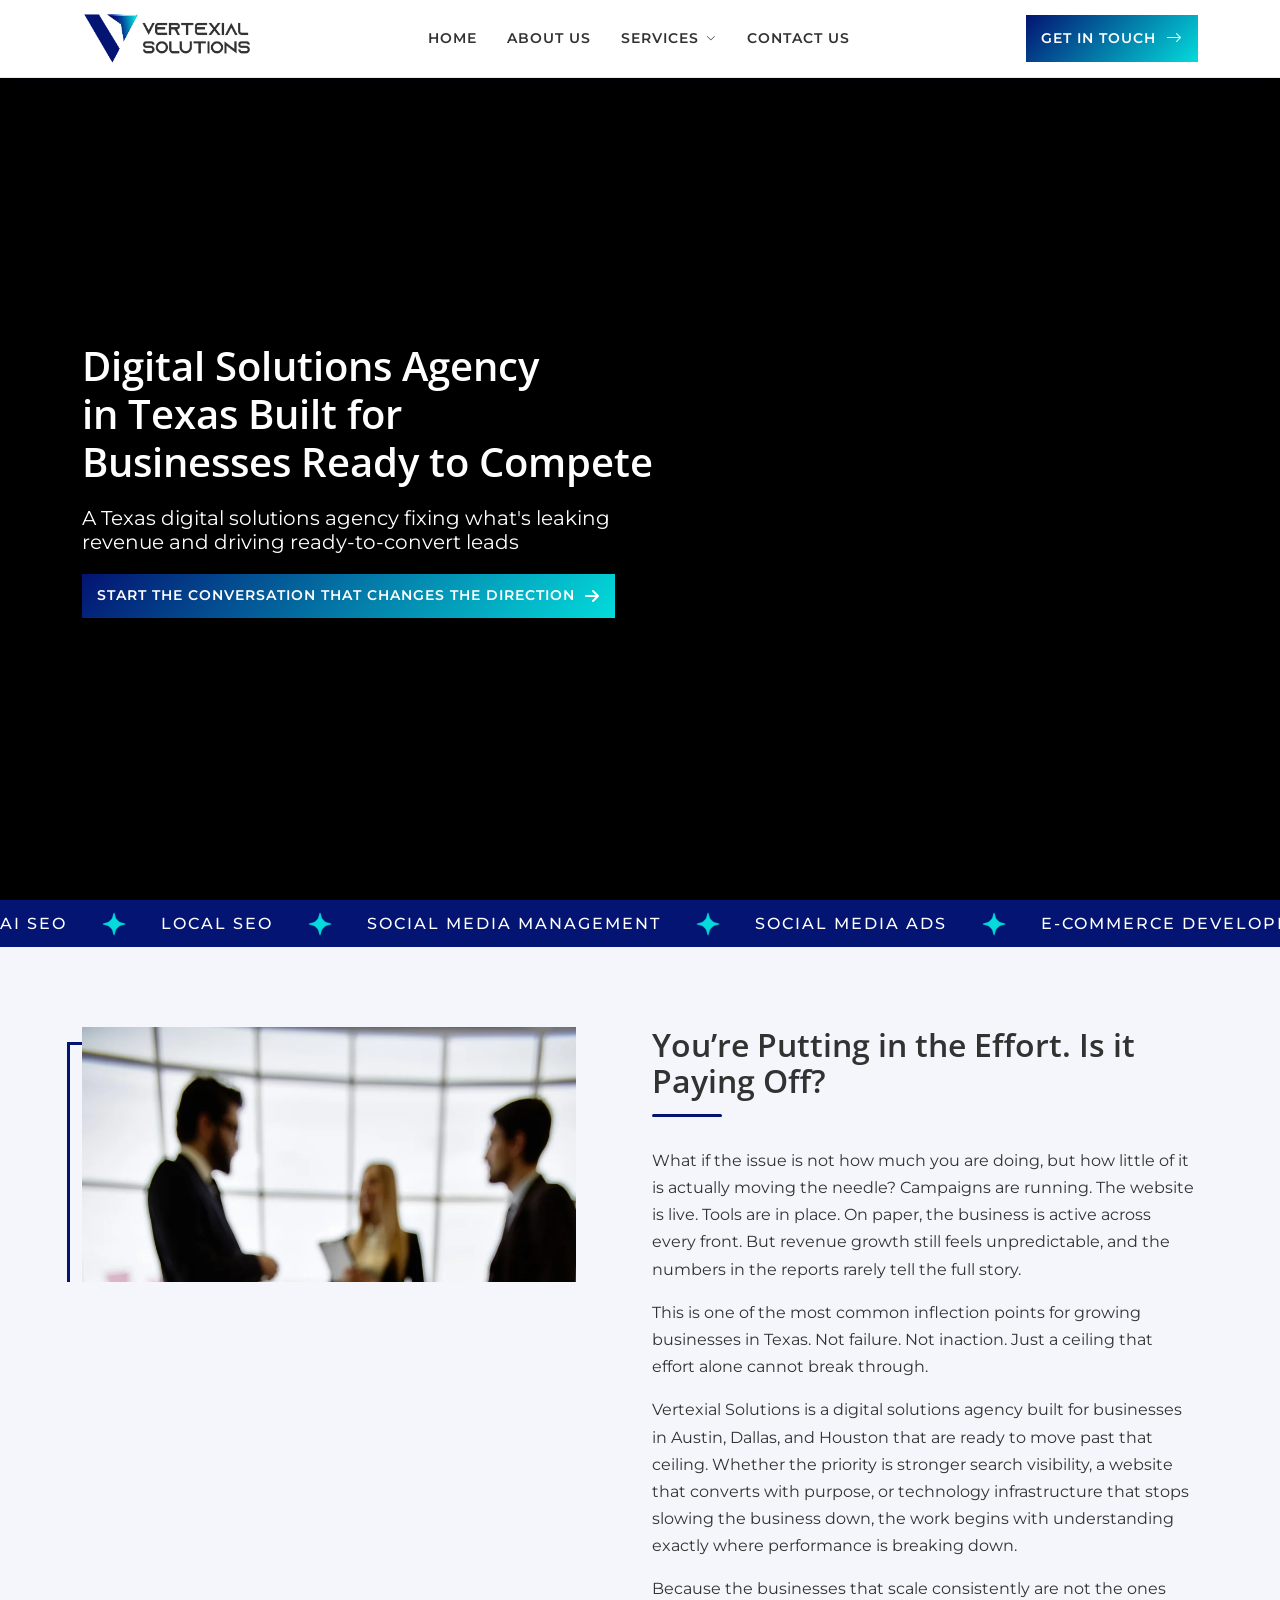
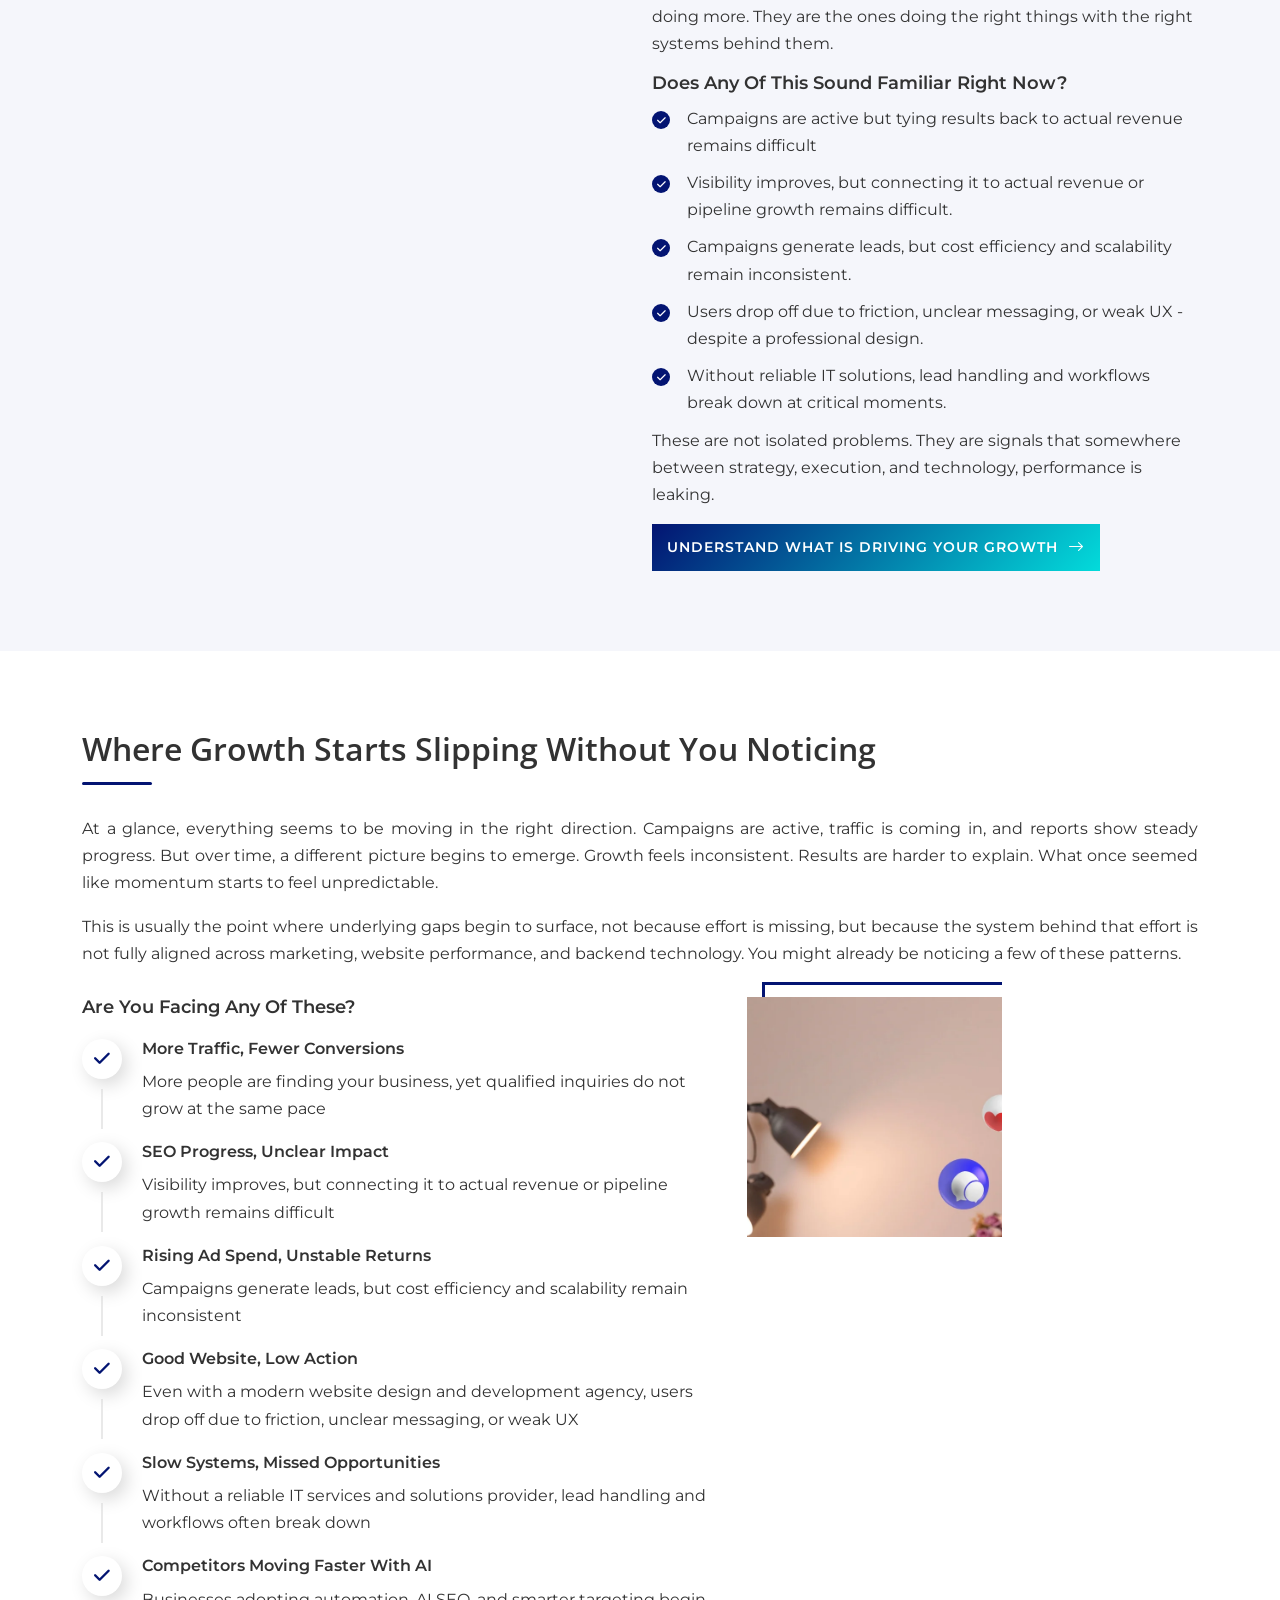
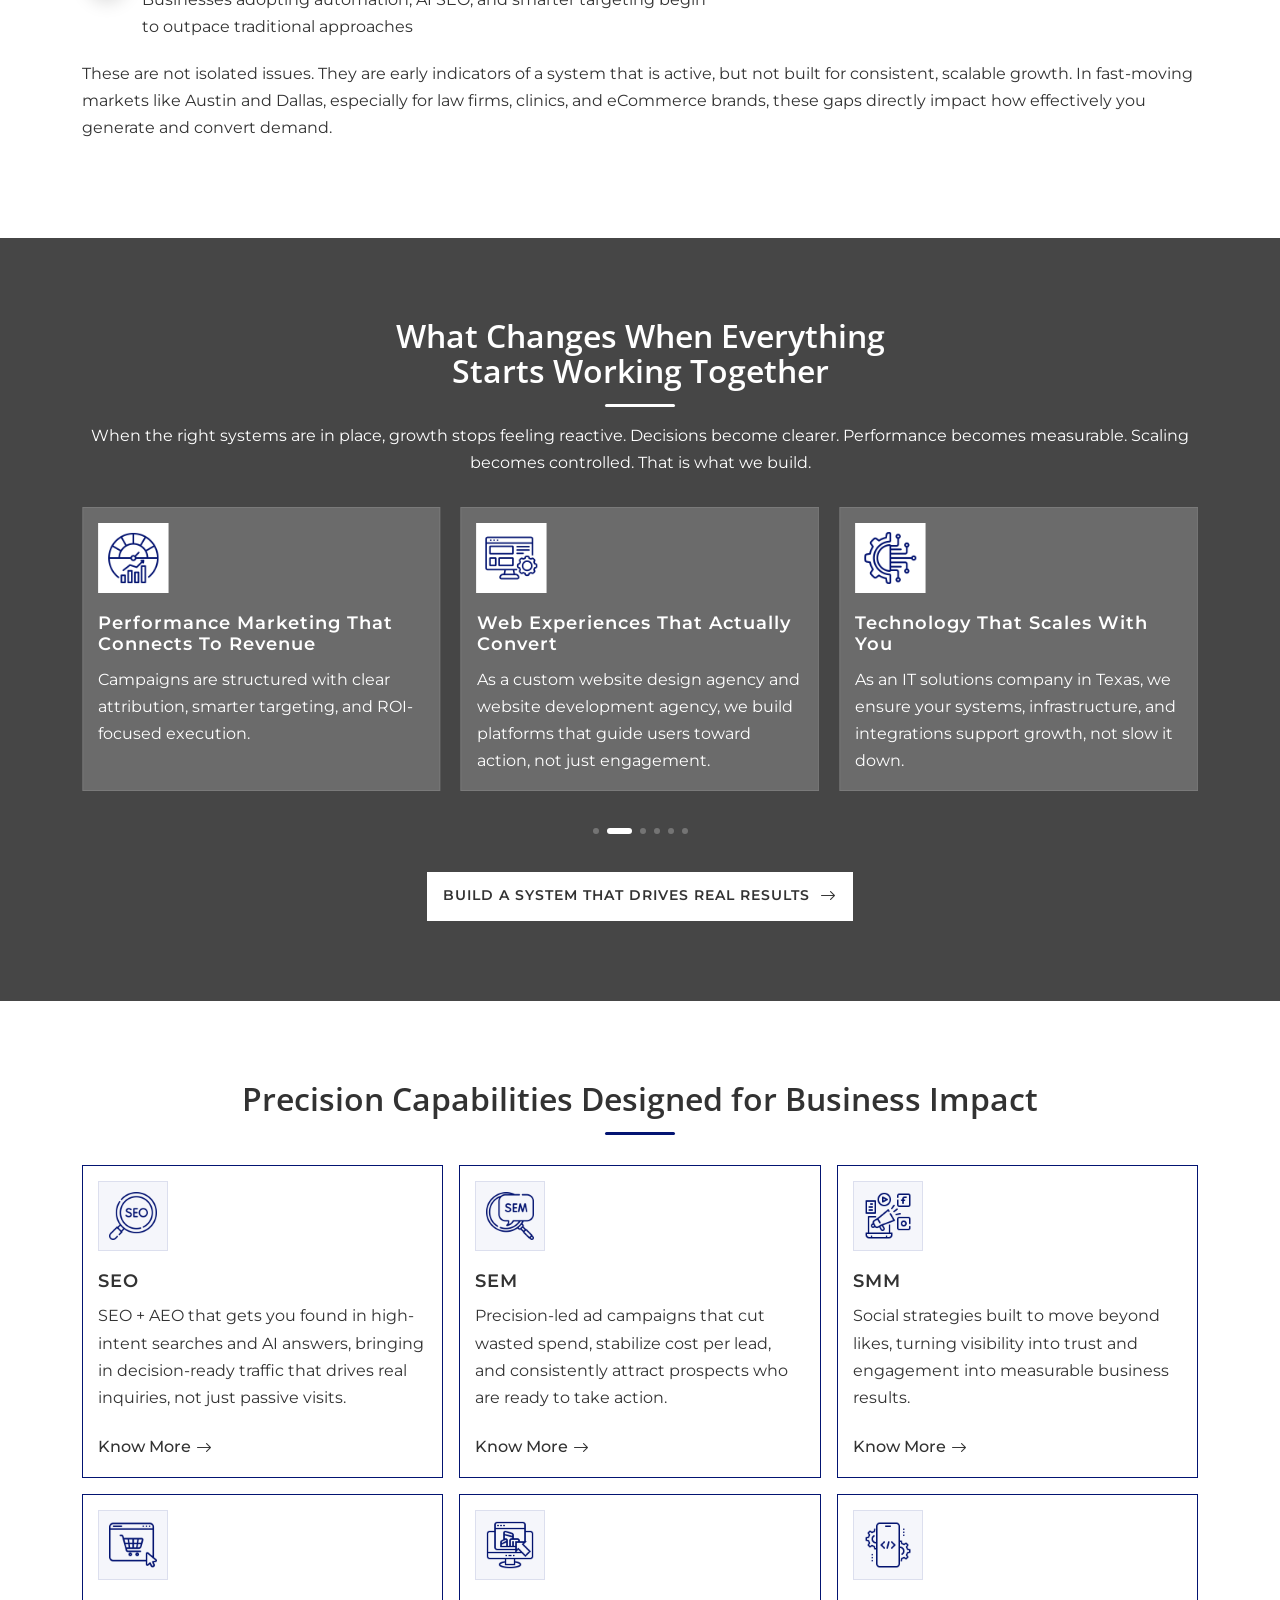
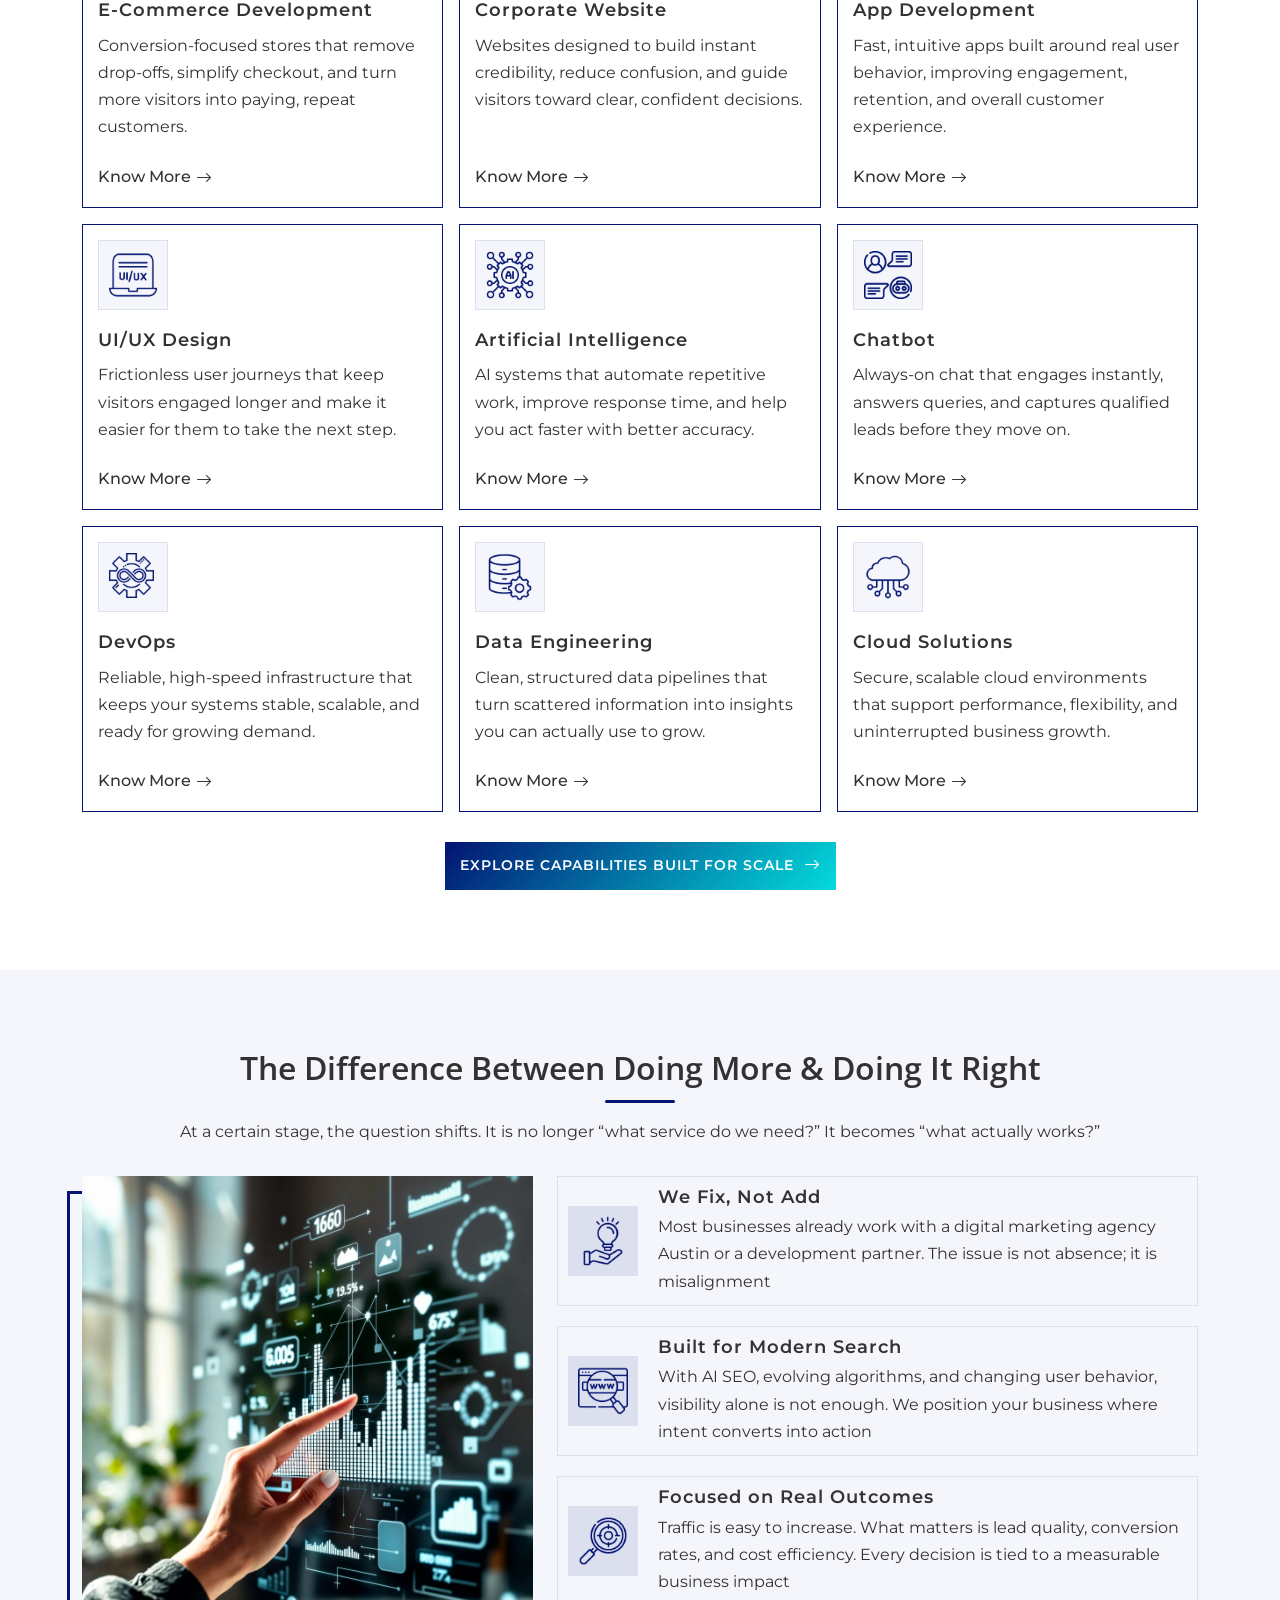
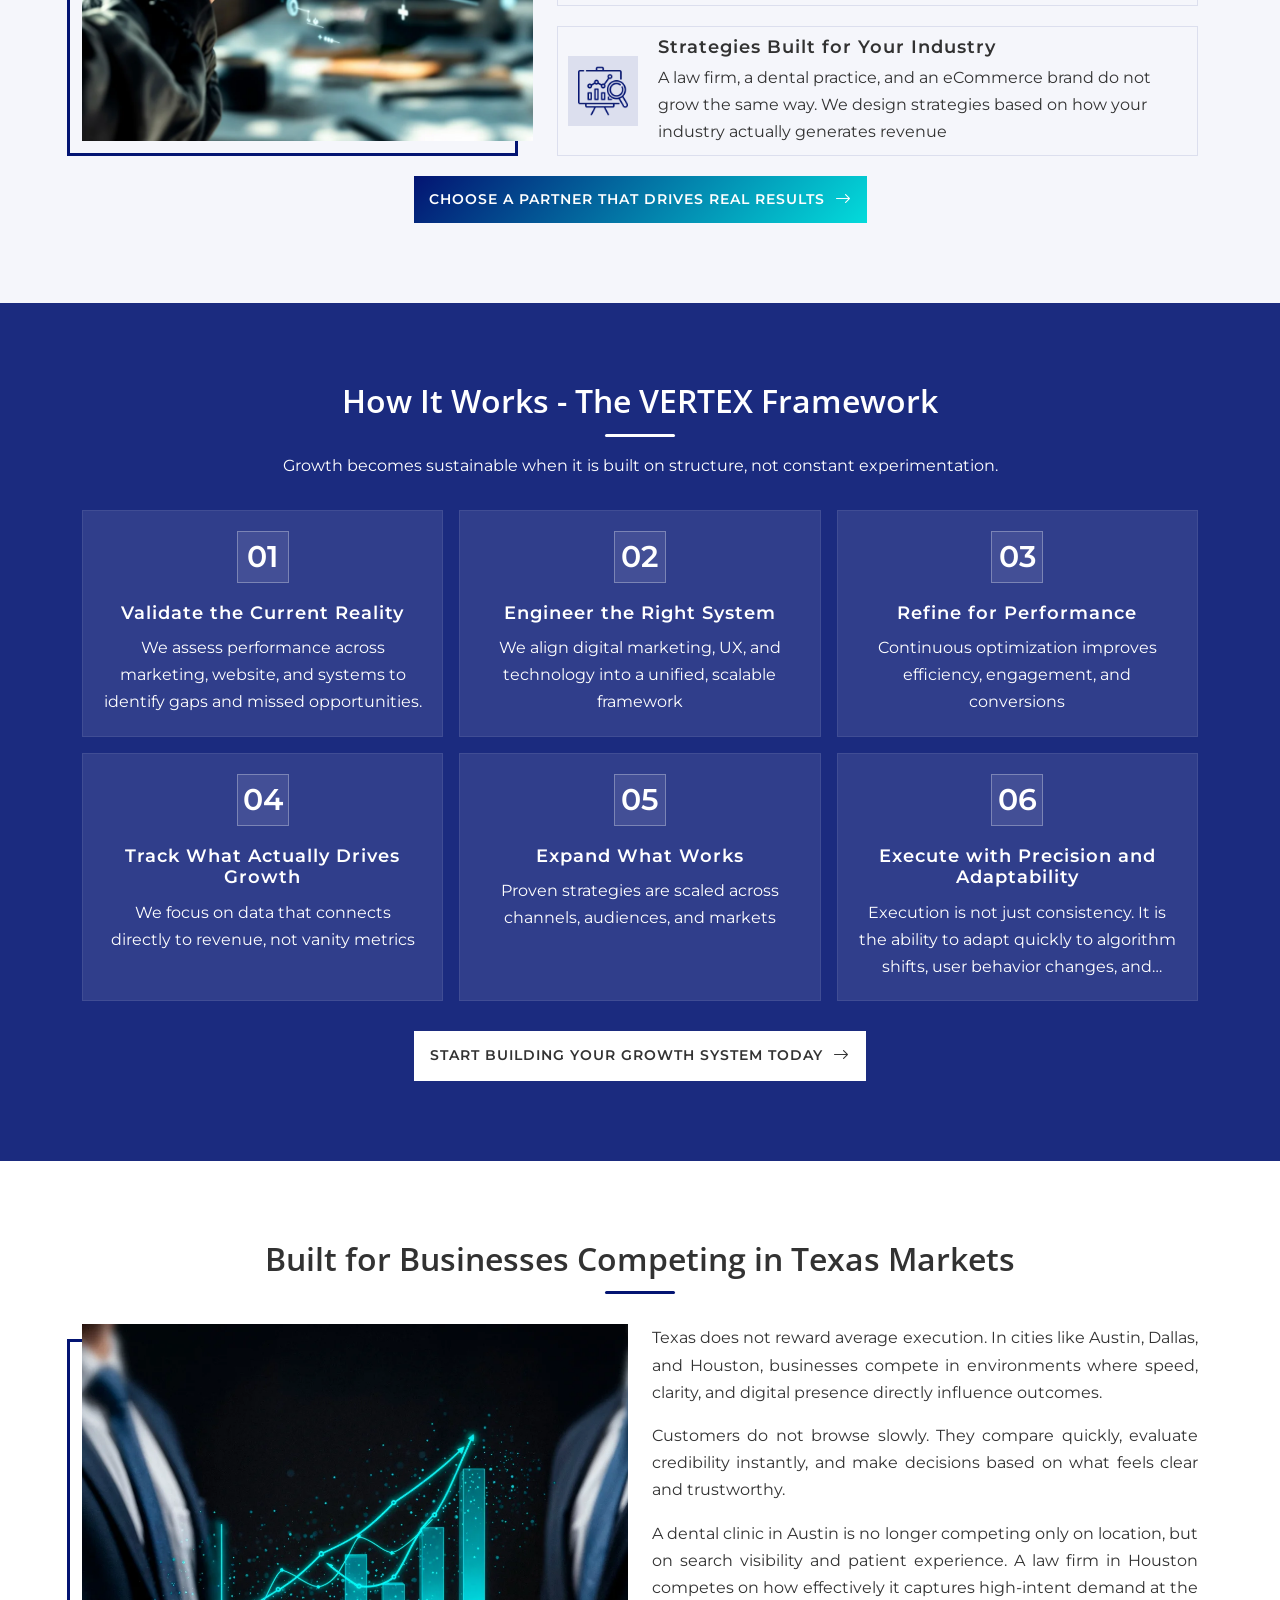
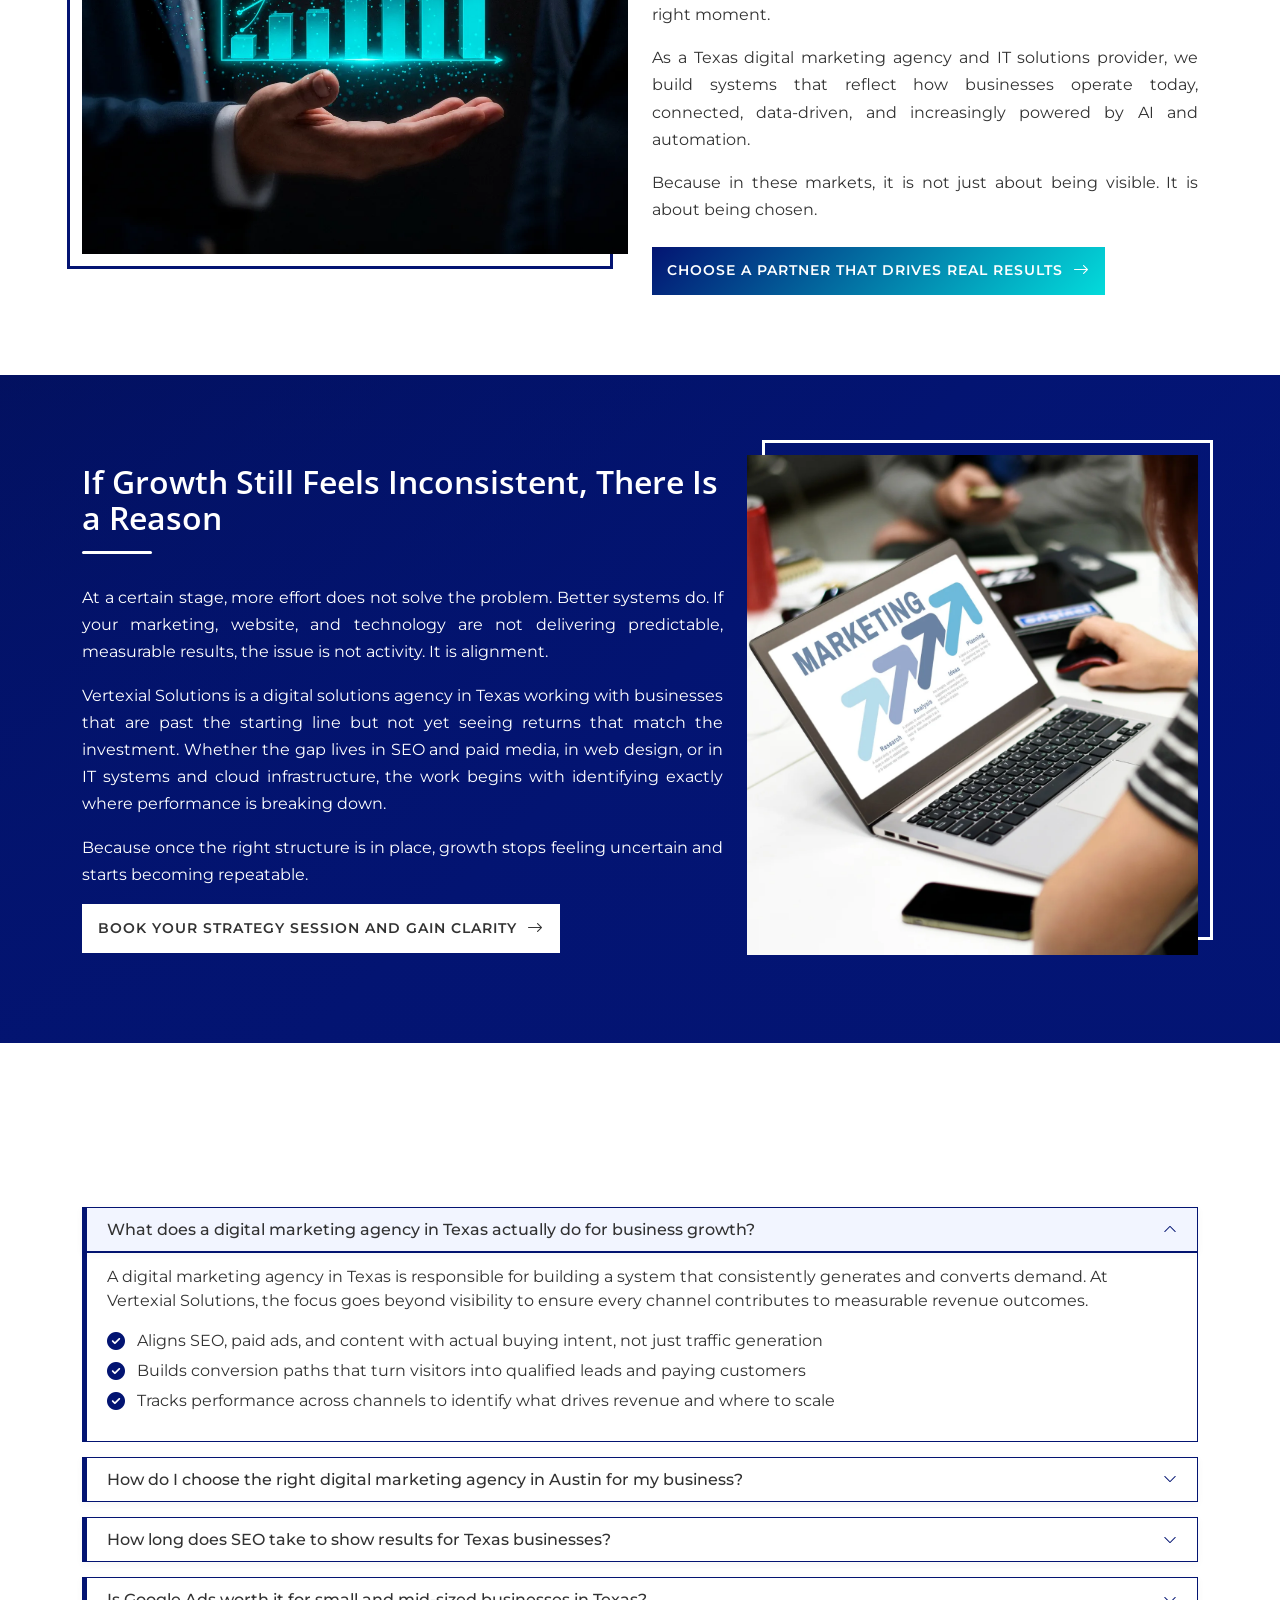
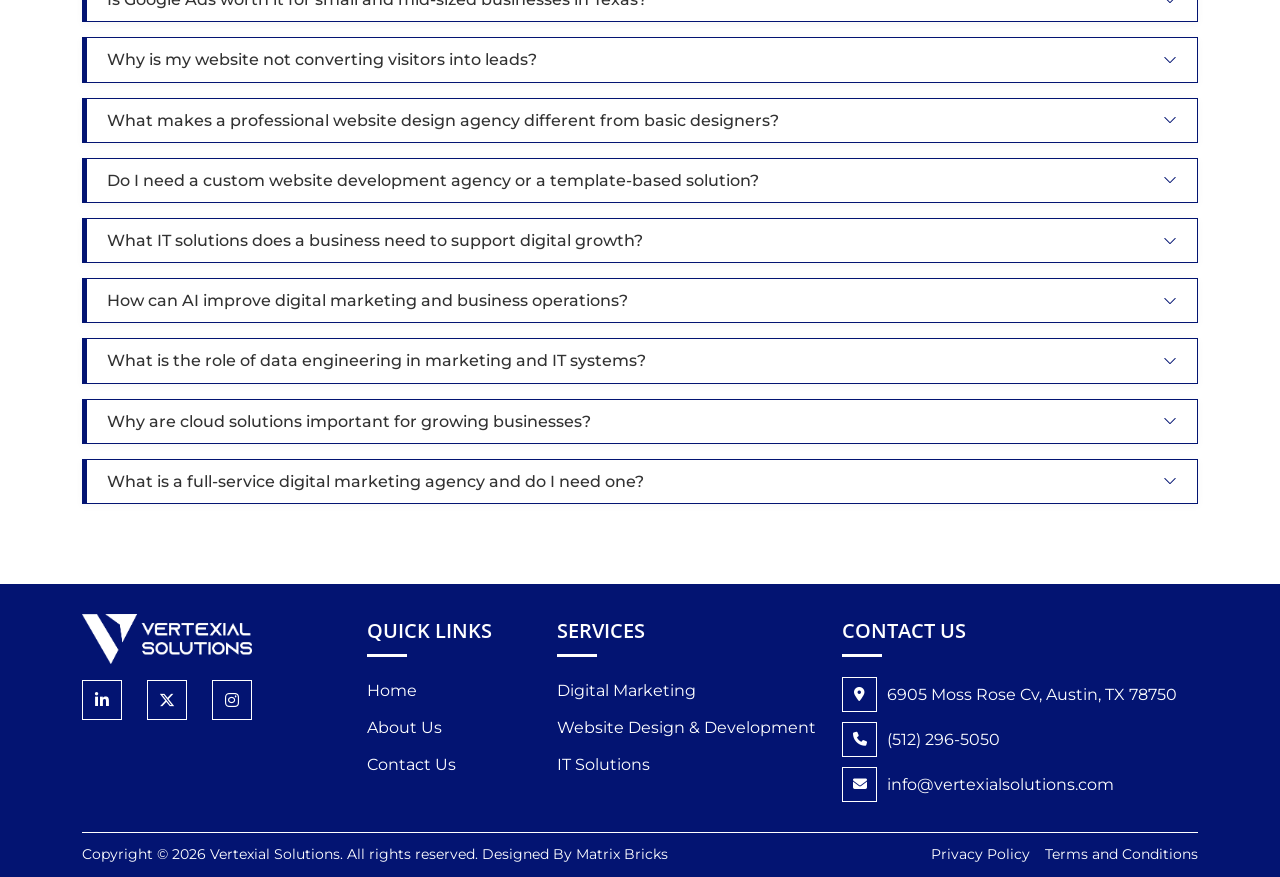
<file: index.html>
<!DOCTYPE html>
<html lang="en">

<head>
  <meta charset="UTF-8">
  <meta name="viewport" content="width=device-width, initial-scale=1.0">
  <meta name="robots" content="noindex, nofollow">
  <meta name="description" content="Vertexial Solutions – A Texas digital solutions agency fixing what's leaking revenue and driving ready-to-convert leads in Austin, Dallas, and Houston.">
  <title>Vertexial Solutions | Digital Solutions Agency Texas</title>
  <link rel="shortcut icon" type="image/x-icon" href="assets/img/favicon.png">
  <!-- Preconnects for speed -->
  <link rel="preconnect" href="https://fonts.googleapis.com">
  <link rel="preconnect" href="https://fonts.gstatic.com" crossorigin>
  <link rel="preconnect" href="https://images.unsplash.com">
  <link href="https://fonts.googleapis.com/css2?family=Syne:wght@400;600;700;800&family=Outfit:wght@300;400;500;600&display=swap" rel="stylesheet">
  <link rel="stylesheet" href="https://cdn.jsdelivr.net/npm/bootstrap@5.3.2/dist/css/bootstrap.min.css">
  <link rel="stylesheet" href="https://cdn.jsdelivr.net/npm/swiper@11/swiper-bundle.min.css">
  <link rel="stylesheet" href="https://cdnjs.cloudflare.com/ajax/libs/font-awesome/6.6.0/css/all.min.css">
  <link rel="stylesheet" href="https://cdn.jsdelivr.net/npm/bootstrap-icons@1.11.3/font/bootstrap-icons.min.css">
  <link rel="stylesheet" href="assets/css/style.css">
</head>

<body>

  <!-- NAVBAR -->
  <nav class="navbar navbar-v navbar-expand-lg" id="mainNav">
    <div class="container">
      <a class="nav-brand" href="#">
        <img src="assets/img/logo/vertexial-solutions-logo.png" alt="Vertexial Solutions Logo">
      </a>

      <!-- Mobile hamburger -->
      <button class="navbar-toggler border-0 shadow-none" type="button" data-bs-toggle="collapse"
        data-bs-target="#navMenu" aria-controls="navMenu" aria-expanded="false" aria-label="Toggle navigation">
        <span style="font-size:1.5rem;color:var(--ink);line-height:1"><i class="bi bi-list"
            id="hamburgerIcon"></i></span>
      </button>

      <div class="collapse navbar-collapse" id="navMenu">
        <ul class="navbar-nav ms-auto me-auto">
          <li class="nav-item"><a class="nav-link active" href="#">Home</a></li>
          <li class="nav-item"><a class="nav-link" href="about-us.html">About Us</a></li>

          <!-- DESKTOP: Services trigger (hover opens mega) -->
          <li class="nav-item d-none d-lg-block">
            <a class="nav-link services-trigger" href="#services" id="servicesTrigger">
              Services <i class="bi bi-chevron-down"
                style="font-size:.6rem;vertical-align:middle;margin-left:.15rem;transition:transform .25s"
                id="servChevron"></i>
            </a>
          </li>

          <!-- MOBILE: Services collapsible -->
          <li class="nav-item d-lg-none">
            <a class="nav-link mob-services-toggle" href="#" id="mobServicesToggle">
              Services <span class="mob-arrow"><i class="bi bi-chevron-down"
                  style="font-size:.6rem;vertical-align:middle;margin-left:.15rem"></i></span>
            </a>
            <div class="mob-services-panel" id="mobServicesPanel">
              <span class="mob-cat-label">Digital Marketing</span>
              <div class="mob-sub-group">
                <h4 class="menu-mob-title-h4"><a href="#">SEO</a></h4>
                <a class="mob-svc-link" href="#"><i class="fa-solid fa-angles-right"></i> AI SEO</a>
                <a class="mob-svc-link" href="#"><i class="fa-solid fa-angles-right"></i> Local SEO</a>
                <h4 class="menu-mob-title-h4"><a href="#">SEM</a></h4>

                <h4 class="menu-mob-title-h4"><a href="#">SMM</a></h4>
                <a class="mob-svc-link" href="#"><i class="fa-solid fa-angles-right"></i> Social Media Management</a>
                <a class="mob-svc-link" href="#"><i class="fa-solid fa-angles-right"></i> Social Media Ads</a>
              </div>
              <span class="mob-cat-label">Website Design &amp; Development</span>
              <div class="mob-sub-group">
                <a class="mob-svc-link" href="#"><i class="fa-solid fa-angles-right"></i> E-Commerce Development</a>
                <a class="mob-svc-link" href="#"><i class="fa-solid fa-angles-right"></i> Corporate Website</a>
                <a class="mob-svc-link" href="#"><i class="fa-solid fa-angles-right"></i> App Development</a>
                <a class="mob-svc-link" href="#"><i class="fa-solid fa-angles-right"></i> UI/UX Design</a>
              </div>
              <span class="mob-cat-label">IT Solutions</span>
              <div class="mob-sub-group">
                <a class="mob-svc-link" href="#"><i class="fa-solid fa-angles-right"></i> Artificial Intelligence</a>
                <a class="mob-svc-link" href="#"><i class="fa-solid fa-angles-right"></i> Chatbot</a>
                <a class="mob-svc-link" href="#"><i class="fa-solid fa-angles-right"></i> DevOps</a>
                <a class="mob-svc-link" href="#"><i class="fa-solid fa-angles-right"></i> Data Engineering</a>
                <a class="mob-svc-link" href="#"><i class="fa-solid fa-angles-right"></i> Cloud Solutions</a>
              </div>
            </div>
          </li>

          <li class="nav-item"><a class="nav-link" href="#">Contact Us</a></li>
          <!-- <li class="nav-item ms-lg-2">
            <a class="btn-v btn-v-pri" href="#">Get In Touch <i class="bi bi-arrow-right"></i></a>
          </li> -->
        </ul>
        <a class="btn-v btn-v-pri" href="#" data-bs-toggle="modal" data-bs-target="#popupForm">
          Get In Touch <i class="bi bi-arrow-right"></i>
        </a>
      </div>
    </div>
  </nav>
  <!-- BACKDROP -->
  <div class="mega-backdrop" id="megaBackdrop"></div>
  <!-- MEGA MENU -->
  <div class="mega-menu" id="megaMenu">
    <div class="mega-inner">

      <!-- RIGHT PANELS WRAPPER -->
      <div style="flex:1;display:flex;flex-direction:column;overflow:hidden">
        <div class="mega-panels">

          <!-- PANEL: Digital Marketing -->
          <div class="mega-panel active" id="panel-dm">
            <div class="mega-panel-label">Our Services</div>
            <div class="row">
              <div class="col-lg-4">
                <div class="mega-grid mega-grid-custom-dd-one">
                  <a href="digital-marketing.html" class="m-card featured">
                    <div class="m-card-ico"><span class="ico">
                        <img src="assets/img/icon/menu-icon-1.png">
                      </span></div>
                    <div class="m-card-body">
                      <div class="m-card-title">Digital Marketing</div>
                    </div>
                  </a>
                </div>
                <div class="mega-menu-custom-submenu-sec">
                  <h4><a href="#">SEO</a></h4>
                  <ul>
                    <li><a href="#">AI SEO</a></li>
                    <li><a href="#">Local SEO</a></li>
                  </ul>
                  <hr>
                  <h4><a href="#">SEM</a></h4>
                  <hr>
                  <h4><a href="#">SMM</a></h4>
                  <ul>
                    <li><a href="#">Social Media Management</a></li>
                    <li><a href="#">Social Media Ads</a></li>
                  </ul>
                </div>

              </div>

              <div class="col-lg-4">
                <div class="mega-grid mega-grid-custom-dd-one">
                  <a href="#" class="m-card featured">
                    <div class="m-card-ico"><span class="ico">
                        <img src="assets/img/icon/menu-icon-2.png">
                      </span></div>
                    <div class="m-card-body">
                      <div class="m-card-title">Website Design &amp; Development</div>
                    </div>
                  </a>
                </div>
                <div class="mega-menu-custom-submenu-sec">
                  <ul>
                    <li><a href="#">E-Commerce Development</a></li>
                    <li><a href="#">Corporate Website</a></li>
                    <li><a href="#">App Development</a></li>
                    <li><a href="#">UI/UX Design</a></li>
                  </ul>
                </div>

              </div>


              <div class="col-lg-4">
                <div class="mega-grid mega-grid-custom-dd-one">
                  <a href="#" class="m-card featured">
                    <div class="m-card-ico"><span class="ico">
                        <img src="assets/img/icon/menu-icon-3.png">
                      </span></div>
                    <div class="m-card-body">
                      <div class="m-card-title">IT Solutions</div>
                    </div>
                  </a>
                </div>
                <div class="mega-menu-custom-submenu-sec">
                  <ul>
                    <li><a href="#">Artificial Intelligence</a></li>
                    <li><a href="#">Chatbot</a></li>
                    <li><a href="#">DevOps</a></li>
                    <li><a href="#">Data Engineering</a></li>
                    <li><a href="#">Cloud Solutions</a></li>
                  </ul>
                </div>
              </div>
            </div>
          </div>
        </div>
      </div>
    </div>
  </div>

  <!-- HERO -->
  <section class="hero" id="hero">
    <div class="hero-bg"></div>
    <div class="hero-grad"></div>
    <div class="container position-relative" style="z-index:2;">
      <div class="row align-items-center gy-5">
        <div class="col-lg-7">
          <!-- <div class="hero-badge"><span class="dot"></span>Digital Solutions Agency · Texas</div> -->
          <h1 class="hero-h1">Digital Solutions Agency <br>in Texas Built for <br>Businesses Ready to Compete</h1>
          <p class="hero-sub">A Texas digital solutions agency fixing what's leaking revenue and driving
            ready-to-convert leads</p>
          <div class="d-flex flex-wrap gap-3">
            <a href="#" class="btn-v btn-v-pri">Start the Conversation That Changes the Direction
              <i class="fa-solid fa-arrow-right"></i>
            </a>
            <!-- <a href="#challenges" class="btn-v btn-v-light">Explore Our Work</a> -->
          </div>
        </div>
        <div class="col-lg-5 d-none d-lg-block">

          <!-- <div class="position-relative">

            <div class="hero-img-card">
              <img src="assets/img/home/banner-img-one.webp" alt="Texas business team" loading="eager" width="600"
                height="750">
            </div>
            <div class="float-badge tr">
              <div class="fi" style="background:var(--accent-glow);">
                <img src="assets/img/icon/banner-icon-2.webp" alt="Top Quality Lead">
              </div>
              <div>
                <div class="fb-title">Top Quality Lead</div>
              </div>
            </div>
            <div class="float-badge bl">
              <div class="fi" style="background:var(--accent-glow);">
                <img src="assets/img/icon/banner-icon-1.webp" alt="Top Quality Lead">
              </div>
              <div>
                <div class="fb-title">AI-Powered SEO</div>
              </div>
            </div>

          </div> -->

        </div>
      </div>
    </div>
  </section>

  <!-- TICKER -->
  <div class="ticker">
    <div class="ticker-track" id="tickerTrack">
      <span class="ticker-item">AI SEO <img src="assets/img/icon/star.webp" alt="Icon"></span>
      <span class="ticker-item">Local SEO <img src="assets/img/icon/star.webp" alt="Icon"></span>
      <span class="ticker-item">Social Media Management <img src="assets/img/icon/star.webp" alt="Icon"></span>
      <span class="ticker-item">Social Media Ads <img src="assets/img/icon/star.webp" alt="Icon"></span>
      <span class="ticker-item">E-Commerce Development <img src="assets/img/icon/star.webp" alt="Icon"></span>
      <span class="ticker-item">Corporate Website <img src="assets/img/icon/star.webp" alt="Icon"></span>
      <span class="ticker-item">App Development <img src="assets/img/icon/star.webp" alt="Icon"></span>
      <span class="ticker-item">UI/UX Design <img src="assets/img/icon/star.webp" alt="Icon"></span>
      <span class="ticker-item">Artificial Intelligence <img src="assets/img/icon/star.webp" alt="Icon"></span>
      <span class="ticker-item">Chatbot <img src="assets/img/icon/star.webp" alt="Icon"></span>
      <span class="ticker-item">DevOps <img src="assets/img/icon/star.webp" alt="Icon"></span>
      <span class="ticker-item">Data Engineering <img src="assets/img/icon/star.webp" alt="Icon"></span>
      <span class="ticker-item">Cloud Solutions <img src="assets/img/icon/star.webp" alt="Icon"></span>
    </div>
  </div>


    <section class="you-are-putting-homepage-custom-sec">
    <div class="container">
      <div class="row">
        <div class="col-lg-6">
          <div class="you-are-putting-homepage-single-sidebar">
            <div class="you-are-putting-homepage-img-sec">
              <img src="assets/img/home/your-putting-efforts-img-one.webp" alt="Digital Marketing Image">
            </div>
          </div>
        </div>
        <div class="col-lg-6">
          <div class="you-are-putting-custom-sec">
            <h2 class="sec-title">You’re Putting in the Effort. Is it Paying Off?</h2>
            <p>What if the issue is not how much you are doing, but how little of it is actually moving the needle?
              Campaigns are running. The website is live. Tools are in place. On paper, the business is active across
              every front. But revenue growth still feels unpredictable, and the numbers in the reports rarely tell
              the full story.</p>
            <p>This is one of the most common inflection points for growing businesses in Texas. Not failure. Not
              inaction. Just a ceiling that effort alone cannot break through.</p>
            <p>Vertexial Solutions is a digital solutions agency built for businesses in Austin, Dallas, and Houston
              that are ready to move past that ceiling. Whether the priority is stronger search visibility, a website
              that converts with purpose, or technology infrastructure that stops slowing the business down, the work
              begins with understanding exactly where performance is breaking down.</p>
            <p>Because the businesses that scale consistently are not the ones doing more. They are the ones doing the
              right things with the right systems behind them.</p>
            <h4>Does any of this sound familiar right now?</h4>
            <ul class="list-style-one">
              <li>Campaigns are active but tying results back to actual revenue remains difficult</li>
              <li>Visibility improves, but connecting it to actual revenue or pipeline growth remains difficult.</li>
              <li>Campaigns generate leads, but cost efficiency and scalability remain inconsistent.</li>
              <li>Users drop off due to friction, unclear messaging, or weak UX - despite a professional design.</li>
              <li>Without reliable IT solutions, lead handling and workflows break down at critical moments.</li>
            </ul>
            <p>These are not isolated problems. They are signals that somewhere between strategy, execution, and
              technology, performance is leaking.</p>
            <div class="rv mt-3">
              <a href="#" class="btn-v btn-v-pri">Understand What Is Driving Your Growth
                <i class="bi bi-arrow-right"></i>
              </a>
            </div>
          </div>
        </div>
      </div>
    </div>
  </section>

  <!--<section class="fx-problem-section sec">-->
  <!--  <div class="container">-->
  <!--    <div class="row fx-problem-row">-->
  <!--      <div class="col-lg-6 fx-problem-left">-->
  <!--        <div class="fx-problem-image">-->
  <!--          <img src="assets/img/home/your-putting-efforts-img-one.webp" alt="">-->
  <!--        </div>-->
  <!--      </div>-->
  <!--      <div class="col-lg-6 fx-problem-right">-->
  <!--        <h2 class="sec-title">You’re Putting in the Effort. Is it Paying Off?</h2>-->
  <!--        <p>What if the issue is not how much you are doing, but how little of it is actually moving the needle?-->
  <!--          Campaigns are running. The website is live. Tools are in place. On paper, the business is active across-->
  <!--          every front. But revenue growth still feels unpredictable, and the numbers in the reports rarely tell-->
  <!--          the full story.</p>-->
  <!--        <p>This is one of the most common inflection points for growing businesses in Texas. Not failure. Not-->
  <!--          inaction. Just a ceiling that effort alone cannot break through.</p>-->
  <!--        <p>Vertexial Solutions is a digital solutions agency built for businesses in Austin, Dallas, and Houston-->
  <!--          that are ready to move past that ceiling. Whether the priority is stronger search visibility, a website-->
  <!--          that converts with purpose, or technology infrastructure that stops slowing the business down, the work-->
  <!--          begins with understanding exactly where performance is breaking down.</p>-->
  <!--        <p>Because the businesses that scale consistently are not the ones doing more. They are the ones doing the-->
  <!--          right things with the right systems behind them.</p>-->
  <!--        <h4>Does any of this sound familiar right now?</h4>-->
  <!--        <ul class="list-style-one">-->
  <!--          <li>Campaigns are active but tying results back to actual revenue remains difficult</li>-->
  <!--          <li>Visibility improves, but connecting it to actual revenue or pipeline growth remains difficult.</li>-->
  <!--          <li>Campaigns generate leads, but cost efficiency and scalability remain inconsistent.</li>-->
  <!--          <li>Users drop off due to friction, unclear messaging, or weak UX - despite a professional design.</li>-->
  <!--          <li>Without reliable IT solutions, lead handling and workflows break down at critical moments.</li>-->
  <!--        </ul>-->
  <!--        <p>These are not isolated problems. They are signals that somewhere between strategy, execution, and-->
  <!--          technology, performance is leaking.</p>-->
  <!--          <div class="rv mt-3">-->
  <!--            <a href="#" class="btn-v btn-v-pri">Understand What Is Driving Your Growth-->
  <!--              <i class="bi bi-arrow-right"></i>-->
  <!--            </a>-->
  <!--          </div>-->
  <!--      </div>-->
  <!--    </div>     -->
  <!--  </div>-->
  <!--  <div class="custom-padding-sec"></div>-->
  <!--</section>-->

  <!-- <section class="problems-sec sec">
    <div class="container">
      <div class="your-putting-efforts-sec-one">
        <div class="your-putting-efforts-sec-one-content-sec">
          <h2 class="sec-title">You’re Putting in the Effort. Is it Paying Off?</h2>
        </div>

        <div class="row">
          <div class="col-lg-6">
            <div class="your-putting-efforts-img-one-sec">
              <img src="assets/img/home/your-putting-efforts-img-one.webp" alt="Analytics dashboard" class="img-fluid"
                loading="lazy">
            </div>
          </div>
          <div class="col-lg-6">
            <div class="your-putting-efforts-sec-one-content-sec">
              <p>What if the issue is not how much you are doing, but how little of it is actually moving the needle?
                Campaigns are running. The website is live. Tools are in place. On paper, the business is active across
                every front. But revenue growth still feels unpredictable, and the numbers in the reports rarely tell
                the full story.</p>
              <p>This is one of the most common inflection points for growing businesses in Texas. Not failure. Not
                inaction. Just a ceiling that effort alone cannot break through.</p>
              <p>Vertexial Solutions is a digital solutions agency built for businesses in Austin, Dallas, and Houston
                that are ready to move past that ceiling. Whether the priority is stronger search visibility, a website
                that converts with purpose, or technology infrastructure that stops slowing the business down, the work
                begins with understanding exactly where performance is breaking down.</p>
              <p>Because the businesses that scale consistently are not the ones doing more. They are the ones doing the
                right things with the right systems behind them.</p>
              <p>Does any of this sound familiar right now?</p>
              <ul class="list-style-one">
                <li>Campaigns are active but tying results back to actual revenue remains difficult</li>
                <li>Visibility improves, but connecting it to actual revenue or pipeline growth remains difficult.</li>
                <li>Campaigns generate leads, but cost efficiency and scalability remain inconsistent.</li>
                <li>Users drop off due to friction, unclear messaging, or weak UX — despite a professional design.</li>
                <li>Without reliable IT solutions, lead handling and workflows break down at critical moments.</li>
              </ul>
              <p>These are not isolated problems. They are signals that somewhere between strategy, execution, and
                technology, performance is leaking.</p>
            </div>
            <div class="rv mt-3">
              <a href="#" class="btn-v btn-v-pri">Understand What Is Driving Your Growth
                <i class="bi bi-arrow-right"></i>
              </a>
            </div>
          </div>
        </div>
      </div>



    </div>
  </section> -->

  <section class="where-growth-starts-slipping-main-sec">
    <div class="container">
      <div class="where-growth-starts-slipping-one-sec">
        <div class="row">
          <div class="col-lg-12">
            <div class="where-growth-starts-slipping-title-sec">
              <h2 class="sec-title">Where Growth Starts Slipping Without You Noticing</h2>
              <p>At a glance, everything seems to be moving in the right direction. Campaigns are active, traffic is
                coming in, and reports show steady progress. But over time, a different picture begins to emerge. Growth
                feels inconsistent. Results are harder to
                explain. What once seemed like momentum starts to feel unpredictable.</p>
              <p>This is usually the point where underlying gaps begin to surface, not because effort is missing, but
                because the system behind that effort is not fully aligned across marketing, website performance, and
                backend technology. You might already be noticing a few of these patterns.</p>
            </div>
          </div>
          <div class="col-lg-7">
            <div class="where-growth-starts-slipping-content-sec">
              <h4>Are you facing any of these?</h4>
              <div class="where-growth-starts-custom-listing-sec">
                <div class="wgscl-card-sec" style="visibility: visible;">
                  <div class="wgscl-card-img-sec">
                    <i class="fa-solid fa-check wgscl-card-icon"></i>
                  </div>
                  <div class="wgscl-card-content-sec">
                    <h3>More traffic, fewer conversions</h3>
                    <p>More people are finding your business, yet qualified inquiries do not grow at the same pace</p>
                  </div>
                </div>
                <div class="wgscl-card-sec" style="visibility: visible;">
                  <div class="wgscl-card-img-sec">
                    <i class="fa-solid fa-check wgscl-card-icon"></i>
                  </div>
                  <div class="wgscl-card-content-sec">
                    <h3>SEO progress, unclear impact</h3>
                    <p>Visibility improves, but connecting it to actual revenue or pipeline growth remains difficult</p>
                  </div>
                </div>
                <div class="wgscl-card-sec" style="visibility: visible;">
                  <div class="wgscl-card-img-sec">
                    <i class="fa-solid fa-check wgscl-card-icon"></i>
                  </div>
                  <div class="wgscl-card-content-sec">
                    <h3>Rising ad spend, unstable returns</h3>
                    <p>Campaigns generate leads, but cost efficiency and scalability remain inconsistent</p>
                  </div>
                </div>
                <div class="wgscl-card-sec" style="visibility: visible;">
                  <div class="wgscl-card-img-sec">
                    <i class="fa-solid fa-check wgscl-card-icon"></i>
                  </div>
                  <div class="wgscl-card-content-sec">
                    <h3>Good website, low action</h3>
                    <p>Even with a modern website design and development agency, users drop off due to friction, unclear
                      messaging, or weak UX</p>
                  </div>
                </div>
                <div class="wgscl-card-sec" style="visibility: visible;">
                  <div class="wgscl-card-img-sec">
                    <i class="fa-solid fa-check wgscl-card-icon"></i>
                  </div>
                  <div class="wgscl-card-content-sec">
                    <h3>Slow systems, missed opportunities</h3>
                    <p>Without a reliable IT services and solutions provider, lead handling and workflows often break
                      down</p>
                  </div>
                </div>
                <div class="wgscl-card-sec" style="visibility: visible;">
                  <div class="wgscl-card-img-sec">
                    <i class="fa-solid fa-check"></i>
                  </div>
                  <div class="wgscl-card-content-sec">
                    <h3>Competitors moving faster
                      with AI</h3>
                    <p>Businesses adopting automation, AI SEO, and smarter targeting begin to outpace traditional
                      approaches</p>
                  </div>
                </div>
              </div>
            </div>
          </div>
          <div class="col-lg-5">
            <div class="where-growth-starts-slipping-img-sec">
              <img src="assets/img/home/where-growth-img-one.webp" alt="">
            </div>
          </div>
          <div class="col-lg-12">
            <p>These are not isolated issues. They are early indicators of a system that is active, but not built for
              consistent, scalable growth. In fast-moving markets like Austin and Dallas, especially for law firms,
              clinics, and eCommerce brands, these gaps directly impact how effectively you generate and convert
              demand.</p>
          </div>
        </div>
      </div>
    </div>
  </section>

  <section class="outcomes-sec sec" id="outcomes">
    <div class="container">
      <div class="when-everything-starts-working-sec-one">
        <div class="row align-items-center">
          <div class="col-lg-12">
            <div class="when-everything-starts-working-title-sec">
              <h2 class="sec-title-one">What Changes When Everything <br>Starts Working Together</h2>
              <p>When the right systems are in place, growth stops feeling reactive. Decisions become
                clearer. Performance becomes measurable. Scaling becomes controlled. That is what we build.</p>
            </div>
          </div>
          <!-- <div class="col-lg-3 d-flex align-items-end justify-content-lg-end gap-2 mt-4 mt-lg-0">
            <button class="swiper-nav" id="outPrev" aria-label="Previous"><i class="bi bi-arrow-left"></i></button>
            <button class="swiper-nav" id="outNext" aria-label="Next"><i class="bi bi-arrow-right"></i></button>
          </div> -->
        </div>
      </div>


      <div class="swiper outSwiper">
        <div class="swiper-wrapper">
          <div class="swiper-slide h-auto">
            <div class="out-slide">
              <div class="out-icon">
                <img src="assets/img/icon/what-changes-icon-1.webp" alt="High-Intent Visibility Across Channels">
              </div>
              <h4 class="out-title">High-Intent Visibility Across Channels</h4>
              <p class="out-body">Through SEO, paid media, and local search optimization, your business shows up where
                decisions are being made.</p>
            </div>
          </div>
          <div class="swiper-slide h-auto">
            <div class="out-slide">
              <div class="out-icon">
                <img src="assets/img/icon/what-changes-icon-2.webp"
                  alt="Performance Marketing That Connects to Revenue">
              </div>
              <h4 class="out-title">Performance Marketing That Connects to Revenue</h4>
              <p class="out-body">Campaigns are structured with clear attribution, smarter targeting, and ROI-focused
                execution.</p>
            </div>
          </div>
          <div class="swiper-slide h-auto">
            <div class="out-slide">
              <div class="out-icon">
                <img src="assets/img/icon/what-changes-icon-3.webp" alt="Web Experiences That Actually Convert">
              </div>
              <h4 class="out-title">Web Experiences That Actually Convert</h4>
              <p class="out-body">As a custom website design agency and website development agency, we build platforms
                that guide users toward action, not just engagement.</p>
            </div>
          </div>
          <div class="swiper-slide h-auto">
            <div class="out-slide">
              <div class="out-icon">
                <img src="assets/img/icon/what-changes-icon-4.webp" alt="Technology That Scales With You">
              </div>
              <h4 class="out-title">Technology That Scales With You</h4>
              <p class="out-body">As an IT solutions company in Texas, we ensure your systems, infrastructure, and
                integrations support growth, not slow it down.</p>
            </div>
          </div>
          <div class="swiper-slide h-auto">
            <div class="out-slide">
              <div class="out-icon">
                <img src="assets/img/icon/what-changes-icon-5.webp" alt="AI and Automation That Reduce Friction">
              </div>
              <h4 class="out-title">AI and Automation That Reduce Friction</h4>
              <p class="out-body">From chatbots to workflow automation, we improve speed, consistency, and user
                experience.</p>
            </div>
          </div>
          <div class="swiper-slide h-auto">
            <div class="out-slide">
              <div class="out-icon">
                <img src="assets/img/icon/what-changes-icon-6.webp" alt="Data That Drives Better Decisions">
              </div>
              <h4 class="out-title">Data That Drives Better Decisions</h4>
              <p class="out-body">With structured tracking and analytics, you gain clarity across marketing, website
                performance, and operations.</p>
            </div>
          </div>
        </div>
        <div class="swiper-pagination cstm-pag mt-4 position-relative" style="bottom:auto;"></div>
      </div>
      <div class="text-center rv when-everything-starts-working-btn-sec">
        <a href="#" class="btn-v btn-v-light">Build A System That Drives Real Results <i
            class="bi bi-arrow-right"></i></a>
      </div>
    </div>
  </section>

  <!-- SERVICES -->
  <section class="sec">
    <div class="container">
      <div class="row">
        <div class="col-lg-12">
          <h2 class="sec-title display-5 rv d1 text-center">Precision Capabilities Designed for Business Impact</h2>
        </div>
      </div>
      <div class="row g-3">
        <div class="col-sm-6 col-lg-4 rv d1">
          <div class="svc-card">
            <!--<span class="svc-num">01</span>-->
            <div class="svc-iw">
              <img src="assets/img/icon/precision-built-icon-1.webp" alt="SEO">
            </div>
            <h4 class="svc-title">SEO</h4>
            <p class="svc-body">SEO + AEO that gets you found in high-intent searches and AI answers, bringing in
              decision-ready traffic that drives real inquiries, not just passive visits.</p>
            <div class="precision-cap-design-btn-sec">
              <a href="#" class="arrow-btn-read-more">Know More <i class="bi bi-arrow-right"></i></a>
            </div>
          </div>
        </div>
        <div class="col-sm-6 col-lg-4 rv d2">
          <div class="svc-card">
            <!--<span class="svc-num">02</span>-->
            <div class="svc-iw">
              <img src="assets/img/icon/precision-built-icon-2.webp" alt="SEM">
            </div>
            <h4 class="svc-title">SEM</h4>
            <p class="svc-body">Precision-led ad campaigns that cut wasted spend, stabilize cost per lead, and
              consistently attract prospects who are ready to take action.</p>
            <div class="precision-cap-design-btn-sec">
              <a href="#" class="arrow-btn-read-more">Know More <i class="bi bi-arrow-right"></i></a>
            </div>
          </div>
        </div>
        <div class="col-sm-6 col-lg-4 rv d3">
          <div class="svc-card">
            <!--<span class="svc-num">03</span>-->
            <div class="svc-iw">
              <img src="assets/img/icon/precision-built-icon-3.webp" alt="SMM">
            </div>
            <h4 class="svc-title">SMM</h4>
            <p class="svc-body">Social strategies built to move beyond likes, turning visibility into trust and
              engagement into measurable business results.</p>
            <div class="precision-cap-design-btn-sec">
              <a href="#" class="arrow-btn-read-more">Know More <i class="bi bi-arrow-right"></i></a>
            </div>
          </div>
        </div>
        <div class="col-sm-6 col-lg-4 rv d4">
          <div class="svc-card">
            <!--<span class="svc-num">04</span>-->
            <div class="svc-iw">
              <img src="assets/img/icon/precision-built-icon-4.webp" alt="E-Commerce Development">
            </div>
            <h4 class="svc-title">E-Commerce Development</h4>
            <p class="svc-body">Conversion-focused stores that remove drop-offs, simplify checkout, and turn more
              visitors into paying, repeat customers.</p>
            <div class="precision-cap-design-btn-sec">
              <a href="#" class="arrow-btn-read-more">Know More <i class="bi bi-arrow-right"></i></a>
            </div>
          </div>
        </div>
        <div class="col-sm-6 col-lg-4 rv d1">
          <div class="svc-card">
            <!--<span class="svc-num">05</span>-->
            <div class="svc-iw">
              <img src="assets/img/icon/precision-built-icon-5.webp" alt="Corporate Website">
            </div>
            <h4 class="svc-title">Corporate Website</h4>
            <p class="svc-body">Websites designed to build instant credibility, reduce confusion, and guide visitors
              toward clear, confident decisions.<br><br></p>
            <div class="precision-cap-design-btn-sec">
              <a href="#" class="arrow-btn-read-more">Know More <i class="bi bi-arrow-right"></i></a>
            </div>
          </div>
        </div>
        <div class="col-sm-6 col-lg-4 rv d2">
          <div class="svc-card">
            <!--<span class="svc-num">06</span>-->
            <div class="svc-iw">
              <img src="assets/img/icon/precision-built-icon-6.webp" alt="App Development">
            </div>
            <h4 class="svc-title">App Development</h4>
            <p class="svc-body">Fast, intuitive apps built around real user behavior, improving engagement, retention,
              and overall customer experience.</p>
            <div class="precision-cap-design-btn-sec">
              <a href="#" class="arrow-btn-read-more">Know More <i class="bi bi-arrow-right"></i></a>
            </div>
          </div>
        </div>
        <div class="col-sm-6 col-lg-4 rv d3">
          <div class="svc-card">
            <!--<span class="svc-num">07</span>-->
            <div class="svc-iw">
              <img src="assets/img/icon/precision-built-icon-7.webp" alt="UI/UX Design">
            </div>
            <h4 class="svc-title">UI/UX Design</h4>
            <p class="svc-body">Frictionless user journeys that keep visitors engaged longer and make it easier for them
              to take the next step.</p>
            <div class="precision-cap-design-btn-sec">
              <a href="#" class="arrow-btn-read-more">Know More <i class="bi bi-arrow-right"></i></a>
            </div>
          </div>
        </div>
        <div class="col-sm-6 col-lg-4 rv d4">
          <div class="svc-card">
            <!--<span class="svc-num">08</span>-->
            <div class="svc-iw">
              <img src="assets/img/icon/precision-built-icon-8.webp" alt="Artificial Intelligence">
            </div>
            <h4 class="svc-title">Artificial Intelligence</h4>
            <p class="svc-body">AI systems that automate repetitive work, improve response time, and help you act faster
              with better accuracy.</p>
            <div class="precision-cap-design-btn-sec">
              <a href="#" class="arrow-btn-read-more">Know More <i class="bi bi-arrow-right"></i></a>
            </div>
          </div>
        </div>
        <div class="col-sm-6 col-lg-4 rv d1">
          <div class="svc-card">
            <!--<span class="svc-num">09</span>-->
            <div class="svc-iw">
              <img src="assets/img/icon/precision-built-icon-9.webp" alt="Chatbot">
            </div>
            <h4 class="svc-title">Chatbot</h4>
            <p class="svc-body">Always-on chat that engages instantly, answers queries, and captures qualified leads
              before they move on.</p>
            <div class="precision-cap-design-btn-sec">
              <a href="#" class="arrow-btn-read-more">Know More <i class="bi bi-arrow-right"></i></a>
            </div>
          </div>
        </div>
        <div class="col-sm-6 col-lg-4 rv d2">
          <div class="svc-card">
            <!--<span class="svc-num">10</span>-->
            <div class="svc-iw">
              <img src="assets/img/icon/precision-built-icon-10.webp" alt="DevOps">
            </div>
            <h4 class="svc-title">DevOps</h4>
            <p class="svc-body">Reliable, high-speed infrastructure that keeps your systems stable, scalable, and ready
              for growing demand.</p>
            <div class="precision-cap-design-btn-sec">
              <a href="#" class="arrow-btn-read-more">Know More <i class="bi bi-arrow-right"></i></a>
            </div>
          </div>
        </div>
        <div class="col-sm-6 col-lg-4 rv d3">
          <div class="svc-card">
            <!--<span class="svc-num">11</span>-->
            <div class="svc-iw">
              <img src="assets/img/icon/precision-built-icon-11.webp" alt="Data Engineering">
            </div>
            <h4 class="svc-title">Data Engineering</h4>
            <p class="svc-body">Clean, structured data pipelines that turn scattered information into insights you can
              actually use to grow.</p>
            <div class="precision-cap-design-btn-sec">
              <a href="#" class="arrow-btn-read-more">Know More <i class="bi bi-arrow-right"></i></a>
            </div>
          </div>
        </div>
        <div class="col-sm-6 col-lg-4 rv d4">
          <div class="svc-card">
            <!--<span class="svc-num">12</span>-->
            <div class="svc-iw">
              <img src="assets/img/icon/precision-built-icon-12.webp" alt="Cloud Solutions">
            </div>
            <h4 class="svc-title">Cloud Solutions</h4>
            <p class="svc-body">Secure, scalable cloud environments that support performance, flexibility, and
              uninterrupted business growth.</p>
            <div class="precision-cap-design-btn-sec">
              <a href="#" class="arrow-btn-read-more">Know More <i class="bi bi-arrow-right"></i></a>
            </div>
          </div>
        </div>
      </div>
      <div class="explore-cap-built-for-scale-btn-sec rv"><a href="#" class="btn-v btn-v-pri">Explore Capabilities Built
          for Scale
          <i class="bi bi-arrow-right"></i></a></div>
    </div>
  </section>

  <!-- WHY US -->
  <section class="diff-sec sec" id="why">
    <div class="container">
      <div class="row">

        <div class="col-lg-12">
          <div class="difference-between-doing-more-title-sec">
            <h2 class="sec-title">The Difference Between Doing More &amp; Doing It Right</h2>
            <p>At a certain stage, the question shifts. It is no longer “what service do we need?” It becomes “what
              actually works?”</p>
          </div>
        </div>


        <div class="difference-between-final-doing-sec">
          <div class="row">
            <div class="col-md-5">
              <div class="diff-betw-final-doing-img-sec">
                <img src="assets/img/home/diff-between-card-img.webp" alt="">
              </div>
            </div>

            <div class="col-md-7">
              <div class="diff-betw-final-doing-content-sec">

                <div class="diff-betw-final-doing-card-sec">
                  <div class="di-be-fi-doing-card-img-sec">
                    <img src="assets/img/icon/differ-betwe-icon-1.webp" alt="We Fix, Not Add">
                  </div>
                  <div class="di-be-fi-doing-card-para-sec">
                    <h3>We Fix, Not Add</h3>
                    <p>Most businesses already work with a digital marketing agency Austin or a development partner.
                      The issue is not absence; it is misalignment</p>
                  </div>
                </div>

                <div class="diff-betw-final-doing-card-sec">
                  <div class="di-be-fi-doing-card-img-sec">
                    <img src="assets/img/icon/differ-betwe-icon-2.webp" alt="Built for Modern Search">
                  </div>
                  <div class="di-be-fi-doing-card-para-sec">
                    <h3>Built for Modern Search</h3>
                    <p>With AI SEO, evolving algorithms, and changing user behavior, visibility alone is not enough. We
                      position your business where intent converts into action</p>
                  </div>
                </div>

                <div class="diff-betw-final-doing-card-sec">
                  <div class="di-be-fi-doing-card-img-sec">
                    <img src="assets/img/icon/differ-betwe-icon-3.webp" alt="Focused on Real Outcomes">
                  </div>
                  <div class="di-be-fi-doing-card-para-sec">
                    <h3>Focused on Real Outcomes</h3>
                    <p>Traffic is easy to increase. What matters is lead quality, conversion rates, and cost efficiency.
                      Every decision is tied to a measurable business impact</p>
                  </div>
                </div>


                <div class="diff-betw-final-doing-card-sec">
                  <div class="di-be-fi-doing-card-img-sec">
                    <img src="assets/img/icon/differ-betwe-icon-4.webp" alt="Strategies Built for Your Industry">
                  </div>
                  <div class="di-be-fi-doing-card-para-sec">
                    <h3>Strategies Built for Your Industry</h3>
                    <p>A law firm, a dental practice, and an eCommerce brand do not grow the same way. We design
                      strategies based on how your industry actually generates revenue</p>
                  </div>
                </div>


              </div>
            </div>
          </div>
        </div>

        <!-- <div class="col-lg-12">
          <div class="difference-between-doing-more-content-sec">
            <div class="row">

              <div class="col-md-6 col-sm-6">
                <div class="res-single-services">
                  <img src="assets/img/home/differ-betw-img-1.webp" alt="Image" class="img-responsive">
                  <div class="services-content">
                    <h3>We Fix, Not Add</h3>
                    <p>Most businesses already work with a digital marketing agency Austin or a development partner. The
                      issue is not absence; it is misalignment</p>
                    <span><img src="assets/img/icon/differ-betwe-icon-1.webp" alt="We Fix, Not Add"></span>
                  </div>
                </div>
              </div>

              <div class="col-md-6 col-sm-6">
                <div class="res-single-services">
                  <img src="assets/img/home/differ-betw-img-2.webp" alt="Image" class="img-responsive">
                  <div class="services-content">
                    <h3>Built for Modern Search</h3>
                    <p>With AI SEO, evolving algorithms, and changing user behavior, visibility alone is not enough. We
                      position your business where intent converts into action</p>
                    <span><img src="assets/img/icon/differ-betwe-icon-2.webp" alt="Built for Modern Search"></span>
                  </div>
                </div>
              </div>

              <div class="col-md-6 col-sm-6">
                <div class="res-single-services">
                  <img src="assets/img/home/differ-betw-img-3.webp" alt="Image" class="img-responsive">
                  <div class="services-content">
                    <h3>Focused on Real Outcomes</h3>
                    <p>Traffic is easy to increase. What matters is lead quality, conversion rates, and cost efficiency.
                      Every decision is tied to a measurable business impact</p>
                    <span><img src="assets/img/icon/differ-betwe-icon-3.webp" alt="Focused on Real Outcomes"></span>
                  </div>
                </div>
              </div>

              <div class="col-md-6 col-sm-6">
                <div class="res-single-services">
                  <img src="assets/img/home/differ-betw-img-4.webp" alt="Image" class="img-responsive">
                  <div class="services-content">
                    <h3>Strategies Built for Your Industry</h3>
                    <p>A law firm, a dental practice, and an eCommerce brand do not grow the same way. We design
                      strategies based on how your industry actually generates revenue</p>
                    <span><img src="assets/img/icon/differ-betwe-icon-4.webp"
                        alt="Strategies Built for Your Industry"></span>
                  </div>
                </div>
              </div>

            </div>
          </div>
        </div> -->

        <div class="col-lg-12">
          <div class="rv d5 text-center">
            <a href="#" class="btn-v btn-v-pri">Choose A Partner That Drives Real Results
              <i class="bi bi-arrow-right"></i></a>
          </div>
        </div>
      </div>
    </div>
  </section>





  <section class="fw-sec sec" id="framework">
    <div class="container position-relative" style="z-index:1;">
      <div class="row">
        <div class="col-lg-12">
          <div class="how-it-work-vertex-framework-title-sec">
            <h2 class="sec-title-one">How It Works - The VERTEX Framework</h2>
            <p>Growth becomes sustainable when it is built on structure, not constant
              experimentation.</p>
          </div>

        </div>
      </div>
      <div class="row g-3">
        <div class="col-md-6 col-lg-4 rv d1">
          <div class="step-card">
            <div class="step-letter">
              <img src="assets/img/icon/how-it-work-icon-1.webp" alt="Validate the Current Reality">
            </div>
            <div class="step-icon">01</div>
            <!-- <div class="step-label">V – Validate</div> -->
            <h4 class="step-title">Validate the Current Reality</h4>
            <p class="step-body">We assess performance across marketing, website, and systems to identify gaps and
              missed opportunities.</p>
          </div>
        </div>
        <div class="col-md-6 col-lg-4 rv d2">
          <div class="step-card">
            <div class="step-letter">
              <img src="assets/img/icon/how-it-work-icon-2.webp" alt="Engineer the Right System">
            </div>
            <div class="step-icon">
              02
            </div>
            <!-- <div class="step-label">E – Engineer</div> -->
            <h4 class="step-title">Engineer the Right System</h4>
            <p class="step-body">We align digital marketing, UX, and technology into a unified, scalable framework</p>
          </div>
        </div>
        <div class="col-md-6 col-lg-4 rv d3">
          <div class="step-card">
            <div class="step-letter">
              <img src="assets/img/icon/how-it-work-icon-3.webp" alt="Refine for Performance">
            </div>
            <div class="step-icon">
              03
            </div>
            <!-- <div class="step-label">R – Refine</div> -->
            <h4 class="step-title">Refine for Performance</h4>
            <p class="step-body">Continuous optimization improves efficiency, engagement, and conversions</p>
          </div>
        </div>
        <div class="col-md-6 col-lg-4 rv d1">
          <div class="step-card">
            <div class="step-letter">
              <img src="assets/img/icon/how-it-work-icon-4.webp" alt="Track What Actually Drives Growth">
            </div>
            <div class="step-icon">
              04
            </div>
            <!-- <div class="step-label">T – Track</div> -->
            <h4 class="step-title">Track What Actually Drives Growth</h4>
            <p class="step-body">We focus on data that connects directly to revenue, not vanity metrics</p>
          </div>
        </div>
        <div class="col-md-6 col-lg-4 rv d2">
          <div class="step-card">
            <div class="step-letter">
              <img src="assets/img/icon/how-it-work-icon-5.webp" alt="Expand What Works">
            </div>
            <div class="step-icon">
              05
            </div>
            <!-- <div class="step-label">E – Expand</div> -->
            <h4 class="step-title">Expand What Works</h4>
            <p class="step-body">Proven strategies are scaled across channels, audiences, and markets</p>
          </div>
        </div>
        <div class="col-md-6 col-lg-4 rv d3">
          <div class="step-card">
            <div class="step-letter">
              <img src="assets/img/icon/how-it-work-icon-6.webp" alt="Execute with Precision and Adaptability">
            </div>
            <div class="step-icon">
              06
            </div>
            <!-- <div class="step-label">X – eXecute</div> -->
            <h4 class="step-title">Execute with Precision and Adaptability</h4>
            <p class="step-body">Execution is not just consistency. It is the ability to adapt quickly to algorithm
              shifts, user behavior changes, and market dynamics while maintaining performance stability</p>
          </div>
        </div>
      </div>
      <div class="how-it-works-btn-sec rv"><a href="#" class="btn-v btn-v-light">Start Building Your Growth System
          Today <i class="bi bi-arrow-right"></i></a></div>
    </div>
  </section>

  <section class="texas-market-custom-main-sec">
    <div class="container">
      <div class="row">
        <div class="col-lg-12">
          <div class="texas-market-content-title-sec">
            <h2 class="sec-title">Built for Businesses Competing in Texas Markets</h2>
          </div>
        </div>
        <div class="col-lg-6">
          <div class="texas-market-img-sec">
            <img src="assets/img/home/texas-market-img-one.webp" class="img-fluid"
              alt="Built for Businesses Competing in Texas Markets Image">
          </div>
        </div>
        <div class="col-lg-6">
          <div class="texas-market-content-sec">
            <p>Texas does not reward average execution. In cities like Austin, Dallas, and Houston, businesses compete
              in environments where speed, clarity, and digital presence directly influence outcomes.</p>
            <p>Customers do not browse slowly. They compare quickly, evaluate credibility instantly, and make
              decisions based on what feels clear and trustworthy.</p>
            <p>A dental clinic in Austin is no longer competing only on location, but on search visibility and patient
              experience. A law firm in Houston competes on how effectively it captures high-intent demand at the
              right moment.</p>
            <p>As a Texas digital marketing agency and IT solutions provider, we build systems that reflect how
              businesses operate today, connected, data-driven, and increasingly powered by AI and automation.</p>
            <p>Because in these markets, it is not just about being visible. It is about being chosen.</p>
          </div>
          <div class="mt-4 rv d5 in">
            <a href="#" class="btn-v btn-v-pri">Choose A Partner That Drives Real Results
              <i class="bi bi-arrow-right"></i></a>
          </div>
        </div>
      </div>
    </div>
  </section>


  <section class="texas-sec sec" id="texas">
    <div class="container texas-inner">
      <div class="row gy-5 align-items-center">
        <div class="col-lg-7">
          <div class="built-for-businesses-competing-content-sec">
            <h2 class="sec-title-three">If Growth Still Feels Inconsistent, There Is a Reason</h2>
            <p>At a certain stage, more effort does not solve the problem. Better systems do.
              If your marketing, website, and technology are not delivering predictable, measurable results, the issue
              is not activity. It is alignment.</p>
            <p>Vertexial Solutions is a digital solutions agency in Texas working with businesses that are past the
              starting line but not yet seeing returns that match the investment. Whether the gap lives in SEO and paid
              media, in web design, or in IT systems and cloud infrastructure, the work begins with identifying exactly
              where performance is breaking down.</p>
            <p>Because once the right structure is in place, growth stops feeling uncertain and starts becoming
              repeatable.</p>
            <div class="rv d4"><a href="#" class="btn-v btn-v-light">Book Your Strategy Session and Gain Clarity
                <i class="bi bi-arrow-right"></i></a></div>
          </div>
        </div>
        <div class="col-lg-5">
          <div class="row g-3">
            <div class="col-12">
              <div class="tx-img"><img src="assets/img/home/built-for-businesses-competing-img.webp" alt="Texas skyline"
                  loading="lazy"></div>
            </div>
            <!-- <div class="col-4">
              <div class="tx-stat text-center">
                <div class="tx-stat-num">3+</div>
                <div class="tx-stat-lbl">Markets</div>
              </div>
            </div>
            <div class="col-4">
              <div class="tx-stat text-center">
                <div class="tx-stat-num">12+</div>
                <div class="tx-stat-lbl">Services</div>
              </div>
            </div>
            <div class="col-4">
              <div class="tx-stat text-center">
                <div class="tx-stat-num">AI</div>
                <div class="tx-stat-lbl">Powered</div>
              </div>
            </div> -->
          </div>
        </div>
      </div>
    </div>
  </section>


  <section class="faq-sec sec position-relative overflow-hidden" id="faq">
    <div class="container position-relative z-2">

      <div class="row">
        <div class="col-lg-12">
          <h2 class="sec-title display-5 rv d1 text-center">
            Frequently Asked Questions
          </h2>
        </div>
      </div>

      <div class="row justify-content-center">
        <div class="col-lg-12">

          <div class="accordion acc-modern" id="faqL">

            <!-- ITEM 1 -->
            <div class="accordion-item">
              <h3 class="accordion-header">
                <button class="accordion-button" type="button" data-bs-toggle="collapse" data-bs-target="#f1"
                  aria-controls="f1">
                  What does a digital marketing agency in Texas actually do for business growth?
                </button>
              </h3>
              <div id="f1" class="accordion-collapse collapse show" data-bs-parent="#faqL">
                <div class="accordion-body">
                  <p>A digital marketing agency in Texas is responsible for building a system that consistently
                    generates and converts demand. At Vertexial Solutions, the focus goes beyond visibility to ensure
                    every channel contributes to measurable revenue outcomes.</p>
                  <ul>
                    <li>Aligns SEO, paid ads, and content with actual buying intent, not just traffic generation</li>
                    <li>Builds conversion paths that turn visitors into qualified leads and paying customers</li>
                    <li>Tracks performance across channels to identify what drives revenue and where to scale</li>
                  </ul>
                </div>
              </div>
            </div>

            <!-- ITEM 2 -->
            <div class="accordion-item">
              <h3 class="accordion-header">
                <button class="accordion-button collapsed" type="button" data-bs-toggle="collapse" data-bs-target="#f2"
                  aria-controls="f2">
                  How do I choose the right digital marketing agency in Austin for my business?
                </button>
              </h3>
              <div id="f2" class="accordion-collapse collapse" data-bs-parent="#faqL">
                <div class="accordion-body">
                  <p>Choosing the right Austin digital marketing agency depends on their ability to deliver clarity,
                    consistency, and measurable outcomes. Vertexial Solutions focuses on performance visibility and
                    scalable strategies tailored to your industry.</p>
                  <ul>
                    <li>Prioritizes agencies that connect marketing efforts directly to revenue, not vanity metrics</li>
                    <li>Looks for transparent reporting with clear attribution across SEO, ads, and conversions</li>
                    <li>Ensures the agency understands your industry-specific buying journey and demand cycles</li>
                  </ul>
                </div>
              </div>
            </div>

            <!-- ITEM 3 -->
            <div class="accordion-item">
              <h3 class="accordion-header">
                <button class="accordion-button collapsed" type="button" data-bs-toggle="collapse" data-bs-target="#f3"
                  aria-controls="f3">
                  How long does SEO take to show results for Texas businesses?
                </button>
              </h3>
              <div id="f3" class="accordion-collapse collapse" data-bs-parent="#faqL">
                <div class="accordion-body">
                  <p>SEO is a long-term growth driver, but early signals can appear within a few months when executed
                    correctly. Vertexial Solutions integrates SEO with AEO to improve both search rankings and AI-driven
                    answer visibility.</p>
                  <ul>
                    <li>Initial improvements in indexing, rankings, and traffic typically appear within 3–6 months</li>
                    <li>Stronger gains come from technical optimization, content depth, and authority building</li>
                    <li>Long-term impact includes consistent inbound leads and reduced dependency on paid ads</li>
                  </ul>
                </div>
              </div>
            </div>

            <!-- ITEM 4 -->
            <div class="accordion-item">
              <h3 class="accordion-header">
                <button class="accordion-button collapsed" type="button" data-bs-toggle="collapse" data-bs-target="#f4"
                  aria-controls="f4">
                  Is Google Ads worth it for small and mid-sized businesses in Texas?
                </button>
              </h3>
              <div id="f4" class="accordion-collapse collapse" data-bs-parent="#faqL">
                <div class="accordion-body">
                  <p>Google Ads can deliver immediate results, but only when campaigns are structured with precision.
                    Vertexial Solutions focuses on efficiency and intent to ensure ad spend translates into meaningful
                    business outcomes.</p>
                  <ul>
                    <li>Targets high-intent keywords and audiences that are more likely to convert into leads</li>
                    <li>Uses conversion tracking and bidding strategies to control cost per acquisition</li>
                    <li>Continuously optimizes campaigns to improve lead quality and scalability over time</li>
                  </ul>
                </div>
              </div>
            </div>

            <!-- ITEM 5 -->
            <div class="accordion-item">
              <h3 class="accordion-header">
                <button class="accordion-button collapsed" type="button" data-bs-toggle="collapse" data-bs-target="#f5"
                  aria-controls="f5">
                  Why is my website not converting visitors into leads?
                </button>
              </h3>
              <div id="f5" class="accordion-collapse collapse" data-bs-parent="#faqL">
                <div class="accordion-body">
                  <p>A website that attracts traffic but fails to convert usually has gaps in messaging, UX, or
                    trust-building elements. Vertexial Solutions identifies and fixes these gaps to improve conversion
                    performance.</p>
                  <ul>
                    <li>Clarifies value propositions and messaging so users immediately understand what you offer</li>
                    <li>Removes friction in navigation, forms, and user journeys that cause drop-offs</li>
                    <li>Strengthens credibility through design, structure, and conversion-focused elements</li>
                  </ul>
                </div>
              </div>
            </div>

            <!-- ITEM 6 -->
            <div class="accordion-item">
              <h3 class="accordion-header">
                <button class="accordion-button collapsed" type="button" data-bs-toggle="collapse" data-bs-target="#f6"
                  aria-controls="f6">
                  What makes a professional website design agency different from basic designers?
                </button>
              </h3>
              <div id="f6" class="accordion-collapse collapse" data-bs-parent="#faqL">
                <div class="accordion-body">
                  <p>A professional website design agency focuses on how the website performs, not just how it looks.
                    Vertexial Solutions builds websites that combine design, speed, and strategy to drive measurable
                    outcomes.</p>
                  <ul>
                    <li>Designs layouts that guide users toward specific actions like inquiries or purchases</li>
                    <li>Ensures mobile responsiveness, fast loading speeds, and SEO-ready architecture</li>
                    <li>Integrates conversion elements that improve engagement and reduce bounce rates</li>
                  </ul>
                </div>
              </div>
            </div>

            <!-- ITEM 7 -->
            <div class="accordion-item">
              <h3 class="accordion-header">
                <button class="accordion-button collapsed" type="button" data-bs-toggle="collapse" data-bs-target="#f7"
                  aria-controls="f7">
                  Do I need a custom website development agency or a template-based solution?
                </button>
              </h3>
              <div id="f7" class="accordion-collapse collapse" data-bs-parent="#faqL">
                <div class="accordion-body">
                  <p>Template-based websites can work initially, but they often limit scalability and performance.
                    Vertexial Solutions builds custom platforms designed to support long-term growth and flexibility.
                  </p>
                  <ul>
                    <li>Provides tailored functionality aligned with your business model and user needs</li>
                    <li>Improves performance, security, and scalability compared to generic templates</li>
                    <li>Enables easier integration with marketing tools, CRMs, and analytics systems</li>
                  </ul>
                </div>
              </div>
            </div>

            <!-- ITEM 8 (FIXED) -->
            <div class="accordion-item">
              <h3 class="accordion-header">
                <button class="accordion-button collapsed" type="button" data-bs-toggle="collapse" data-bs-target="#f8"
                  aria-controls="f8">
                  What IT solutions does a business need to support digital growth?
                </button>
              </h3>
              <div id="f8" class="accordion-collapse collapse" data-bs-parent="#faqL">
                <div class="accordion-body">
                  <p>As businesses grow, their technology needs to support increased demand, data, and automation.
                    Vertexial Solutions provides IT solutions in Texas that ensure systems remain reliable and scalable.
                  </p>
                  <ul>
                    <li>Builds stable infrastructure that can handle higher traffic, data, and user activity</li>
                    <li>Integrates tools and platforms to create seamless workflows across departments</li>
                    <li>Reduces operational delays by automating repetitive processes and improving efficiency</li>
                  </ul>
                </div>
              </div>
            </div>

            <!-- ITEM 9 -->
            <div class="accordion-item">
              <h3 class="accordion-header">
                <button class="accordion-button collapsed" type="button" data-bs-toggle="collapse" data-bs-target="#f9"
                  aria-controls="f9">
                  How can AI improve digital marketing and business operations?
                </button>
              </h3>
              <div id="f9" class="accordion-collapse collapse" data-bs-parent="#faqL">
                <div class="accordion-body">
                  <p>AI enhances both marketing performance and operational efficiency by reducing manual effort and
                    improving decision-making. Vertexial Solutions applies AI where it directly impacts speed and
                    accuracy.</p>
                  <ul>
                    <li>Automates repetitive tasks like lead qualification, responses, and data processing</li>
                    <li>Improves targeting and personalization based on user behavior and predictive insights</li>
                    <li>Enables faster decision-making with real-time data analysis and performance tracking</li>
                  </ul>
                </div>
              </div>
            </div>

            <!-- ITEM 10 -->
            <div class="accordion-item">
              <h3 class="accordion-header">
                <button class="accordion-button collapsed" type="button" data-bs-toggle="collapse" data-bs-target="#f10"
                  aria-controls="f10">
                  What is the role of data engineering in marketing and IT systems?
                </button>
              </h3>
              <div id="f10" class="accordion-collapse collapse" data-bs-parent="#faqL">
                <div class="accordion-body">
                  <p>Data engineering ensures your data is structured, reliable, and usable for decision-making.
                    Vertexial Solutions builds systems that turn fragmented data into actionable insights.</p>
                  <ul>
                    <li>Creates centralized data pipelines that unify information from multiple platforms</li>
                    <li>Ensures accuracy and consistency for reporting, analytics, and forecasting</li>
                    <li>Enables deeper insights that guide marketing strategy and business decisions</li>
                  </ul>
                </div>
              </div>
            </div>

            <!-- ITEM 11 -->
            <div class="accordion-item">
              <h3 class="accordion-header">
                <button class="accordion-button collapsed" type="button" data-bs-toggle="collapse" data-bs-target="#f11"
                  aria-controls="f11">
                  Why are cloud solutions important for growing businesses?
                </button>
              </h3>
              <div id="f11" class="accordion-collapse collapse" data-bs-parent="#faqL">
                <div class="accordion-body">
                  <p>Cloud solutions provide the flexibility and scalability needed to support business growth.
                    Vertexial Solutions delivers cloud infrastructure that adapts as your demand increases.</p>
                  <ul>
                    <li>Allows systems to scale without performance issues during high traffic or usage</li>
                    <li>Enhances data security, backup, and disaster recovery capabilities</li>
                    <li>Supports remote access, collaboration, and operational efficiency across teams</li>
                  </ul>
                </div>
              </div>
            </div>

            <!-- ITEM 12 -->
            <div class="accordion-item">
              <h3 class="accordion-header">
                <button class="accordion-button collapsed" type="button" data-bs-toggle="collapse" data-bs-target="#f12"
                  aria-controls="f12">
                  What is a full-service digital marketing agency and do I need one?
                </button>
              </h3>
              <div id="f12" class="accordion-collapse collapse" data-bs-parent="#faqL">
                <div class="accordion-body">
                  <p>A full-service digital marketing agency manages all aspects of your digital presence under one
                    strategy. Vertexial Solutions ensures every channel works together instead of operating in silos.
                  </p>
                  <ul>
                    <li>Aligns SEO, paid ads, websites, and analytics into one cohesive growth system</li>
                    <li>Reduces inefficiencies caused by multiple disconnected vendors or strategies</li>
                    <li>Improves overall performance by focusing on how channels contribute to revenue</li>
                  </ul>
                </div>
              </div>
            </div>

          </div>

        </div>
      </div>
    </div>

    <div class="faq-bg"></div>
  </section>



  <!-- FOOTER -->
  <footer class="site-footer">
    <div class="container">
      <div class="row gy-4">
        <div class="col-lg-3">
          <div class="f-brand mb-3">
            <img src="assets/img/logo/vertexial-solutions-white-logo.webp" alt="Vertexial Solutions Logo">
          </div>
          <div class="footer-social-media-sec">
            <a href="#" target="_blank" aria-label="LinkedIn">
              <i class="fa-brands fa-linkedin-in"></i>
            </a>

            <a href="#" target="_blank" aria-label="Twitter">
              <i class="fa-brands fa-x-twitter"></i>
            </a>

            <a href="#" target="_blank" aria-label="Instagram">
              <i class="fa-brands fa-instagram"></i>
            </a>
          </div>
        </div>
        <div class="col-lg-2">
          <div class="f-link-custom-para">
            <div class="f-col-title">Quick Links</div>
            <p><a href="./" class="f-link">Home</a></p>
            <p><a href="about-us.html" class="f-link">About Us</a></p>
            <!-- <a href="#" class="f-link">Services</a> -->
            <p><a href="#" class="f-link">Contact Us</a></p>
          </div>
        </div>
        <div class="col-lg-3">
          <div class="f-link-custom-para">
            <div class="f-col-title">Services</div>
            <p><a href="digital-marketing.html" class="f-link">Digital Marketing</a></p>
            <p><a href="#" class="f-link">Website Design & Development</a></p>
            <p><a href="#" class="f-link">IT Solutions</a></p>
          </div>
        </div>
        <div class="col-lg-4">
          <div class="f-col-title">Contact Us</div>
          <div class="footer-contact-us-icon-content-sec">

            <div class="f-contact-item">
              <i class="fa-solid fa-location-dot"></i>
              <a href="#" target="_blank" class="f-link">
                6905 Moss Rose Cv, Austin, TX 78750
              </a>
            </div>

            <div class="f-contact-item">
              <i class="fa-solid fa-phone"></i>
              <a href="tel:+15122965050" class="f-link">
                (512) 296-5050
              </a>
            </div>

            <div class="f-contact-item">
              <i class="fa-solid fa-envelope"></i>
              <a href="mailto:info@vertexialsolutions.com" class="f-link">
                info@vertexialsolutions.com
              </a>
            </div>

          </div>
        </div>
      </div>
      <hr class="f-divider">
      <div class="home-copyright-custom-sec">
        <span>Copyright © 2026 Vertexial Solutions. All rights reserved. Designed By <a
            href="https://www.matrixbricks.com/" target="_blank">Matrix Bricks</a></span>
        <div class="home-copyright-custom-pp-tac-sec">
          <a href="#" class="f-link" style="display:inline;">Privacy Policy</a>
          <a href="#" class="f-link" style="display:inline;">Terms and Conditions</a>
        </div>
      </div>
    </div>
  </footer>

  <!-- Modal -->
  <div class="modal fade verti-solu-modal-form-sp-sec" id="popupForm" tabindex="-1" aria-hidden="true">
    <div class="modal-dialog modal-dialog-centered">
      <div class="modal-content">

        <!-- Header -->
        <div class="modal-header">
          <h5 class="modal-title">Enquiry form</h5>
          <button type="button" class="btn-close btn-close-white" data-bs-dismiss="modal"></button>
        </div>

        <!-- Body -->
        <div class="modal-body">
          <form>

            <div class="mb-3">
              <input type="text" class="form-control" placeholder="Enter Name">
            </div>

            <div class="mb-3">
              <input type="tel" class="form-control" placeholder="Enter Phone Number">
            </div>

            <div class="mb-3">
              <input type="email" class="form-control" placeholder="Enter Email">
            </div>

            <div class="mb-3">
              <select class="form-select">
                <option value="">Select Services</option>
                <option>SEO</option>
                <option>SEM</option>
                <option>SMM</option>
                <option>E-Commerce Development</option>
                <option>Corporate Website</option>
                <option>App Development</option>
                <option>UI/UX Design</option>
                <option>Artificial Intelligence</option>
                <option>Chatbot</option>
                <option>DevOps</option>
                <option>Data Engineering</option>
                <option>Cloud Solutions</option>
              </select>
            </div>

            <div class="mb-3">
              <textarea class="form-control" rows="3" placeholder="Enter Message"></textarea>
            </div>

            <div class="text-center">
              <button type="submit" class="btn-v btn-v-pri">
                Submit
              </button>
            </div>

          </form>
        </div>

      </div>
    </div>
  </div>


  <script src="https://cdn.jsdelivr.net/npm/bootstrap@5.3.2/dist/js/bootstrap.bundle.min.js" defer></script>
  <script src="https://cdn.jsdelivr.net/npm/swiper@11/swiper-bundle.min.js" defer></script>
  <script src="assets/js/main.js"></script>

</body>

</html>
</file>
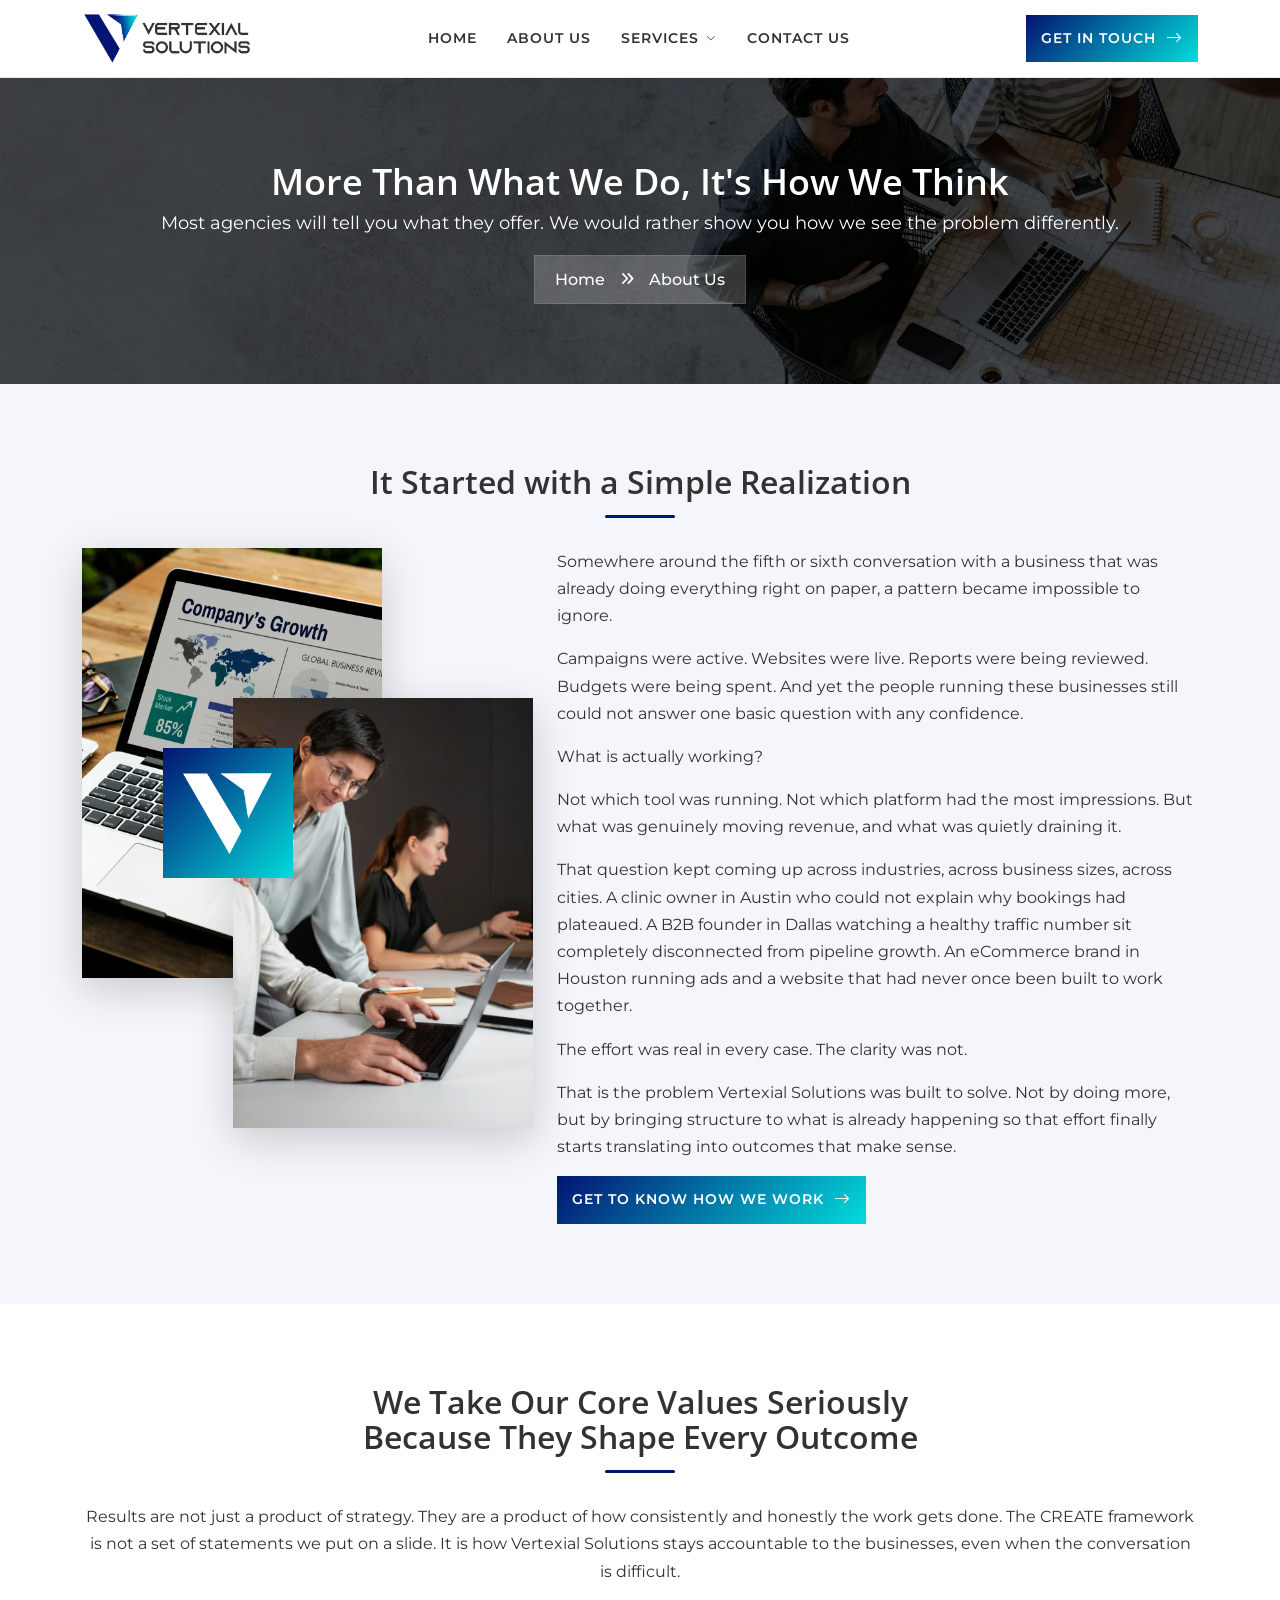
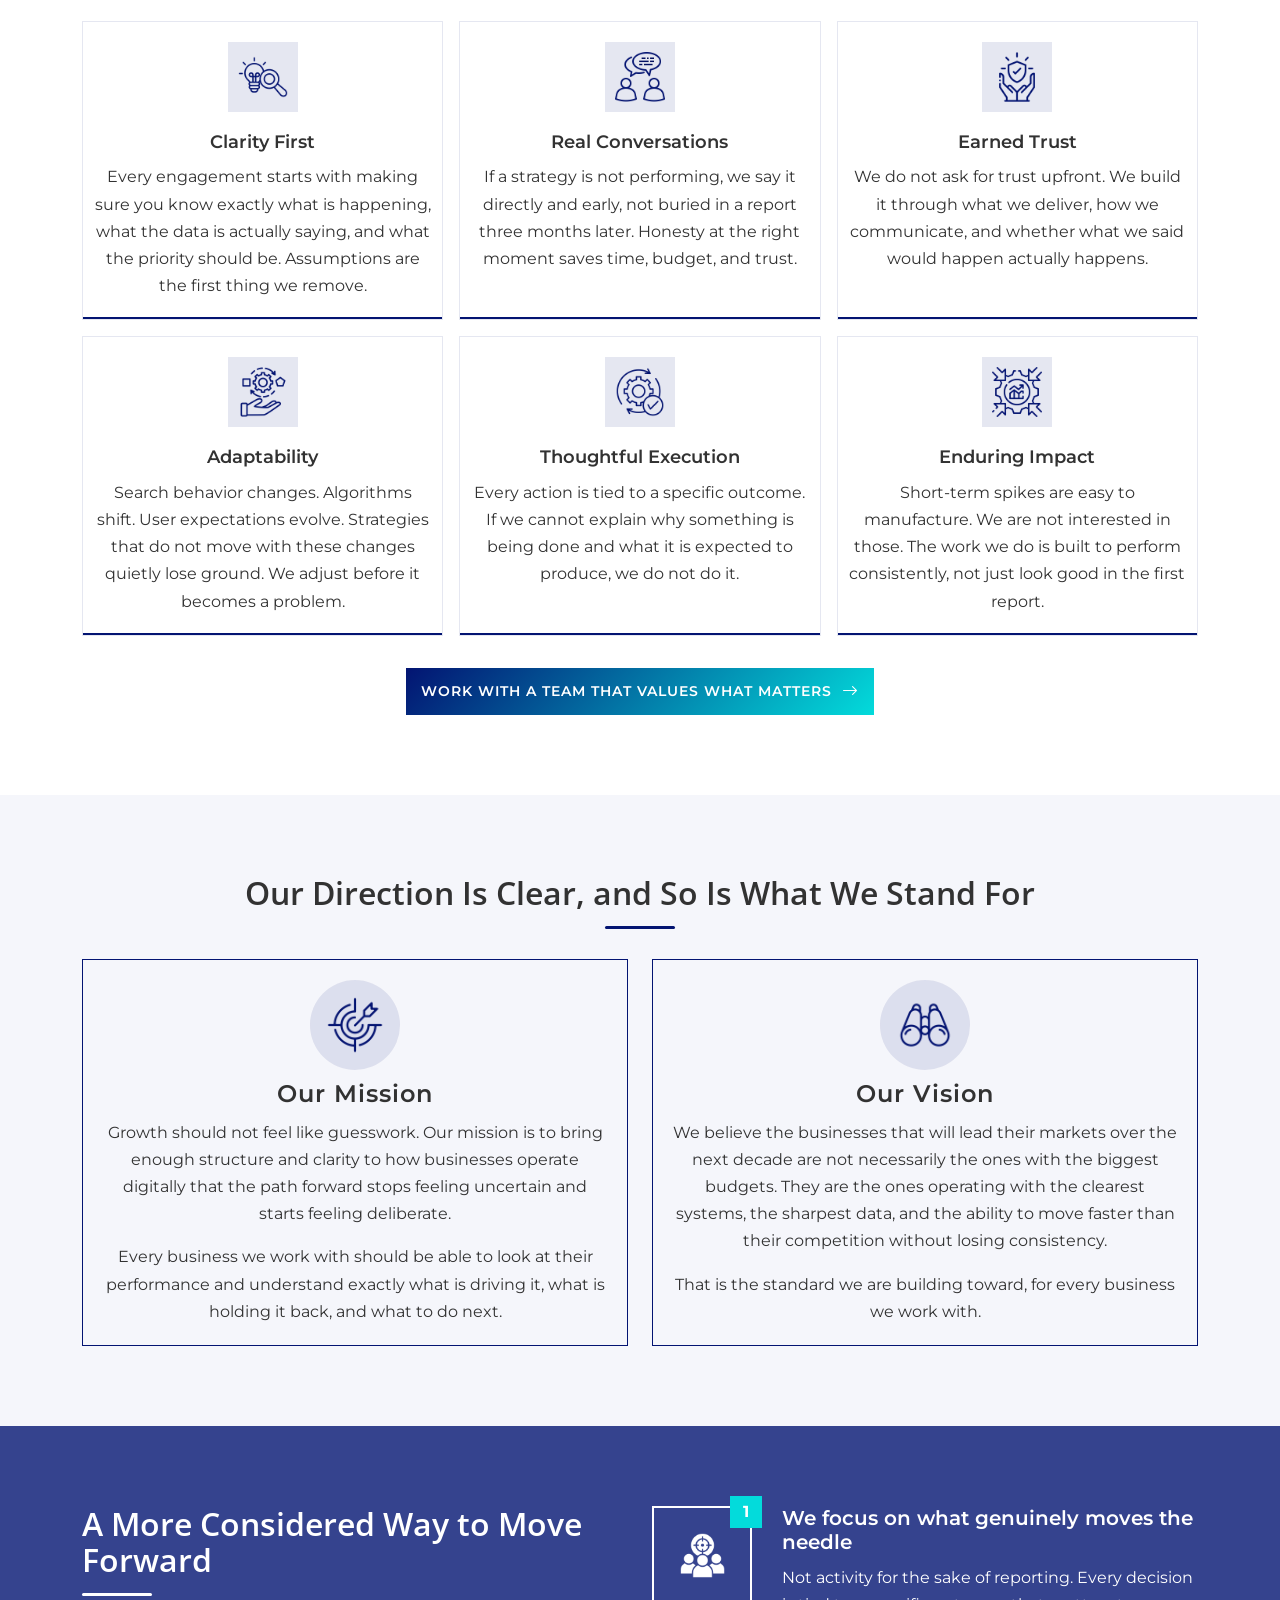
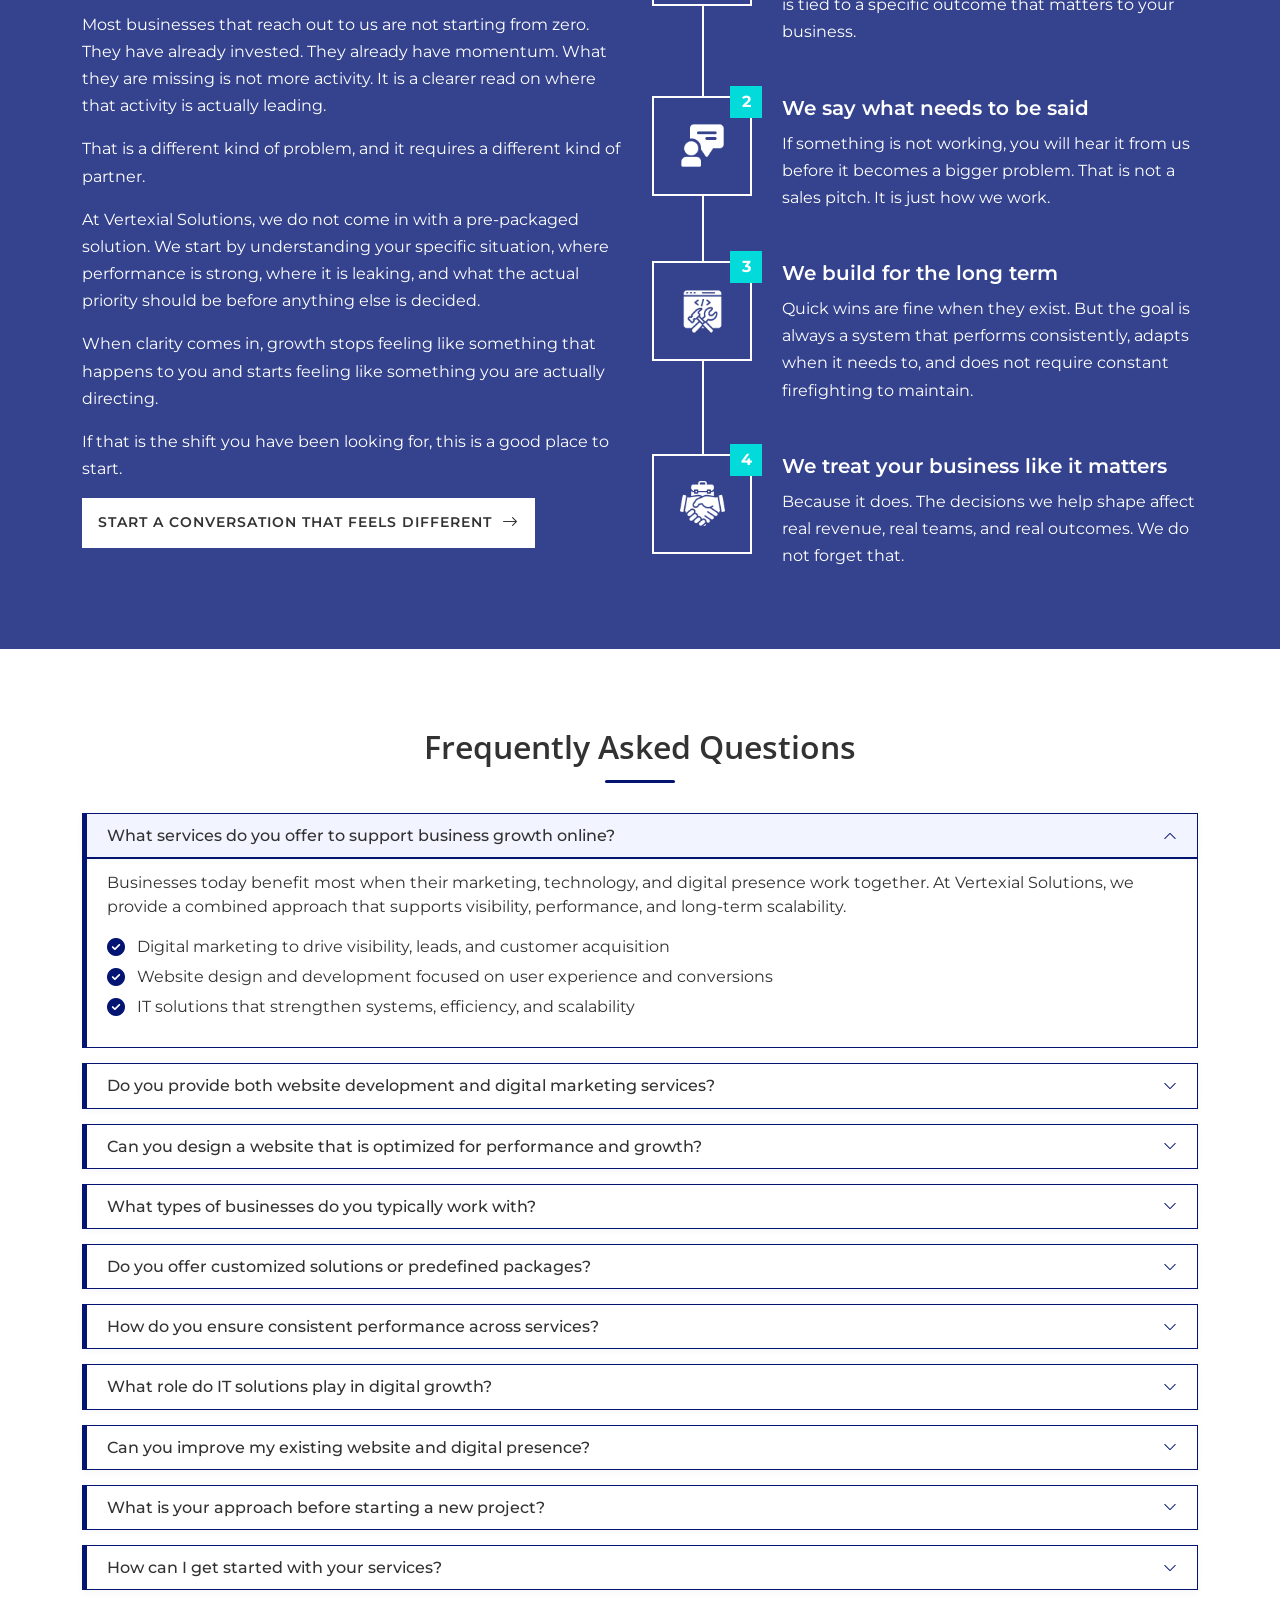
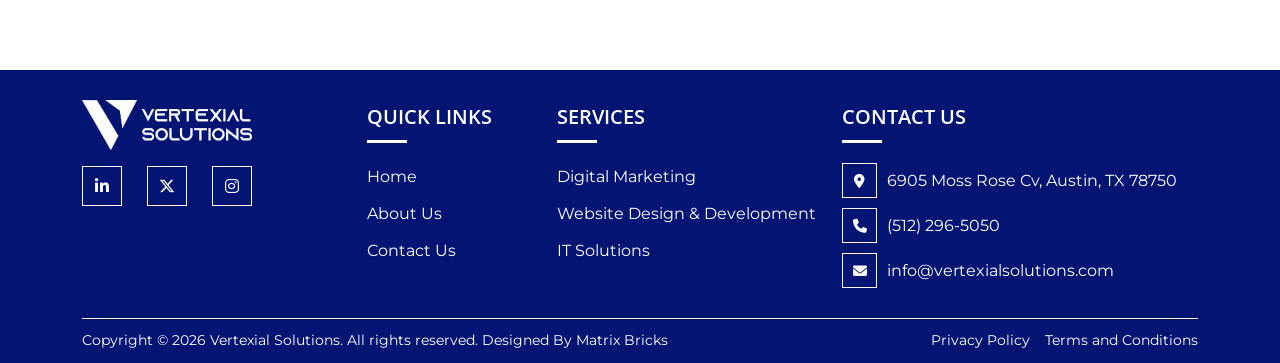
<file: about-us.html>
<!DOCTYPE html>
<html lang="en">

<head>
  <meta charset="UTF-8">
  <meta name="viewport" content="width=device-width, initial-scale=1.0">
  <meta name="robots" content="noindex, nofollow">
  <meta name="description"
    content="Vertexial Solutions – A Texas digital solutions agency fixing what's leaking revenue and driving ready-to-convert leads in Austin, Dallas, and Houston.">
  <title>Vertexial Solutions | Digital Solutions Agency Texas</title>
  <link rel="shortcut icon" type="image/x-icon" href="assets/img/favicon.png">
  <!-- Preconnects for speed -->
  <link rel="preconnect" href="https://fonts.googleapis.com">
  <link rel="preconnect" href="https://fonts.gstatic.com" crossorigin>
  <link rel="preconnect" href="https://images.unsplash.com">
  <link
    href="https://fonts.googleapis.com/css2?family=Syne:wght@400;600;700;800&family=Outfit:wght@300;400;500;600&display=swap"
    rel="stylesheet">
  <link rel="stylesheet" href="https://cdn.jsdelivr.net/npm/bootstrap@5.3.2/dist/css/bootstrap.min.css">
  <link rel="stylesheet" href="https://cdn.jsdelivr.net/npm/swiper@11/swiper-bundle.min.css">
  <link rel="stylesheet" href="https://cdnjs.cloudflare.com/ajax/libs/font-awesome/6.6.0/css/all.min.css">
  <link rel="stylesheet" href="https://cdn.jsdelivr.net/npm/bootstrap-icons@1.11.3/font/bootstrap-icons.min.css">
  <link rel="stylesheet" href="assets/css/style.css">
</head>

<body>

  <!-- NAVBAR -->
  <nav class="navbar navbar-v navbar-expand-lg" id="mainNav">
    <div class="container">
      <a class="nav-brand" href="#">
        <img src="assets/img/logo/vertexial-solutions-logo.png" alt="Vertexial Solutions Logo">
      </a>
      <!-- Mobile hamburger -->
      <button class="navbar-toggler border-0 shadow-none" type="button" data-bs-toggle="collapse"
        data-bs-target="#navMenu" aria-controls="navMenu" aria-expanded="false" aria-label="Toggle navigation">
        <span style="font-size:1.5rem;color:var(--ink);line-height:1"><i class="bi bi-list"
            id="hamburgerIcon"></i></span>
      </button>
      <div class="collapse navbar-collapse" id="navMenu">
        <ul class="navbar-nav ms-auto me-auto">
          <li class="nav-item"><a class="nav-link" href="./">Home</a></li>
          <li class="nav-item"><a class="nav-link" href="about-us.html">About Us</a></li>
          <li class="nav-item d-none d-lg-block">
            <a class="nav-link services-trigger" href="#services" id="servicesTrigger">
              Services <i class="bi bi-chevron-down"
                style="font-size:.6rem;vertical-align:middle;margin-left:.15rem;transition:transform .25s"
                id="servChevron"></i>
            </a>
          </li>
          <li class="nav-item d-lg-none">
            <a class="nav-link mob-services-toggle" href="#" id="mobServicesToggle">
              Services <span class="mob-arrow"><i class="bi bi-chevron-down"
                  style="font-size:.6rem;vertical-align:middle;margin-left:.15rem"></i></span>
            </a>
            <div class="mob-services-panel" id="mobServicesPanel">
              <span class="mob-cat-label">Digital Marketing</span>
              <div class="mob-sub-group">
                <h4 class="menu-mob-title-h4"><a href="#">SEO</a></h4>
                <a class="mob-svc-link" href="#"><i class="fa-solid fa-angles-right"></i> AI SEO</a>
                <a class="mob-svc-link" href="#"><i class="fa-solid fa-angles-right"></i> Local SEO</a>
                <h4 class="menu-mob-title-h4"><a href="#">SEM</a></h4>

                <h4 class="menu-mob-title-h4"><a href="#">SMM</a></h4>
                <a class="mob-svc-link" href="#"><i class="fa-solid fa-angles-right"></i> Social Media Management</a>
                <a class="mob-svc-link" href="#"><i class="fa-solid fa-angles-right"></i> Social Media Ads</a>
              </div>
              <span class="mob-cat-label">Website Design &amp; Development</span>
              <div class="mob-sub-group">
                <a class="mob-svc-link" href="#"><i class="fa-solid fa-angles-right"></i> E-Commerce Development</a>
                <a class="mob-svc-link" href="#"><i class="fa-solid fa-angles-right"></i> Corporate Website</a>
                <a class="mob-svc-link" href="#"><i class="fa-solid fa-angles-right"></i> App Development</a>
                <a class="mob-svc-link" href="#"><i class="fa-solid fa-angles-right"></i> UI/UX Design</a>
              </div>
              <span class="mob-cat-label">IT Solutions</span>
              <div class="mob-sub-group">
                <a class="mob-svc-link" href="#"><i class="fa-solid fa-angles-right"></i> Artificial Intelligence</a>
                <a class="mob-svc-link" href="#"><i class="fa-solid fa-angles-right"></i> Chatbot</a>
                <a class="mob-svc-link" href="#"><i class="fa-solid fa-angles-right"></i> DevOps</a>
                <a class="mob-svc-link" href="#"><i class="fa-solid fa-angles-right"></i> Data Engineering</a>
                <a class="mob-svc-link" href="#"><i class="fa-solid fa-angles-right"></i> Cloud Solutions</a>
              </div>
            </div>
          </li>
          <li class="nav-item"><a class="nav-link" href="">Contact Us</a></li>
          <!-- <li class="nav-item ms-lg-2">
            <a class="btn-v btn-v-pri" href="#">Get In Touch <i class="bi bi-arrow-right"></i></a>
          </li> -->
        </ul>
        <a class="btn-v btn-v-pri" href="#" data-bs-toggle="modal" data-bs-target="#popupForm">
          Get In Touch <i class="bi bi-arrow-right"></i>
        </a>
      </div>
    </div>
  </nav>
  <!-- BACKDROP -->
  <div class="mega-backdrop" id="megaBackdrop"></div>
  <div class="mega-menu" id="megaMenu">
    <div class="mega-inner">
      <div style="flex:1;display:flex;flex-direction:column;overflow:hidden">
        <div class="mega-panels">
          <div class="mega-panel active" id="panel-dm">
            <div class="mega-panel-label">Our Services</div>
            <div class="row">
              <div class="col-lg-4">
                <div class="mega-grid mega-grid-custom-dd-one">
                  <a href="digital-marketing.html" class="m-card featured">
                    <div class="m-card-ico"><span class="ico">
                        <img src="assets/img/icon/menu-icon-1.png">
                      </span></div>
                    <div class="m-card-body">
                      <div class="m-card-title">Digital Marketing</div>
                    </div>
                  </a>
                </div>
                <div class="mega-menu-custom-submenu-sec">
                  <h4><a href="#">SEO</a></h4>
                  <ul>
                    <li><a href="#">AI SEO</a></li>
                    <li><a href="#">Local SEO</a></li>
                  </ul>
                  <hr>
                  <h4><a href="#">SEM</a></h4>
                  <hr>
                  <h4><a href="#">SMM</a></h4>
                  <ul>
                    <li><a href="#">Social Media Management</a></li>
                    <li><a href="#">Social Media Ads</a></li>
                  </ul>
                </div>

              </div>

              <div class="col-lg-4">
                <div class="mega-grid mega-grid-custom-dd-one">
                  <a href="#" class="m-card featured">
                    <div class="m-card-ico"><span class="ico">
                        <img src="assets/img/icon/menu-icon-2.png">
                      </span></div>
                    <div class="m-card-body">
                      <div class="m-card-title">Website Design &amp; Development</div>
                    </div>
                  </a>
                </div>
                <div class="mega-menu-custom-submenu-sec">
                  <ul>
                    <li><a href="#">E-Commerce Development</a></li>
                    <li><a href="#">Corporate Website</a></li>
                    <li><a href="#">App Development</a></li>
                    <li><a href="#">UI/UX Design</a></li>
                  </ul>
                </div>
              </div>
              <div class="col-lg-4">
                <div class="mega-grid mega-grid-custom-dd-one">
                  <a href="#" class="m-card featured">
                    <div class="m-card-ico"><span class="ico">
                        <img src="assets/img/icon/menu-icon-3.png">
                      </span></div>
                    <div class="m-card-body">
                      <div class="m-card-title">IT Solutions</div>
                    </div>
                  </a>
                </div>
                <div class="mega-menu-custom-submenu-sec">
                  <ul>
                    <li><a href="#">Artificial Intelligence</a></li>
                    <li><a href="#">Chatbot</a></li>
                    <li><a href="#">DevOps</a></li>
                    <li><a href="#">Data Engineering</a></li>
                    <li><a href="#">Cloud Solutions</a></li>
                  </ul>
                </div>
              </div>
            </div>
          </div>
        </div>
      </div>
    </div>
  </div>

  <!-- Breadcrumb -->
  <section class="breadcrumb">
    <div class="container">
      <h1 class="breadcrumb-title">More Than What We Do, It's How We Think</h1>
      <h2 class="breadcrumb-sub-title">Most agencies will tell you what they offer. We would rather show you how we see
        the problem differently.</h2>
      <ul class="breadcrumb-nav">
        <li><a href="./">Home</a></li>
        <li><span class="separator"><i class="fa-solid fa-angles-right"></i></span></li>
        <li>About Us</li>
      </ul>
    </div>
  </section>

  <section class="about-us-started-simple-realization-sec">
    <div class="container">
      <div class="about-us-started-simple-realization-title-sec">
        <h2 class="sec-title">It Started with a Simple Realization</h2>
      </div>
      <div class="row">
        <div class="col-lg-5">
          <div class="about-us-started-simple-realization-img-sec">
            <div class="collage-wrapper">
              <div class="collage-img collage-img--back">
                <img src="assets/img/home/626326232.png" alt="Building">
              </div>
              <div class="collage-img collage-img--front">
                <img src="assets/img/home/banner-img-one.webp" alt="Workers">
              </div>
            </div>
            <div class="lets-together-circle">
              <div class="lets-together-img-sec">
                <img src="assets/img/logo/vertexial-solutions-white-logo-symbol.webp" alt="">
              </div>
            </div>
          </div>
        </div>
        <div class="col-lg-7">
          <div class="about-us-started-simple-realization-content-sec">
            <p>Somewhere around the fifth or sixth conversation with a business that was already doing everything right
              on paper, a pattern became impossible to ignore.</p>
            <p>Campaigns were active. Websites were live. Reports were being reviewed. Budgets were being spent. And yet
              the people running these businesses still could not answer one basic question with any confidence.</p>
            <p>What is actually working?</p>
            <p>Not which tool was running. Not which platform had the most impressions. But what was genuinely moving
              revenue, and what was quietly draining it.</p>
            <p>That question kept coming up across industries, across business sizes, across cities. A clinic owner in
              Austin who could not explain why bookings had plateaued. A B2B founder in Dallas watching a healthy
              traffic number sit completely disconnected from pipeline growth. An eCommerce brand in Houston running ads
              and a website that had never once been built to work together.</p>
            <p>The effort was real in every case. The clarity was not.</p>
            <p>That is the problem Vertexial Solutions was built to solve. Not by doing more, but by bringing structure
              to what is already happening so that effort finally starts translating into outcomes that make sense.</p>
          </div>
          <div class="rv mt-3 in">
            <a href="#" class="btn-v btn-v-pri">Get to Know How We Work
              <i class="bi bi-arrow-right"></i>
            </a>
          </div>
        </div>
      </div>
    </div>
  </section>

  <section class="about-us-core-values-custom-sec">
    <div class="container">
      <div class="row g-3 justify-content-center">
        <div class="col-md-12 col-lg-12">
          <div class="ypes-sound-familier-para-sec text-center">
            <h2 class="sec-title">We Take Our Core Values Seriously <br>Because They Shape Every Outcome</h2>
            <p>Results are not just a product of strategy. They are a product of how consistently and honestly the work
              gets done. The CREATE framework is not a set of statements we put on a slide. It is how Vertexial
              Solutions stays accountable to the businesses, even when the conversation is difficult.</p>
          </div>
        </div>
        <div class="col-md-6 col-lg-4 rv d1">
          <div class="about-core-values-card">
            <div class="about-core-values-num">
              <img src="assets/img/icon/core-values-icon-1.webp" alt="Clarity First">
            </div>
            <h4 class="about-core-values-title">Clarity First</h4>
            <p class="about-core-values-body">Every engagement starts with making sure you know exactly what is
              happening, what the data is actually saying, and what the priority should be. Assumptions are the first
              thing we remove.</p>
          </div>
        </div>
        <div class="col-md-6 col-lg-4 rv d1">
          <div class="about-core-values-card">
            <div class="about-core-values-num">
              <img src="assets/img/icon/core-values-icon-2.webp" alt="Real Conversations">
            </div>
            <h4 class="about-core-values-title">Real Conversations</h4>
            <p class="about-core-values-body">If a strategy is not performing, we say it directly and early, not buried
              in a report three months later. Honesty at the right moment saves time, budget, and trust.</p>
          </div>
        </div>
        <div class="col-md-6 col-lg-4 rv d1">
          <div class="about-core-values-card">
            <div class="about-core-values-num">
              <img src="assets/img/icon/core-values-icon-3.webp" alt="Earned Trust">
            </div>
            <h4 class="about-core-values-title">Earned Trust</h4>
            <p class="about-core-values-body">We do not ask for trust upfront. We build it through what we deliver, how
              we communicate, and whether what we said would happen actually happens.</p>
          </div>
        </div>
        <div class="col-md-6 col-lg-4 rv d1">
          <div class="about-core-values-card">
            <div class="about-core-values-num">
              <img src="assets/img/icon/core-values-icon-4.webp" alt="Adaptability">
            </div>
            <h4 class="about-core-values-title">Adaptability</h4>
            <p class="about-core-values-body">Search behavior changes. Algorithms shift. User expectations evolve.
              Strategies that do not move with these changes quietly lose ground. We adjust before it becomes a problem.
            </p>
          </div>
        </div>
        <div class="col-md-6 col-lg-4 rv d1">
          <div class="about-core-values-card">
            <div class="about-core-values-num">
              <img src="assets/img/icon/core-values-icon-5.webp" alt="Thoughtful Execution">
            </div>
            <h4 class="about-core-values-title">Thoughtful Execution</h4>
            <p class="about-core-values-body">Every action is tied to a specific outcome. If we cannot explain why
              something is being done and what it is expected to produce, we do not do it.</p>
          </div>
        </div>
        <div class="col-md-6 col-lg-4 rv d1">
          <div class="about-core-values-card">
            <div class="about-core-values-num">
              <img src="assets/img/icon/core-values-icon-6.webp" alt="Enduring Impact">
            </div>
            <h4 class="about-core-values-title">Enduring Impact</h4>
            <p class="about-core-values-body">Short-term spikes are easy to manufacture. We are not interested in those.
              The work we do is built to perform consistently, not just look good in the first report.</p>
          </div>
        </div>
        <div class="col-md-12 col-lg-12">
          <div class="rv mt-3 in text-center">
            <a href="#" class="btn-v btn-v-pri">Work With a Team That Values What Matters
              <i class="bi bi-arrow-right"></i>
            </a>
          </div>
        </div>
      </div>
    </div>
  </section>

  <section class="about-vision-mission-custom-sec">
    <div class="container">
      <div class="row">
        <div class="col-md-12 col-lg-12">
          <div class="about-vision-mission-title-sec">
            <h2 class="sec-title">Our Direction Is Clear, and So Is What We Stand For</h2>
          </div>
        </div>
        <div class="col-md-6 col-lg-6">
          <div class="our-vision-mission-card-sec">
            <div class="vision-mission-img-sec">
              <img src="assets/img/icon/mission-icon.webp" alt="Our Mission">
            </div>
            <div class="vision-mission-content-sec">
              <h4>Our Mission</h4>
              <p>Growth should not feel like guesswork. Our mission is to bring enough structure and clarity to how
                businesses operate digitally that the path forward stops feeling uncertain and starts feeling
                deliberate.</p>
              <p>Every business we work with should be able to look at their performance and understand exactly what is
                driving it, what is holding it back, and what to do next.</p>
            </div>
          </div>
        </div>
        <div class="col-md-6 col-lg-6">
          <div class="our-vision-mission-card-sec our-vision-mission-card-sec-two-bg">
            <div class="vision-mission-img-sec">
              <img src="assets/img/icon/vision-icon.webp" alt="Our Vision">
            </div>
            <div class="vision-mission-content-sec">
              <h4>Our Vision</h4>
              <p>We believe the businesses that will lead their markets over the next decade are not necessarily the
                ones with the biggest budgets. They are the ones operating with the clearest systems, the sharpest data,
                and the ability to move faster than their competition without losing consistency.</p>
              <p>That is the standard we are building toward, for every business we work with.</p>
            </div>
          </div>
        </div>
      </div>
    </div>
  </section>

  <section class="about-more-considered-custom-sec">
    <div class="container">
      <div class="row">
        <div class="col-md-6 col-lg-6">
          <div class="about-more-considered-custom-title-sec">
            <h2 class="sec-title-one">A More Considered Way to Move Forward</h2>
            <p>Most businesses that reach out to us are not starting from zero. They have already invested. They already
              have momentum. What they are missing is not more activity. It is a clearer read on where that activity is
              actually leading.</p>
            <p>That is a different kind of problem, and it requires a different kind of partner.</p>
            <p>At Vertexial Solutions, we do not come in with a pre-packaged solution. We start by understanding your
              specific situation, where performance is strong, where it is leaking, and what the actual priority should
              be before anything else is decided.</p>
            <p>When clarity comes in, growth stops feeling like something that happens to you and starts feeling like
              something you are actually directing.</p>
            <p>If that is the shift you have been looking for, this is a good place to start.</p>
          </div>
          <div class="about-more-considered-custom-btn-sec rv in">
            <a href="#" class="btn-v btn-v-light">
              Start a Conversation That Feels Different <i class="bi bi-arrow-right"></i>
            </a>
          </div>
        </div>
        <div class="col-md-6 col-lg-6">
          <div class="our-process-list">
            <div class="our-process-item">
              <div class="icon-box">
                <figure>
                  <img src="assets/img/icon/about-more-considered-icon-1.webp" alt="">
                </figure>
              </div>
              <div class="process-item-content">
                <h3>We focus on what genuinely moves the needle</h3>
                <p>Not activity for the sake of reporting. Every decision is tied to a specific outcome that matters to
                  your business.</p>
              </div>
            </div>
            <div class="our-process-item">
              <div class="icon-box">
                <figure>
                  <img src="assets/img/icon/about-more-considered-icon-2.webp" alt="">
                </figure>
              </div>
              <div class="process-item-content">
                <h3>We say what needs to be said</h3>
                <p>If something is not working, you will hear it from us before it becomes a bigger problem. That is not
                  a sales pitch. It is just how we work.</p>
              </div>
            </div>
            <div class="our-process-item">
              <div class="icon-box">
                <figure>
                  <img src="assets/img/icon/about-more-considered-icon-3.webp" alt="">
                </figure>
              </div>
              <div class="process-item-content">
                <h3>We build for the long term</h3>
                <p>Quick wins are fine when they exist. But the goal is always a system that performs consistently,
                  adapts when it needs to, and does not require constant firefighting to maintain.</p>
              </div>
            </div>
            <div class="our-process-item">
              <div class="icon-box">
                <figure>
                  <img src="assets/img/icon/about-more-considered-icon-4.webp" alt="">
                </figure>
              </div>
              <div class="process-item-content">
                <h3>We treat your business like it matters</h3>
                <p>Because it does. The decisions we help shape affect real revenue, real teams, and real outcomes. We
                  do not forget that.</p>
              </div>
            </div>
          </div>
        </div>
      </div>
    </div>
  </section>






  <section class="faq-sec sec position-relative overflow-hidden">
    <div class="container position-relative z-2">
      <div class="row">
        <div class="col-lg-12">
          <h2 class="sec-title display-5 rv d1 text-center">
            Frequently Asked Questions
          </h2>
        </div>
      </div>

      <div class="row justify-content-center">
        <div class="col-lg-12">
          <div class="accordion acc-modern" id="faqL">

            <!-- ITEM 1 -->
            <div class="accordion-item">
              <h3 class="accordion-header">
                <button class="accordion-button" type="button" data-bs-toggle="collapse" data-bs-target="#f1"
                  aria-controls="f1">
                  What services do you offer to support business growth online?
                </button>
              </h3>
              <div id="f1" class="accordion-collapse collapse show" data-bs-parent="#faqL">
                <div class="accordion-body">
                  <p>Businesses today benefit most when their marketing, technology, and digital presence work together.
                    At Vertexial Solutions, we provide a combined approach that supports visibility, performance, and
                    long-term scalability.</p>
                  <ul>
                    <li>Digital marketing to drive visibility, leads, and customer acquisition</li>
                    <li>Website design and development focused on user experience and conversions</li>
                    <li>IT solutions that strengthen systems, efficiency, and scalability</li>
                  </ul>
                </div>
              </div>
            </div>

            <!-- ITEM 2 -->
            <div class="accordion-item">
              <h3 class="accordion-header">
                <button class="accordion-button collapsed" type="button" data-bs-toggle="collapse" data-bs-target="#f2"
                  aria-controls="f2">
                  Do you provide both website development and digital marketing services?
                </button>
              </h3>
              <div id="f2" class="accordion-collapse collapse" data-bs-parent="#faqL">
                <div class="accordion-body">
                  <p>Yes, having both under one roof allows for better alignment and stronger results. We ensure that
                    your website and marketing efforts complement each other, which is a key part of how Vertexial
                    Solutions delivers consistent performance.</p>
                  <ul>
                    <li>Websites built to support marketing and user journeys</li>
                    <li>Marketing strategies aligned with website goals and functionality</li>
                    <li>A unified approach that avoids gaps between execution and performance</li>
                  </ul>
                </div>
              </div>
            </div>

            <!-- ITEM 3 -->
            <div class="accordion-item">
              <h3 class="accordion-header">
                <button class="accordion-button collapsed" type="button" data-bs-toggle="collapse" data-bs-target="#f3"
                  aria-controls="f3">
                  Can you design a website that is optimized for performance and growth?
                </button>
              </h3>
              <div id="f3" class="accordion-collapse collapse" data-bs-parent="#faqL">
                <div class="accordion-body">
                  <p>A well-designed website should not only look good but also support business objectives. We focus on
                    creating websites that are built for usability, speed, and scalability, which reflects the approach
                    followed at Vertexial Solutions.</p>
                  <ul>
                    <li>Custom designs tailored to your brand and audience</li>
                    <li>Optimized performance for faster load times and better engagement</li>
                    <li>Scalable structure that grows with your business</li>
                  </ul>
                </div>
              </div>
            </div>

            <!-- ITEM 4 -->
            <div class="accordion-item">
              <h3 class="accordion-header">
                <button class="accordion-button collapsed" type="button" data-bs-toggle="collapse" data-bs-target="#f4"
                  aria-controls="f4">
                  What types of businesses do you typically work with?
                </button>
              </h3>
              <div id="f4" class="accordion-collapse collapse" data-bs-parent="#faqL">
                <div class="accordion-body">
                  <p>We work with a wide range of businesses, adapting strategies and solutions based on their goals and
                    stage of growth. This flexibility is part of how Vertexial Solutions supports different industries
                    effectively.</p>
                  <ul>
                    <li>Startups looking to establish a strong digital foundation</li>
                    <li>Growing businesses aiming to scale their online presence</li>
                    <li>Established companies seeking structured and consistent performance</li>
                  </ul>
                </div>
              </div>
            </div>

            <!-- ITEM 5 -->
            <div class="accordion-item">
              <h3 class="accordion-header">
                <button class="accordion-button collapsed" type="button" data-bs-toggle="collapse" data-bs-target="#f5"
                  aria-controls="f5">
                  Do you offer customized solutions or predefined packages?
                </button>
              </h3>
              <div id="f5" class="accordion-collapse collapse" data-bs-parent="#faqL">
                <div class="accordion-body">
                  <p>Every business has unique goals, so flexibility is essential. We focus on understanding your
                    requirements and building solutions accordingly, which is central to how Vertexial Solutions
                    approaches every project.</p>
                  <ul>
                    <li>Tailored strategies based on your business objectives</li>
                    <li>Flexible service combinations across marketing, IT, and development</li>
                    <li>Solutions designed to adapt as your business evolves</li>
                  </ul>
                </div>
              </div>
            </div>

            <!-- ITEM 6 -->
            <div class="accordion-item">
              <h3 class="accordion-header">
                <button class="accordion-button collapsed" type="button" data-bs-toggle="collapse" data-bs-target="#f6"
                  aria-controls="f6">
                  How do you ensure consistent performance across services?
                </button>
              </h3>
              <div id="f6" class="accordion-collapse collapse" data-bs-parent="#faqL">
                <div class="accordion-body">
                  <p>Consistency comes from alignment and ongoing optimization. We make sure that all elements,
                    marketing, website, and technology work together smoothly, which is a core principle at Vertexial
                    Solutions.</p>
                  <ul>
                    <li>Continuous monitoring and improvement across all services</li>
                    <li>Alignment between user experience, campaigns, and systems</li>
                    <li>Data-driven adjustments to maintain steady performance</li>
                  </ul>
                </div>
              </div>
            </div>

            <!-- ITEM 7 -->
            <div class="accordion-item">
              <h3 class="accordion-header">
                <button class="accordion-button collapsed" type="button" data-bs-toggle="collapse" data-bs-target="#f7"
                  aria-controls="f7">
                  What role do IT solutions play in digital growth?
                </button>
              </h3>
              <div id="f7" class="accordion-collapse collapse" data-bs-parent="#faqL">
                <div class="accordion-body">
                  <p>Strong technology foundations help businesses operate efficiently and scale without friction. We
                    integrate IT solutions as part of a broader growth strategy, which is how Vertexial Solutions
                    supports long-term performance.</p>
                  <ul>
                    <li>Streamlined systems that improve operational efficiency</li>
                    <li>Integration of tools and platforms for smoother workflows</li>
                    <li>Scalable infrastructure that supports business expansion</li>
                  </ul>
                </div>
              </div>
            </div>

            <!-- ITEM 8 (FIXED) -->
            <div class="accordion-item">
              <h3 class="accordion-header">
                <button class="accordion-button collapsed" type="button" data-bs-toggle="collapse" data-bs-target="#f8"
                  aria-controls="f8">
                  Can you improve my existing website and digital presence?
                </button>
              </h3>
              <div id="f8" class="accordion-collapse collapse" data-bs-parent="#faqL">
                <div class="accordion-body">
                  <p>Yes, we can enhance what you already have by refining performance, usability, and alignment with
                    your goals. This approach ensures improvements without unnecessary changes, which is how Vertexial
                    Solutions delivers practical results.</p>
                  <ul>
                    <li>Optimization of website speed, design, and user experience</li>
                    <li>Enhancements to improve engagement and conversions</li>
                    <li>Alignment with marketing strategies for better outcomes</li>
                  </ul>
                </div>
              </div>
            </div>

            <!-- ITEM 9 -->
            <div class="accordion-item">
              <h3 class="accordion-header">
                <button class="accordion-button collapsed" type="button" data-bs-toggle="collapse" data-bs-target="#f9"
                  aria-controls="f9">
                  What is your approach before starting a new project?
                </button>
              </h3>
              <div id="f9" class="accordion-collapse collapse" data-bs-parent="#faqL">
                <div class="accordion-body">
                  <p>A clear understanding of your business helps shape the right direction. We begin with a structured
                    evaluation to ensure every step moving forward is purposeful, which reflects how Vertexial Solutions
                    works.</p>
                  <ul>
                    <li>Understanding your goals, audience, and current setup</li>
                    <li>Reviewing existing digital assets and systems</li>
                    <li>Creating a clear roadmap aligned with your priorities</li>
                  </ul>
                </div>
              </div>
            </div>

            <!-- ITEM 10 -->
            <div class="accordion-item">
              <h3 class="accordion-header">
                <button class="accordion-button collapsed" type="button" data-bs-toggle="collapse" data-bs-target="#f10"
                  aria-controls="f10">
                  How can I get started with your services?
                </button>
              </h3>
              <div id="f10" class="accordion-collapse collapse" data-bs-parent="#faqL">
                <div class="accordion-body">
                  <p>Getting started is designed to be simple and collaborative. We begin with a conversation to
                    understand your needs and recommend the right approach, which is how Vertexial Solutions ensures a
                    smooth start.</p>
                  <ul>
                    <li>Initial consultation to understand your requirements</li>
                    <li>Evaluation of opportunities across marketing, website, and IT</li>
                    <li>Clear next steps tailored to your business goals</li>
                  </ul>
                </div>
              </div>
            </div>
          </div>
        </div>
      </div>
    </div>
    <div class="faq-bg"></div>
  </section>

  <!-- FOOTER -->
  <footer class="site-footer">
    <div class="container">
      <div class="row gy-4">
        <div class="col-lg-3">
          <div class="f-brand mb-3">
            <img src="assets/img/logo/vertexial-solutions-white-logo.webp" alt="Vertexial Solutions Logo">
          </div>
          <div class="footer-social-media-sec">
            <a href="#" target="_blank" aria-label="LinkedIn">
              <i class="fa-brands fa-linkedin-in"></i>
            </a>

            <a href="#" target="_blank" aria-label="Twitter">
              <i class="fa-brands fa-x-twitter"></i>
            </a>

            <a href="#" target="_blank" aria-label="Instagram">
              <i class="fa-brands fa-instagram"></i>
            </a>
          </div>
        </div>
        <div class="col-lg-2">
          <div class="f-link-custom-para">
            <div class="f-col-title">Quick Links</div>
            <p><a href="./" class="f-link">Home</a></p>
            <p><a href="about-us.html" class="f-link">About Us</a></p>
            <!-- <a href="#" class="f-link">Services</a> -->
            <p><a href="#" class="f-link">Contact Us</a></p>
          </div>
        </div>
        <div class="col-lg-3">
          <div class="f-link-custom-para">
            <div class="f-col-title">Services</div>
            <p><a href="digital-marketing.html" class="f-link">Digital Marketing</a></p>
            <p><a href="#" class="f-link">Website Design & Development</a></p>
            <p><a href="#" class="f-link">IT Solutions</a></p>
          </div>
        </div>
        <div class="col-lg-4">
          <div class="f-col-title">Contact Us</div>
          <div class="footer-contact-us-icon-content-sec">

            <div class="f-contact-item">
              <i class="fa-solid fa-location-dot"></i>
              <a href="#" target="_blank" class="f-link">
                6905 Moss Rose Cv, Austin, TX 78750
              </a>
            </div>

            <div class="f-contact-item">
              <i class="fa-solid fa-phone"></i>
              <a href="tel:+15122965050" class="f-link">
                (512) 296-5050
              </a>
            </div>

            <div class="f-contact-item">
              <i class="fa-solid fa-envelope"></i>
              <a href="mailto:info@vertexialsolutions.com" class="f-link">
                info@vertexialsolutions.com
              </a>
            </div>

          </div>
        </div>
      </div>
      <hr class="f-divider">
      <div class="home-copyright-custom-sec">
        <span>Copyright © 2026 Vertexial Solutions. All rights reserved. Designed By <a
            href="https://www.matrixbricks.com/" target="_blank">Matrix Bricks</a></span>
        <div class="home-copyright-custom-pp-tac-sec">
          <a href="#" class="f-link" style="display:inline;">Privacy Policy</a>
          <a href="#" class="f-link" style="display:inline;">Terms and Conditions</a>
        </div>
      </div>
    </div>
  </footer>

  <!-- Modal -->
  <div class="modal fade verti-solu-modal-form-sp-sec" id="popupForm" tabindex="-1" aria-hidden="true">
    <div class="modal-dialog modal-dialog-centered">
      <div class="modal-content">

        <!-- Header -->
        <div class="modal-header">
          <h5 class="modal-title">Enquiry form</h5>
          <button type="button" class="btn-close btn-close-white" data-bs-dismiss="modal"></button>
        </div>

        <!-- Body -->
        <div class="modal-body">
          <form>

            <div class="mb-3">
              <input type="text" class="form-control" placeholder="Enter Name">
            </div>

            <div class="mb-3">
              <input type="tel" class="form-control" placeholder="Enter Phone Number">
            </div>

            <div class="mb-3">
              <input type="email" class="form-control" placeholder="Enter Email">
            </div>

            <div class="mb-3">
              <select class="form-select">
                <option value="">Select Services</option>
                <option>SEO</option>
                <option>SEM</option>
                <option>SMM</option>
                <option>E-Commerce Development</option>
                <option>Corporate Website</option>
                <option>App Development</option>
                <option>UI/UX Design</option>
                <option>Artificial Intelligence</option>
                <option>Chatbot</option>
                <option>DevOps</option>
                <option>Data Engineering</option>
                <option>Cloud Solutions</option>
              </select>
            </div>

            <div class="mb-3">
              <textarea class="form-control" rows="3" placeholder="Enter Message"></textarea>
            </div>

            <div class="text-center">
              <button type="submit" class="btn-v btn-v-pri">
                Submit
              </button>
            </div>

          </form>
        </div>

      </div>
    </div>
  </div>


  <script src="https://cdn.jsdelivr.net/npm/bootstrap@5.3.2/dist/js/bootstrap.bundle.min.js" defer></script>
  <script src="https://cdn.jsdelivr.net/npm/swiper@11/swiper-bundle.min.js" defer></script>
  <script src="assets/js/main.js"></script>

</body>

</html>
</file>
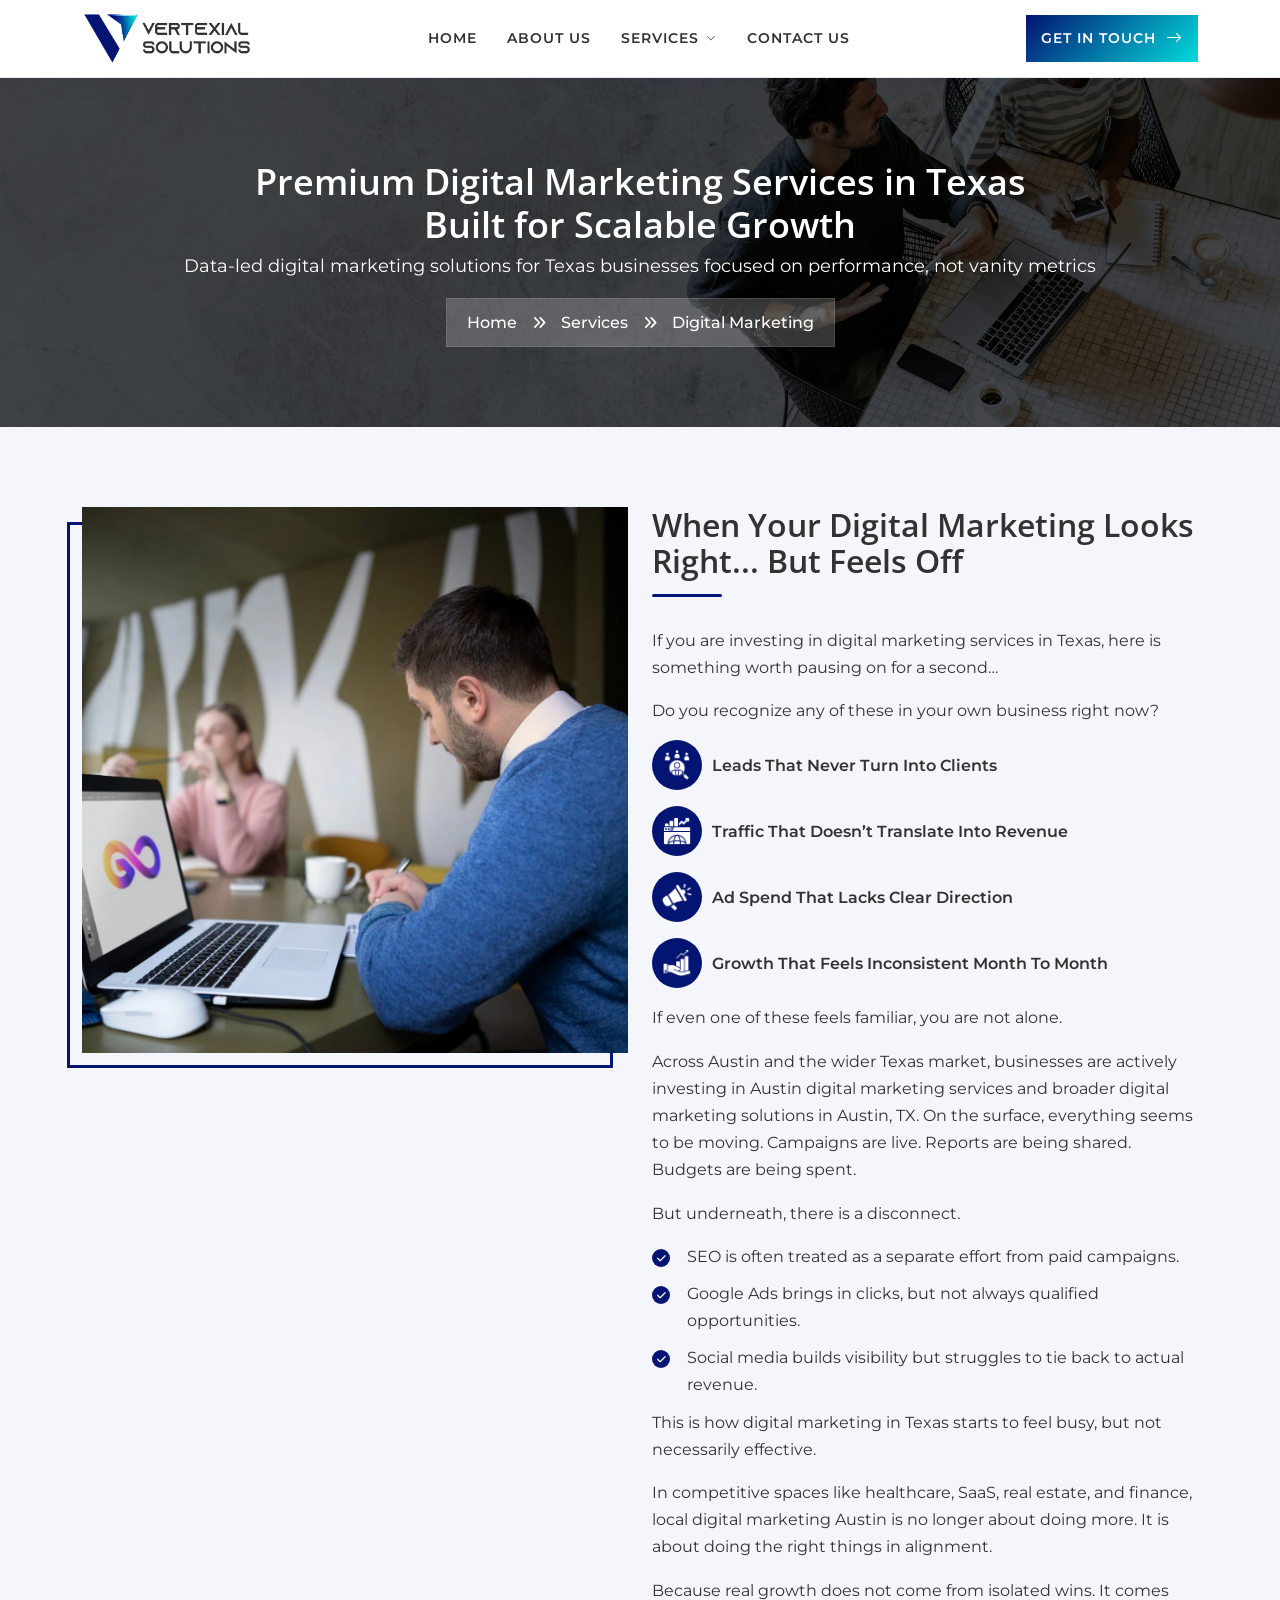
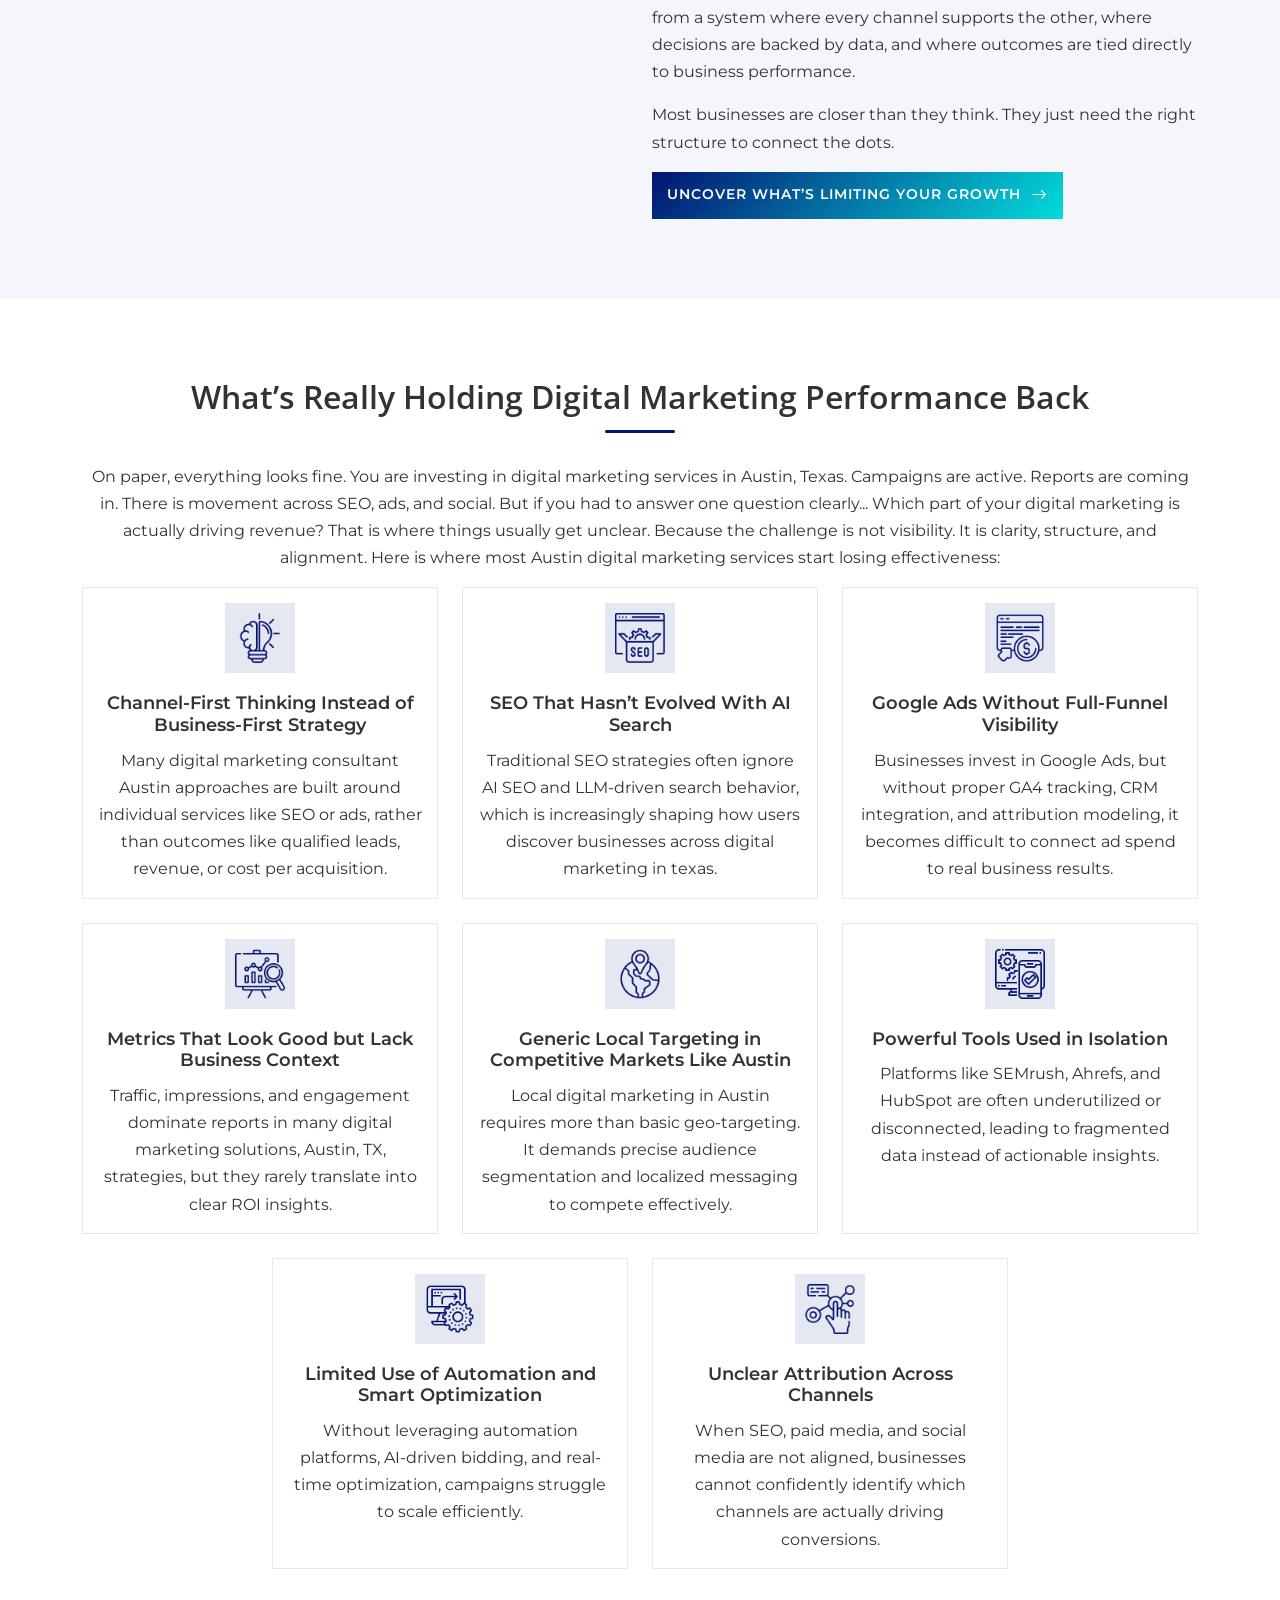
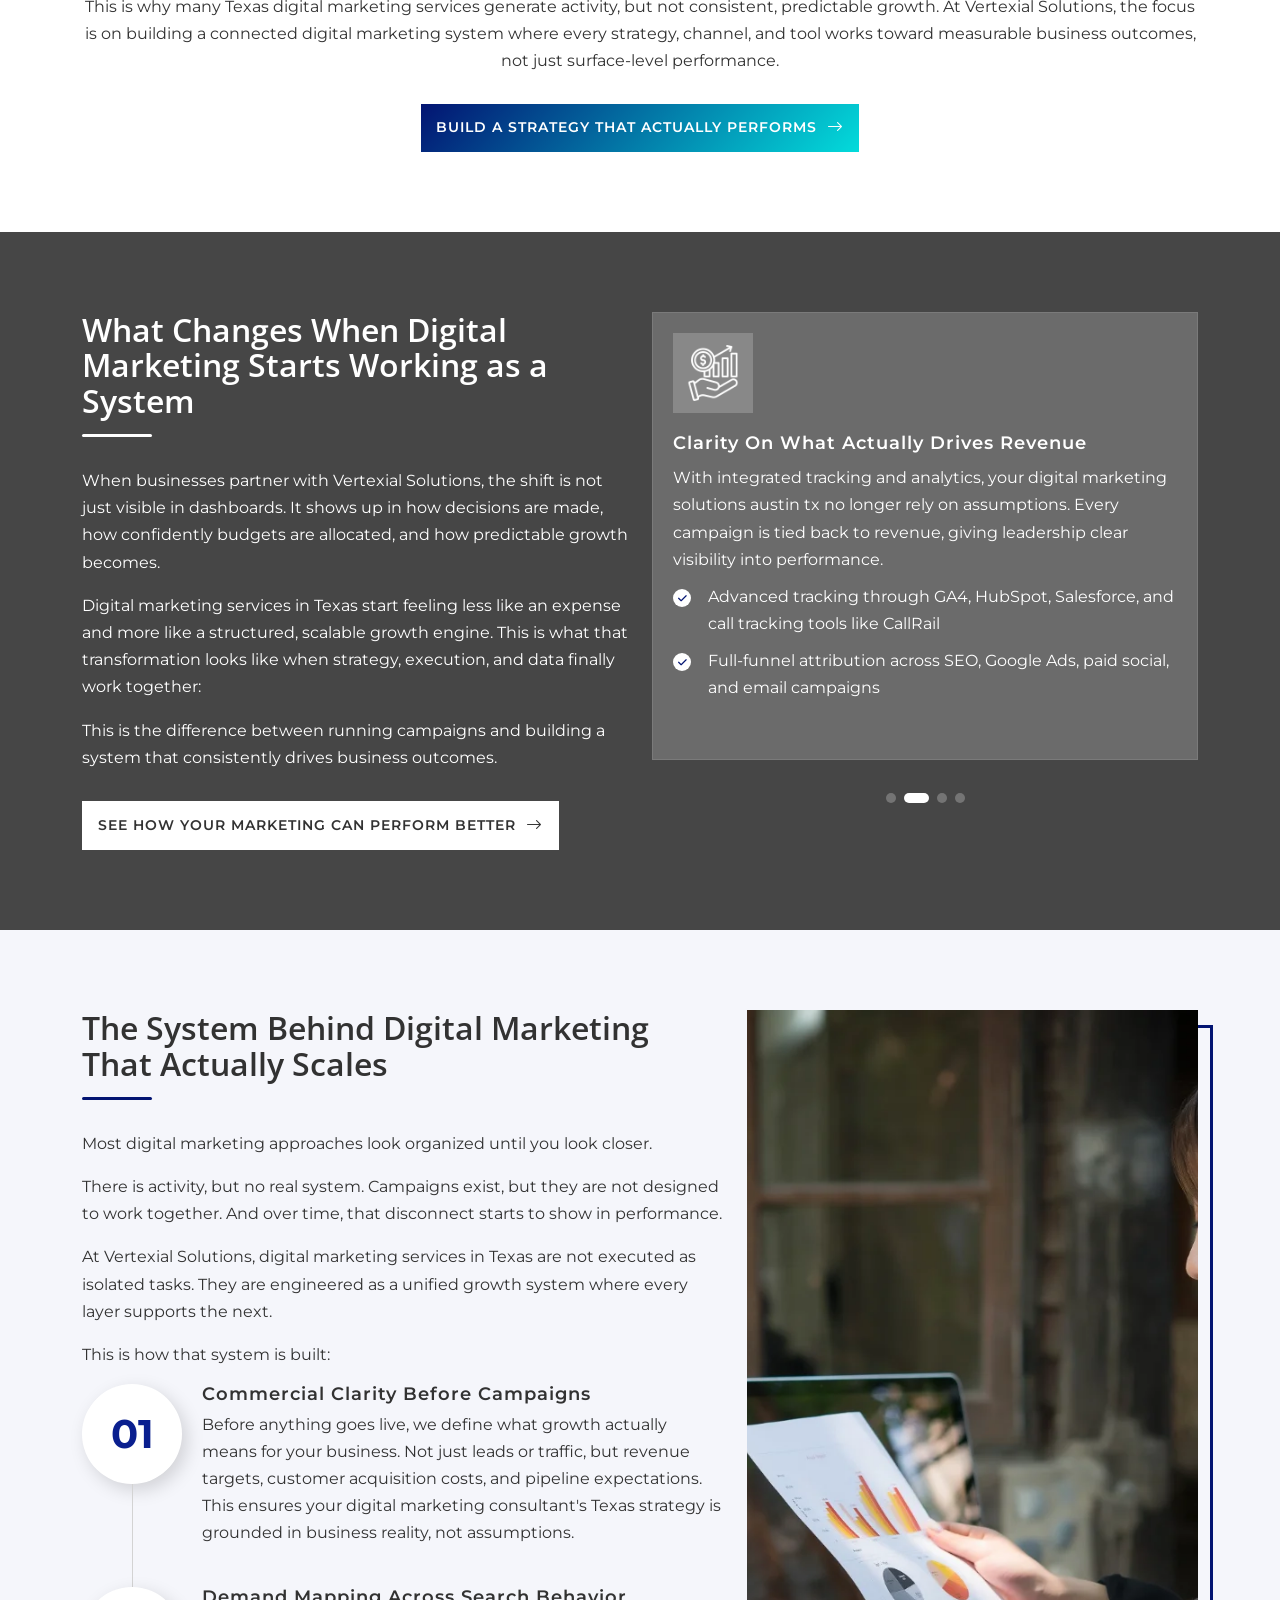
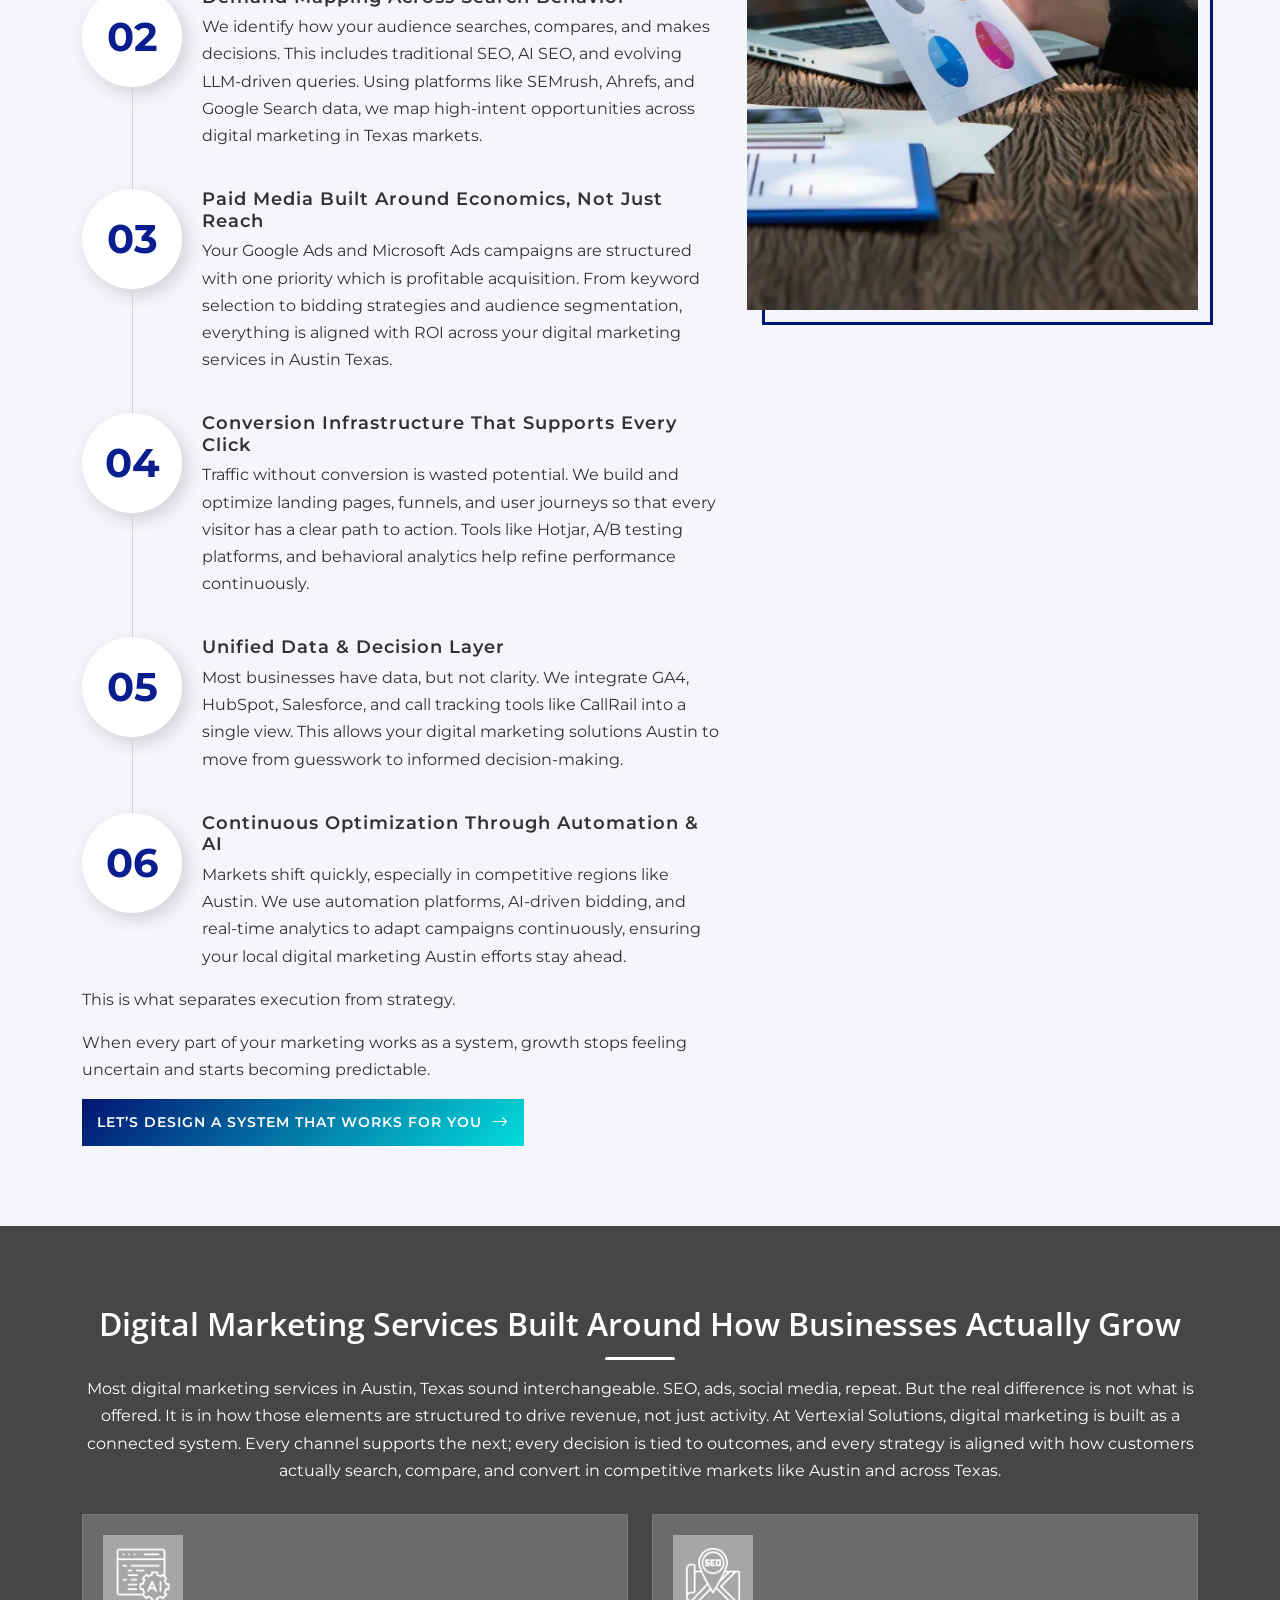
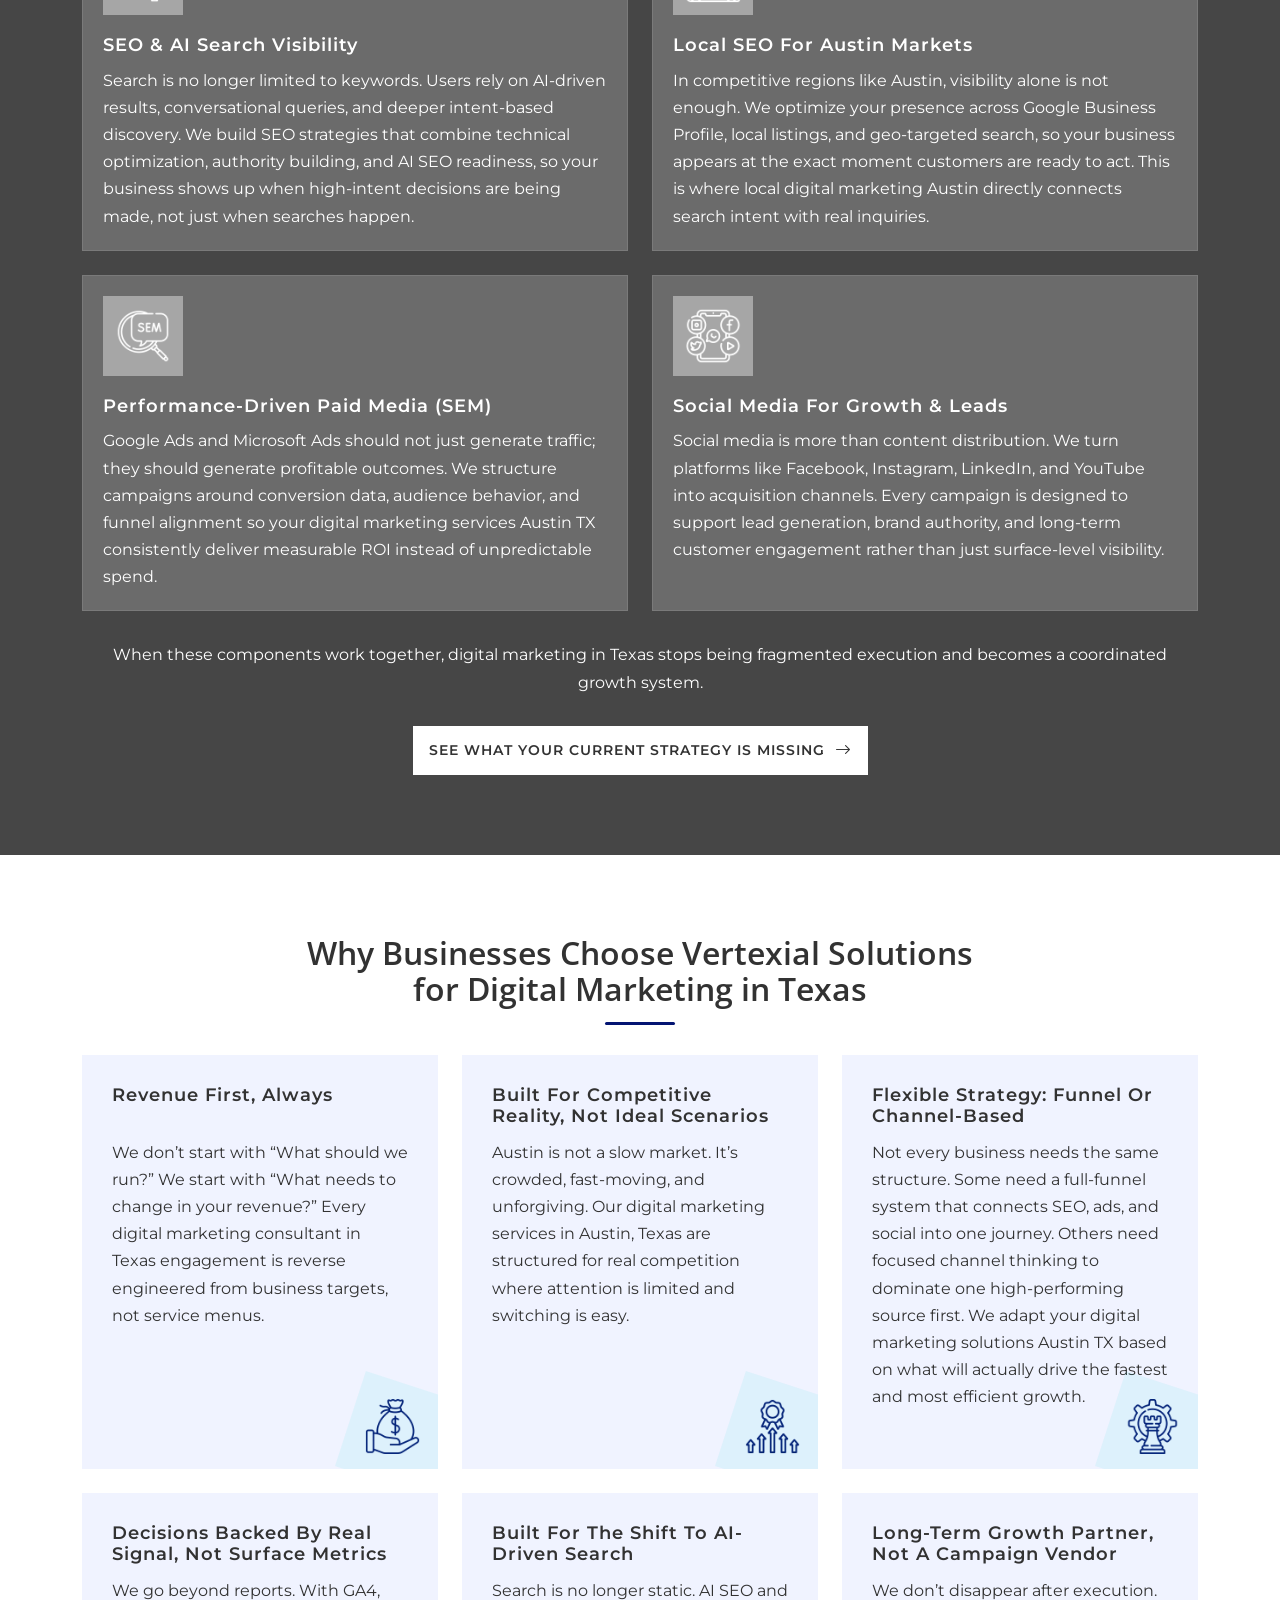
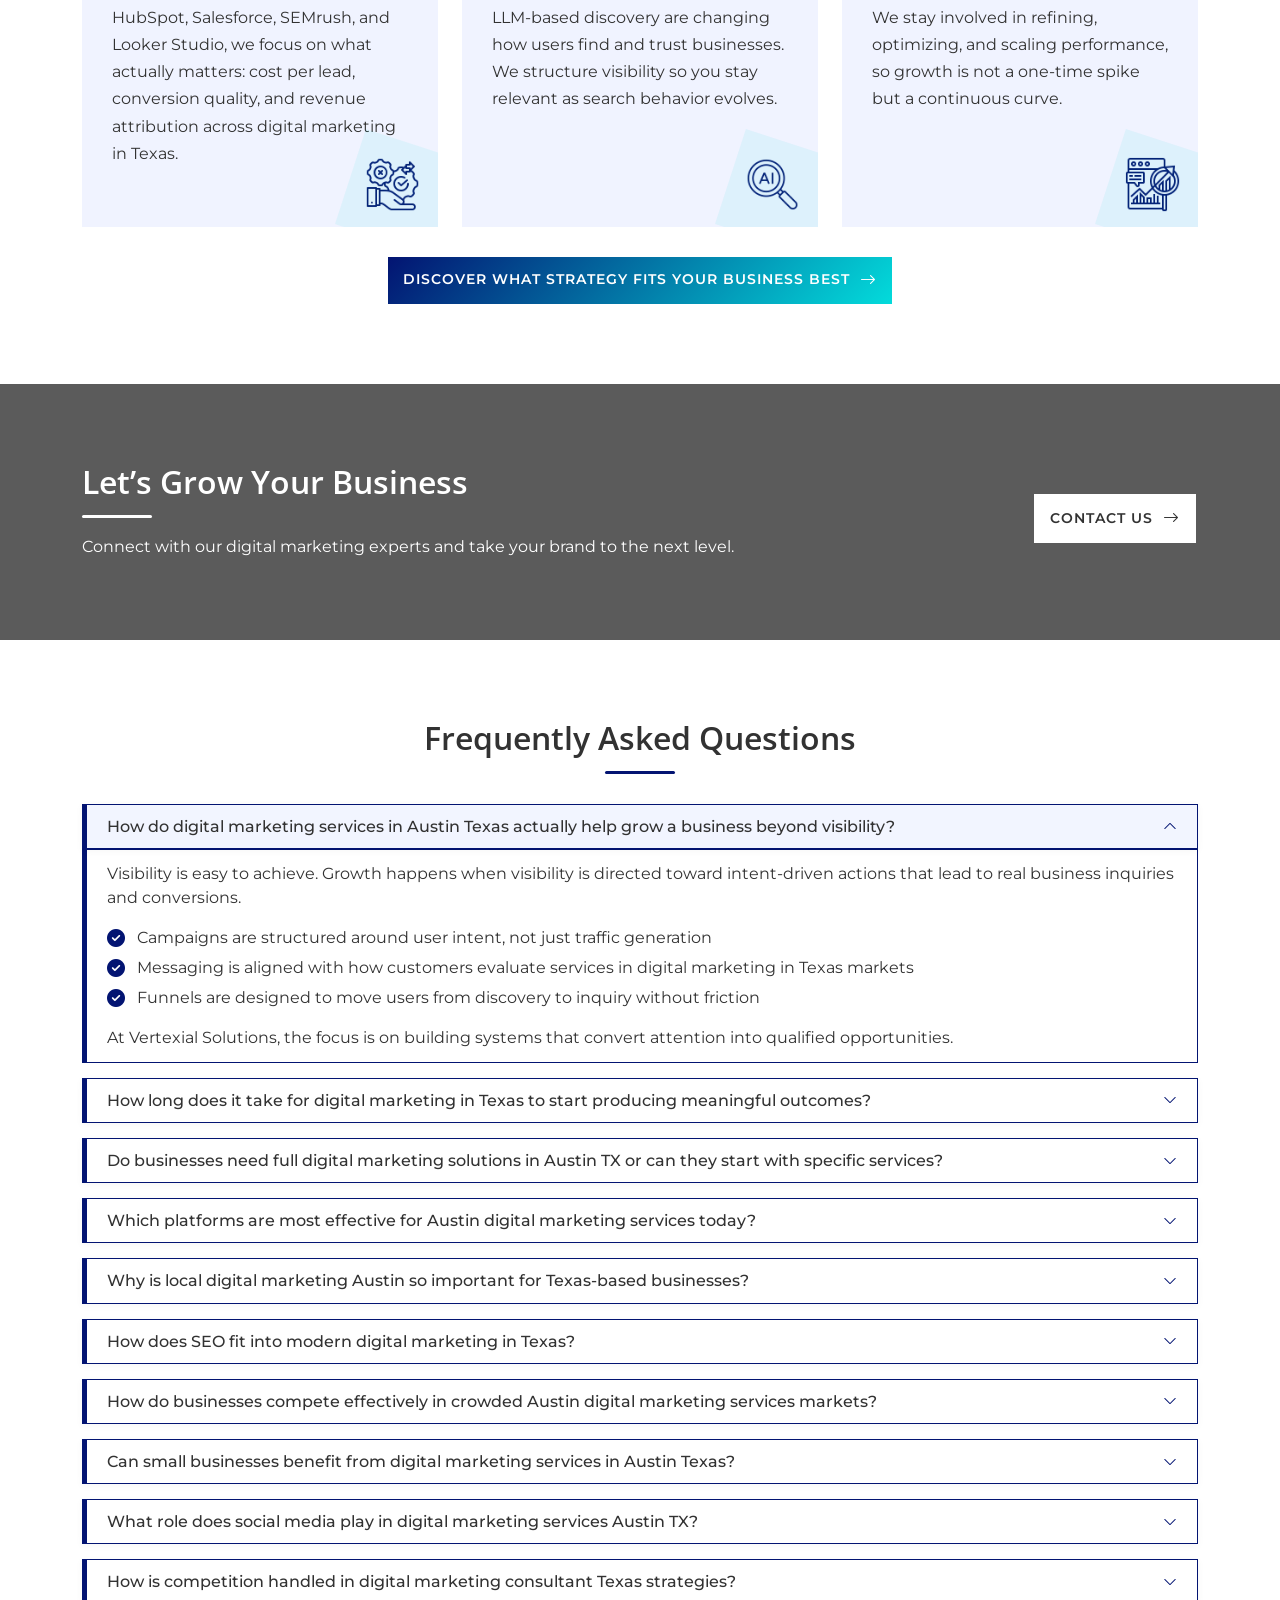
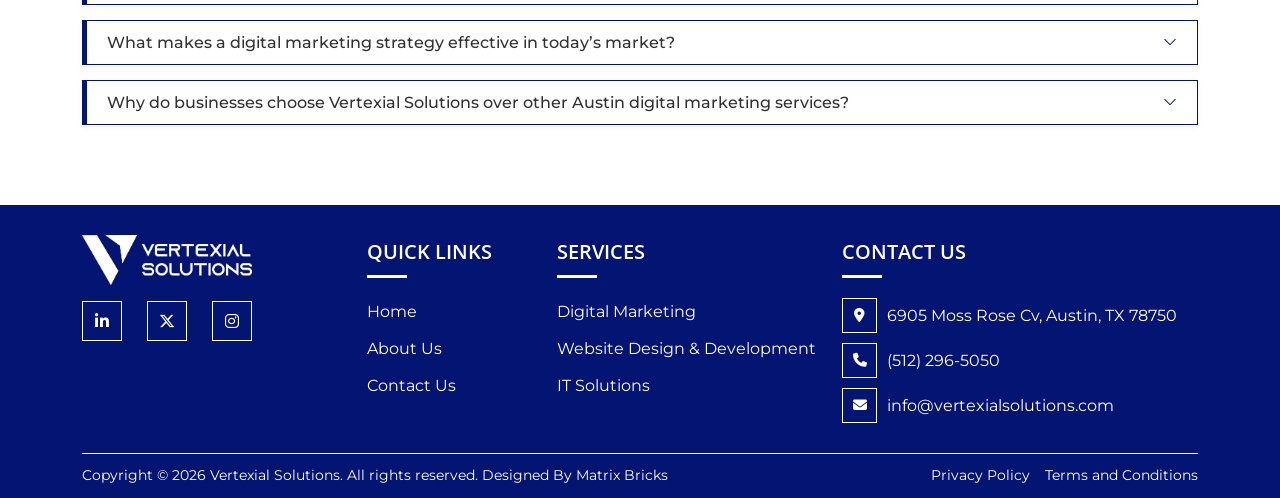
<file: digital-marketing.html>
<!DOCTYPE html>
<html lang="en">

<head>
  <meta charset="UTF-8">
  <meta name="viewport" content="width=device-width, initial-scale=1.0">
  <meta name="robots" content="noindex, nofollow">
  <meta name="description"
    content="Vertexial Solutions - A Texas digital solutions agency fixing what's leaking revenue and driving ready-to-convert leads in Austin, Dallas, and Houston.">
  <title>Vertexial Solutions | Digital Solutions Agency Texas</title>
  <link rel="shortcut icon" type="image/x-icon" href="assets/img/favicon.png">
  <!-- Preconnects for speed -->
  <link rel="preconnect" href="https://fonts.googleapis.com">
  <link rel="preconnect" href="https://fonts.gstatic.com" crossorigin>
  <link rel="preconnect" href="https://images.unsplash.com">
  <link
    href="https://fonts.googleapis.com/css2?family=Syne:wght@400;600;700;800&family=Outfit:wght@300;400;500;600&display=swap"
    rel="stylesheet">
  <link rel="stylesheet" href="https://cdn.jsdelivr.net/npm/bootstrap@5.3.2/dist/css/bootstrap.min.css">
  <link rel="stylesheet" href="https://cdn.jsdelivr.net/npm/swiper@11/swiper-bundle.min.css">
  <link rel="stylesheet" href="https://cdnjs.cloudflare.com/ajax/libs/font-awesome/6.6.0/css/all.min.css">
  <link rel="stylesheet" href="https://cdn.jsdelivr.net/npm/bootstrap-icons@1.11.3/font/bootstrap-icons.min.css">
  <link rel="stylesheet" href="assets/css/style.css">
</head>

<body>
  <!-- NAVBAR -->
  <nav class="navbar navbar-v navbar-expand-lg" id="mainNav">
    <div class="container">
      <a class="nav-brand" href="#">
        <img src="assets/img/logo/vertexial-solutions-logo.png" alt="Vertexial Solutions Logo">
      </a>
      <!-- Mobile hamburger -->
      <button class="navbar-toggler border-0 shadow-none" type="button" data-bs-toggle="collapse"
        data-bs-target="#navMenu" aria-controls="navMenu" aria-expanded="false" aria-label="Toggle navigation">
        <span style="font-size:1.5rem;color:var(--ink);line-height:1"><i class="bi bi-list"
            id="hamburgerIcon"></i></span>
      </button>
      <div class="collapse navbar-collapse" id="navMenu">
        <ul class="navbar-nav ms-auto me-auto">
          <li class="nav-item"><a class="nav-link" href="./">Home</a></li>
          <li class="nav-item"><a class="nav-link" href="about-us.html">About Us</a></li>
          <li class="nav-item d-none d-lg-block">
            <a class="nav-link services-trigger" href="#services" id="servicesTrigger">
              Services <i class="bi bi-chevron-down"
                style="font-size:.6rem;vertical-align:middle;margin-left:.15rem;transition:transform .25s"
                id="servChevron"></i>
            </a>
          </li>
          <li class="nav-item d-lg-none">
            <a class="nav-link mob-services-toggle" href="#" id="mobServicesToggle">
              Services <span class="mob-arrow"><i class="bi bi-chevron-down"
                  style="font-size:.6rem;vertical-align:middle;margin-left:.15rem"></i></span>
            </a>
            <div class="mob-services-panel" id="mobServicesPanel">
              <span class="mob-cat-label">Digital Marketing</span>
              <div class="mob-sub-group">
                <h4 class="menu-mob-title-h4"><a href="#">SEO</a></h4>
                <a class="mob-svc-link" href="#"><i class="fa-solid fa-angles-right"></i> AI SEO</a>
                <a class="mob-svc-link" href="#"><i class="fa-solid fa-angles-right"></i> Local SEO</a>
                <h4 class="menu-mob-title-h4"><a href="#">SEM</a></h4>

                <h4 class="menu-mob-title-h4"><a href="#">SMM</a></h4>
                <a class="mob-svc-link" href="#"><i class="fa-solid fa-angles-right"></i> Social Media Management</a>
                <a class="mob-svc-link" href="#"><i class="fa-solid fa-angles-right"></i> Social Media Ads</a>
              </div>
              <span class="mob-cat-label">Website Design &amp; Development</span>
              <div class="mob-sub-group">
                <a class="mob-svc-link" href="#"><i class="fa-solid fa-angles-right"></i> E-Commerce Development</a>
                <a class="mob-svc-link" href="#"><i class="fa-solid fa-angles-right"></i> Corporate Website</a>
                <a class="mob-svc-link" href="#"><i class="fa-solid fa-angles-right"></i> App Development</a>
                <a class="mob-svc-link" href="#"><i class="fa-solid fa-angles-right"></i> UI/UX Design</a>
              </div>
              <span class="mob-cat-label">IT Solutions</span>
              <div class="mob-sub-group">
                <a class="mob-svc-link" href="#"><i class="fa-solid fa-angles-right"></i> Artificial Intelligence</a>
                <a class="mob-svc-link" href="#"><i class="fa-solid fa-angles-right"></i> Chatbot</a>
                <a class="mob-svc-link" href="#"><i class="fa-solid fa-angles-right"></i> DevOps</a>
                <a class="mob-svc-link" href="#"><i class="fa-solid fa-angles-right"></i> Data Engineering</a>
                <a class="mob-svc-link" href="#"><i class="fa-solid fa-angles-right"></i> Cloud Solutions</a>
              </div>
            </div>
          </li>
          <li class="nav-item"><a class="nav-link" href="">Contact Us</a></li>
          <!-- <li class="nav-item ms-lg-2">
            <a class="btn-v btn-v-pri" href="#">Get In Touch <i class="bi bi-arrow-right"></i></a>
          </li> -->
        </ul>
        <a class="btn-v btn-v-pri" href="#" data-bs-toggle="modal" data-bs-target="#popupForm">
          Get In Touch <i class="bi bi-arrow-right"></i>
        </a>
      </div>
    </div>
  </nav>
  <!-- BACKDROP -->
  <div class="mega-backdrop" id="megaBackdrop"></div>
  <div class="mega-menu" id="megaMenu">
    <div class="mega-inner">
      <div style="flex:1;display:flex;flex-direction:column;overflow:hidden">
        <div class="mega-panels">
          <div class="mega-panel active" id="panel-dm">
            <div class="mega-panel-label">Our Services</div>
            <div class="row">
              <div class="col-lg-4">
                <div class="mega-grid mega-grid-custom-dd-one">
                  <a href="digital-marketing.html" class="m-card featured">
                    <div class="m-card-ico"><span class="ico">
                        <img src="assets/img/icon/menu-icon-1.png">
                      </span></div>
                    <div class="m-card-body">
                      <div class="m-card-title">Digital Marketing</div>
                    </div>
                  </a>
                </div>
                <div class="mega-menu-custom-submenu-sec">
                  <h4><a href="#">SEO</a></h4>
                  <ul>
                    <li><a href="#">AI SEO</a></li>
                    <li><a href="#">Local SEO</a></li>
                  </ul>
                  <hr>
                  <h4><a href="#">SEM</a></h4>
                  <hr>
                  <h4><a href="#">SMM</a></h4>
                  <ul>
                    <li><a href="#">Social Media Management</a></li>
                    <li><a href="#">Social Media Ads</a></li>
                  </ul>
                </div>
              </div>
              <div class="col-lg-4">
                <div class="mega-grid mega-grid-custom-dd-one">
                  <a href="#" class="m-card featured">
                    <div class="m-card-ico"><span class="ico">
                        <img src="assets/img/icon/menu-icon-2.png">
                      </span></div>
                    <div class="m-card-body">
                      <div class="m-card-title">Website Design &amp; Development</div>
                    </div>
                  </a>
                </div>
                <div class="mega-menu-custom-submenu-sec">
                  <ul>
                    <li><a href="#">E-Commerce Development</a></li>
                    <li><a href="#">Corporate Website</a></li>
                    <li><a href="#">App Development</a></li>
                    <li><a href="#">UI/UX Design</a></li>
                  </ul>
                </div>
              </div>
              <div class="col-lg-4">
                <div class="mega-grid mega-grid-custom-dd-one">
                  <a href="#" class="m-card featured">
                    <div class="m-card-ico"><span class="ico">
                        <img src="assets/img/icon/menu-icon-3.png">
                      </span></div>
                    <div class="m-card-body">
                      <div class="m-card-title">IT Solutions</div>
                    </div>
                  </a>
                </div>
                <div class="mega-menu-custom-submenu-sec">
                  <ul>
                    <li><a href="#">Artificial Intelligence</a></li>
                    <li><a href="#">Chatbot</a></li>
                    <li><a href="#">DevOps</a></li>
                    <li><a href="#">Data Engineering</a></li>
                    <li><a href="#">Cloud Solutions</a></li>
                  </ul>
                </div>
              </div>
            </div>
          </div>
        </div>
      </div>
    </div>
  </div>

  <!-- Breadcrumb -->
  <section class="breadcrumb">
    <div class="container">
      <h1 class="breadcrumb-title">Premium Digital Marketing Services in Texas <br>Built for Scalable Growth</h1>
      <h2 class="breadcrumb-sub-title">Data-led digital marketing solutions for Texas businesses focused on performance,
        not vanity metrics</h2>
      <ul class="breadcrumb-nav">
        <li><a href="./">Home</a></li>
        <li><span class="separator"><i class="fa-solid fa-angles-right"></i></span></li>
        <li><a href="">Services</a></li>
        <li><span class="separator"><i class="fa-solid fa-angles-right"></i></span></li>
        <li>Digital Marketing</li>
      </ul>
    </div>
  </section>

  <section class="digital-marketing-feels-off-custom-sec">
    <div class="container">
      <div class="row">
        <div class="col-lg-6">
          <div class="digital-marketing-feels-off-single-sidebar">
            <div class="digital-marketing-feels-off-img-sec">
              <img src="assets/img/home/digital-marketing-looks-right-img-one.webp" alt="Digital Marketing Image">
            </div>
          </div>
        </div>

        <div class="col-lg-6">
          <div class="digital-marketing-feels-off-single-content">
            <div class="dmfoffsc-entry">
              <div class="digital-marketing-feels-off-title-custom-sec">
                <h2 class="sec-title">
                  When Your Digital Marketing Looks Right... But Feels Off
                </h2>
                <p>If you are investing in digital marketing services in Texas, here is something worth pausing on for a
                  second…</p>
                <p>Do you recognize any of these in your own business right now?</p>
                <div class="about-us-item-list-silver">
                  <div class="row">
                    <div class="col-lg-12">
                      <div class="about-us-item-silver">
                        <div class="icon-box">
                          <img src="assets/img/icon/dimafesico-icon-1.webp" alt="">
                        </div>
                        <div class="about-us-item-content-silver">
                          <h3>Leads that never turn into clients</h3>
                        </div>
                      </div>
                    </div>
                    <div class="col-lg-12">
                      <div class="about-us-item-silver">
                        <div class="icon-box">
                          <img src="assets/img/icon/dimafesico-icon-2.webp" alt="">
                        </div>
                        <div class="about-us-item-content-silver">
                          <h3>Traffic that doesn’t translate into revenue</h3>
                        </div>
                      </div>
                    </div>
                    <div class="col-lg-12">
                      <div class="about-us-item-silver">
                        <div class="icon-box">
                          <img src="assets/img/icon/dimafesico-icon-3.webp" alt="">
                        </div>
                        <div class="about-us-item-content-silver">
                          <h3>Ad spend that lacks clear direction</h3>
                        </div>
                      </div>
                    </div>
                    <div class="col-lg-12">
                      <div class="about-us-item-silver">
                        <div class="icon-box">
                          <img src="assets/img/icon/dimafesico-icon-4.webp" alt="">
                        </div>
                        <div class="about-us-item-content-silver">
                          <h3>Growth that feels inconsistent month to month</h3>
                        </div>
                      </div>
                    </div>
                  </div>
                </div>
                <p>If even one of these feels familiar, you are not alone.</p>
                <p>Across Austin and the wider Texas market, businesses are actively investing in Austin digital
                  marketing
                  services and broader digital marketing solutions in Austin, TX. On the surface, everything seems to be
                  moving. Campaigns are live. Reports are being shared. Budgets are being spent.</p>
                <p>But underneath, there is a disconnect.</p>
                <ul class="list-style-one">
                  <li>SEO is often treated as a separate effort from paid campaigns.</li>
                  <li>Google Ads brings in clicks, but not always qualified opportunities.</li>
                  <li>Social media builds visibility but struggles to tie back to actual revenue.</li>
                </ul>
                <p>This is how digital marketing in Texas starts to feel busy, but not necessarily effective.</p>
                <p>In competitive spaces like healthcare, SaaS, real estate, and finance, local digital marketing Austin
                  is
                  no longer about doing more. It is about doing the right things in alignment.</p>
                <p>Because real growth does not come from isolated wins. It comes from a system where every channel
                  supports
                  the other, where decisions are backed by data, and where outcomes are tied directly to business
                  performance.</p>
                <p>Most businesses are closer than they think. They just need the right structure to connect the dots.
                </p>
              </div>
            </div>
            <div class="rv mt-3">
              <a href="#" class="btn-v btn-v-pri">Uncover What’s Limiting Your Growth
                <i class="bi bi-arrow-right"></i>
              </a>
            </div>
          </div>
        </div>
      </div>
    </div>
  </section>

  <section class="digital-marketing-performance-back-custom-sec">
    <div class="container">
      <div class="row">
        <div class="col-lg-12">
          <div class="digital-marketing-performance-back-custom-title-sec">
            <h2 class="sec-title">What’s Really Holding Digital Marketing Performance Back</h2>
            <p>On paper, everything looks fine. You are investing in digital marketing services in Austin, Texas.
              Campaigns are active. Reports are coming in. There is movement across SEO, ads, and social. But if you had
              to answer one question clearly... Which part of your digital marketing is actually driving revenue? That
              is where things usually get unclear. Because the challenge is not visibility. It is clarity,
              structure, and alignment. Here is where most Austin digital marketing services start losing effectiveness:
            </p>
          </div>
        </div>
      </div>
      <div class="digital-marketing-perfor-back-col-six-sec">
        <div class="row justify-content-center">
          <div class="col-md-4">
            <div class="dimapeba-card-sec">
              <div class="dimapeba-img-sec">
                <img src="assets/img/icon/real-holding-icon-1.webp" alt="">
              </div>
              <div class="dimapeba-content-sec">
                <h4>Channel-First Thinking Instead of Business-First Strategy</h4>
                <p>Many digital marketing consultant Austin approaches are built around individual services like SEO or
                  ads, rather than outcomes like qualified leads, revenue, or cost per acquisition.</p>
              </div>
            </div>
          </div>
          <div class="col-md-4">
            <div class="dimapeba-card-sec">
              <div class="dimapeba-img-sec">
                <img src="assets/img/icon/real-holding-icon-2.webp" alt="">
              </div>
              <div class="dimapeba-content-sec">
                <h4>SEO That Hasn’t Evolved With AI Search</h4>
                <p>Traditional SEO strategies often ignore AI SEO and LLM-driven search behavior, which is increasingly
                  shaping how users discover businesses across digital marketing in texas.</p>
              </div>
            </div>
          </div>
          <div class="col-md-4">
            <div class="dimapeba-card-sec">
              <div class="dimapeba-img-sec">
                <img src="assets/img/icon/real-holding-icon-3.webp" alt="">
              </div>
              <div class="dimapeba-content-sec">
                <h4>Google Ads Without Full-Funnel Visibility</h4>
                <p>Businesses invest in Google Ads, but without proper GA4 tracking, CRM integration, and attribution
                  modeling, it becomes difficult to connect ad spend to real business results.</p>
              </div>
            </div>
          </div>
          <div class="col-md-4">
            <div class="dimapeba-card-sec">
              <div class="dimapeba-img-sec">
                <img src="assets/img/icon/real-holding-icon-4.webp" alt="">
              </div>
              <div class="dimapeba-content-sec">
                <h4>Metrics That Look Good but Lack Business Context</h4>
                <p>Traffic, impressions, and engagement dominate reports in many digital marketing solutions, Austin,
                  TX, strategies, but they rarely translate into clear ROI insights.</p>
              </div>
            </div>
          </div>
          <div class="col-md-4">
            <div class="dimapeba-card-sec">
              <div class="dimapeba-img-sec">
                <img src="assets/img/icon/real-holding-icon-5.webp" alt="">
              </div>
              <div class="dimapeba-content-sec">
                <h4>Generic Local Targeting in Competitive Markets Like Austin</h4>
                <p>Local digital marketing in Austin requires more than basic geo-targeting. It demands precise audience
                  segmentation and localized messaging to compete effectively.</p>
              </div>
            </div>
          </div>
          <div class="col-md-4">
            <div class="dimapeba-card-sec">
              <div class="dimapeba-img-sec">
                <img src="assets/img/icon/real-holding-icon-6.webp" alt="">
              </div>
              <div class="dimapeba-content-sec">
                <h4>Powerful Tools Used in Isolation</h4>
                <p>Platforms like SEMrush, Ahrefs, and HubSpot are often underutilized or disconnected, leading to
                  fragmented data instead of actionable insights.</p>
              </div>
            </div>
          </div>
          <div class="col-md-4">
            <div class="dimapeba-card-sec">
              <div class="dimapeba-img-sec">
                <img src="assets/img/icon/real-holding-icon-7.webp" alt="">
              </div>
              <div class="dimapeba-content-sec">
                <h4>Limited Use of Automation and Smart Optimization</h4>
                <p>Without leveraging automation platforms, AI-driven bidding, and real-time optimization, campaigns
                  struggle to scale efficiently.</p>
              </div>
            </div>
          </div>
          <div class="col-md-4">
            <div class="dimapeba-card-sec">
              <div class="dimapeba-img-sec">
                <img src="assets/img/icon/real-holding-icon-8.webp" alt="">
              </div>
              <div class="dimapeba-content-sec">
                <h4>Unclear Attribution Across Channels</h4>
                <p>When SEO, paid media, and social media are not aligned, businesses cannot confidently identify which
                  channels are actually driving conversions.</p>
              </div>
            </div>
          </div>
        </div>
      </div>
      <div class="digital-marketing-performance-back-custom-title-sec">
        <p>This is why many Texas digital marketing services generate activity, but not consistent, predictable growth.
          At Vertexial Solutions, the focus is on building a connected digital marketing system where every strategy,
          channel, and tool works toward measurable business outcomes, not just surface-level performance.</p>
      </div>
      <div class="explore-cap-built-for-scale-btn-sec rv in">
        <a href="#" class="btn-v btn-v-pri">
          Build a Strategy That Actually Performs <i class="bi bi-arrow-right"></i>
        </a>
      </div>
    </div>
  </section>

  <section class="what-changes-does-digital-marketing-works-custom-sec">
    <div class="container">
      <div class="row">
        <div class="col-lg-6">
          <div class="whhdodi-title-sec">
            <h2 class="sec-title-three">What Changes When Digital Marketing Starts Working as a System</h2>
            <p>When businesses partner with Vertexial Solutions, the shift is not just visible in dashboards. It shows
              up in how decisions are made, how confidently budgets are allocated, and how predictable growth becomes.
            </p>
            <p>Digital marketing services in Texas start feeling less like an expense and more like a structured,
              scalable growth engine. This is what that transformation looks like when strategy, execution, and data
              finally work together:</p>
            <p>This is the difference between running campaigns and building a system that consistently drives business
              outcomes.</p>
            <div class="rv when-everything-starts-working-btn-sec">
              <a href="#" class="btn-v btn-v-light">See How Your Marketing Can Perform Better <i
                  class="bi bi-arrow-right"></i></a>
            </div>
          </div>
        </div>
        <div class="col-lg-6">
          <div class="swiper digital-marketing-works-swiper">
            <div class="swiper-wrapper">
              <div class="swiper-slide h-auto">
                <div class="digital-marketing-works-slide">
                  <div class="digital-marketing-works-icon">
                    <img src="assets/img/icon/digital-marketing-starts-working-icon-1.webp"
                      alt="Consistent Flow of High-Intent Leads">
                  </div>
                  <h4 class="digital-marketing-works-slider-title">Consistent Flow of High-Intent Leads</h4>
                  <p class="digital-marketing-works-body">When your SEO, paid media, and local digital marketing austin
                    efforts are aligned, you stop attracting just traffic and start attracting decision-ready audiences.
                    The focus shifts from volume to intent, where every campaign contributes to pipeline growth.</p>
                  <ul class="list-style-two">
                    <li>Stronger alignment between search intent, messaging, and landing page experience</li>
                    <li>Higher lead quality across channels like Google Search, LinkedIn, and local search</li>
                  </ul>
                </div>
              </div>
              <div class="swiper-slide h-auto">
                <div class="digital-marketing-works-slide">
                  <div class="digital-marketing-works-icon">
                    <img src="assets/img/icon/digital-marketing-starts-working-icon-2.webp"
                      alt="Clarity on What Actually Drives Revenue">
                  </div>
                  <h4 class="digital-marketing-works-slider-title">Clarity on What Actually Drives Revenue</h4>
                  <p class="digital-marketing-works-body">With integrated tracking and analytics, your digital marketing
                    solutions austin tx no longer rely on assumptions. Every campaign is tied back to revenue, giving
                    leadership clear visibility into performance.</p>
                  <ul class="list-style-two">
                    <li>Advanced tracking through GA4, HubSpot, Salesforce, and call tracking tools like CallRail</li>
                    <li>Full-funnel attribution across SEO, Google Ads, paid social, and email campaigns</li>
                  </ul>
                </div>
              </div>
              <div class="swiper-slide h-auto">
                <div class="digital-marketing-works-slide">
                  <div class="digital-marketing-works-icon">
                    <img src="assets/img/icon/digital-marketing-starts-working-icon-3.webp"
                      alt="Smarter, Data-Led Budget Allocation">
                  </div>
                  <h4 class="digital-marketing-works-slider-title">Smarter, Data-Led Budget Allocation</h4>
                  <p class="digital-marketing-works-body">Instead of spreading budgets across channels without
                    direction, your digital marketing in texas becomes performance-led. Spend is allocated based on real
                    outcomes, not assumptions.</p>
                  <ul class="list-style-two">
                    <li>AI-driven bidding and automation within Google Ads and Microsoft Ads</li>
                    <li>Performance insights powered by platforms like SEMrush, Ahrefs, and Google Looker Studio</li>
                  </ul>
                </div>
              </div>
              <div class="swiper-slide h-auto">
                <div class="digital-marketing-works-slide">
                  <div class="digital-marketing-works-icon">
                    <img src="assets/img/icon/digital-marketing-starts-working-icon-4.webp"
                      alt="Scalable Growth Built on Systems, Not Trial and Error">
                  </div>
                  <h4 class="digital-marketing-works-slider-title">Scalable Growth Built on Systems, Not Trial and Error
                  </h4>
                  <p class="digital-marketing-works-body">With the right mix of AI SEO, automation, and modern marketing
                    stacks, your growth becomes repeatable and easier to scale across competitive markets like Austin.
                  </p>
                  <ul class="list-style-two">
                    <li>Marketing automation using HubSpot, Zapier, and advanced workflow systems</li>
                    <li>Continuous optimization using tools like Surfer SEO, Clearscope, and data from evolving AI
                      search behavior</li>
                  </ul>
                </div>
              </div>
            </div>
            <div class="swiper-pagination dmw-custom-pag mt-4 position-relative" style="bottom:auto;"></div>
          </div>
        </div>
      </div>
    </div>
  </section>

  <section class="system-behind-digital-marketing-custom-sec">
    <div class="container">
      <div class="row">
        <div class="col-lg-7">
          <div class="system-behind-digital-marketing-single-content">
            <div class="sbdm-entry">
              <div class="system-behind-digital-marketing-title-custom-sec">
                <h2 class="sec-title">The System Behind Digital Marketing That Actually Scales</h2>
                <p>Most digital marketing approaches look organized until you look closer.</p>
                <p>There is activity, but no real system. Campaigns exist, but they are not designed to work together.
                  And over time, that disconnect starts to show in performance.</p>
                <p>At Vertexial Solutions, digital marketing services in Texas are not executed as isolated tasks. They
                  are engineered as a unified growth system where every layer supports the next.</p>
                <p>This is how that system is built:</p>
              </div>

              <div class="system-behind-digital-marketing-number-content-sec">

                <div class="sbdmanuco-card-sec">
                  <div class="sbdmanuco-img-sec">
                    <p>01</p>
                  </div>
                  <div class="sbdmanuco-content-sec">
                    <h3>Commercial Clarity Before Campaigns</h3>
                    <p>Before anything goes live, we define what growth actually means for your business. Not just leads
                      or traffic, but revenue targets, customer acquisition costs, and pipeline expectations. This
                      ensures your digital marketing consultant's Texas strategy is grounded in business reality, not
                      assumptions.</p>
                  </div>
                </div>


                <div class="sbdmanuco-card-sec">
                  <div class="sbdmanuco-img-sec">
                    <p>02</p>
                  </div>
                  <div class="sbdmanuco-content-sec">
                    <h3>Demand Mapping Across Search Behavior</h3>
                    <p>We identify how your audience searches, compares, and makes decisions. This includes traditional
                      SEO, AI SEO, and evolving LLM-driven queries. Using platforms like SEMrush, Ahrefs, and Google
                      Search data, we map high-intent opportunities across digital marketing in Texas markets.</p>
                  </div>
                </div>

                <div class="sbdmanuco-card-sec">
                  <div class="sbdmanuco-img-sec">
                    <p>03</p>
                  </div>
                  <div class="sbdmanuco-content-sec">
                    <h3>Paid Media Built Around Economics, Not Just Reach</h3>
                    <p>Your Google Ads and Microsoft Ads campaigns are structured with one priority which is profitable
                      acquisition. From keyword selection to bidding strategies and audience segmentation, everything is
                      aligned with ROI across your digital marketing services in Austin Texas.</p>
                  </div>
                </div>

                <div class="sbdmanuco-card-sec">
                  <div class="sbdmanuco-img-sec">
                    <p>04</p>
                  </div>
                  <div class="sbdmanuco-content-sec">
                    <h3>Conversion Infrastructure That Supports Every Click</h3>
                    <p>Traffic without conversion is wasted potential. We build and optimize landing pages, funnels, and
                      user journeys so that every visitor has a clear path to action. Tools like Hotjar, A/B testing
                      platforms, and behavioral analytics help refine performance continuously.</p>
                  </div>
                </div>

                <div class="sbdmanuco-card-sec">
                  <div class="sbdmanuco-img-sec">
                    <p>05</p>
                  </div>
                  <div class="sbdmanuco-content-sec">
                    <h3>Unified Data & Decision Layer</h3>
                    <p>Most businesses have data, but not clarity. We integrate GA4, HubSpot, Salesforce, and call
                      tracking tools like CallRail into a single view. This allows your digital marketing solutions
                      Austin to move from guesswork to informed decision-making.</p>
                  </div>
                </div>

                <div class="sbdmanuco-card-sec">
                  <div class="sbdmanuco-img-sec">
                    <p>06</p>
                  </div>
                  <div class="sbdmanuco-content-sec">
                    <h3>Continuous Optimization Through Automation & AI</h3>
                    <p>Markets shift quickly, especially in competitive regions like Austin. We use automation
                      platforms, AI-driven bidding, and real-time analytics to adapt campaigns continuously, ensuring
                      your local digital marketing Austin efforts stay ahead.</p>
                  </div>
                </div>

              </div>

              <div class="system-behind-digital-marketing-title-custom-sec">
                <p>This is what separates execution from strategy.</p>
                <p>When every part of your marketing works as a system, growth stops feeling uncertain and starts
                  becoming predictable.</p>
              </div>




            </div>
            <div class="rv mt-3">
              <a href="#" class="btn-v btn-v-pri">Let’s Design a System That Works for You
                <i class="bi bi-arrow-right"></i>
              </a>
            </div>
          </div>
        </div>
        <div class="col-lg-5">
          <div class="system-behind-digital-marketing-single-sidebar">
            <div class="system-behind-digital-marketing-img-sec">
              <img src="assets/img/home/digital-marketing-that-actually-scales-img.webp" alt="Digital Marketing Image">
            </div>
          </div>
        </div>
      </div>
    </div>
  </section>

  <section class="digital-marketing-services-built-grow-custom-sec">
    <div class="container">
      <div class="digital-marketing-services-built-grow-title-sec">
        <div class="row">
          <div class="col-lg-12">
            <h2 class="sec-title-one">Digital Marketing Services Built Around How Businesses Actually Grow</h2>
            <p>Most digital marketing services in Austin, Texas sound interchangeable. SEO, ads, social media, repeat.
              But the real difference is not what is offered. It is in how those elements are structured to drive
              revenue, not just activity. At Vertexial Solutions, digital marketing is built as a connected system.
              Every channel supports the
              next; every decision is tied to outcomes, and every strategy is aligned with how customers actually
              search, compare, and convert in competitive markets like Austin and across Texas.</p>
          </div>
        </div>
      </div>
      <div class="digital-marketing-services-built-grow-content-sec">
        <div class="row g-4">
          <div class="col-md-6">
            <div class="dinasebugr-card-sec">
              <div class="dinasebugr-img-sec">
                <img src="assets/img/icon/digital-marketing-services-built-business-icon-1.webp" alt="">
              </div>
              <div class="dinasebugr-content-sec">
                <h3>SEO & AI Search Visibility</h3>
                <p>Search is no longer limited to keywords. Users rely on AI-driven results, conversational queries, and
                  deeper intent-based discovery. We build SEO strategies that combine technical optimization, authority
                  building, and AI SEO readiness, so your business shows up when high-intent decisions are being made,
                  not just when searches happen.</p>
              </div>
            </div>
          </div>
          <div class="col-md-6">
            <div class="dinasebugr-card-sec">
              <div class="dinasebugr-img-sec">
                <img src="assets/img/icon/digital-marketing-services-built-business-icon-2.webp" alt="">
              </div>
              <div class="dinasebugr-content-sec">
                <h3>Local SEO for Austin Markets</h3>
                <p>In competitive regions like Austin, visibility alone is not enough. We optimize your presence across
                  Google Business Profile, local listings, and geo-targeted search, so your business appears at the
                  exact moment customers are ready to act. This is where local digital marketing Austin directly
                  connects search intent with real inquiries.</p>
              </div>
            </div>
          </div>
          <div class="col-md-6">
            <div class="dinasebugr-card-sec">
              <div class="dinasebugr-img-sec">
                <img src="assets/img/icon/digital-marketing-services-built-business-icon-3.webp" alt="">
              </div>
              <div class="dinasebugr-content-sec">
                <h3>Performance-Driven Paid Media (SEM)</h3>
                <p>Google Ads and Microsoft Ads should not just generate traffic; they should generate profitable
                  outcomes. We structure campaigns around conversion data, audience behavior, and funnel alignment so
                  your digital marketing services Austin TX consistently deliver measurable ROI instead of unpredictable
                  spend.</p>
              </div>
            </div>
          </div>
          <div class="col-md-6">
            <div class="dinasebugr-card-sec">
              <div class="dinasebugr-img-sec">
                <img src="assets/img/icon/digital-marketing-services-built-business-icon-4.webp" alt="">
              </div>
              <div class="dinasebugr-content-sec">
                <h3>Social Media for Growth & Leads</h3>
                <p>Social media is more than content distribution. We turn platforms like Facebook, Instagram, LinkedIn,
                  and YouTube into acquisition channels. Every campaign is designed to support lead generation, brand
                  authority, and long-term customer engagement rather than just surface-level visibility.</p>
              </div>
            </div>
          </div>
        </div>
      </div>
      <div class="digital-marketing-services-built-grow-para-sec">
        <div class="row">
          <div class="col-lg-12">
            <p>When these components work together, digital marketing in Texas stops being fragmented execution and
              becomes a coordinated growth system.</p>
            <div class="text-center rv when-everything-starts-working-btn-sec in">
              <a href="#" class="btn-v btn-v-light">See What Your Current Strategy Is Missing <i
                  class="bi bi-arrow-right"></i></a>
            </div>
          </div>
        </div>
      </div>
    </div>
  </section>

  <section class="digital-marketing-why-business-custom-sec">
    <div class="container">
      <div class="row">
        <div class="col-lg-12">
          <h2 class="sec-title">
            Why Businesses Choose Vertexial Solutions <br>for Digital Marketing in Texas
          </h2>
        </div>
      </div>
      <div class="digital-marketing-why-business-custom-card-sec">
        <div class="row g-4">
          <div class="col-md-4">
            <div class="feature-one__single fos-one-row-sec">
              <div class="feature-one__single-inner">
                <h3 class="feature-one__title">Revenue First, Always</h3>
                <p class="feature-one__text">We don’t start with “What should we run?” We start with “What needs to
                  change in your revenue?” Every digital marketing consultant in Texas engagement is reverse engineered
                  from business targets, not service menus.</p>
              </div>
              <div class="feature-one__icon">
                <img src="assets/img/icon/why-choose-business-icon-1.webp" alt="">
              </div>
            </div>
          </div>
          <div class="col-md-4">
            <div class="feature-one__single fos-one-row-sec">
              <div class="feature-one__single-inner">
                <h3 class="feature-one__title">Built for Competitive Reality, Not Ideal Scenarios</h3>
                <p class="feature-one__text">Austin is not a slow market. It’s crowded, fast-moving, and unforgiving.
                  Our digital marketing services in Austin, Texas are structured for real competition where attention is
                  limited and switching is easy.</p>
              </div>
              <div class="feature-one__icon">
                <img src="assets/img/icon/why-choose-business-icon-2.webp" alt="">
              </div>
            </div>
          </div>
          <div class="col-md-4">
            <div class="feature-one__single fos-one-row-sec">
              <div class="feature-one__single-inner">
                <h3 class="feature-one__title">Flexible Strategy: Funnel or Channel-Based</h3>
                <p class="feature-one__text">Not every business needs the same structure. Some need a full-funnel system
                  that connects SEO, ads, and social into one journey. Others need focused channel thinking to dominate
                  one high-performing source first. We adapt your digital marketing solutions Austin TX based on what
                  will actually drive the fastest and most efficient growth.</p>
              </div>
              <div class="feature-one__icon">
                <img src="assets/img/icon/why-choose-business-icon-3.webp" alt="">
              </div>
            </div>
          </div>
          <div class="col-md-4">
            <div class="feature-one__single fos-two-row-sec">
              <div class="feature-one__single-inner">
                <h3 class="feature-one__title">Decisions Backed by Real Signal, Not Surface Metrics</h3>
                <p class="feature-one__text">We go beyond reports. With GA4, HubSpot, Salesforce, SEMrush, and Looker
                  Studio, we focus on what actually matters: cost per lead, conversion quality, and revenue attribution
                  across digital marketing in Texas.</p>
              </div>
              <div class="feature-one__icon">
                <img src="assets/img/icon/why-choose-business-icon-4.webp" alt="">
              </div>
            </div>
          </div>
          <div class="col-md-4">
            <div class="feature-one__single fos-two-row-sec">
              <div class="feature-one__single-inner">
                <h3 class="feature-one__title">Built for the Shift to AI-Driven Search</h3>
                <p class="feature-one__text">Search is no longer static. AI SEO and LLM-based discovery are changing how
                  users find and trust businesses. We structure visibility so you stay relevant as search behavior
                  evolves.</p>
              </div>
              <div class="feature-one__icon">
                <img src="assets/img/icon/why-choose-business-icon-5.webp" alt="">
              </div>
            </div>
          </div>
          <div class="col-md-4">
            <div class="feature-one__single fos-two-row-sec">
              <div class="feature-one__single-inner">
                <h3 class="feature-one__title">Long-Term Growth Partner, not a Campaign Vendor</h3>
                <p class="feature-one__text">We don’t disappear after execution. We stay involved in refining,
                  optimizing, and scaling performance, so growth is not a one-time spike but a continuous curve.</p>
              </div>
              <div class="feature-one__icon">
                <img src="assets/img/icon/why-choose-business-icon-6.webp" alt="">
              </div>
            </div>
          </div>
        </div>
      </div>
      <div class="explore-cap-built-for-scale-btn-sec rv in">
        <a href="#" class="btn-v btn-v-pri">
          Discover What Strategy Fits Your Business Best <i class="bi bi-arrow-right"></i>
        </a>
      </div>
    </div>
  </section>


  <section class="digital-marketing-contact-us-custom-sec">
    <div class="container">
      <div class="row">
        <div class="col-lg-10">
          <div class="dima-contact-title-sec">
            <h2 class="sec-title-three">Let’s Grow Your Business</h2>
            <p>Connect with our digital marketing experts and take your brand to the next level.</p>
          </div>
        </div>
        <div class="col-lg-2">
          <div class="text-center rv when-everything-starts-working-btn-sec in">
              <a href="#" class="btn-v btn-v-light">Contact Us <i class="bi bi-arrow-right"></i></a>
            </div>
        </div>
      </div>
    </div>
  </section>


  <section class="faq-sec sec position-relative overflow-hidden">
    <div class="container position-relative z-2">
      <div class="row">
        <div class="col-lg-12">
          <h2 class="sec-title display-5 rv d1 text-center">
            Frequently Asked Questions
          </h2>
        </div>
      </div>

      <div class="row justify-content-center">
        <div class="col-lg-12">
          <div class="accordion acc-modern" id="faqL">

            <!-- ITEM 1 -->
            <div class="accordion-item">
              <h3 class="accordion-header">
                <button class="accordion-button" type="button" data-bs-toggle="collapse" data-bs-target="#f1"
                  aria-controls="f1">
                  How do digital marketing services in Austin Texas actually help grow a business beyond visibility?
                </button>
              </h3>
              <div id="f1" class="accordion-collapse collapse show" data-bs-parent="#faqL">
                <div class="accordion-body">
                  <p>Visibility is easy to achieve. Growth happens when visibility is directed toward intent-driven
                    actions that lead to real business inquiries and conversions.</p>
                  <ul>
                    <li>Campaigns are structured around user intent, not just traffic generation</li>
                    <li>Messaging is aligned with how customers evaluate services in digital marketing in Texas markets
                    </li>
                    <li>Funnels are designed to move users from discovery to inquiry without friction</li>
                  </ul>
                  <p>At Vertexial Solutions, the focus is on building systems that convert attention into qualified
                    opportunities.</p>
                </div>
              </div>
            </div>

            <!-- ITEM 2 -->
            <div class="accordion-item">
              <h3 class="accordion-header">
                <button class="accordion-button collapsed" type="button" data-bs-toggle="collapse" data-bs-target="#f2"
                  aria-controls="f2">
                  How long does it take for digital marketing in Texas to start producing meaningful outcomes?
                </button>
              </h3>
              <div id="f2" class="accordion-collapse collapse" data-bs-parent="#faqL">
                <div class="accordion-body">
                  <p>The timeline depends on competition, channel mix, and how structured the foundation is from the
                    start.</p>
                  <ul>
                    <li>Paid channels like Google Ads and Microsoft Ads can generate early traction once optimized</li>
                    <li>SEO and AI SEO build compounding visibility over time with consistent execution</li>
                    <li>Integrated strategies improve consistency across digital marketing services Austin Texas
                      campaigns</li>
                  </ul>
                  <p>Vertexial Solutions ensures expectations are aligned with how each channel naturally performs.</p>
                </div>
              </div>
            </div>

            <!-- ITEM 3 -->
            <div class="accordion-item">
              <h3 class="accordion-header">
                <button class="accordion-button collapsed" type="button" data-bs-toggle="collapse" data-bs-target="#f3"
                  aria-controls="f3">
                  Do businesses need full digital marketing solutions in Austin TX or can they start with specific
                  services?
                </button>
              </h3>
              <div id="f3" class="accordion-collapse collapse" data-bs-parent="#faqL">
                <div class="accordion-body">
                  <p>Not every business needs a full system immediately. The right structure depends on stage, budget,
                    and urgency.</p>
                  <ul>
                    <li>Some businesses begin with focused SEO or SEM to build quick momentum</li>
                    <li>Others require full-funnel systems combining SEO, ads, and social media</li>
                    <li>Hybrid approaches are common in digital marketing consultant Texas engagements</li>
                  </ul>
                  <p>Vertexial Solutions customizes strategy based on where impact can be created fastest.</p>
                </div>
              </div>
            </div>

            <!-- ITEM 4 -->
            <div class="accordion-item">
              <h3 class="accordion-header">
                <button class="accordion-button collapsed" type="button" data-bs-toggle="collapse" data-bs-target="#f4"
                  aria-controls="f4">
                  Which platforms are most effective for Austin digital marketing services today?
                </button>
              </h3>
              <div id="f4" class="accordion-collapse collapse" data-bs-parent="#faqL">
                <div class="accordion-body">
                  <p>Platform effectiveness depends on where your audience is actively making decisions, not just where
                    they are active.</p>
                  <ul>
                    <li>Google Search and Google Ads capture high-intent demand</li>
                    <li>LinkedIn is effective for B2B and professional service targeting</li>
                    <li>Facebook, Instagram, and YouTube support awareness and retargeting</li>
                  </ul>
                  <p>Vertexial Solutions selects platforms based on performance potential, not popularity.</p>
                </div>
              </div>
            </div>

            <!-- ITEM 5 -->
            <div class="accordion-item">
              <h3 class="accordion-header">
                <button class="accordion-button collapsed" type="button" data-bs-toggle="collapse" data-bs-target="#f5"
                  aria-controls="f5">
                  Why is local digital marketing Austin so important for Texas-based businesses?
                </button>
              </h3>
              <div id="f5" class="accordion-collapse collapse" data-bs-parent="#faqL">
                <div class="accordion-body">
                  <p>Local intent plays a major role in how customers choose service providers in competitive cities
                    like Austin.</p>
                  <ul>
                    <li>Local search directly connects businesses with nearby high-intent users</li>
                    <li>Google Business Profile optimization improves visibility in map-based results</li>
                    <li>Geo-targeted campaigns increase relevance and conversion likelihood</li>
                  </ul>
                  <p>Vertexial Solutions builds local strategies that align with real search behavior.</p>
                </div>
              </div>
            </div>

            <!-- ITEM 6 -->
            <div class="accordion-item">
              <h3 class="accordion-header">
                <button class="accordion-button collapsed" type="button" data-bs-toggle="collapse" data-bs-target="#f6"
                  aria-controls="f6">
                  How does SEO fit into modern digital marketing in Texas?
                </button>
              </h3>
              <div id="f6" class="accordion-collapse collapse" data-bs-parent="#faqL">
                <div class="accordion-body">
                  <p>SEO has evolved beyond rankings and is now closely tied to user intent and search experience.</p>
                  <ul>
                    <li>Supports long-term organic visibility across competitive keywords</li>
                    <li>Works alongside paid campaigns for full search coverage</li>
                    <li>Adapts to AI SEO and LLM-based search behavior trends</li>
                  </ul>
                  <p>Vertexial Solutions ensures SEO contributes to both discovery and conversions.</p>
                </div>
              </div>
            </div>

            <!-- ITEM 7 -->
            <div class="accordion-item">
              <h3 class="accordion-header">
                <button class="accordion-button collapsed" type="button" data-bs-toggle="collapse" data-bs-target="#f7"
                  aria-controls="f7">
                  How do businesses compete effectively in crowded Austin digital marketing services markets?
                </button>
              </h3>
              <div id="f7" class="accordion-collapse collapse" data-bs-parent="#faqL">
                <div class="accordion-body">
                  <p>Competition in Austin is strong, so success depends on precision rather than scale alone.</p>
                  <ul>
                    <li>Competitor analysis identifies gaps in messaging and targeting</li>
                    <li>High-intent audiences are prioritized over broad targeting strategies</li>
                    <li>Campaigns are refined continuously based on real user behavior</li>
                  </ul>
                  <p>Vertexial Solutions focuses on positioning that creates measurable differentiation.</p>
                </div>
              </div>
            </div>

            <!-- ITEM 8 (FIXED) -->
            <div class="accordion-item">
              <h3 class="accordion-header">
                <button class="accordion-button collapsed" type="button" data-bs-toggle="collapse" data-bs-target="#f8"
                  aria-controls="f8">
                  Can small businesses benefit from digital marketing services in Austin Texas?
                </button>
              </h3>
              <div id="f8" class="accordion-collapse collapse" data-bs-parent="#faqL">
                <div class="accordion-body">
                  <p>Yes, often more quickly than larger companies when strategy is focused and efficient.</p>
                  <ul>
                    <li>Local SEO helps smaller businesses gain visibility in targeted regions</li>
                    <li>Paid campaigns allow controlled, budget-aligned lead generation</li>
                    <li>Niche positioning improves engagement quality and conversion rates</li>
                  </ul>
                  <p>Vertexial Solutions builds scalable strategies that fit different business sizes.</p>
                </div>
              </div>
            </div>

            <!-- ITEM 9 -->
            <div class="accordion-item">
              <h3 class="accordion-header">
                <button class="accordion-button collapsed" type="button" data-bs-toggle="collapse" data-bs-target="#f9"
                  aria-controls="f9">
                  What role does social media play in digital marketing services Austin TX?
                </button>
              </h3>
              <div id="f9" class="accordion-collapse collapse" data-bs-parent="#faqL">
                <div class="accordion-body">
                  <p>Social media now supports both visibility and conversion when used strategically.</p>
                  <ul>
                    <li>Platforms include Facebook, Instagram, LinkedIn, and YouTube</li>
                    <li>Supports brand trust, engagement, and retargeting campaigns</li>
                    <li>Works alongside SEO and paid ads to reinforce messaging</li>
                  </ul>
                  <p>Vertexial Solutions integrates social media into broader acquisition systems.</p>
                </div>
              </div>
            </div>

            <!-- ITEM 10 -->
            <div class="accordion-item">
              <h3 class="accordion-header">
                <button class="accordion-button collapsed" type="button" data-bs-toggle="collapse" data-bs-target="#f10"
                  aria-controls="f10">
                  How is competition handled in digital marketing consultant Texas strategies?
                </button>
              </h3>
              <div id="f10" class="accordion-collapse collapse" data-bs-parent="#faqL">
                <div class="accordion-body">
                  <p>Competitive markets require deeper analysis, not just higher spend.</p>
                  <ul>
                    <li>Competitor strategies are analyzed using tools like SEMrush and Ahrefs</li>
                    <li>Opportunities are identified in underserved keywords and audiences</li>
                    <li>Campaigns are refined based on real-time performance signals</li>
                  </ul>
                  <p>Vertexial Solutions builds strategies designed to outperform, not just participate.</p>
                </div>
              </div>
            </div>

            <!-- ITEM 11 -->
            <div class="accordion-item">
              <h3 class="accordion-header">
                <button class="accordion-button collapsed" type="button" data-bs-toggle="collapse" data-bs-target="#f11"
                  aria-controls="f11">
                  What makes a digital marketing strategy effective in today’s market?
                </button>
              </h3>
              <div id="f11" class="accordion-collapse collapse" data-bs-parent="#faqL">
                <div class="accordion-body">
                  <p>Effectiveness comes from alignment between audience behavior, messaging, and execution.</p>
                  <ul>
                    <li>Clear understanding of search intent and decision pathways</li>
                    <li>Integration across SEO, SEM, and social media channels</li>
                    <li>Continuous optimization based on performance insights</li>
                  </ul>
                  <p>Vertexial Solutions ensures strategies are built for adaptability and growth.</p>
                </div>
              </div>
            </div>

            <!-- ITEM 12 -->
            <div class="accordion-item">
              <h3 class="accordion-header">
                <button class="accordion-button collapsed" type="button" data-bs-toggle="collapse" data-bs-target="#f12"
                  aria-controls="f12">
                  Why do businesses choose Vertexial Solutions over other Austin digital marketing services?
                </button>
              </h3>
              <div id="f12" class="accordion-collapse collapse" data-bs-parent="#faqL">
                <div class="accordion-body">
                  <p>Because most businesses are not looking for more marketing activity, they are looking for clarity
                    and control over outcomes.</p>
                  <ul>
                    <li>Structured approach across SEO, paid media, and social channels</li>
                    <li>Focus on business outcomes instead of isolated metrics</li>
                    <li>Built for scalable digital marketing in Texas environments</li>
                  </ul>
                  <p>Vertexial Solutions prioritizes systems that make growth predictable and measurable.</p>
                </div>
              </div>
            </div>

          </div>
        </div>
      </div>
    </div>
    <div class="faq-bg"></div>
  </section>

  <!-- FOOTER -->
  <footer class="site-footer">
    <div class="container">
      <div class="row gy-4">
        <div class="col-lg-3">
          <div class="f-brand mb-3">
            <img src="assets/img/logo/vertexial-solutions-white-logo.webp" alt="Vertexial Solutions Logo">
          </div>
          <div class="footer-social-media-sec">
            <a href="#" target="_blank" aria-label="LinkedIn">
              <i class="fa-brands fa-linkedin-in"></i>
            </a>

            <a href="#" target="_blank" aria-label="Twitter">
              <i class="fa-brands fa-x-twitter"></i>
            </a>

            <a href="#" target="_blank" aria-label="Instagram">
              <i class="fa-brands fa-instagram"></i>
            </a>
          </div>
        </div>
        <div class="col-lg-2">
          <div class="f-link-custom-para">
            <div class="f-col-title">Quick Links</div>
            <p><a href="./" class="f-link">Home</a></p>
            <p><a href="about-us.html" class="f-link">About Us</a></p>
            <!-- <a href="#" class="f-link">Services</a> -->
            <p><a href="#" class="f-link">Contact Us</a></p>
          </div>
        </div>
        <div class="col-lg-3">
          <div class="f-link-custom-para">
            <div class="f-col-title">Services</div>
            <p><a href="digital-marketing.html" class="f-link">Digital Marketing</a></p>
            <p><a href="#" class="f-link">Website Design & Development</a></p>
            <p><a href="#" class="f-link">IT Solutions</a></p>
          </div>
        </div>
        <div class="col-lg-4">
          <div class="f-col-title">Contact Us</div>
          <div class="footer-contact-us-icon-content-sec">

            <div class="f-contact-item">
              <i class="fa-solid fa-location-dot"></i>
              <a href="#" target="_blank" class="f-link">
                6905 Moss Rose Cv, Austin, TX 78750
              </a>
            </div>

            <div class="f-contact-item">
              <i class="fa-solid fa-phone"></i>
              <a href="tel:+15122965050" class="f-link">
                (512) 296-5050
              </a>
            </div>

            <div class="f-contact-item">
              <i class="fa-solid fa-envelope"></i>
              <a href="mailto:info@vertexialsolutions.com" class="f-link">
                info@vertexialsolutions.com
              </a>
            </div>

          </div>
        </div>
      </div>
      <hr class="f-divider">
      <div class="home-copyright-custom-sec">
        <span>Copyright © 2026 Vertexial Solutions. All rights reserved. Designed By <a
            href="https://www.matrixbricks.com/" target="_blank">Matrix Bricks</a></span>
        <div class="home-copyright-custom-pp-tac-sec">
          <a href="#" class="f-link" style="display:inline;">Privacy Policy</a>
          <a href="#" class="f-link" style="display:inline;">Terms and Conditions</a>
        </div>
      </div>
    </div>
  </footer>

  <!-- Modal -->
  <div class="modal fade verti-solu-modal-form-sp-sec" id="popupForm" tabindex="-1" aria-hidden="true">
    <div class="modal-dialog modal-dialog-centered">
      <div class="modal-content">

        <!-- Header -->
        <div class="modal-header">
          <h5 class="modal-title">Enquiry form</h5>
          <button type="button" class="btn-close btn-close-white" data-bs-dismiss="modal"></button>
        </div>

        <!-- Body -->
        <div class="modal-body">
          <form>

            <div class="mb-3">
              <input type="text" class="form-control" placeholder="Enter Name">
            </div>

            <div class="mb-3">
              <input type="tel" class="form-control" placeholder="Enter Phone Number">
            </div>

            <div class="mb-3">
              <input type="email" class="form-control" placeholder="Enter Email">
            </div>

            <div class="mb-3">
              <select class="form-select">
                <option value="">Select Services</option>
                <option>SEO</option>
                <option>SEM</option>
                <option>SMM</option>
                <option>E-Commerce Development</option>
                <option>Corporate Website</option>
                <option>App Development</option>
                <option>UI/UX Design</option>
                <option>Artificial Intelligence</option>
                <option>Chatbot</option>
                <option>DevOps</option>
                <option>Data Engineering</option>
                <option>Cloud Solutions</option>
              </select>
            </div>

            <div class="mb-3">
              <textarea class="form-control" rows="3" placeholder="Enter Message"></textarea>
            </div>

            <div class="text-center">
              <button type="submit" class="btn-v btn-v-pri">
                Submit
              </button>
            </div>

          </form>
        </div>

      </div>
    </div>
  </div>


  <script src="https://cdn.jsdelivr.net/npm/bootstrap@5.3.2/dist/js/bootstrap.bundle.min.js" defer></script>
  <script src="https://cdn.jsdelivr.net/npm/swiper@11/swiper-bundle.min.js" defer></script>
  <script src="assets/js/main.js"></script>

</body>

</html>
</file>
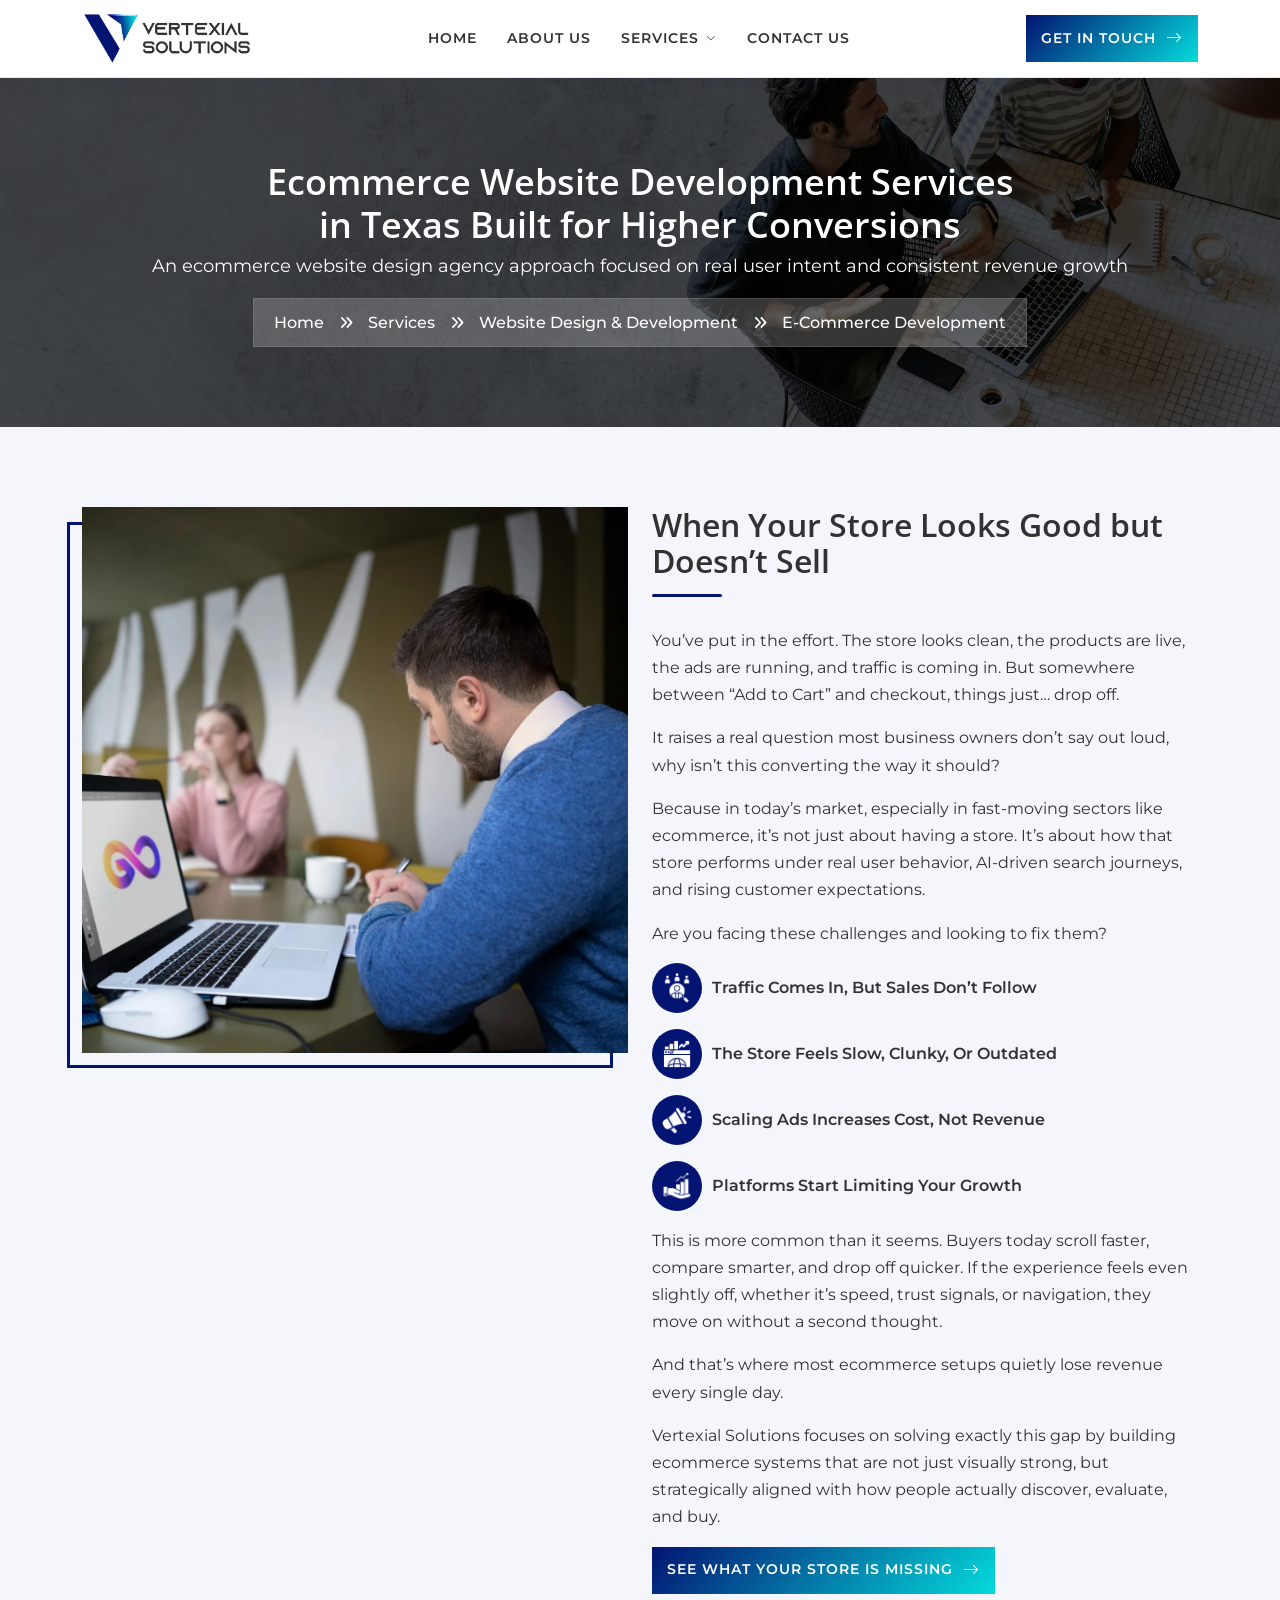
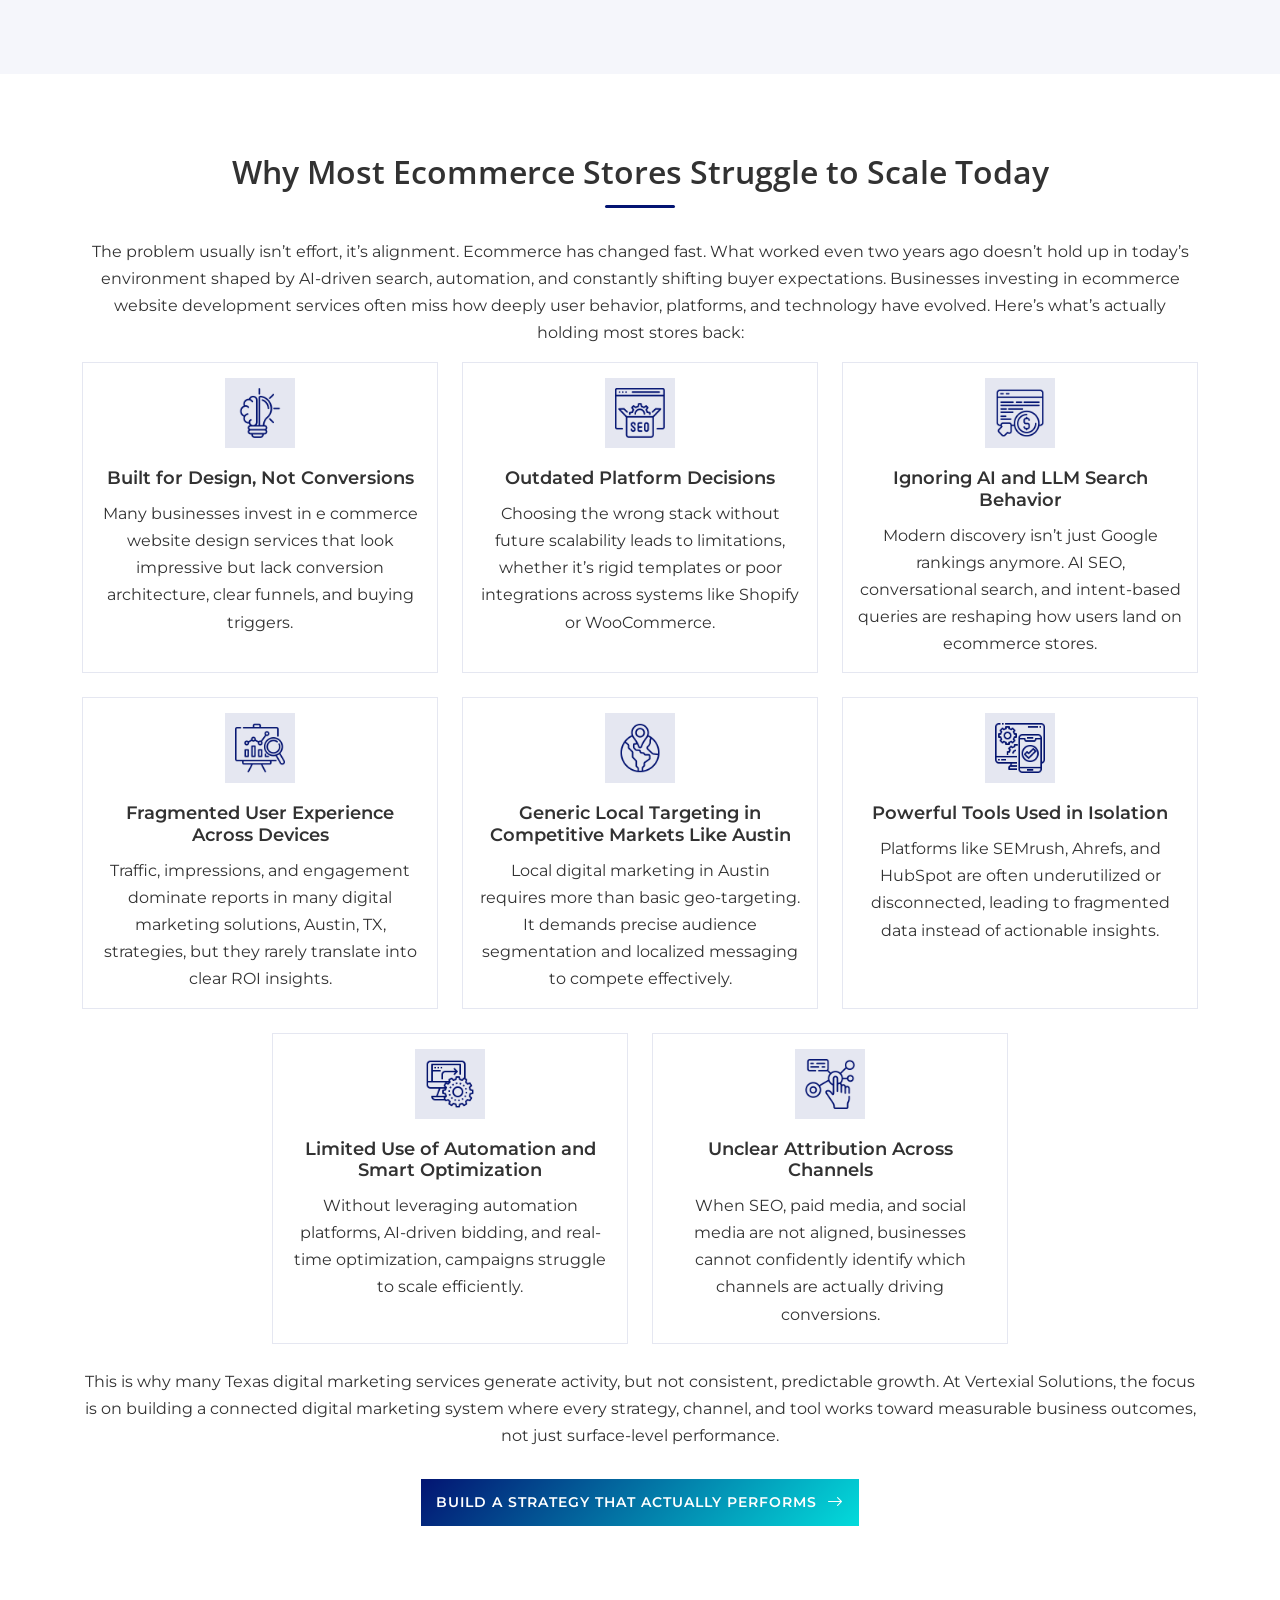
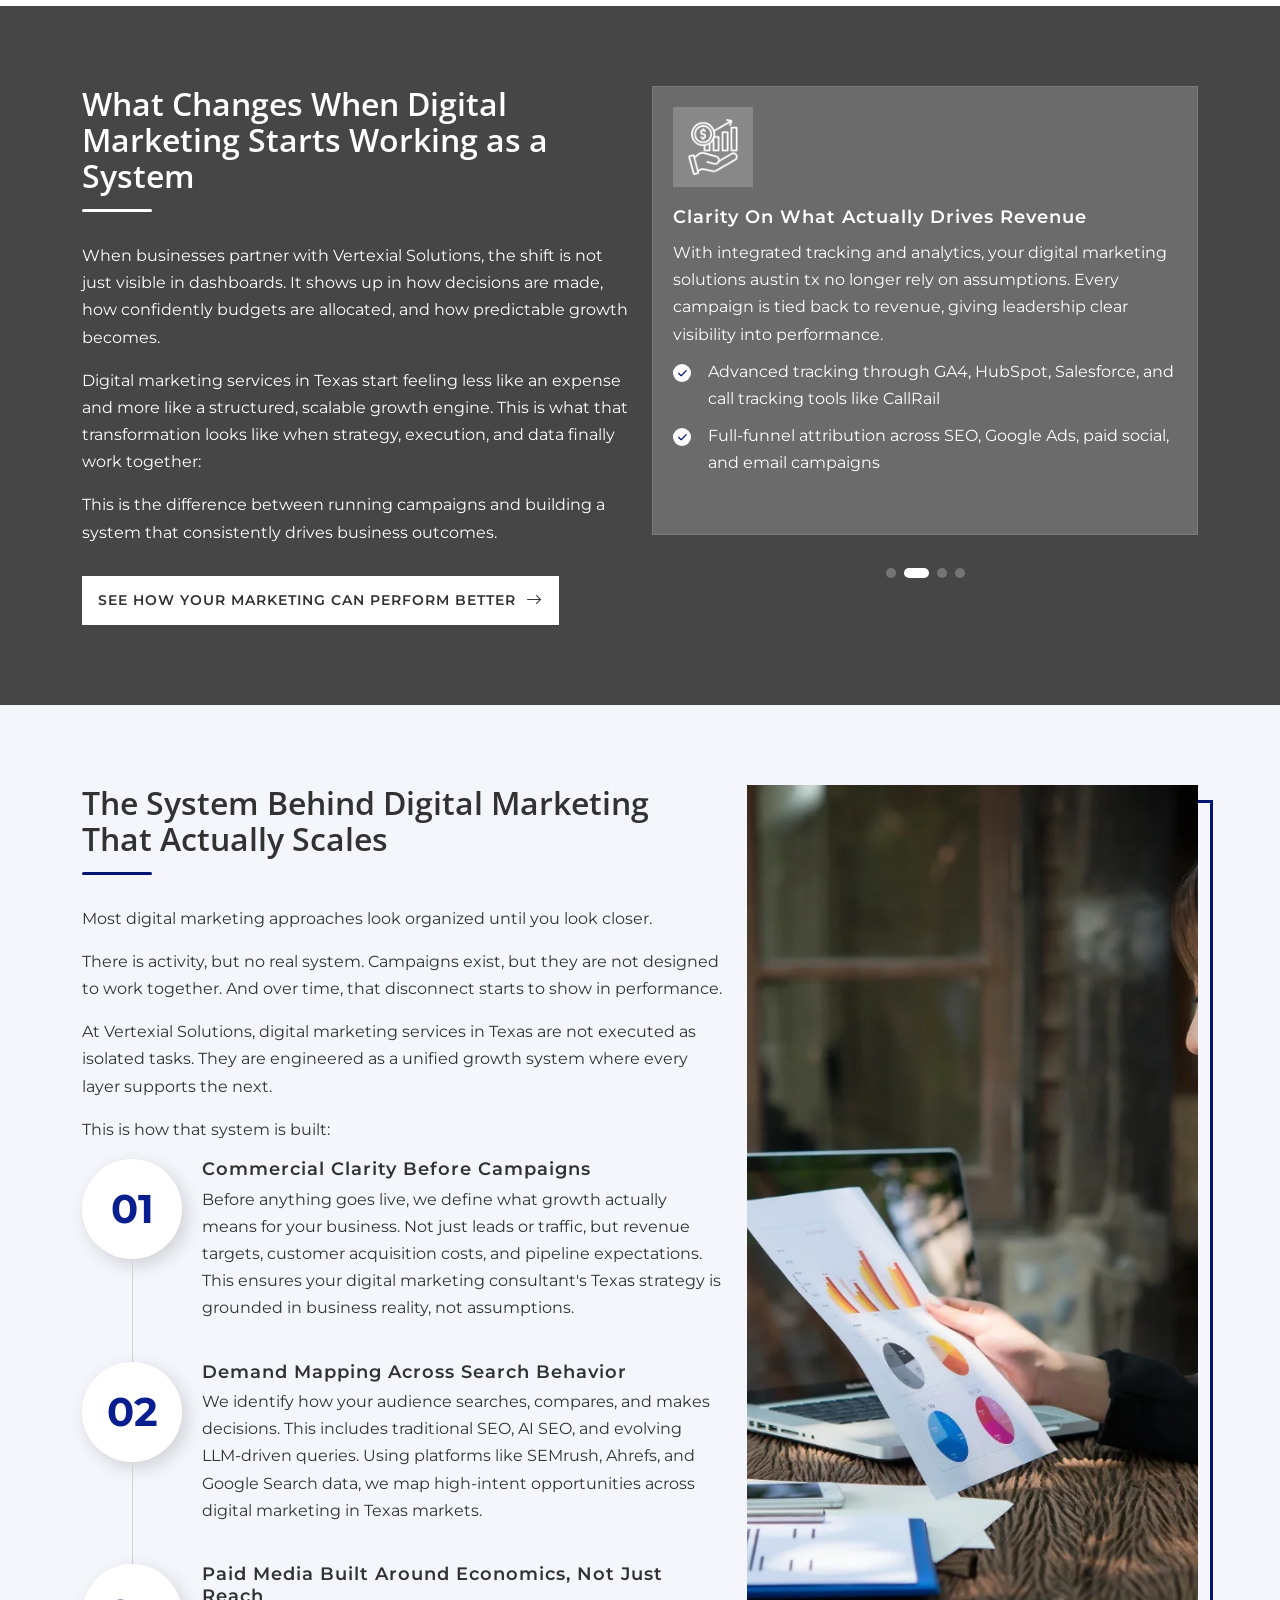
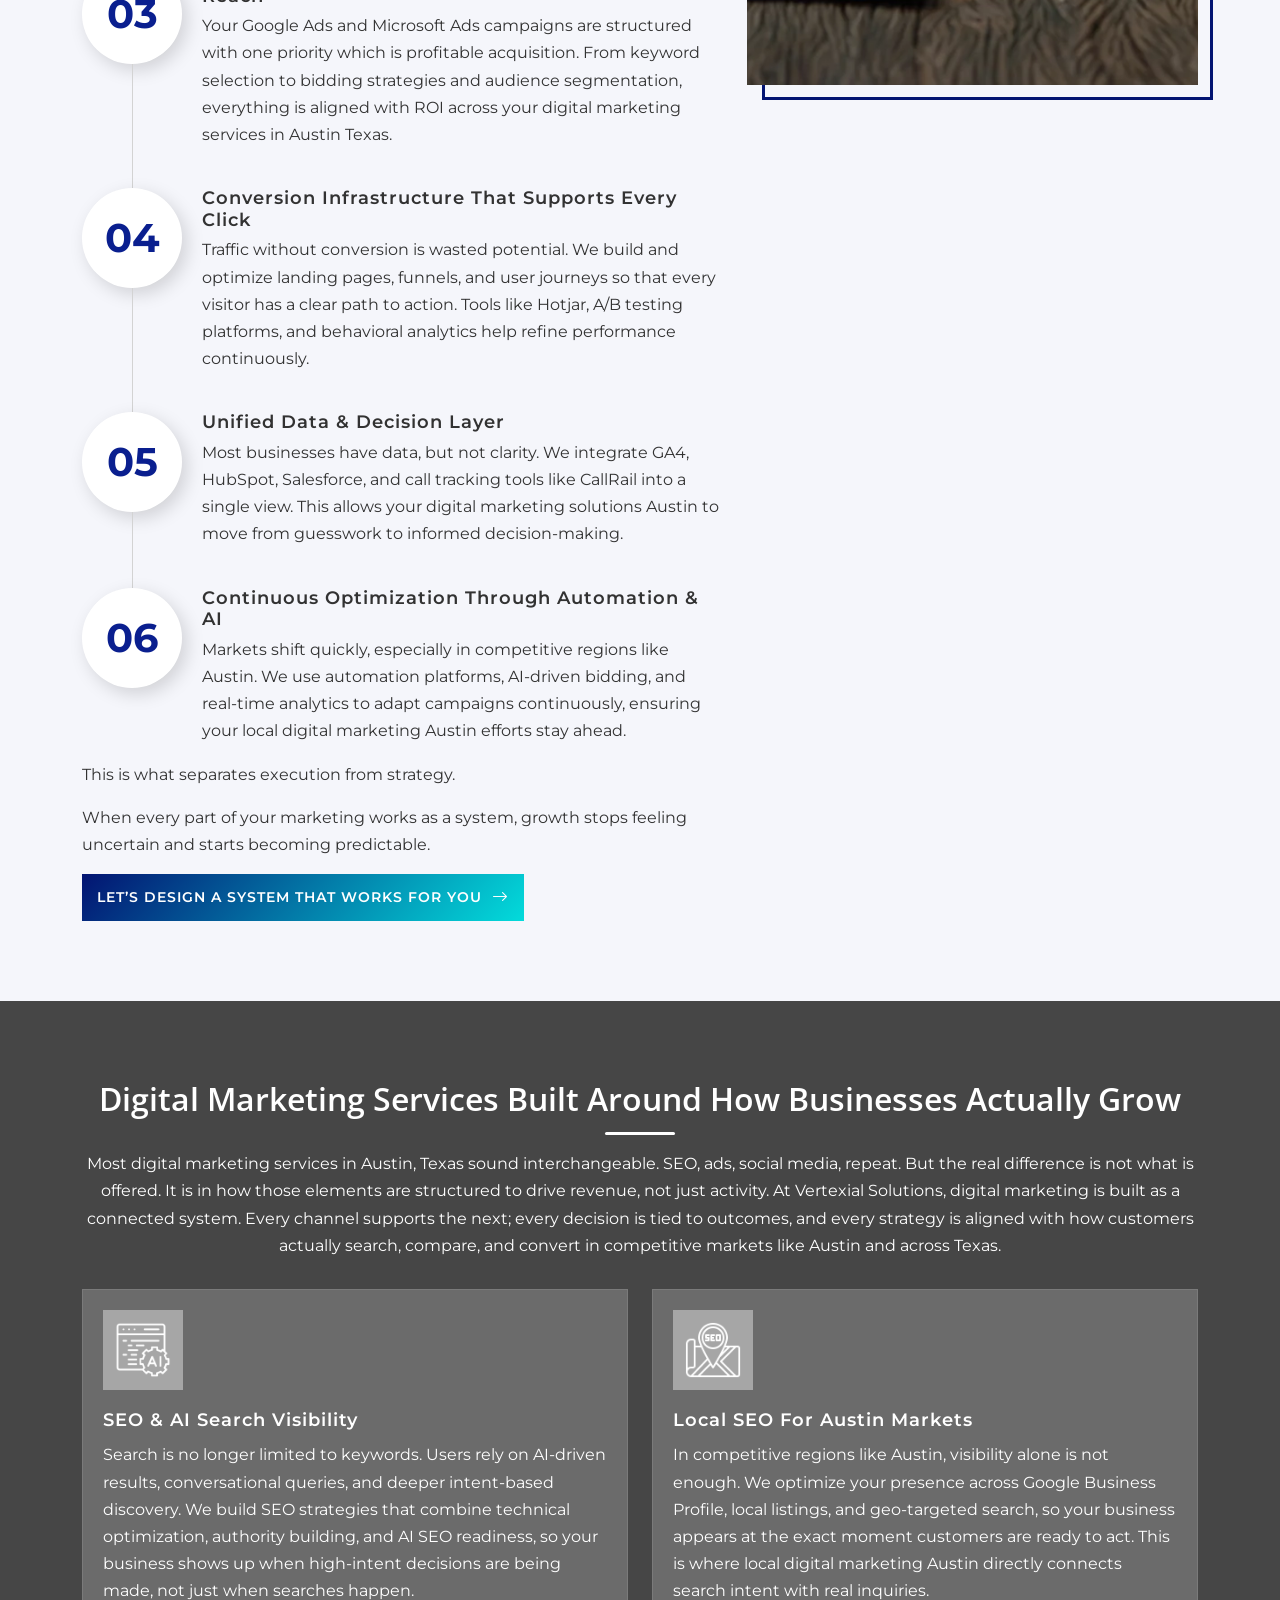
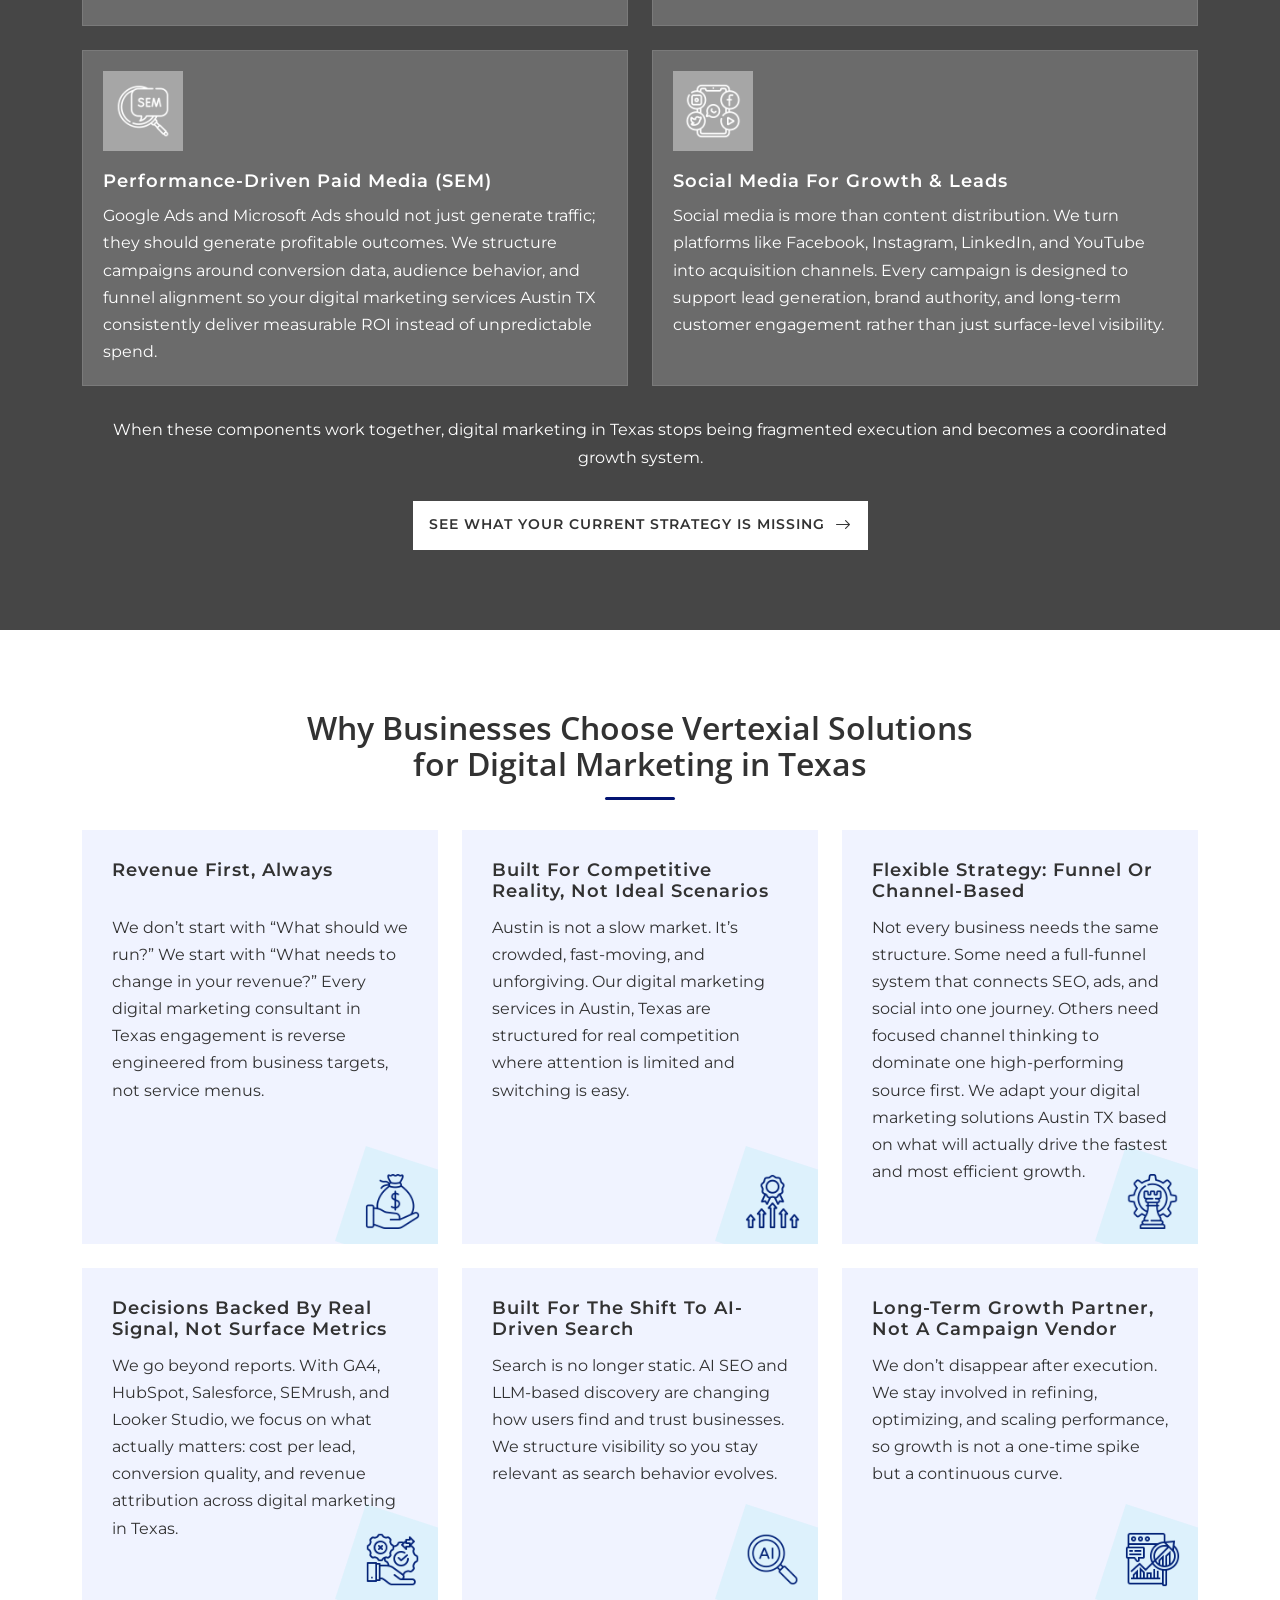
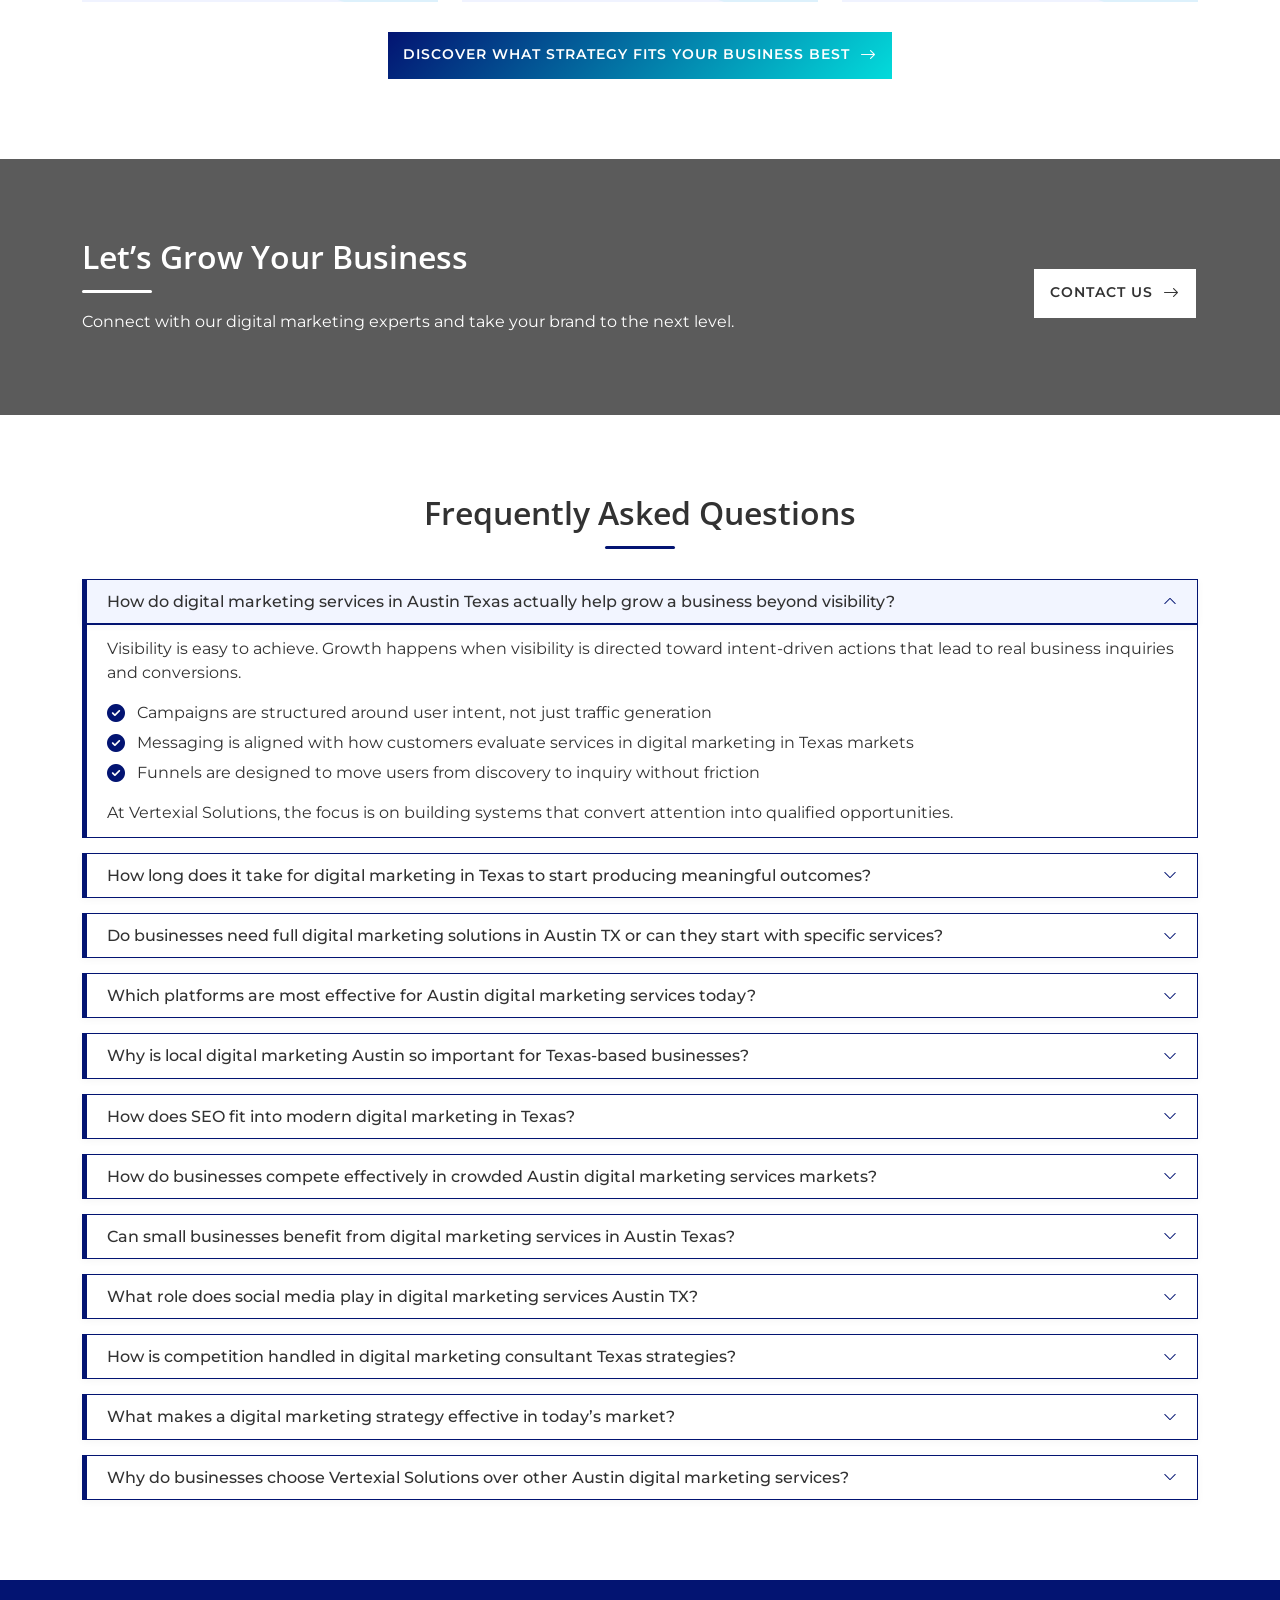
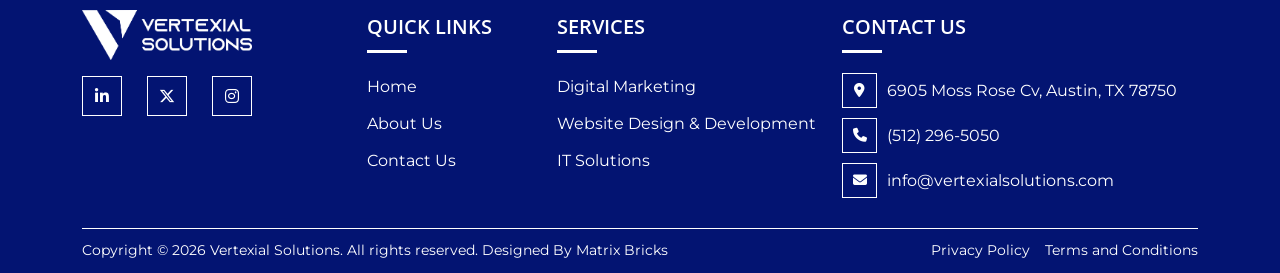
<file: e-commerce-development.html>
<!DOCTYPE html>
<html lang="en">

<head>
  <meta charset="UTF-8">
  <meta name="viewport" content="width=device-width, initial-scale=1.0">
  <meta name="robots" content="noindex, nofollow">
  <meta name="description"
    content="Vertexial Solutions - A Texas digital solutions agency fixing what's leaking revenue and driving ready-to-convert leads in Austin, Dallas, and Houston.">
  <title>Vertexial Solutions | Digital Solutions Agency Texas</title>
  <link rel="shortcut icon" type="image/x-icon" href="assets/img/favicon.png">
  <!-- Preconnects for speed -->
  <link rel="preconnect" href="https://fonts.googleapis.com">
  <link rel="preconnect" href="https://fonts.gstatic.com" crossorigin>
  <link rel="preconnect" href="https://images.unsplash.com">
  <link
    href="https://fonts.googleapis.com/css2?family=Syne:wght@400;600;700;800&family=Outfit:wght@300;400;500;600&display=swap"
    rel="stylesheet">
  <link rel="stylesheet" href="https://cdn.jsdelivr.net/npm/bootstrap@5.3.2/dist/css/bootstrap.min.css">
  <link rel="stylesheet" href="https://cdn.jsdelivr.net/npm/swiper@11/swiper-bundle.min.css">
  <link rel="stylesheet" href="https://cdnjs.cloudflare.com/ajax/libs/font-awesome/6.6.0/css/all.min.css">
  <link rel="stylesheet" href="https://cdn.jsdelivr.net/npm/bootstrap-icons@1.11.3/font/bootstrap-icons.min.css">
  <link rel="stylesheet" href="assets/css/style.css">
</head>

<body>
  <!-- NAVBAR -->
  <nav class="navbar navbar-v navbar-expand-lg" id="mainNav">
    <div class="container">
      <a class="nav-brand" href="#">
        <img src="assets/img/logo/vertexial-solutions-logo.png" alt="Vertexial Solutions Logo">
      </a>
      <!-- Mobile hamburger -->
      <button class="navbar-toggler border-0 shadow-none" type="button" data-bs-toggle="collapse"
        data-bs-target="#navMenu" aria-controls="navMenu" aria-expanded="false" aria-label="Toggle navigation">
        <span style="font-size:1.5rem;color:var(--ink);line-height:1"><i class="bi bi-list"
            id="hamburgerIcon"></i></span>
      </button>
      <div class="collapse navbar-collapse" id="navMenu">
        <ul class="navbar-nav ms-auto me-auto">
          <li class="nav-item"><a class="nav-link" href="./">Home</a></li>
          <li class="nav-item"><a class="nav-link" href="about-us.html">About Us</a></li>
          <li class="nav-item d-none d-lg-block">
            <a class="nav-link services-trigger" href="#services" id="servicesTrigger">
              Services <i class="bi bi-chevron-down"
                style="font-size:.6rem;vertical-align:middle;margin-left:.15rem;transition:transform .25s"
                id="servChevron"></i>
            </a>
          </li>
          <li class="nav-item d-lg-none">
            <a class="nav-link mob-services-toggle" href="#" id="mobServicesToggle">
              Services <span class="mob-arrow"><i class="bi bi-chevron-down"
                  style="font-size:.6rem;vertical-align:middle;margin-left:.15rem"></i></span>
            </a>
            <div class="mob-services-panel" id="mobServicesPanel">
              <span class="mob-cat-label">Digital Marketing</span>
              <div class="mob-sub-group">
                <h4 class="menu-mob-title-h4"><a href="#">SEO</a></h4>
                <a class="mob-svc-link" href="#"><i class="fa-solid fa-angles-right"></i> AI SEO</a>
                <a class="mob-svc-link" href="#"><i class="fa-solid fa-angles-right"></i> Local SEO</a>
                <h4 class="menu-mob-title-h4"><a href="#">SEM</a></h4>

                <h4 class="menu-mob-title-h4"><a href="#">SMM</a></h4>
                <a class="mob-svc-link" href="#"><i class="fa-solid fa-angles-right"></i> Social Media Management</a>
                <a class="mob-svc-link" href="#"><i class="fa-solid fa-angles-right"></i> Social Media Ads</a>
              </div>
              <span class="mob-cat-label">Website Design &amp; Development</span>
              <div class="mob-sub-group">
                <a class="mob-svc-link" href="#"><i class="fa-solid fa-angles-right"></i> E-Commerce Development</a>
                <a class="mob-svc-link" href="#"><i class="fa-solid fa-angles-right"></i> Corporate Website</a>
                <a class="mob-svc-link" href="#"><i class="fa-solid fa-angles-right"></i> App Development</a>
                <a class="mob-svc-link" href="#"><i class="fa-solid fa-angles-right"></i> UI/UX Design</a>
              </div>
              <span class="mob-cat-label">IT Solutions</span>
              <div class="mob-sub-group">
                <a class="mob-svc-link" href="#"><i class="fa-solid fa-angles-right"></i> Artificial Intelligence</a>
                <a class="mob-svc-link" href="#"><i class="fa-solid fa-angles-right"></i> Chatbot</a>
                <a class="mob-svc-link" href="#"><i class="fa-solid fa-angles-right"></i> DevOps</a>
                <a class="mob-svc-link" href="#"><i class="fa-solid fa-angles-right"></i> Data Engineering</a>
                <a class="mob-svc-link" href="#"><i class="fa-solid fa-angles-right"></i> Cloud Solutions</a>
              </div>
            </div>
          </li>
          <li class="nav-item"><a class="nav-link" href="">Contact Us</a></li>
          <!-- <li class="nav-item ms-lg-2">
            <a class="btn-v btn-v-pri" href="#">Get In Touch <i class="bi bi-arrow-right"></i></a>
          </li> -->
        </ul>
        <a class="btn-v btn-v-pri" href="#" data-bs-toggle="modal" data-bs-target="#popupForm">
          Get In Touch <i class="bi bi-arrow-right"></i>
        </a>
      </div>
    </div>
  </nav>
  <!-- BACKDROP -->
  <div class="mega-backdrop" id="megaBackdrop"></div>
  <div class="mega-menu" id="megaMenu">
    <div class="mega-inner">
      <div style="flex:1;display:flex;flex-direction:column;overflow:hidden">
        <div class="mega-panels">
          <div class="mega-panel active" id="panel-dm">
            <div class="mega-panel-label">Our Services</div>
            <div class="row">
              <div class="col-lg-4">
                <div class="mega-grid mega-grid-custom-dd-one">
                  <a href="digital-marketing.html" class="m-card featured">
                    <div class="m-card-ico"><span class="ico">
                        <img src="assets/img/icon/menu-icon-1.png">
                      </span></div>
                    <div class="m-card-body">
                      <div class="m-card-title">Digital Marketing</div>
                    </div>
                  </a>
                </div>
                <div class="mega-menu-custom-submenu-sec">
                  <h4><a href="#">SEO</a></h4>
                  <ul>
                    <li><a href="#">AI SEO</a></li>
                    <li><a href="#">Local SEO</a></li>
                  </ul>
                  <hr>
                  <h4><a href="#">SEM</a></h4>
                  <hr>
                  <h4><a href="#">SMM</a></h4>
                  <ul>
                    <li><a href="#">Social Media Management</a></li>
                    <li><a href="#">Social Media Ads</a></li>
                  </ul>
                </div>
              </div>
              <div class="col-lg-4">
                <div class="mega-grid mega-grid-custom-dd-one">
                  <a href="#" class="m-card featured">
                    <div class="m-card-ico"><span class="ico">
                        <img src="assets/img/icon/menu-icon-2.png">
                      </span></div>
                    <div class="m-card-body">
                      <div class="m-card-title">Website Design &amp; Development</div>
                    </div>
                  </a>
                </div>
                <div class="mega-menu-custom-submenu-sec">
                  <ul>
                    <li><a href="#">E-Commerce Development</a></li>
                    <li><a href="#">Corporate Website</a></li>
                    <li><a href="#">App Development</a></li>
                    <li><a href="#">UI/UX Design</a></li>
                  </ul>
                </div>
              </div>
              <div class="col-lg-4">
                <div class="mega-grid mega-grid-custom-dd-one">
                  <a href="#" class="m-card featured">
                    <div class="m-card-ico"><span class="ico">
                        <img src="assets/img/icon/menu-icon-3.png">
                      </span></div>
                    <div class="m-card-body">
                      <div class="m-card-title">IT Solutions</div>
                    </div>
                  </a>
                </div>
                <div class="mega-menu-custom-submenu-sec">
                  <ul>
                    <li><a href="#">Artificial Intelligence</a></li>
                    <li><a href="#">Chatbot</a></li>
                    <li><a href="#">DevOps</a></li>
                    <li><a href="#">Data Engineering</a></li>
                    <li><a href="#">Cloud Solutions</a></li>
                  </ul>
                </div>
              </div>
            </div>
          </div>
        </div>
      </div>
    </div>
  </div>

  <!-- Breadcrumb -->
  <section class="breadcrumb">
    <div class="container">
      <h1 class="breadcrumb-title">Ecommerce Website Development Services<br> in Texas Built for Higher Conversions</h1>
      <h2 class="breadcrumb-sub-title">An ecommerce website design agency approach focused on real user intent and
        consistent revenue growth</h2>
      <ul class="breadcrumb-nav">
        <li><a href="./">Home</a></li>
        <li><span class="separator"><i class="fa-solid fa-angles-right"></i></span></li>
        <li><a href="">Services</a></li>
        <li><span class="separator"><i class="fa-solid fa-angles-right"></i></span></li>
        <li>Website Design & Development</li>
        <li><span class="separator"><i class="fa-solid fa-angles-right"></i></span></li>
        <li>E-Commerce Development</li>
      </ul>
    </div>
  </section>

  <section class="digital-marketing-feels-off-custom-sec">
    <div class="container">
      <div class="row">
        <div class="col-lg-6">
          <div class="digital-marketing-feels-off-single-sidebar">
            <div class="digital-marketing-feels-off-img-sec">
              <img src="assets/img/home/digital-marketing-looks-right-img-one.webp" alt="Digital Marketing Image">
            </div>
          </div>
        </div>

        <div class="col-lg-6">
          <div class="digital-marketing-feels-off-single-content">
            <div class="dmfoffsc-entry">
              <div class="digital-marketing-feels-off-title-custom-sec">
                <h2 class="sec-title">
                  When Your Store Looks Good but Doesn’t Sell
                </h2>
                <p>You’ve put in the effort. The store looks clean, the products are live, the ads are running, and
                  traffic is coming in. But somewhere between “Add to Cart” and checkout, things just… drop off. </p>

                <p>It raises a real question most business owners don’t say out loud, why isn’t this converting the way
                  it should? </p>

                <p>Because in today’s market, especially in fast-moving sectors like ecommerce, it’s not just about
                  having a store. It’s about how that store performs under real user behavior, AI-driven search
                  journeys, and rising customer expectations. </p>

                <p>Are you facing these challenges and looking to fix them? </p>
                <div class="about-us-item-list-silver">
                  <div class="row">
                    <div class="col-lg-12">
                      <div class="about-us-item-silver">
                        <div class="icon-box">
                          <img src="assets/img/icon/dimafesico-icon-1.webp" alt="">
                        </div>
                        <div class="about-us-item-content-silver">
                          <h3>Traffic Comes In, But Sales Don’t Follow </h3>
                        </div>
                      </div>
                    </div>
                    <div class="col-lg-12">
                      <div class="about-us-item-silver">
                        <div class="icon-box">
                          <img src="assets/img/icon/dimafesico-icon-2.webp" alt="">
                        </div>
                        <div class="about-us-item-content-silver">
                          <h3>The Store Feels Slow, Clunky, Or Outdated </h3>
                        </div>
                      </div>
                    </div>
                    <div class="col-lg-12">
                      <div class="about-us-item-silver">
                        <div class="icon-box">
                          <img src="assets/img/icon/dimafesico-icon-3.webp" alt="">
                        </div>
                        <div class="about-us-item-content-silver">
                          <h3>Scaling Ads Increases Cost, Not Revenue </h3>
                        </div>
                      </div>
                    </div>
                    <div class="col-lg-12">
                      <div class="about-us-item-silver">
                        <div class="icon-box">
                          <img src="assets/img/icon/dimafesico-icon-4.webp" alt="">
                        </div>
                        <div class="about-us-item-content-silver">
                          <h3>Platforms Start Limiting Your Growth </h3>
                        </div>
                      </div>
                    </div>
                  </div>
                </div>
                <p> This is more common than it seems. Buyers today scroll faster, compare smarter, and drop off
                  quicker. If the experience feels even slightly off, whether it’s speed, trust signals, or navigation,
                  they move on without a second thought. </p>

                <p> And that’s where most ecommerce setups quietly lose revenue every single day. </p>

                <p> Vertexial Solutions focuses on solving exactly this gap by building ecommerce systems that are not
                  just visually strong, but strategically aligned with how people actually discover, evaluate, and buy.
                </p>
              </div>
            </div>
            <div class="rv mt-3">
              <a href="#" class="btn-v btn-v-pri">See What Your Store Is Missing
                <i class="bi bi-arrow-right"></i>
              </a>
            </div>
          </div>
        </div>
      </div>
    </div>
  </section>

  <section class="digital-marketing-performance-back-custom-sec">
    <div class="container">
      <div class="row">
        <div class="col-lg-12">
          <div class="digital-marketing-performance-back-custom-title-sec">
            <h2 class="sec-title">Why Most Ecommerce Stores Struggle to Scale Today </h2>
            <p>The problem usually isn’t effort, it’s alignment. Ecommerce has changed fast. What worked even two years
              ago doesn’t hold up in today’s environment shaped by AI-driven search, automation, and constantly shifting
              buyer expectations. Businesses investing in ecommerce website development services often miss how deeply
              user behavior, platforms, and technology have evolved. Here’s what’s actually holding most stores back:
            </p>
          </div>
        </div>
      </div>
      <div class="digital-marketing-perfor-back-col-six-sec">
        <div class="row justify-content-center">
          <div class="col-md-4">
            <div class="dimapeba-card-sec">
              <div class="dimapeba-img-sec">
                <img src="assets/img/icon/real-holding-icon-1.webp" alt="">
              </div>
              <div class="dimapeba-content-sec">
                <h4>Built for Design, Not Conversions </h4>
                <p>Many businesses invest in e commerce website design services that look impressive but lack conversion
                  architecture, clear funnels, and buying triggers. </p>
              </div>
            </div>
          </div>
          <div class="col-md-4">
            <div class="dimapeba-card-sec">
              <div class="dimapeba-img-sec">
                <img src="assets/img/icon/real-holding-icon-2.webp" alt="">
              </div>
              <div class="dimapeba-content-sec">
                <h4>Outdated Platform Decisions </h4>
                <p>Choosing the wrong stack without future scalability leads to limitations, whether it’s rigid templates or poor integrations across systems like Shopify or WooCommerce. </p>
              </div>
            </div>
          </div>
          <div class="col-md-4">
            <div class="dimapeba-card-sec">
              <div class="dimapeba-img-sec">
                <img src="assets/img/icon/real-holding-icon-3.webp" alt="">
              </div>
              <div class="dimapeba-content-sec">
                <h4>Ignoring AI and LLM Search Behavior
</h4>
                <p>Modern discovery isn’t just Google rankings anymore. AI SEO, conversational search, and intent-based queries are reshaping how users land on ecommerce stores.  </p>
              </div>
            </div>
          </div>
          <div class="col-md-4">
            <div class="dimapeba-card-sec">
              <div class="dimapeba-img-sec">
                <img src="assets/img/icon/real-holding-icon-4.webp" alt="">
              </div>
              <div class="dimapeba-content-sec">
                <h4>Fragmented User Experience Across Devices 
</h4>
                <p>Traffic, impressions, and engagement dominate reports in many digital marketing solutions, Austin,
                  TX, strategies, but they rarely translate into clear ROI insights.</p>
              </div>
            </div>
          </div>
          <div class="col-md-4">
            <div class="dimapeba-card-sec">
              <div class="dimapeba-img-sec">
                <img src="assets/img/icon/real-holding-icon-5.webp" alt="">
              </div>
              <div class="dimapeba-content-sec">
                <h4>Generic Local Targeting in Competitive Markets Like Austin</h4>
                <p>Local digital marketing in Austin requires more than basic geo-targeting. It demands precise audience
                  segmentation and localized messaging to compete effectively.</p>
              </div>
            </div>
          </div>
          <div class="col-md-4">
            <div class="dimapeba-card-sec">
              <div class="dimapeba-img-sec">
                <img src="assets/img/icon/real-holding-icon-6.webp" alt="">
              </div>
              <div class="dimapeba-content-sec">
                <h4>Powerful Tools Used in Isolation</h4>
                <p>Platforms like SEMrush, Ahrefs, and HubSpot are often underutilized or disconnected, leading to
                  fragmented data instead of actionable insights.</p>
              </div>
            </div>
          </div>
          <div class="col-md-4">
            <div class="dimapeba-card-sec">
              <div class="dimapeba-img-sec">
                <img src="assets/img/icon/real-holding-icon-7.webp" alt="">
              </div>
              <div class="dimapeba-content-sec">
                <h4>Limited Use of Automation and Smart Optimization</h4>
                <p>Without leveraging automation platforms, AI-driven bidding, and real-time optimization, campaigns
                  struggle to scale efficiently.</p>
              </div>
            </div>
          </div>
          <div class="col-md-4">
            <div class="dimapeba-card-sec">
              <div class="dimapeba-img-sec">
                <img src="assets/img/icon/real-holding-icon-8.webp" alt="">
              </div>
              <div class="dimapeba-content-sec">
                <h4>Unclear Attribution Across Channels</h4>
                <p>When SEO, paid media, and social media are not aligned, businesses cannot confidently identify which
                  channels are actually driving conversions.</p>
              </div>
            </div>
          </div>
        </div>
      </div>
      <div class="digital-marketing-performance-back-custom-title-sec">
        <p>This is why many Texas digital marketing services generate activity, but not consistent, predictable growth.
          At Vertexial Solutions, the focus is on building a connected digital marketing system where every strategy,
          channel, and tool works toward measurable business outcomes, not just surface-level performance.</p>
      </div>
      <div class="explore-cap-built-for-scale-btn-sec rv in">
        <a href="#" class="btn-v btn-v-pri">
          Build a Strategy That Actually Performs <i class="bi bi-arrow-right"></i>
        </a>
      </div>
    </div>
  </section>

  <section class="what-changes-does-digital-marketing-works-custom-sec">
    <div class="container">
      <div class="row">
        <div class="col-lg-6">
          <div class="whhdodi-title-sec">
            <h2 class="sec-title-three">What Changes When Digital Marketing Starts Working as a System</h2>
            <p>When businesses partner with Vertexial Solutions, the shift is not just visible in dashboards. It shows
              up in how decisions are made, how confidently budgets are allocated, and how predictable growth becomes.
            </p>
            <p>Digital marketing services in Texas start feeling less like an expense and more like a structured,
              scalable growth engine. This is what that transformation looks like when strategy, execution, and data
              finally work together:</p>
            <p>This is the difference between running campaigns and building a system that consistently drives business
              outcomes.</p>
            <div class="rv when-everything-starts-working-btn-sec">
              <a href="#" class="btn-v btn-v-light">See How Your Marketing Can Perform Better <i
                  class="bi bi-arrow-right"></i></a>
            </div>
          </div>
        </div>
        <div class="col-lg-6">
          <div class="swiper digital-marketing-works-swiper">
            <div class="swiper-wrapper">
              <div class="swiper-slide h-auto">
                <div class="digital-marketing-works-slide">
                  <div class="digital-marketing-works-icon">
                    <img src="assets/img/icon/digital-marketing-starts-working-icon-1.webp"
                      alt="Consistent Flow of High-Intent Leads">
                  </div>
                  <h4 class="digital-marketing-works-slider-title">Consistent Flow of High-Intent Leads</h4>
                  <p class="digital-marketing-works-body">When your SEO, paid media, and local digital marketing austin
                    efforts are aligned, you stop attracting just traffic and start attracting decision-ready audiences.
                    The focus shifts from volume to intent, where every campaign contributes to pipeline growth.</p>
                  <ul class="list-style-two">
                    <li>Stronger alignment between search intent, messaging, and landing page experience</li>
                    <li>Higher lead quality across channels like Google Search, LinkedIn, and local search</li>
                  </ul>
                </div>
              </div>
              <div class="swiper-slide h-auto">
                <div class="digital-marketing-works-slide">
                  <div class="digital-marketing-works-icon">
                    <img src="assets/img/icon/digital-marketing-starts-working-icon-2.webp"
                      alt="Clarity on What Actually Drives Revenue">
                  </div>
                  <h4 class="digital-marketing-works-slider-title">Clarity on What Actually Drives Revenue</h4>
                  <p class="digital-marketing-works-body">With integrated tracking and analytics, your digital marketing
                    solutions austin tx no longer rely on assumptions. Every campaign is tied back to revenue, giving
                    leadership clear visibility into performance.</p>
                  <ul class="list-style-two">
                    <li>Advanced tracking through GA4, HubSpot, Salesforce, and call tracking tools like CallRail</li>
                    <li>Full-funnel attribution across SEO, Google Ads, paid social, and email campaigns</li>
                  </ul>
                </div>
              </div>
              <div class="swiper-slide h-auto">
                <div class="digital-marketing-works-slide">
                  <div class="digital-marketing-works-icon">
                    <img src="assets/img/icon/digital-marketing-starts-working-icon-3.webp"
                      alt="Smarter, Data-Led Budget Allocation">
                  </div>
                  <h4 class="digital-marketing-works-slider-title">Smarter, Data-Led Budget Allocation</h4>
                  <p class="digital-marketing-works-body">Instead of spreading budgets across channels without
                    direction, your digital marketing in texas becomes performance-led. Spend is allocated based on real
                    outcomes, not assumptions.</p>
                  <ul class="list-style-two">
                    <li>AI-driven bidding and automation within Google Ads and Microsoft Ads</li>
                    <li>Performance insights powered by platforms like SEMrush, Ahrefs, and Google Looker Studio</li>
                  </ul>
                </div>
              </div>
              <div class="swiper-slide h-auto">
                <div class="digital-marketing-works-slide">
                  <div class="digital-marketing-works-icon">
                    <img src="assets/img/icon/digital-marketing-starts-working-icon-4.webp"
                      alt="Scalable Growth Built on Systems, Not Trial and Error">
                  </div>
                  <h4 class="digital-marketing-works-slider-title">Scalable Growth Built on Systems, Not Trial and Error
                  </h4>
                  <p class="digital-marketing-works-body">With the right mix of AI SEO, automation, and modern marketing
                    stacks, your growth becomes repeatable and easier to scale across competitive markets like Austin.
                  </p>
                  <ul class="list-style-two">
                    <li>Marketing automation using HubSpot, Zapier, and advanced workflow systems</li>
                    <li>Continuous optimization using tools like Surfer SEO, Clearscope, and data from evolving AI
                      search behavior</li>
                  </ul>
                </div>
              </div>
            </div>
            <div class="swiper-pagination dmw-custom-pag mt-4 position-relative" style="bottom:auto;"></div>
          </div>
        </div>
      </div>
    </div>
  </section>

  <section class="system-behind-digital-marketing-custom-sec">
    <div class="container">
      <div class="row">
        <div class="col-lg-7">
          <div class="system-behind-digital-marketing-single-content">
            <div class="sbdm-entry">
              <div class="system-behind-digital-marketing-title-custom-sec">
                <h2 class="sec-title">The System Behind Digital Marketing That Actually Scales</h2>
                <p>Most digital marketing approaches look organized until you look closer.</p>
                <p>There is activity, but no real system. Campaigns exist, but they are not designed to work together.
                  And over time, that disconnect starts to show in performance.</p>
                <p>At Vertexial Solutions, digital marketing services in Texas are not executed as isolated tasks. They
                  are engineered as a unified growth system where every layer supports the next.</p>
                <p>This is how that system is built:</p>
              </div>

              <div class="system-behind-digital-marketing-number-content-sec">

                <div class="sbdmanuco-card-sec">
                  <div class="sbdmanuco-img-sec">
                    <p>01</p>
                  </div>
                  <div class="sbdmanuco-content-sec">
                    <h3>Commercial Clarity Before Campaigns</h3>
                    <p>Before anything goes live, we define what growth actually means for your business. Not just leads
                      or traffic, but revenue targets, customer acquisition costs, and pipeline expectations. This
                      ensures your digital marketing consultant's Texas strategy is grounded in business reality, not
                      assumptions.</p>
                  </div>
                </div>


                <div class="sbdmanuco-card-sec">
                  <div class="sbdmanuco-img-sec">
                    <p>02</p>
                  </div>
                  <div class="sbdmanuco-content-sec">
                    <h3>Demand Mapping Across Search Behavior</h3>
                    <p>We identify how your audience searches, compares, and makes decisions. This includes traditional
                      SEO, AI SEO, and evolving LLM-driven queries. Using platforms like SEMrush, Ahrefs, and Google
                      Search data, we map high-intent opportunities across digital marketing in Texas markets.</p>
                  </div>
                </div>

                <div class="sbdmanuco-card-sec">
                  <div class="sbdmanuco-img-sec">
                    <p>03</p>
                  </div>
                  <div class="sbdmanuco-content-sec">
                    <h3>Paid Media Built Around Economics, Not Just Reach</h3>
                    <p>Your Google Ads and Microsoft Ads campaigns are structured with one priority which is profitable
                      acquisition. From keyword selection to bidding strategies and audience segmentation, everything is
                      aligned with ROI across your digital marketing services in Austin Texas.</p>
                  </div>
                </div>

                <div class="sbdmanuco-card-sec">
                  <div class="sbdmanuco-img-sec">
                    <p>04</p>
                  </div>
                  <div class="sbdmanuco-content-sec">
                    <h3>Conversion Infrastructure That Supports Every Click</h3>
                    <p>Traffic without conversion is wasted potential. We build and optimize landing pages, funnels, and
                      user journeys so that every visitor has a clear path to action. Tools like Hotjar, A/B testing
                      platforms, and behavioral analytics help refine performance continuously.</p>
                  </div>
                </div>

                <div class="sbdmanuco-card-sec">
                  <div class="sbdmanuco-img-sec">
                    <p>05</p>
                  </div>
                  <div class="sbdmanuco-content-sec">
                    <h3>Unified Data & Decision Layer</h3>
                    <p>Most businesses have data, but not clarity. We integrate GA4, HubSpot, Salesforce, and call
                      tracking tools like CallRail into a single view. This allows your digital marketing solutions
                      Austin to move from guesswork to informed decision-making.</p>
                  </div>
                </div>

                <div class="sbdmanuco-card-sec">
                  <div class="sbdmanuco-img-sec">
                    <p>06</p>
                  </div>
                  <div class="sbdmanuco-content-sec">
                    <h3>Continuous Optimization Through Automation & AI</h3>
                    <p>Markets shift quickly, especially in competitive regions like Austin. We use automation
                      platforms, AI-driven bidding, and real-time analytics to adapt campaigns continuously, ensuring
                      your local digital marketing Austin efforts stay ahead.</p>
                  </div>
                </div>

              </div>

              <div class="system-behind-digital-marketing-title-custom-sec">
                <p>This is what separates execution from strategy.</p>
                <p>When every part of your marketing works as a system, growth stops feeling uncertain and starts
                  becoming predictable.</p>
              </div>




            </div>
            <div class="rv mt-3">
              <a href="#" class="btn-v btn-v-pri">Let’s Design a System That Works for You
                <i class="bi bi-arrow-right"></i>
              </a>
            </div>
          </div>
        </div>
        <div class="col-lg-5">
          <div class="system-behind-digital-marketing-single-sidebar">
            <div class="system-behind-digital-marketing-img-sec">
              <img src="assets/img/home/digital-marketing-that-actually-scales-img.webp" alt="Digital Marketing Image">
            </div>
          </div>
        </div>
      </div>
    </div>
  </section>

  <section class="digital-marketing-services-built-grow-custom-sec">
    <div class="container">
      <div class="digital-marketing-services-built-grow-title-sec">
        <div class="row">
          <div class="col-lg-12">
            <h2 class="sec-title-one">Digital Marketing Services Built Around How Businesses Actually Grow</h2>
            <p>Most digital marketing services in Austin, Texas sound interchangeable. SEO, ads, social media, repeat.
              But the real difference is not what is offered. It is in how those elements are structured to drive
              revenue, not just activity. At Vertexial Solutions, digital marketing is built as a connected system.
              Every channel supports the
              next; every decision is tied to outcomes, and every strategy is aligned with how customers actually
              search, compare, and convert in competitive markets like Austin and across Texas.</p>
          </div>
        </div>
      </div>
      <div class="digital-marketing-services-built-grow-content-sec">
        <div class="row g-4">
          <div class="col-md-6">
            <div class="dinasebugr-card-sec">
              <div class="dinasebugr-img-sec">
                <img src="assets/img/icon/digital-marketing-services-built-business-icon-1.webp" alt="">
              </div>
              <div class="dinasebugr-content-sec">
                <h3>SEO & AI Search Visibility</h3>
                <p>Search is no longer limited to keywords. Users rely on AI-driven results, conversational queries, and
                  deeper intent-based discovery. We build SEO strategies that combine technical optimization, authority
                  building, and AI SEO readiness, so your business shows up when high-intent decisions are being made,
                  not just when searches happen.</p>
              </div>
            </div>
          </div>
          <div class="col-md-6">
            <div class="dinasebugr-card-sec">
              <div class="dinasebugr-img-sec">
                <img src="assets/img/icon/digital-marketing-services-built-business-icon-2.webp" alt="">
              </div>
              <div class="dinasebugr-content-sec">
                <h3>Local SEO for Austin Markets</h3>
                <p>In competitive regions like Austin, visibility alone is not enough. We optimize your presence across
                  Google Business Profile, local listings, and geo-targeted search, so your business appears at the
                  exact moment customers are ready to act. This is where local digital marketing Austin directly
                  connects search intent with real inquiries.</p>
              </div>
            </div>
          </div>
          <div class="col-md-6">
            <div class="dinasebugr-card-sec">
              <div class="dinasebugr-img-sec">
                <img src="assets/img/icon/digital-marketing-services-built-business-icon-3.webp" alt="">
              </div>
              <div class="dinasebugr-content-sec">
                <h3>Performance-Driven Paid Media (SEM)</h3>
                <p>Google Ads and Microsoft Ads should not just generate traffic; they should generate profitable
                  outcomes. We structure campaigns around conversion data, audience behavior, and funnel alignment so
                  your digital marketing services Austin TX consistently deliver measurable ROI instead of unpredictable
                  spend.</p>
              </div>
            </div>
          </div>
          <div class="col-md-6">
            <div class="dinasebugr-card-sec">
              <div class="dinasebugr-img-sec">
                <img src="assets/img/icon/digital-marketing-services-built-business-icon-4.webp" alt="">
              </div>
              <div class="dinasebugr-content-sec">
                <h3>Social Media for Growth & Leads</h3>
                <p>Social media is more than content distribution. We turn platforms like Facebook, Instagram, LinkedIn,
                  and YouTube into acquisition channels. Every campaign is designed to support lead generation, brand
                  authority, and long-term customer engagement rather than just surface-level visibility.</p>
              </div>
            </div>
          </div>
        </div>
      </div>
      <div class="digital-marketing-services-built-grow-para-sec">
        <div class="row">
          <div class="col-lg-12">
            <p>When these components work together, digital marketing in Texas stops being fragmented execution and
              becomes a coordinated growth system.</p>
            <div class="text-center rv when-everything-starts-working-btn-sec in">
              <a href="#" class="btn-v btn-v-light">See What Your Current Strategy Is Missing <i
                  class="bi bi-arrow-right"></i></a>
            </div>
          </div>
        </div>
      </div>
    </div>
  </section>

  <section class="digital-marketing-why-business-custom-sec">
    <div class="container">
      <div class="row">
        <div class="col-lg-12">
          <h2 class="sec-title">
            Why Businesses Choose Vertexial Solutions <br>for Digital Marketing in Texas
          </h2>
        </div>
      </div>
      <div class="digital-marketing-why-business-custom-card-sec">
        <div class="row g-4">
          <div class="col-md-4">
            <div class="feature-one__single fos-one-row-sec">
              <div class="feature-one__single-inner">
                <h3 class="feature-one__title">Revenue First, Always</h3>
                <p class="feature-one__text">We don’t start with “What should we run?” We start with “What needs to
                  change in your revenue?” Every digital marketing consultant in Texas engagement is reverse engineered
                  from business targets, not service menus.</p>
              </div>
              <div class="feature-one__icon">
                <img src="assets/img/icon/why-choose-business-icon-1.webp" alt="">
              </div>
            </div>
          </div>
          <div class="col-md-4">
            <div class="feature-one__single fos-one-row-sec">
              <div class="feature-one__single-inner">
                <h3 class="feature-one__title">Built for Competitive Reality, Not Ideal Scenarios</h3>
                <p class="feature-one__text">Austin is not a slow market. It’s crowded, fast-moving, and unforgiving.
                  Our digital marketing services in Austin, Texas are structured for real competition where attention is
                  limited and switching is easy.</p>
              </div>
              <div class="feature-one__icon">
                <img src="assets/img/icon/why-choose-business-icon-2.webp" alt="">
              </div>
            </div>
          </div>
          <div class="col-md-4">
            <div class="feature-one__single fos-one-row-sec">
              <div class="feature-one__single-inner">
                <h3 class="feature-one__title">Flexible Strategy: Funnel or Channel-Based</h3>
                <p class="feature-one__text">Not every business needs the same structure. Some need a full-funnel system
                  that connects SEO, ads, and social into one journey. Others need focused channel thinking to dominate
                  one high-performing source first. We adapt your digital marketing solutions Austin TX based on what
                  will actually drive the fastest and most efficient growth.</p>
              </div>
              <div class="feature-one__icon">
                <img src="assets/img/icon/why-choose-business-icon-3.webp" alt="">
              </div>
            </div>
          </div>
          <div class="col-md-4">
            <div class="feature-one__single fos-two-row-sec">
              <div class="feature-one__single-inner">
                <h3 class="feature-one__title">Decisions Backed by Real Signal, Not Surface Metrics</h3>
                <p class="feature-one__text">We go beyond reports. With GA4, HubSpot, Salesforce, SEMrush, and Looker
                  Studio, we focus on what actually matters: cost per lead, conversion quality, and revenue attribution
                  across digital marketing in Texas.</p>
              </div>
              <div class="feature-one__icon">
                <img src="assets/img/icon/why-choose-business-icon-4.webp" alt="">
              </div>
            </div>
          </div>
          <div class="col-md-4">
            <div class="feature-one__single fos-two-row-sec">
              <div class="feature-one__single-inner">
                <h3 class="feature-one__title">Built for the Shift to AI-Driven Search</h3>
                <p class="feature-one__text">Search is no longer static. AI SEO and LLM-based discovery are changing how
                  users find and trust businesses. We structure visibility so you stay relevant as search behavior
                  evolves.</p>
              </div>
              <div class="feature-one__icon">
                <img src="assets/img/icon/why-choose-business-icon-5.webp" alt="">
              </div>
            </div>
          </div>
          <div class="col-md-4">
            <div class="feature-one__single fos-two-row-sec">
              <div class="feature-one__single-inner">
                <h3 class="feature-one__title">Long-Term Growth Partner, not a Campaign Vendor</h3>
                <p class="feature-one__text">We don’t disappear after execution. We stay involved in refining,
                  optimizing, and scaling performance, so growth is not a one-time spike but a continuous curve.</p>
              </div>
              <div class="feature-one__icon">
                <img src="assets/img/icon/why-choose-business-icon-6.webp" alt="">
              </div>
            </div>
          </div>
        </div>
      </div>
      <div class="explore-cap-built-for-scale-btn-sec rv in">
        <a href="#" class="btn-v btn-v-pri">
          Discover What Strategy Fits Your Business Best <i class="bi bi-arrow-right"></i>
        </a>
      </div>
    </div>
  </section>


  <section class="digital-marketing-contact-us-custom-sec">
    <div class="container">
      <div class="row">
        <div class="col-lg-10">
          <div class="dima-contact-title-sec">
            <h2 class="sec-title-three">Let’s Grow Your Business</h2>
            <p>Connect with our digital marketing experts and take your brand to the next level.</p>
          </div>
        </div>
        <div class="col-lg-2">
          <div class="text-center rv when-everything-starts-working-btn-sec in">
            <a href="#" class="btn-v btn-v-light">Contact Us <i class="bi bi-arrow-right"></i></a>
          </div>
        </div>
      </div>
    </div>
  </section>


  <section class="faq-sec sec position-relative overflow-hidden">
    <div class="container position-relative z-2">
      <div class="row">
        <div class="col-lg-12">
          <h2 class="sec-title display-5 rv d1 text-center">
            Frequently Asked Questions
          </h2>
        </div>
      </div>

      <div class="row justify-content-center">
        <div class="col-lg-12">
          <div class="accordion acc-modern" id="faqL">

            <!-- ITEM 1 -->
            <div class="accordion-item">
              <h3 class="accordion-header">
                <button class="accordion-button" type="button" data-bs-toggle="collapse" data-bs-target="#f1"
                  aria-controls="f1">
                  How do digital marketing services in Austin Texas actually help grow a business beyond visibility?
                </button>
              </h3>
              <div id="f1" class="accordion-collapse collapse show" data-bs-parent="#faqL">
                <div class="accordion-body">
                  <p>Visibility is easy to achieve. Growth happens when visibility is directed toward intent-driven
                    actions that lead to real business inquiries and conversions.</p>
                  <ul>
                    <li>Campaigns are structured around user intent, not just traffic generation</li>
                    <li>Messaging is aligned with how customers evaluate services in digital marketing in Texas markets
                    </li>
                    <li>Funnels are designed to move users from discovery to inquiry without friction</li>
                  </ul>
                  <p>At Vertexial Solutions, the focus is on building systems that convert attention into qualified
                    opportunities.</p>
                </div>
              </div>
            </div>

            <!-- ITEM 2 -->
            <div class="accordion-item">
              <h3 class="accordion-header">
                <button class="accordion-button collapsed" type="button" data-bs-toggle="collapse" data-bs-target="#f2"
                  aria-controls="f2">
                  How long does it take for digital marketing in Texas to start producing meaningful outcomes?
                </button>
              </h3>
              <div id="f2" class="accordion-collapse collapse" data-bs-parent="#faqL">
                <div class="accordion-body">
                  <p>The timeline depends on competition, channel mix, and how structured the foundation is from the
                    start.</p>
                  <ul>
                    <li>Paid channels like Google Ads and Microsoft Ads can generate early traction once optimized</li>
                    <li>SEO and AI SEO build compounding visibility over time with consistent execution</li>
                    <li>Integrated strategies improve consistency across digital marketing services Austin Texas
                      campaigns</li>
                  </ul>
                  <p>Vertexial Solutions ensures expectations are aligned with how each channel naturally performs.</p>
                </div>
              </div>
            </div>

            <!-- ITEM 3 -->
            <div class="accordion-item">
              <h3 class="accordion-header">
                <button class="accordion-button collapsed" type="button" data-bs-toggle="collapse" data-bs-target="#f3"
                  aria-controls="f3">
                  Do businesses need full digital marketing solutions in Austin TX or can they start with specific
                  services?
                </button>
              </h3>
              <div id="f3" class="accordion-collapse collapse" data-bs-parent="#faqL">
                <div class="accordion-body">
                  <p>Not every business needs a full system immediately. The right structure depends on stage, budget,
                    and urgency.</p>
                  <ul>
                    <li>Some businesses begin with focused SEO or SEM to build quick momentum</li>
                    <li>Others require full-funnel systems combining SEO, ads, and social media</li>
                    <li>Hybrid approaches are common in digital marketing consultant Texas engagements</li>
                  </ul>
                  <p>Vertexial Solutions customizes strategy based on where impact can be created fastest.</p>
                </div>
              </div>
            </div>

            <!-- ITEM 4 -->
            <div class="accordion-item">
              <h3 class="accordion-header">
                <button class="accordion-button collapsed" type="button" data-bs-toggle="collapse" data-bs-target="#f4"
                  aria-controls="f4">
                  Which platforms are most effective for Austin digital marketing services today?
                </button>
              </h3>
              <div id="f4" class="accordion-collapse collapse" data-bs-parent="#faqL">
                <div class="accordion-body">
                  <p>Platform effectiveness depends on where your audience is actively making decisions, not just where
                    they are active.</p>
                  <ul>
                    <li>Google Search and Google Ads capture high-intent demand</li>
                    <li>LinkedIn is effective for B2B and professional service targeting</li>
                    <li>Facebook, Instagram, and YouTube support awareness and retargeting</li>
                  </ul>
                  <p>Vertexial Solutions selects platforms based on performance potential, not popularity.</p>
                </div>
              </div>
            </div>

            <!-- ITEM 5 -->
            <div class="accordion-item">
              <h3 class="accordion-header">
                <button class="accordion-button collapsed" type="button" data-bs-toggle="collapse" data-bs-target="#f5"
                  aria-controls="f5">
                  Why is local digital marketing Austin so important for Texas-based businesses?
                </button>
              </h3>
              <div id="f5" class="accordion-collapse collapse" data-bs-parent="#faqL">
                <div class="accordion-body">
                  <p>Local intent plays a major role in how customers choose service providers in competitive cities
                    like Austin.</p>
                  <ul>
                    <li>Local search directly connects businesses with nearby high-intent users</li>
                    <li>Google Business Profile optimization improves visibility in map-based results</li>
                    <li>Geo-targeted campaigns increase relevance and conversion likelihood</li>
                  </ul>
                  <p>Vertexial Solutions builds local strategies that align with real search behavior.</p>
                </div>
              </div>
            </div>

            <!-- ITEM 6 -->
            <div class="accordion-item">
              <h3 class="accordion-header">
                <button class="accordion-button collapsed" type="button" data-bs-toggle="collapse" data-bs-target="#f6"
                  aria-controls="f6">
                  How does SEO fit into modern digital marketing in Texas?
                </button>
              </h3>
              <div id="f6" class="accordion-collapse collapse" data-bs-parent="#faqL">
                <div class="accordion-body">
                  <p>SEO has evolved beyond rankings and is now closely tied to user intent and search experience.</p>
                  <ul>
                    <li>Supports long-term organic visibility across competitive keywords</li>
                    <li>Works alongside paid campaigns for full search coverage</li>
                    <li>Adapts to AI SEO and LLM-based search behavior trends</li>
                  </ul>
                  <p>Vertexial Solutions ensures SEO contributes to both discovery and conversions.</p>
                </div>
              </div>
            </div>

            <!-- ITEM 7 -->
            <div class="accordion-item">
              <h3 class="accordion-header">
                <button class="accordion-button collapsed" type="button" data-bs-toggle="collapse" data-bs-target="#f7"
                  aria-controls="f7">
                  How do businesses compete effectively in crowded Austin digital marketing services markets?
                </button>
              </h3>
              <div id="f7" class="accordion-collapse collapse" data-bs-parent="#faqL">
                <div class="accordion-body">
                  <p>Competition in Austin is strong, so success depends on precision rather than scale alone.</p>
                  <ul>
                    <li>Competitor analysis identifies gaps in messaging and targeting</li>
                    <li>High-intent audiences are prioritized over broad targeting strategies</li>
                    <li>Campaigns are refined continuously based on real user behavior</li>
                  </ul>
                  <p>Vertexial Solutions focuses on positioning that creates measurable differentiation.</p>
                </div>
              </div>
            </div>

            <!-- ITEM 8 (FIXED) -->
            <div class="accordion-item">
              <h3 class="accordion-header">
                <button class="accordion-button collapsed" type="button" data-bs-toggle="collapse" data-bs-target="#f8"
                  aria-controls="f8">
                  Can small businesses benefit from digital marketing services in Austin Texas?
                </button>
              </h3>
              <div id="f8" class="accordion-collapse collapse" data-bs-parent="#faqL">
                <div class="accordion-body">
                  <p>Yes, often more quickly than larger companies when strategy is focused and efficient.</p>
                  <ul>
                    <li>Local SEO helps smaller businesses gain visibility in targeted regions</li>
                    <li>Paid campaigns allow controlled, budget-aligned lead generation</li>
                    <li>Niche positioning improves engagement quality and conversion rates</li>
                  </ul>
                  <p>Vertexial Solutions builds scalable strategies that fit different business sizes.</p>
                </div>
              </div>
            </div>

            <!-- ITEM 9 -->
            <div class="accordion-item">
              <h3 class="accordion-header">
                <button class="accordion-button collapsed" type="button" data-bs-toggle="collapse" data-bs-target="#f9"
                  aria-controls="f9">
                  What role does social media play in digital marketing services Austin TX?
                </button>
              </h3>
              <div id="f9" class="accordion-collapse collapse" data-bs-parent="#faqL">
                <div class="accordion-body">
                  <p>Social media now supports both visibility and conversion when used strategically.</p>
                  <ul>
                    <li>Platforms include Facebook, Instagram, LinkedIn, and YouTube</li>
                    <li>Supports brand trust, engagement, and retargeting campaigns</li>
                    <li>Works alongside SEO and paid ads to reinforce messaging</li>
                  </ul>
                  <p>Vertexial Solutions integrates social media into broader acquisition systems.</p>
                </div>
              </div>
            </div>

            <!-- ITEM 10 -->
            <div class="accordion-item">
              <h3 class="accordion-header">
                <button class="accordion-button collapsed" type="button" data-bs-toggle="collapse" data-bs-target="#f10"
                  aria-controls="f10">
                  How is competition handled in digital marketing consultant Texas strategies?
                </button>
              </h3>
              <div id="f10" class="accordion-collapse collapse" data-bs-parent="#faqL">
                <div class="accordion-body">
                  <p>Competitive markets require deeper analysis, not just higher spend.</p>
                  <ul>
                    <li>Competitor strategies are analyzed using tools like SEMrush and Ahrefs</li>
                    <li>Opportunities are identified in underserved keywords and audiences</li>
                    <li>Campaigns are refined based on real-time performance signals</li>
                  </ul>
                  <p>Vertexial Solutions builds strategies designed to outperform, not just participate.</p>
                </div>
              </div>
            </div>

            <!-- ITEM 11 -->
            <div class="accordion-item">
              <h3 class="accordion-header">
                <button class="accordion-button collapsed" type="button" data-bs-toggle="collapse" data-bs-target="#f11"
                  aria-controls="f11">
                  What makes a digital marketing strategy effective in today’s market?
                </button>
              </h3>
              <div id="f11" class="accordion-collapse collapse" data-bs-parent="#faqL">
                <div class="accordion-body">
                  <p>Effectiveness comes from alignment between audience behavior, messaging, and execution.</p>
                  <ul>
                    <li>Clear understanding of search intent and decision pathways</li>
                    <li>Integration across SEO, SEM, and social media channels</li>
                    <li>Continuous optimization based on performance insights</li>
                  </ul>
                  <p>Vertexial Solutions ensures strategies are built for adaptability and growth.</p>
                </div>
              </div>
            </div>

            <!-- ITEM 12 -->
            <div class="accordion-item">
              <h3 class="accordion-header">
                <button class="accordion-button collapsed" type="button" data-bs-toggle="collapse" data-bs-target="#f12"
                  aria-controls="f12">
                  Why do businesses choose Vertexial Solutions over other Austin digital marketing services?
                </button>
              </h3>
              <div id="f12" class="accordion-collapse collapse" data-bs-parent="#faqL">
                <div class="accordion-body">
                  <p>Because most businesses are not looking for more marketing activity, they are looking for clarity
                    and control over outcomes.</p>
                  <ul>
                    <li>Structured approach across SEO, paid media, and social channels</li>
                    <li>Focus on business outcomes instead of isolated metrics</li>
                    <li>Built for scalable digital marketing in Texas environments</li>
                  </ul>
                  <p>Vertexial Solutions prioritizes systems that make growth predictable and measurable.</p>
                </div>
              </div>
            </div>

          </div>
        </div>
      </div>
    </div>
    <div class="faq-bg"></div>
  </section>

  <!-- FOOTER -->
  <footer class="site-footer">
    <div class="container">
      <div class="row gy-4">
        <div class="col-lg-3">
          <div class="f-brand mb-3">
            <img src="assets/img/logo/vertexial-solutions-white-logo.webp" alt="Vertexial Solutions Logo">
          </div>
          <div class="footer-social-media-sec">
            <a href="#" target="_blank" aria-label="LinkedIn">
              <i class="fa-brands fa-linkedin-in"></i>
            </a>

            <a href="#" target="_blank" aria-label="Twitter">
              <i class="fa-brands fa-x-twitter"></i>
            </a>

            <a href="#" target="_blank" aria-label="Instagram">
              <i class="fa-brands fa-instagram"></i>
            </a>
          </div>
        </div>
        <div class="col-lg-2">
          <div class="f-link-custom-para">
            <div class="f-col-title">Quick Links</div>
            <p><a href="./" class="f-link">Home</a></p>
            <p><a href="about-us.html" class="f-link">About Us</a></p>
            <!-- <a href="#" class="f-link">Services</a> -->
            <p><a href="#" class="f-link">Contact Us</a></p>
          </div>
        </div>
        <div class="col-lg-3">
          <div class="f-link-custom-para">
            <div class="f-col-title">Services</div>
            <p><a href="digital-marketing.html" class="f-link">Digital Marketing</a></p>
            <p><a href="#" class="f-link">Website Design & Development</a></p>
            <p><a href="#" class="f-link">IT Solutions</a></p>
          </div>
        </div>
        <div class="col-lg-4">
          <div class="f-col-title">Contact Us</div>
          <div class="footer-contact-us-icon-content-sec">

            <div class="f-contact-item">
              <i class="fa-solid fa-location-dot"></i>
              <a href="#" target="_blank" class="f-link">
                6905 Moss Rose Cv, Austin, TX 78750
              </a>
            </div>

            <div class="f-contact-item">
              <i class="fa-solid fa-phone"></i>
              <a href="tel:+15122965050" class="f-link">
                (512) 296-5050
              </a>
            </div>

            <div class="f-contact-item">
              <i class="fa-solid fa-envelope"></i>
              <a href="mailto:info@vertexialsolutions.com" class="f-link">
                info@vertexialsolutions.com
              </a>
            </div>

          </div>
        </div>
      </div>
      <hr class="f-divider">
      <div class="home-copyright-custom-sec">
        <span>Copyright © 2026 Vertexial Solutions. All rights reserved. Designed By <a
            href="https://www.matrixbricks.com/" target="_blank">Matrix Bricks</a></span>
        <div class="home-copyright-custom-pp-tac-sec">
          <a href="#" class="f-link" style="display:inline;">Privacy Policy</a>
          <a href="#" class="f-link" style="display:inline;">Terms and Conditions</a>
        </div>
      </div>
    </div>
  </footer>

  <!-- Modal -->
  <div class="modal fade verti-solu-modal-form-sp-sec" id="popupForm" tabindex="-1" aria-hidden="true">
    <div class="modal-dialog modal-dialog-centered">
      <div class="modal-content">

        <!-- Header -->
        <div class="modal-header">
          <h5 class="modal-title">Enquiry form</h5>
          <button type="button" class="btn-close btn-close-white" data-bs-dismiss="modal"></button>
        </div>

        <!-- Body -->
        <div class="modal-body">
          <form>

            <div class="mb-3">
              <input type="text" class="form-control" placeholder="Enter Name">
            </div>

            <div class="mb-3">
              <input type="tel" class="form-control" placeholder="Enter Phone Number">
            </div>

            <div class="mb-3">
              <input type="email" class="form-control" placeholder="Enter Email">
            </div>

            <div class="mb-3">
              <select class="form-select">
                <option value="">Select Services</option>
                <option>SEO</option>
                <option>SEM</option>
                <option>SMM</option>
                <option>E-Commerce Development</option>
                <option>Corporate Website</option>
                <option>App Development</option>
                <option>UI/UX Design</option>
                <option>Artificial Intelligence</option>
                <option>Chatbot</option>
                <option>DevOps</option>
                <option>Data Engineering</option>
                <option>Cloud Solutions</option>
              </select>
            </div>

            <div class="mb-3">
              <textarea class="form-control" rows="3" placeholder="Enter Message"></textarea>
            </div>

            <div class="text-center">
              <button type="submit" class="btn-v btn-v-pri">
                Submit
              </button>
            </div>

          </form>
        </div>

      </div>
    </div>
  </div>


  <script src="https://cdn.jsdelivr.net/npm/bootstrap@5.3.2/dist/js/bootstrap.bundle.min.js" defer></script>
  <script src="https://cdn.jsdelivr.net/npm/swiper@11/swiper-bundle.min.js" defer></script>
  <script src="assets/js/main.js"></script>

</body>

</html>
</file>
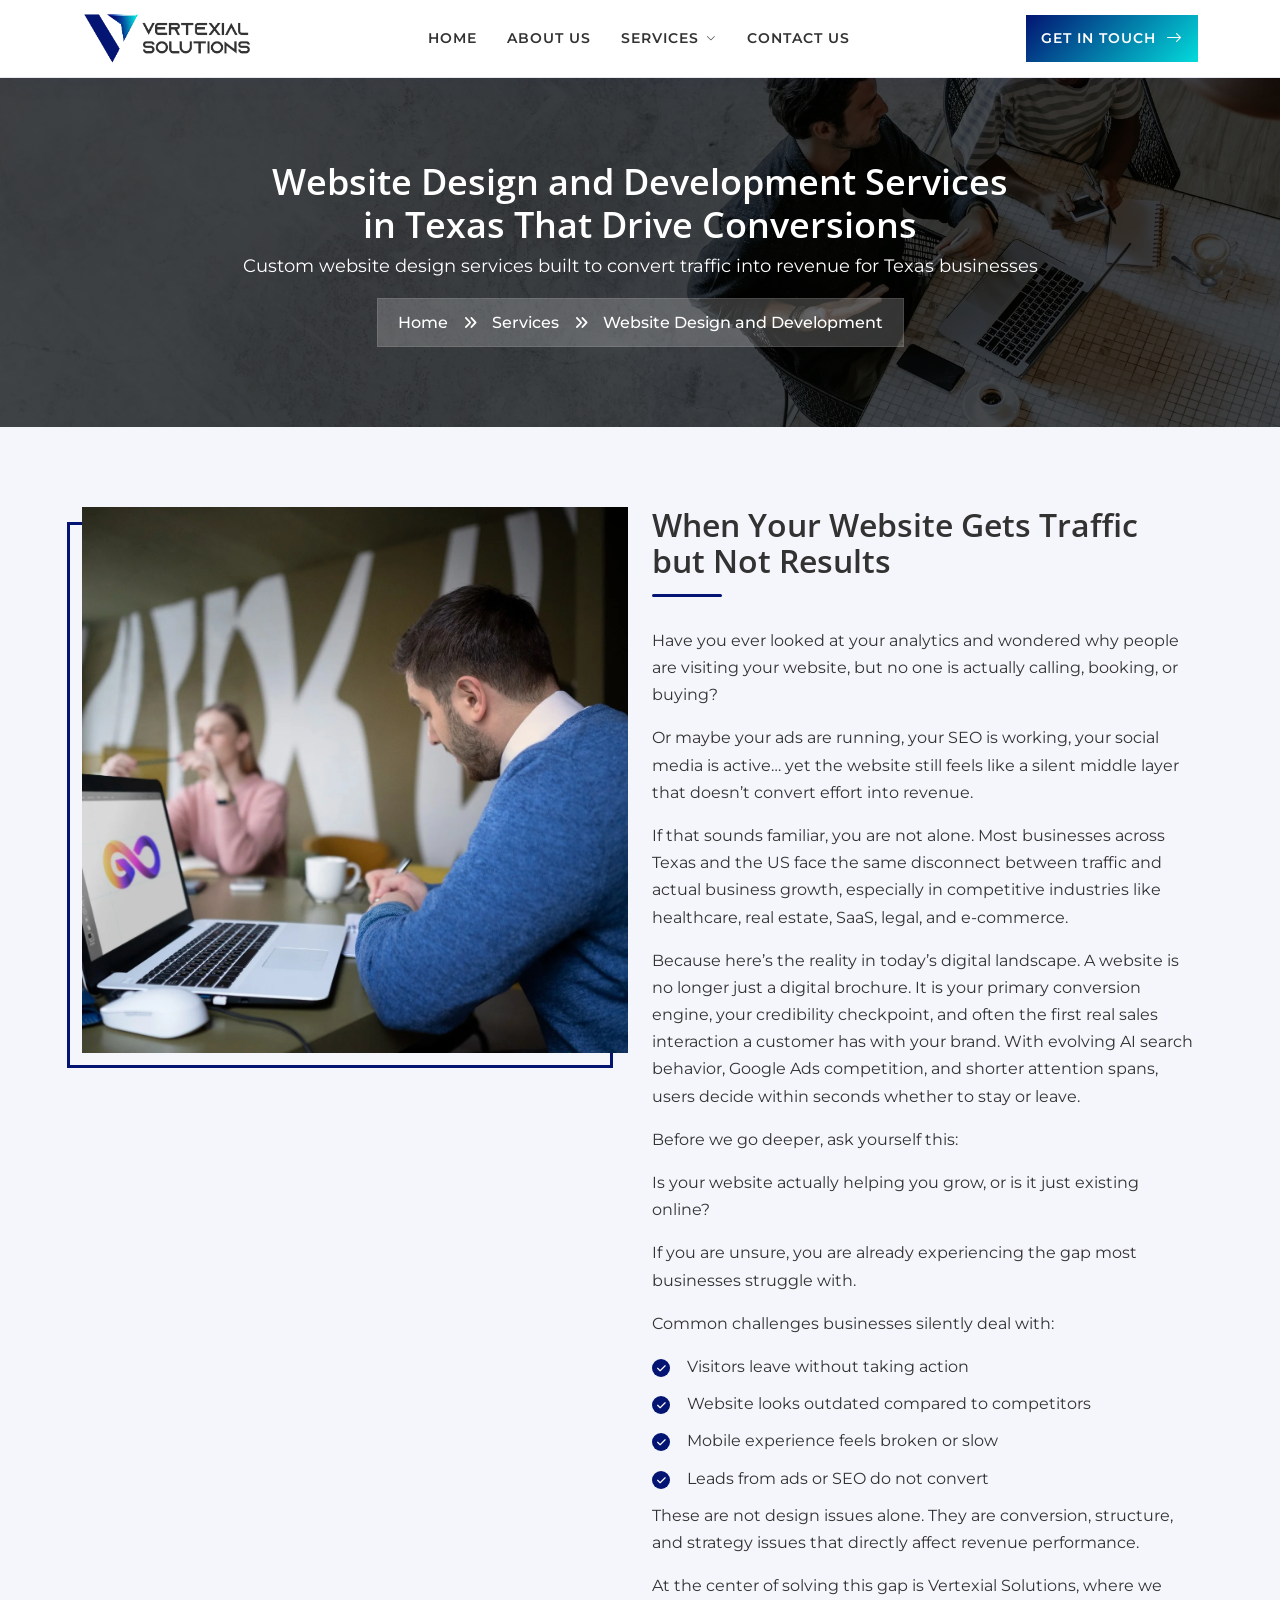
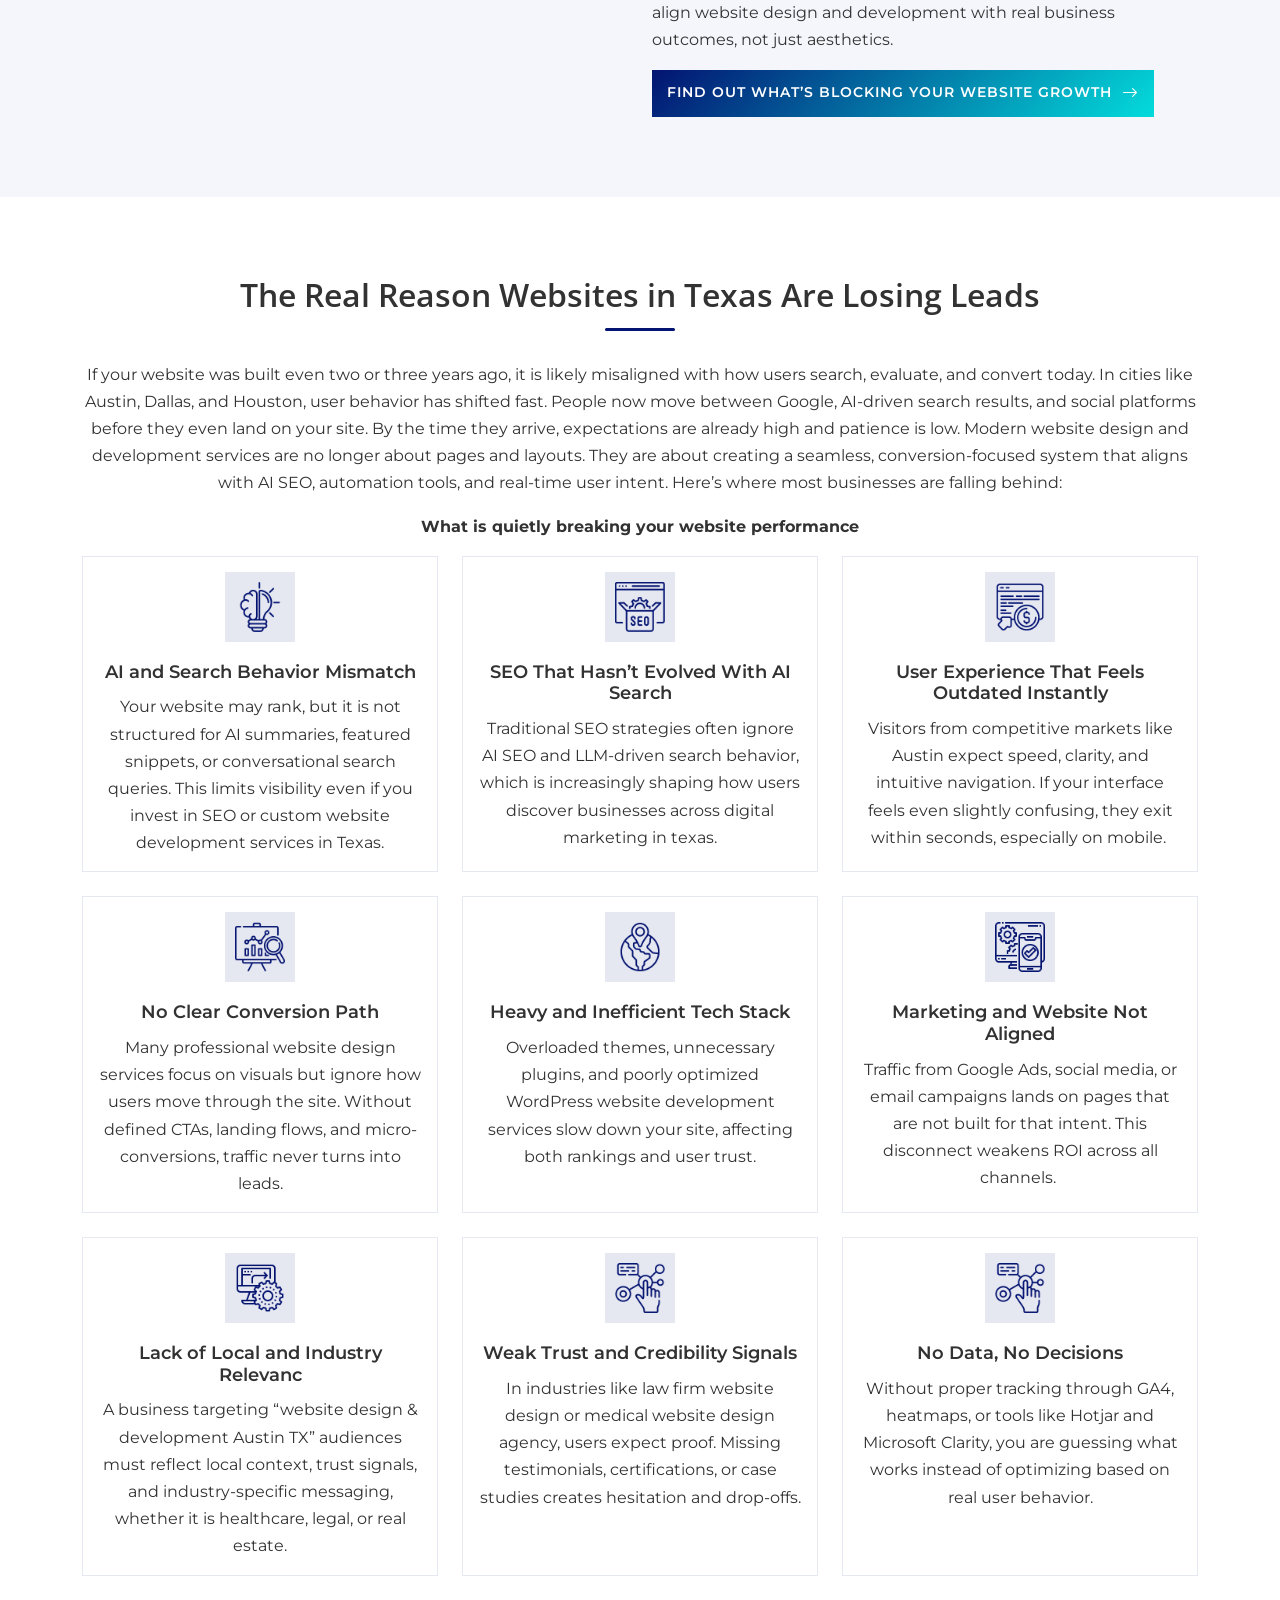
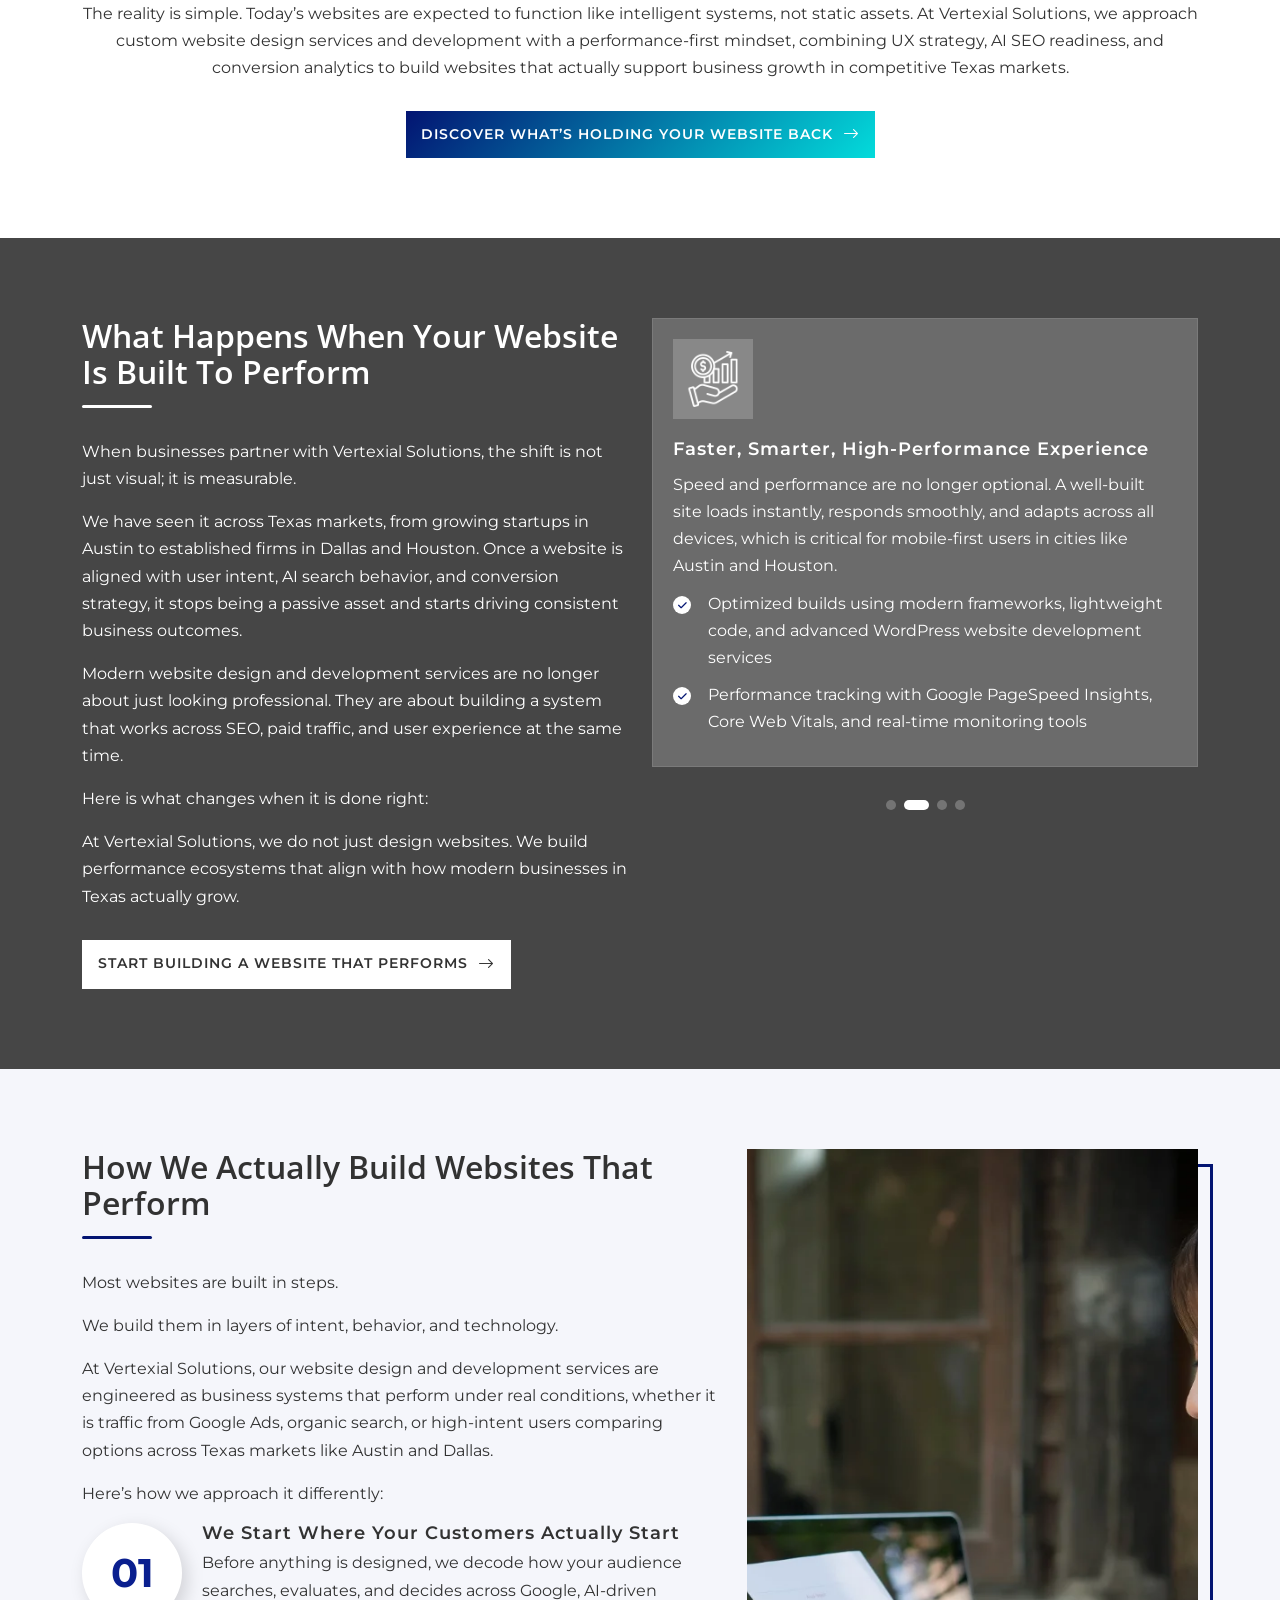
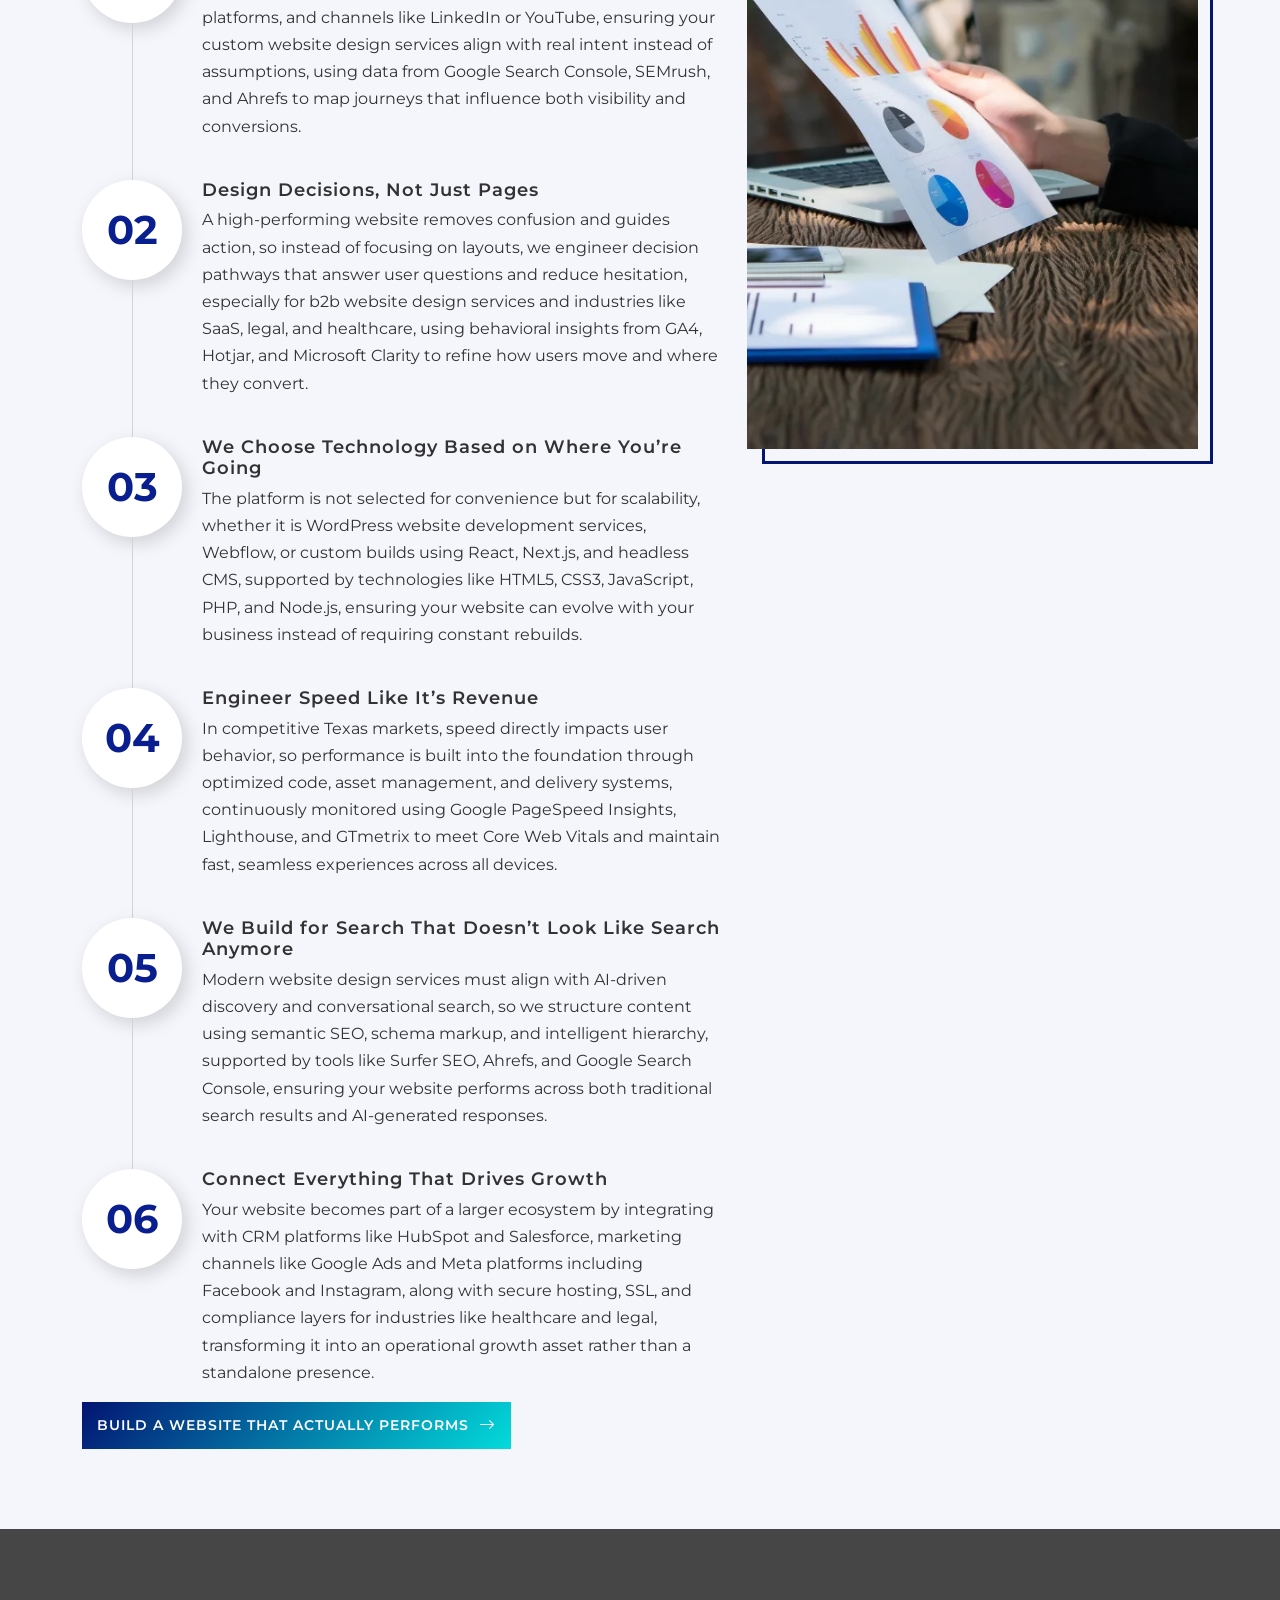
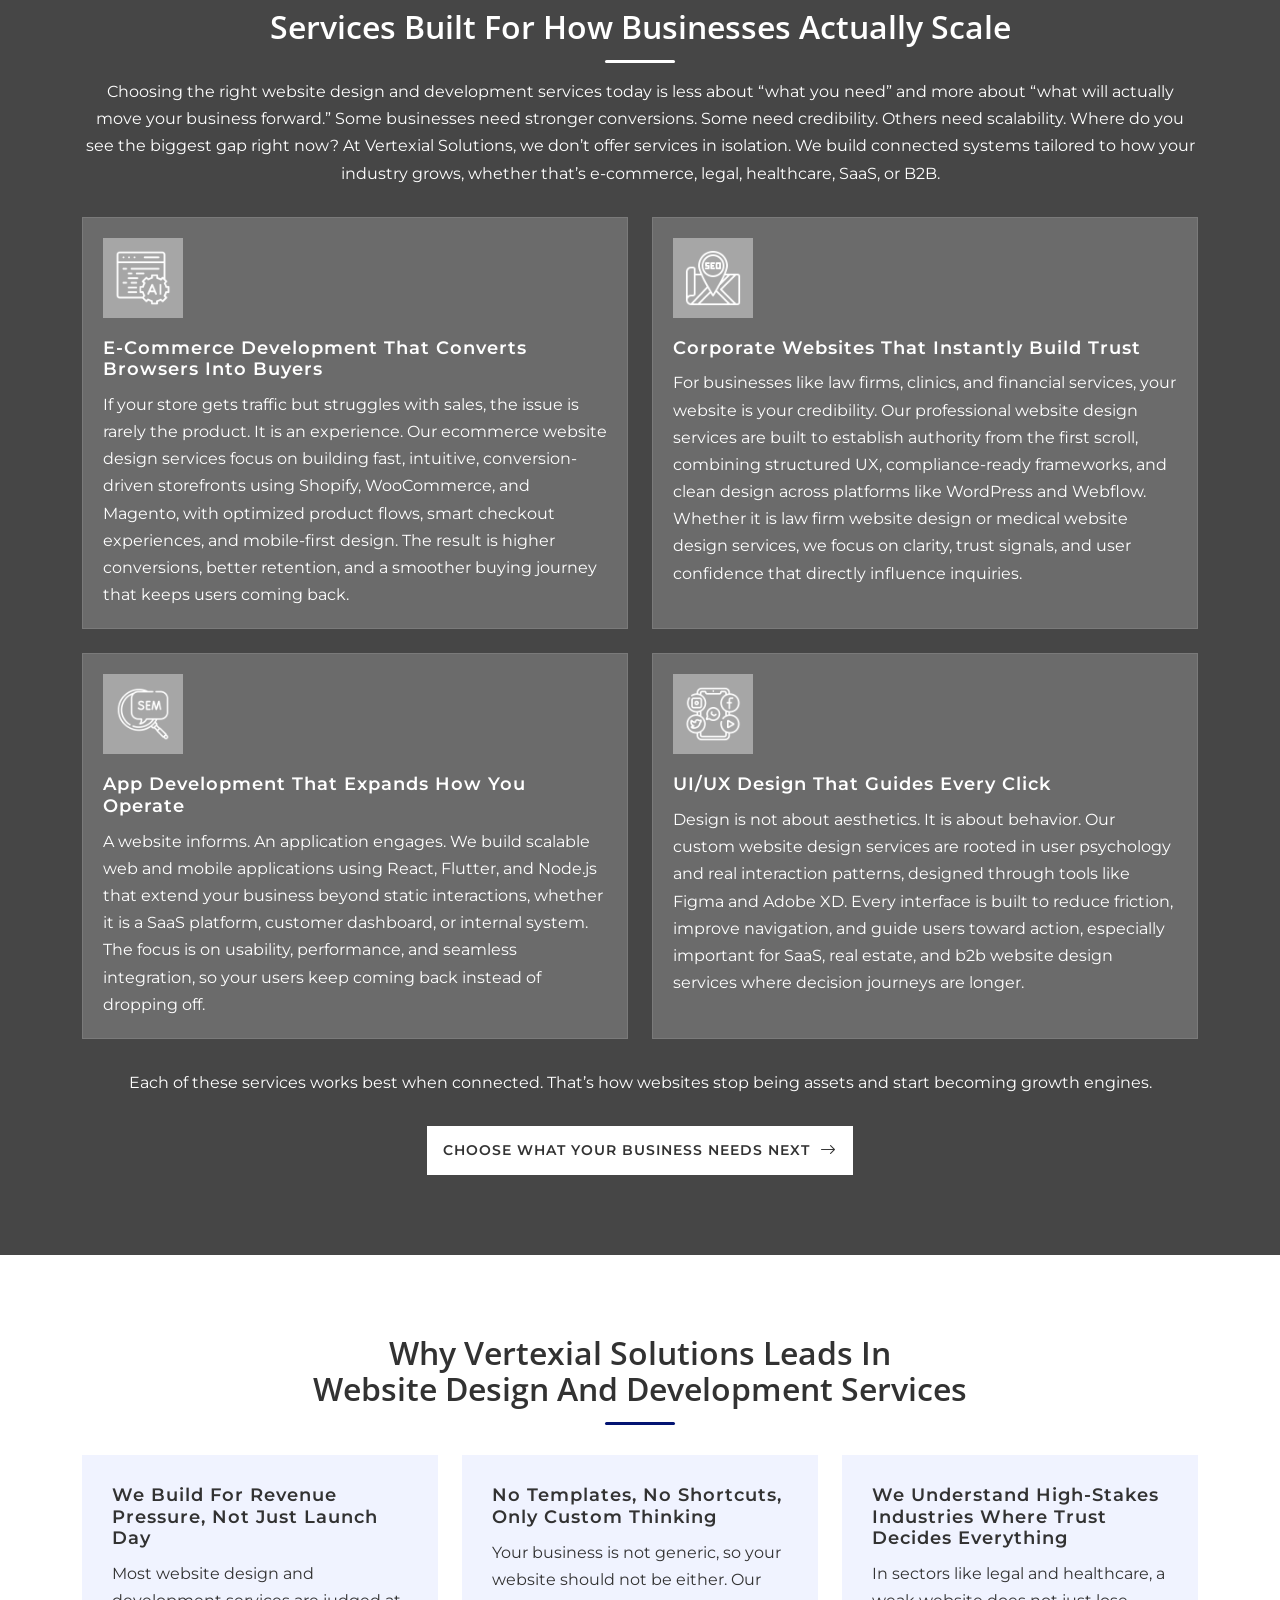
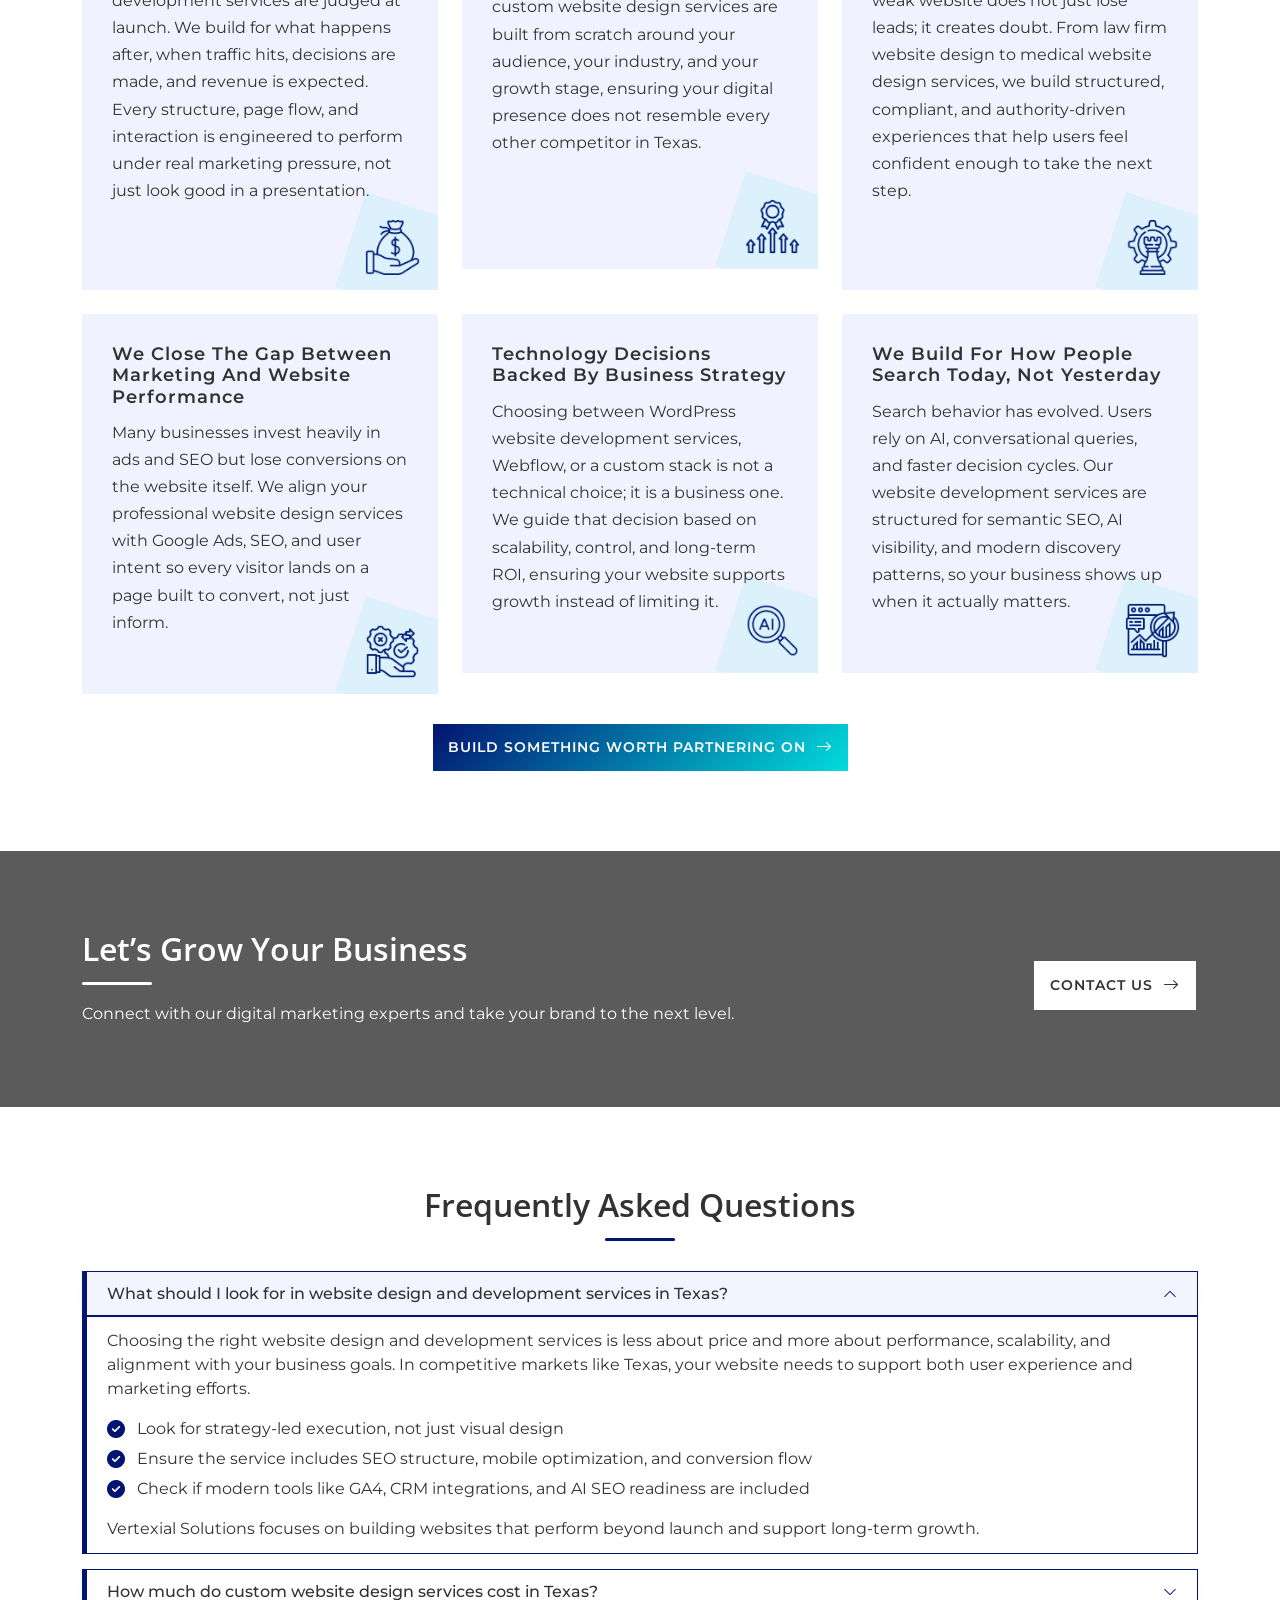
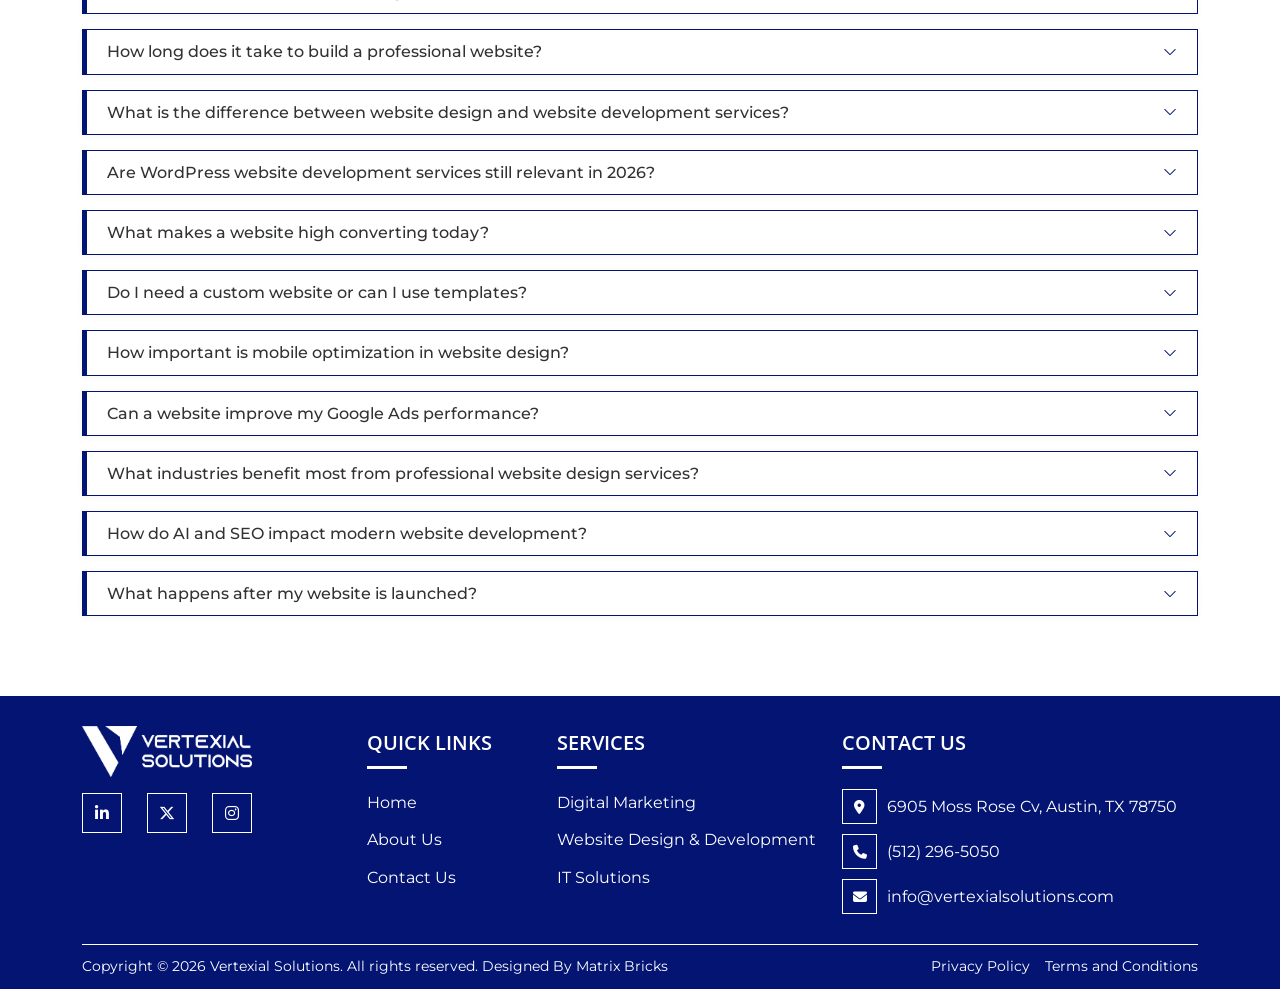
<file: website-design-and-development.html>
<!DOCTYPE html>
<html lang="en">

<head>
  <meta charset="UTF-8">
  <meta name="viewport" content="width=device-width, initial-scale=1.0">
  <meta name="robots" content="noindex, nofollow">
  <meta name="description"
    content="Vertexial Solutions - A Texas digital solutions agency fixing what's leaking revenue and driving ready-to-convert leads in Austin, Dallas, and Houston.">
  <title>Vertexial Solutions | Digital Solutions Agency Texas</title>
  <link rel="shortcut icon" type="image/x-icon" href="assets/img/favicon.png">
  <!-- Preconnects for speed -->
  <link rel="preconnect" href="https://fonts.googleapis.com">
  <link rel="preconnect" href="https://fonts.gstatic.com" crossorigin>
  <link rel="preconnect" href="https://images.unsplash.com">
  <link
    href="https://fonts.googleapis.com/css2?family=Syne:wght@400;600;700;800&family=Outfit:wght@300;400;500;600&display=swap"
    rel="stylesheet">
  <link rel="stylesheet" href="https://cdn.jsdelivr.net/npm/bootstrap@5.3.2/dist/css/bootstrap.min.css">
  <link rel="stylesheet" href="https://cdn.jsdelivr.net/npm/swiper@11/swiper-bundle.min.css">
  <link rel="stylesheet" href="https://cdnjs.cloudflare.com/ajax/libs/font-awesome/6.6.0/css/all.min.css">
  <link rel="stylesheet" href="https://cdn.jsdelivr.net/npm/bootstrap-icons@1.11.3/font/bootstrap-icons.min.css">
  <link rel="stylesheet" href="assets/css/style.css">
</head>

<body>
  <!-- NAVBAR -->
  <nav class="navbar navbar-v navbar-expand-lg" id="mainNav">
    <div class="container">
      <a class="nav-brand" href="#">
        <img src="assets/img/logo/vertexial-solutions-logo.png" alt="Vertexial Solutions Logo">
      </a>
      <!-- Mobile hamburger -->
      <button class="navbar-toggler border-0 shadow-none" type="button" data-bs-toggle="collapse"
        data-bs-target="#navMenu" aria-controls="navMenu" aria-expanded="false" aria-label="Toggle navigation">
        <span style="font-size:1.5rem;color:var(--ink);line-height:1"><i class="bi bi-list"
            id="hamburgerIcon"></i></span>
      </button>
      <div class="collapse navbar-collapse" id="navMenu">
        <ul class="navbar-nav ms-auto me-auto">
          <li class="nav-item"><a class="nav-link" href="./">Home</a></li>
          <li class="nav-item"><a class="nav-link" href="about-us.html">About Us</a></li>
          <li class="nav-item d-none d-lg-block">
            <a class="nav-link services-trigger" href="#services" id="servicesTrigger">
              Services <i class="bi bi-chevron-down"
                style="font-size:.6rem;vertical-align:middle;margin-left:.15rem;transition:transform .25s"
                id="servChevron"></i>
            </a>
          </li>
          <li class="nav-item d-lg-none">
            <a class="nav-link mob-services-toggle" href="#" id="mobServicesToggle">
              Services <span class="mob-arrow"><i class="bi bi-chevron-down"
                  style="font-size:.6rem;vertical-align:middle;margin-left:.15rem"></i></span>
            </a>
            <div class="mob-services-panel" id="mobServicesPanel">
              <span class="mob-cat-label">Digital Marketing</span>
              <div class="mob-sub-group">
                <h4 class="menu-mob-title-h4"><a href="#">SEO</a></h4>
                <a class="mob-svc-link" href="#"><i class="fa-solid fa-angles-right"></i> AI SEO</a>
                <a class="mob-svc-link" href="#"><i class="fa-solid fa-angles-right"></i> Local SEO</a>
                <h4 class="menu-mob-title-h4"><a href="#">SEM</a></h4>

                <h4 class="menu-mob-title-h4"><a href="#">SMM</a></h4>
                <a class="mob-svc-link" href="#"><i class="fa-solid fa-angles-right"></i> Social Media Management</a>
                <a class="mob-svc-link" href="#"><i class="fa-solid fa-angles-right"></i> Social Media Ads</a>
              </div>
              <span class="mob-cat-label">Website Design &amp; Development</span>
              <div class="mob-sub-group">
                <a class="mob-svc-link" href="#"><i class="fa-solid fa-angles-right"></i> E-Commerce Development</a>
                <a class="mob-svc-link" href="#"><i class="fa-solid fa-angles-right"></i> Corporate Website</a>
                <a class="mob-svc-link" href="#"><i class="fa-solid fa-angles-right"></i> App Development</a>
                <a class="mob-svc-link" href="#"><i class="fa-solid fa-angles-right"></i> UI/UX Design</a>
              </div>
              <span class="mob-cat-label">IT Solutions</span>
              <div class="mob-sub-group">
                <a class="mob-svc-link" href="#"><i class="fa-solid fa-angles-right"></i> Artificial Intelligence</a>
                <a class="mob-svc-link" href="#"><i class="fa-solid fa-angles-right"></i> Chatbot</a>
                <a class="mob-svc-link" href="#"><i class="fa-solid fa-angles-right"></i> DevOps</a>
                <a class="mob-svc-link" href="#"><i class="fa-solid fa-angles-right"></i> Data Engineering</a>
                <a class="mob-svc-link" href="#"><i class="fa-solid fa-angles-right"></i> Cloud Solutions</a>
              </div>
            </div>
          </li>
          <li class="nav-item"><a class="nav-link" href="">Contact Us</a></li>
          <!-- <li class="nav-item ms-lg-2">
            <a class="btn-v btn-v-pri" href="#">Get In Touch <i class="bi bi-arrow-right"></i></a>
          </li> -->
        </ul>
        <a class="btn-v btn-v-pri" href="#" data-bs-toggle="modal" data-bs-target="#popupForm">
          Get In Touch <i class="bi bi-arrow-right"></i>
        </a>
      </div>
    </div>
  </nav>
  <!-- BACKDROP -->
  <div class="mega-backdrop" id="megaBackdrop"></div>
  <div class="mega-menu" id="megaMenu">
    <div class="mega-inner">
      <div style="flex:1;display:flex;flex-direction:column;overflow:hidden">
        <div class="mega-panels">
          <div class="mega-panel active" id="panel-dm">
            <div class="mega-panel-label">Our Services</div>
            <div class="row">
              <div class="col-lg-4">
                <div class="mega-grid mega-grid-custom-dd-one">
                  <a href="digital-marketing.html" class="m-card featured">
                    <div class="m-card-ico"><span class="ico">
                        <img src="assets/img/icon/menu-icon-1.png">
                      </span></div>
                    <div class="m-card-body">
                      <div class="m-card-title">Digital Marketing</div>
                    </div>
                  </a>
                </div>
                <div class="mega-menu-custom-submenu-sec">
                  <h4><a href="#">SEO</a></h4>
                  <ul>
                    <li><a href="#">AI SEO</a></li>
                    <li><a href="#">Local SEO</a></li>
                  </ul>
                  <hr>
                  <h4><a href="#">SEM</a></h4>
                  <hr>
                  <h4><a href="#">SMM</a></h4>
                  <ul>
                    <li><a href="#">Social Media Management</a></li>
                    <li><a href="#">Social Media Ads</a></li>
                  </ul>
                </div>
              </div>
              <div class="col-lg-4">
                <div class="mega-grid mega-grid-custom-dd-one">
                  <a href="#" class="m-card featured">
                    <div class="m-card-ico"><span class="ico">
                        <img src="assets/img/icon/menu-icon-2.png">
                      </span></div>
                    <div class="m-card-body">
                      <div class="m-card-title">Website Design &amp; Development</div>
                    </div>
                  </a>
                </div>
                <div class="mega-menu-custom-submenu-sec">
                  <ul>
                    <li><a href="#">E-Commerce Development</a></li>
                    <li><a href="#">Corporate Website</a></li>
                    <li><a href="#">App Development</a></li>
                    <li><a href="#">UI/UX Design</a></li>
                  </ul>
                </div>
              </div>
              <div class="col-lg-4">
                <div class="mega-grid mega-grid-custom-dd-one">
                  <a href="#" class="m-card featured">
                    <div class="m-card-ico"><span class="ico">
                        <img src="assets/img/icon/menu-icon-3.png">
                      </span></div>
                    <div class="m-card-body">
                      <div class="m-card-title">IT Solutions</div>
                    </div>
                  </a>
                </div>
                <div class="mega-menu-custom-submenu-sec">
                  <ul>
                    <li><a href="#">Artificial Intelligence</a></li>
                    <li><a href="#">Chatbot</a></li>
                    <li><a href="#">DevOps</a></li>
                    <li><a href="#">Data Engineering</a></li>
                    <li><a href="#">Cloud Solutions</a></li>
                  </ul>
                </div>
              </div>
            </div>
          </div>
        </div>
      </div>
    </div>
  </div>

  <!-- Breadcrumb -->
  <section class="breadcrumb">
    <div class="container">
      <h1 class="breadcrumb-title">Website Design and Development Services <br/>in Texas That Drive Conversions</h1>
      <h2 class="breadcrumb-sub-title">Custom website design services built to convert traffic into revenue for Texas businesses</h2>
      <ul class="breadcrumb-nav">
        <li><a href="./">Home</a></li>
        <li><span class="separator"><i class="fa-solid fa-angles-right"></i></span></li>
        <li><a href="">Services</a></li>
        <li><span class="separator"><i class="fa-solid fa-angles-right"></i></span></li>
        <li>Website Design and Development</li>
      </ul>
    </div>
  </section>

  <section class="digital-marketing-feels-off-custom-sec">
    <div class="container">
      <div class="row">
        <div class="col-lg-6">
          <div class="digital-marketing-feels-off-single-sidebar">
            <div class="digital-marketing-feels-off-img-sec">
              <img src="assets/img/home/digital-marketing-looks-right-img-one.webp" alt="Digital Marketing Image">
            </div>
          </div>
        </div>

        <div class="col-lg-6">
          <div class="digital-marketing-feels-off-single-content">
            <div class="dmfoffsc-entry">
              <div class="digital-marketing-feels-off-title-custom-sec">
                <h2 class="sec-title">
                  When Your Website Gets Traffic but Not Results 
                </h2>
                <p>Have you ever looked at your analytics and wondered why people are visiting your website, but no one is actually calling, booking, or buying? </p>

<p>Or maybe your ads are running, your SEO is working, your social media is active… yet the website still feels like a silent middle layer that doesn’t convert effort into revenue. </p>

<p>If that sounds familiar, you are not alone. Most businesses across Texas and the US face the same disconnect between traffic and actual business growth, especially in competitive industries like healthcare, real estate, SaaS, legal, and e-commerce. </p>

<p>Because here’s the reality in today’s digital landscape. A website is no longer just a digital brochure. It is your primary conversion engine, your credibility checkpoint, and often the first real sales interaction a customer has with your brand. With evolving AI search behavior, Google Ads competition, and shorter attention spans, users decide within seconds whether to stay or leave. </p>

<p>Before we go deeper, ask yourself this: </p>

<p>Is your website actually helping you grow, or is it just existing online? </p>

<p>If you are unsure, you are already experiencing the gap most businesses struggle with. </p>

<p>Common challenges businesses silently deal with: </p>

                
                <ul class="list-style-one">
                  <li>Visitors leave without taking action  </li>
                  <li>Website looks outdated compared to competitors  </li>
                  <li>Mobile experience feels broken or slow  </li>
                  <li>Leads from ads or SEO do not convert  </li>
                </ul>
                <p>These are not design issues alone. They are conversion, structure, and strategy issues that directly affect revenue performance. </p>
                <p>At the center of solving this gap is Vertexial Solutions, where we align website design and development with real business outcomes, not just aesthetics. </p>
                
              </div>
            </div>
            <div class="rv mt-3">
              <a href="#" class="btn-v btn-v-pri">Find Out What’s Blocking Your Website Growth
                <i class="bi bi-arrow-right"></i>
              </a>
            </div>
          </div>
        </div>
      </div>
    </div>
  </section>

  <section class="digital-marketing-performance-back-custom-sec">
    <div class="container">
      <div class="row">
        <div class="col-lg-12">
          <div class="digital-marketing-performance-back-custom-title-sec">
            <h2 class="sec-title">The Real Reason Websites in Texas Are Losing Leads  </h2>
            <p>If your website was built even two or three years ago, it is likely misaligned with how users search, evaluate, and convert today. 

In cities like Austin, Dallas, and Houston, user behavior has shifted fast. People now move between Google, AI-driven search results, and social platforms before they even land on your site. By the time they arrive, expectations are already high and patience is low. 

Modern website design and development services are no longer about pages and layouts. They are about creating a seamless, conversion-focused system that aligns with AI SEO, automation tools, and real-time user intent. 

Here’s where most businesses are falling behind: 
            </p>
            <p><b>What is quietly breaking your website performance </b></p>
          </div>
        </div>
      </div>
      <div class="digital-marketing-perfor-back-col-six-sec">
        <div class="row justify-content-center">
          <div class="col-md-4">
            <div class="dimapeba-card-sec">
              <div class="dimapeba-img-sec">
                <img src="assets/img/icon/real-holding-icon-1.webp" alt="">
              </div>
              <div class="dimapeba-content-sec">
                <h4>AI and Search Behavior Mismatch 
</h4>
                <p>Your website may rank, but it is not structured for AI summaries, featured snippets, or conversational search queries. This limits visibility even if you invest in SEO or custom website development services in Texas. </p>
              </div>
            </div>
          </div>
          <div class="col-md-4">
            <div class="dimapeba-card-sec">
              <div class="dimapeba-img-sec">
                <img src="assets/img/icon/real-holding-icon-2.webp" alt="">
              </div>
              <div class="dimapeba-content-sec">
                <h4>SEO That Hasn’t Evolved With AI Search</h4>
                <p>Traditional SEO strategies often ignore AI SEO and LLM-driven search behavior, which is increasingly
                  shaping how users discover businesses across digital marketing in texas.</p>
              </div>
            </div>
          </div>
          <div class="col-md-4">
            <div class="dimapeba-card-sec">
              <div class="dimapeba-img-sec">
                <img src="assets/img/icon/real-holding-icon-3.webp" alt="">
              </div>
              <div class="dimapeba-content-sec">
                <h4>User Experience That Feels Outdated Instantly 
</h4>
                <p>Visitors from competitive markets like Austin expect speed, clarity, and intuitive navigation. If your interface feels even slightly confusing, they exit within seconds, especially on mobile. </p>
              </div>
            </div>
          </div>
          <div class="col-md-4">
            <div class="dimapeba-card-sec">
              <div class="dimapeba-img-sec">
                <img src="assets/img/icon/real-holding-icon-4.webp" alt="">
              </div>
              <div class="dimapeba-content-sec">
                <h4>No Clear Conversion Path</h4>
                <p>Many professional website design services focus on visuals but ignore how users move through the site. Without defined CTAs, landing flows, and micro-conversions, traffic never turns into leads.  </p>
              </div>
            </div>
          </div>
          <div class="col-md-4">
            <div class="dimapeba-card-sec">
              <div class="dimapeba-img-sec">
                <img src="assets/img/icon/real-holding-icon-5.webp" alt="">
              </div>
              <div class="dimapeba-content-sec">
                <h4>Heavy and Inefficient Tech Stack 
</h4>
                <p>Overloaded themes, unnecessary plugins, and poorly optimized WordPress website development services slow down your site, affecting both rankings and user trust.  </p>
              </div>
            </div>
          </div>
          <div class="col-md-4">
            <div class="dimapeba-card-sec">
              <div class="dimapeba-img-sec">
                <img src="assets/img/icon/real-holding-icon-6.webp" alt="">
              </div>
              <div class="dimapeba-content-sec">
                <h4>Marketing and Website Not Aligned 
</h4>
                <p>Traffic from Google Ads, social media, or email campaigns lands on pages that are not built for that intent. This disconnect weakens ROI across all channels. </p>
              </div>
            </div>
          </div>
          <div class="col-md-4">
            <div class="dimapeba-card-sec">
              <div class="dimapeba-img-sec">
                <img src="assets/img/icon/real-holding-icon-7.webp" alt="">
              </div>
              <div class="dimapeba-content-sec">
                <h4>Lack of Local and Industry Relevanc</h4>
                <p>A business targeting “website design & development Austin TX” audiences must reflect local context, trust signals, and industry-specific messaging, whether it is healthcare, legal, or real estate.  </p>
              </div>
            </div>
          </div>
          <div class="col-md-4">
            <div class="dimapeba-card-sec">
              <div class="dimapeba-img-sec">
                <img src="assets/img/icon/real-holding-icon-8.webp" alt="">
              </div>
              <div class="dimapeba-content-sec">
                <h4>Weak Trust and Credibility Signals </h4>
                <p>In industries like law firm website design or medical website design agency, users expect proof. Missing testimonials, certifications, or case studies creates hesitation and drop-offs. </p>
              </div>
            </div>
          </div>
                    <div class="col-md-4">
            <div class="dimapeba-card-sec">
              <div class="dimapeba-img-sec">
                <img src="assets/img/icon/real-holding-icon-8.webp" alt="">
              </div>
              <div class="dimapeba-content-sec">
                <h4>No Data, No Decisions </h4>
                <p>Without proper tracking through GA4, heatmaps, or tools like Hotjar and Microsoft Clarity, you are guessing what works instead of optimizing based on real user behavior. </p>
              </div>
            </div>
          </div>
        </div>
      </div>
      <div class="digital-marketing-performance-back-custom-title-sec">
        <p>The reality is simple. Today’s websites are expected to function like intelligent systems, not static assets. 

At Vertexial Solutions, we approach custom website design services and development with a performance-first mindset, combining UX strategy, AI SEO readiness, and conversion analytics to build websites that actually support business growth in competitive Texas markets. </p>
      </div>
      <div class="explore-cap-built-for-scale-btn-sec rv in">
        <a href="#" class="btn-v btn-v-pri">
          Discover What’s Holding Your Website Back <i class="bi bi-arrow-right"></i>
        </a>
      </div>
    </div>
  </section>

  <section class="what-changes-does-digital-marketing-works-custom-sec">
    <div class="container">
      <div class="row">
        <div class="col-lg-6">
          <div class="whhdodi-title-sec">
            <h2 class="sec-title-three">What Happens When Your Website Is Built To Perform </h2>
            <p>When businesses partner with Vertexial Solutions, the shift is not just visual; it is measurable. </p>

<p>We have seen it across Texas markets, from growing startups in Austin to established firms in Dallas and Houston. Once a website is aligned with user intent, AI search behavior, and conversion strategy, it stops being a passive asset and starts driving consistent business outcomes. </p>

<p>Modern website design and development services are no longer about just looking professional. They are about building a system that works across SEO, paid traffic, and user experience at the same time. </p>

<p>Here is what changes when it is done right: </p>
<p>At Vertexial Solutions, we do not just design websites. We build performance ecosystems that align with how modern businesses in Texas actually grow. </p>
            <div class="rv when-everything-starts-working-btn-sec">
              <a href="#" class="btn-v btn-v-light">Start Building a Website That Performs <i
                  class="bi bi-arrow-right"></i></a>
            </div>
          </div>
        </div>
        <div class="col-lg-6">
          <div class="swiper digital-marketing-works-swiper">
            <div class="swiper-wrapper">
              <div class="swiper-slide h-auto">
                <div class="digital-marketing-works-slide">
                  <div class="digital-marketing-works-icon">
                    <img src="assets/img/icon/digital-marketing-starts-working-icon-1.webp"
                      alt="Conversion-Focused User Journeys">
                  </div>
                  <h4 class="digital-marketing-works-slider-title">Conversion-Focused User Journeys </h4>
                  <p class="digital-marketing-works-body">Your website is structured to guide users' step by step, instead of leaving them to figure things out. Every page, section, and interaction is designed to move visitors closer to action, whether it is booking, calling, or purchasing.</p>
                  <ul class="list-style-two">
                    <li>Clear CTAs, landing page flows, and funnel-based design aligned with custom website design services  </li>
                    <li>Integration with tools like HubSpot, Google Analytics 4, and CRM systems to track and optimize conversions  </li>
                  </ul>
                </div>
              </div>
              <div class="swiper-slide h-auto">
                <div class="digital-marketing-works-slide">
                  <div class="digital-marketing-works-icon">
                    <img src="assets/img/icon/digital-marketing-starts-working-icon-2.webp"
                      alt="Faster, Smarter, High-Performance Experience">
                  </div>
                  <h4 class="digital-marketing-works-slider-title">Faster, Smarter, High-Performance Experience </h4>
                  <p class="digital-marketing-works-body">Speed and performance are no longer optional. A well-built site loads instantly, responds smoothly, and adapts across all devices, which is critical for mobile-first users in cities like Austin and Houston. </p>
                  <ul class="list-style-two">
                    <li>Optimized builds using modern frameworks, lightweight code, and advanced WordPress website development services  </li>
                    <li>Performance tracking with Google PageSpeed Insights, Core Web Vitals, and real-time monitoring tools  </li>
                  </ul>
                </div>
              </div>
              <div class="swiper-slide h-auto">
                <div class="digital-marketing-works-slide">
                  <div class="digital-marketing-works-icon">
                    <img src="assets/img/icon/digital-marketing-starts-working-icon-3.webp"
                      alt="Stronger Visibility Across Google and AI Search">
                  </div>
                  <h4 class="digital-marketing-works-slider-title">Stronger Visibility Across Google and AI Search</h4>
                  <p class="digital-marketing-works-body">Your website becomes easier to discover, not just on Google, but across AI-driven search experiences. Structured content, semantic SEO, and technical optimization improve both rankings and visibility.</p>
                  <ul class="list-style-two">
                    <li>SEO-ready architecture supporting website design services and AI-based search indexing  </li>
                    <li>Schema markup, keyword mapping, and integration with tools like SEMrush, Ahrefs, and Search Console  </li>
                  </ul>
                </div>
              </div>
              <div class="swiper-slide h-auto">
                <div class="digital-marketing-works-slide">
                  <div class="digital-marketing-works-icon">
                    <img src="assets/img/icon/digital-marketing-starts-working-icon-4.webp"
                      alt="Scalable Growth Across Industries and Channels ">
                  </div>
                  <h4 class="digital-marketing-works-slider-title">Scalable Growth Across Industries and Channels 
                  </h4>
                  <p class="digital-marketing-works-body">Whether you operate in healthcare, legal, SaaS, or e-commerce, your website becomes flexible enough to grow with your business without constant redevelopment. 
                  </p>
                  <ul class="list-style-two">
                    <li>Modular structure supporting ecommerce website design services, b2b website design services, and niche-specific needs  </li>
                    <li>Seamless integration with marketing platforms like Google Ads, Meta (Facebook and Instagram), LinkedIn, and automation tools  </li>
                  </ul>
                </div>
              </div>
            </div>
            <div class="swiper-pagination dmw-custom-pag mt-4 position-relative" style="bottom:auto;"></div>
          </div>
        </div>
      </div>
    </div>
  </section>

  <section class="system-behind-digital-marketing-custom-sec">
    <div class="container">
      <div class="row">
        <div class="col-lg-7">
          <div class="system-behind-digital-marketing-single-content">
            <div class="sbdm-entry">
              <div class="system-behind-digital-marketing-title-custom-sec">
                <h2 class="sec-title">How We Actually Build Websites That Perform </h2>
                <p>Most websites are built in steps. </p>
                <p>We build them in layers of intent, behavior, and technology. </p>
                <p>At Vertexial Solutions, our website design and development services are engineered as business systems that perform under real conditions, whether it is traffic from Google Ads, organic search, or high-intent users comparing options across Texas markets like Austin and Dallas. </p>
                <p>Here’s how we approach it differently: </p>
              </div>

              <div class="system-behind-digital-marketing-number-content-sec">

                <div class="sbdmanuco-card-sec">
                  <div class="sbdmanuco-img-sec">
                    <p>01</p>
                  </div>
                  <div class="sbdmanuco-content-sec">
                    <h3>We Start Where Your Customers Actually Start </h3>
                    <p>Before anything is designed, we decode how your audience searches, evaluates, and decides across Google, AI-driven platforms, and channels like LinkedIn or YouTube, ensuring your custom website design services align with real intent instead of assumptions, using data from Google Search Console, SEMrush, and Ahrefs to map journeys that influence both visibility and conversions.</p>
                  </div>
                </div>


                <div class="sbdmanuco-card-sec">
                  <div class="sbdmanuco-img-sec">
                    <p>02</p>
                  </div>
                  <div class="sbdmanuco-content-sec">
                    <h3>Design Decisions, Not Just Pages </h3>
                    <p>A high-performing website removes confusion and guides action, so instead of focusing on layouts, we engineer decision pathways that answer user questions and reduce hesitation, especially for b2b website design services and industries like SaaS, legal, and healthcare, using behavioral insights from GA4, Hotjar, and Microsoft Clarity to refine how users move and where they convert.</p>
                  </div>
                </div>

                <div class="sbdmanuco-card-sec">
                  <div class="sbdmanuco-img-sec">
                    <p>03</p>
                  </div>
                  <div class="sbdmanuco-content-sec">
                    <h3>We Choose Technology Based on Where You’re Going </h3>
                    <p>The platform is not selected for convenience but for scalability, whether it is WordPress website development services, Webflow, or custom builds using React, Next.js, and headless CMS, supported by technologies like HTML5, CSS3, JavaScript, PHP, and Node.js, ensuring your website can evolve with your business instead of requiring constant rebuilds. </p>
                  </div>
                </div>

                <div class="sbdmanuco-card-sec">
                  <div class="sbdmanuco-img-sec">
                    <p>04</p>
                  </div>
                  <div class="sbdmanuco-content-sec">
                    <h3>Engineer Speed Like It’s Revenue </h3>
                    <p>In competitive Texas markets, speed directly impacts user behavior, so performance is built into the foundation through optimized code, asset management, and delivery systems, continuously monitored using Google PageSpeed Insights, Lighthouse, and GTmetrix to meet Core Web Vitals and maintain fast, seamless experiences across all devices. </p>
                  </div>
                </div>

                <div class="sbdmanuco-card-sec">
                  <div class="sbdmanuco-img-sec">
                    <p>05</p>
                  </div>
                  <div class="sbdmanuco-content-sec">
                    <h3>We Build for Search That Doesn’t Look Like Search Anymore </h3>
                    <p>Modern website design services must align with AI-driven discovery and conversational search, so we structure content using semantic SEO, schema markup, and intelligent hierarchy, supported by tools like Surfer SEO, Ahrefs, and Google Search Console, ensuring your website performs across both traditional search results and AI-generated responses.</p>
                  </div>
                </div>

                <div class="sbdmanuco-card-sec">
                  <div class="sbdmanuco-img-sec">
                    <p>06</p>
                  </div>
                  <div class="sbdmanuco-content-sec">
                    <h3>Connect Everything That Drives Growth </h3>
                    <p>Your website becomes part of a larger ecosystem by integrating with CRM platforms like HubSpot and Salesforce, marketing channels like Google Ads and Meta platforms including Facebook and Instagram, along with secure hosting, SSL, and compliance layers for industries like healthcare and legal, transforming it into an operational growth asset rather than a standalone presence.</p>
                  </div>
                </div>

              </div>

              <!-- <div class="system-behind-digital-marketing-title-custom-sec">
                <p>This is what separates execution from strategy.</p>
                <p>When every part of your marketing works as a system, growth stops feeling uncertain and starts
                  becoming predictable.</p>
              </div> -->




            </div>
            <div class="rv mt-3">
              <a href="#" class="btn-v btn-v-pri">Build a Website That Actually Performs
                <i class="bi bi-arrow-right"></i>
              </a>
            </div>
          </div>
        </div>
        <div class="col-lg-5">
          <div class="system-behind-digital-marketing-single-sidebar">
            <div class="system-behind-digital-marketing-img-sec">
              <img src="assets/img/home/digital-marketing-that-actually-scales-img.webp" alt="Digital Marketing Image">
            </div>
          </div>
        </div>
      </div>
    </div>
  </section>

  <section class="digital-marketing-services-built-grow-custom-sec">
    <div class="container">
      <div class="digital-marketing-services-built-grow-title-sec">
        <div class="row">
          <div class="col-lg-12">
            <h2 class="sec-title-one">Services Built For How Businesses Actually Scale </h2>
            <p>Choosing the right website design and development services today is less about “what you need” and more about “what will actually move your business forward.”  Some businesses need stronger conversions. Some need credibility. Others need scalability.  Where do you see the biggest gap right now?  At Vertexial Solutions, we don’t offer services in isolation. We build connected systems tailored to how your industry grows, whether that’s e-commerce, legal, healthcare, SaaS, or B2B.</p>
          </div>
        </div>
      </div>
      <div class="digital-marketing-services-built-grow-content-sec">
        <div class="row g-4">
          <div class="col-md-6">
            <div class="dinasebugr-card-sec">
              <div class="dinasebugr-img-sec">
                <img src="assets/img/icon/digital-marketing-services-built-business-icon-1.webp" alt="">
              </div>
              <div class="dinasebugr-content-sec">
                <h3>E-Commerce Development That Converts Browsers into Buyers </h3>
                <p>If your store gets traffic but struggles with sales, the issue is rarely the product. It is an experience.  Our ecommerce website design services focus on building fast, intuitive, conversion-driven storefronts using Shopify, WooCommerce, and Magento, with optimized product flows, smart checkout experiences, and mobile-first design. The result is higher conversions, better retention, and a smoother buying journey that keeps users coming back. </p>
              </div>
            </div>
          </div>
          <div class="col-md-6">
            <div class="dinasebugr-card-sec">
              <div class="dinasebugr-img-sec">
                <img src="assets/img/icon/digital-marketing-services-built-business-icon-2.webp" alt="">
              </div>
              <div class="dinasebugr-content-sec">
                <h3>Corporate Websites That Instantly Build Trust </h3>
                <p>For businesses like law firms, clinics, and financial services, your website is your credibility.  Our professional website design services are built to establish authority from the first scroll, combining structured UX, compliance-ready frameworks, and clean design across platforms like WordPress and Webflow. Whether it is law firm website design or medical website design services, we focus on clarity, trust signals, and user confidence that directly influence inquiries.</p>
              </div>
            </div>
          </div>
          <div class="col-md-6">
            <div class="dinasebugr-card-sec">
              <div class="dinasebugr-img-sec">
                <img src="assets/img/icon/digital-marketing-services-built-business-icon-3.webp" alt="">
              </div>
              <div class="dinasebugr-content-sec">
                <h3>App Development That Expands How You Operate </h3>
                <p>A website informs. An application engages. We build scalable web and mobile applications using React, Flutter, and Node.js that extend your business beyond static interactions, whether it is a SaaS platform, customer dashboard, or internal system. The focus is on usability, performance, and seamless integration, so your users keep coming back instead of dropping off.</p>
              </div>
            </div>
          </div>
          <div class="col-md-6">
            <div class="dinasebugr-card-sec">
              <div class="dinasebugr-img-sec">
                <img src="assets/img/icon/digital-marketing-services-built-business-icon-4.webp" alt="">
              </div>
              <div class="dinasebugr-content-sec">
                <h3>UI/UX Design That Guides Every Click </h3>
                <p>Design is not about aesthetics. It is about behavior.  Our custom website design services are rooted in user psychology and real interaction patterns, designed through tools like Figma and Adobe XD. Every interface is built to reduce friction, improve navigation, and guide users toward action, especially important for SaaS, real estate, and b2b website design services where decision journeys are longer. </p>
              </div>
            </div>
          </div>
        </div>
      </div>
      <div class="digital-marketing-services-built-grow-para-sec">
        <div class="row">
          <div class="col-lg-12">
            <p>Each of these services works best when connected. That’s how websites stop being assets and start becoming growth engines. </p>
            <div class="text-center rv when-everything-starts-working-btn-sec in">
              <a href="#" class="btn-v btn-v-light">Choose What Your Business Needs Next <i
                  class="bi bi-arrow-right"></i></a>
            </div>
          </div>
        </div>
      </div>
    </div>
  </section>

  <section class="digital-marketing-why-business-custom-sec">
    <div class="container">
      <div class="row">
        <div class="col-lg-12">
          <h2 class="sec-title">
           Why Vertexial Solutions Leads In <br/>Website Design And Development Services 
          </h2>
        </div>
      </div>
      <div class="digital-marketing-why-business-custom-card-sec">
        <div class="row g-4">
          <div class="col-md-4">
            <div class="feature-one__single fos-one-row-sec">
              <div class="feature-one__single-inner">
                <h3 class="feature-one__title">We Build for Revenue Pressure, Not Just Launch Day </h3>
                <p class="feature-one__text">Most website design and development services are judged at launch. We build for what happens after, when traffic hits, decisions are made, and revenue is expected. Every structure, page flow, and interaction is engineered to perform under real marketing pressure, not just look good in a presentation. </p>
              </div>
              <div class="feature-one__icon">
                <img src="assets/img/icon/why-choose-business-icon-1.webp" alt="">
              </div>
            </div>
          </div>
          <div class="col-md-4">
            <div class="feature-one__single fos-one-row-sec">
              <div class="feature-one__single-inner">
                <h3 class="feature-one__title">No Templates, No Shortcuts, Only Custom Thinking </h3>
                <p class="feature-one__text">Your business is not generic, so your website should not be either. Our custom website design services are built from scratch around your audience, your industry, and your growth stage, ensuring your digital presence does not resemble every other competitor in Texas.</p>
              </div>
              <div class="feature-one__icon">
                <img src="assets/img/icon/why-choose-business-icon-2.webp" alt="">
              </div>
            </div>
          </div>
          <div class="col-md-4">
            <div class="feature-one__single fos-one-row-sec">
              <div class="feature-one__single-inner">
                <h3 class="feature-one__title">We Understand High-Stakes Industries Where Trust Decides Everything </h3>
                <p class="feature-one__text">In sectors like legal and healthcare, a weak website does not just lose leads; it creates doubt. From law firm website design to medical website design services, we build structured, compliant, and authority-driven experiences that help users feel confident enough to take the next step. </p>
              </div>
              <div class="feature-one__icon">
                <img src="assets/img/icon/why-choose-business-icon-3.webp" alt="">
              </div>
            </div>
          </div>
          <div class="col-md-4">
            <div class="feature-one__single fos-two-row-sec">
              <div class="feature-one__single-inner">
                <h3 class="feature-one__title">We Close the Gap Between Marketing and Website Performance </h3>
                <p class="feature-one__text">Many businesses invest heavily in ads and SEO but lose conversions on the website itself. We align your professional website design services with Google Ads, SEO, and user intent so every visitor lands on a page built to convert, not just inform. </p>
              </div>
              <div class="feature-one__icon">
                <img src="assets/img/icon/why-choose-business-icon-4.webp" alt="">
              </div>
            </div>
          </div>
          <div class="col-md-4">
            <div class="feature-one__single fos-two-row-sec">
              <div class="feature-one__single-inner">
                <h3 class="feature-one__title">Technology Decisions Backed by Business Strategy </h3>
                <p class="feature-one__text">Choosing between WordPress website development services, Webflow, or a custom stack is not a technical choice; it is a business one. We guide that decision based on scalability, control, and long-term ROI, ensuring your website supports growth instead of limiting it.</p>
              </div>
              <div class="feature-one__icon">
                <img src="assets/img/icon/why-choose-business-icon-5.webp" alt="">
              </div>
            </div>
          </div>
          <div class="col-md-4">
            <div class="feature-one__single fos-two-row-sec">
              <div class="feature-one__single-inner">
                <h3 class="feature-one__title">We Build for How People Search Today, Not Yesterday </h3>
                <p class="feature-one__text">Search behavior has evolved. Users rely on AI, conversational queries, and faster decision cycles. Our website development services are structured for semantic SEO, AI visibility, and modern discovery patterns, so your business shows up when it actually matters. </p>
              </div>
              <div class="feature-one__icon">
                <img src="assets/img/icon/why-choose-business-icon-6.webp" alt="">
              </div>
            </div>
          </div>
        </div>
      </div>
      <div class="explore-cap-built-for-scale-btn-sec rv in">
        <a href="#" class="btn-v btn-v-pri">
          Build Something Worth Partnering On  <i class="bi bi-arrow-right"></i>
        </a>
      </div>
    </div>
  </section>


  <section class="digital-marketing-contact-us-custom-sec">
    <div class="container">
      <div class="row">
        <div class="col-lg-10">
          <div class="dima-contact-title-sec">
            <h2 class="sec-title-three">Let’s Grow Your Business</h2>
            <p>Connect with our digital marketing experts and take your brand to the next level.</p>
          </div>
        </div>
        <div class="col-lg-2">
          <div class="text-center rv when-everything-starts-working-btn-sec in">
              <a href="#" class="btn-v btn-v-light">Contact Us <i class="bi bi-arrow-right"></i></a>
            </div>
        </div>
      </div>
    </div>
  </section>


  <section class="faq-sec sec position-relative overflow-hidden">
    <div class="container position-relative z-2">
      <div class="row">
        <div class="col-lg-12">
          <h2 class="sec-title display-5 rv d1 text-center">
            Frequently Asked Questions
          </h2>
        </div>
      </div>

      <div class="row justify-content-center">
        <div class="col-lg-12">
          <div class="accordion acc-modern" id="faqL">

            <!-- ITEM 1 -->
            <div class="accordion-item">
              <h3 class="accordion-header">
                <button class="accordion-button" type="button" data-bs-toggle="collapse" data-bs-target="#f1"
                  aria-controls="f1">
                  What should I look for in website design and development services in Texas?
                </button>
              </h3>
              <div id="f1" class="accordion-collapse collapse show" data-bs-parent="#faqL">
                <div class="accordion-body">
                  <p>Choosing the right website design and development services is less about price and more about performance, scalability, and alignment with your business goals. In competitive markets like Texas, your website needs to support both user experience and marketing efforts. </p>
                  <ul>
                    <li>Look for strategy-led execution, not just visual design  </li>
                    <li>Ensure the service includes SEO structure, mobile optimization, and conversion flow  </li>
                    <li>Check if modern tools like GA4, CRM integrations, and AI SEO readiness are included  </li>
                  </ul>
                  <p>Vertexial Solutions focuses on building websites that perform beyond launch and support long-term growth. </p>
                </div>
              </div>
            </div>

            <!-- ITEM 2 -->
            <div class="accordion-item">
              <h3 class="accordion-header">
                <button class="accordion-button collapsed" type="button" data-bs-toggle="collapse" data-bs-target="#f2"
                  aria-controls="f2">
                  How much do custom website design services cost in Texas?
                </button>
              </h3>
              <div id="f2" class="accordion-collapse collapse" data-bs-parent="#faqL">
                <div class="accordion-body">
                  <p>The cost of custom website design services varies based on complexity, features, and scalability requirements, especially for industries like SaaS, healthcare, or e-commerce.</p>
                  <ul>
                    <li>Basic websites cost less but often lack scalability and performance optimization  </li>
                    <li>Custom builds with integrations, automation, and advanced UX require higher investment  </li>
                    <li>Long-term ROI depends on conversion rate, not just initial cost  </li>
                  </ul>
                  <p>Vertexial Solutions structures projects based on business goals to ensure the investment translates into measurable returns. </p>
                </div>
              </div>
            </div>

            <!-- ITEM 3 -->
            <div class="accordion-item">
              <h3 class="accordion-header">
                <button class="accordion-button collapsed" type="button" data-bs-toggle="collapse" data-bs-target="#f3"
                  aria-controls="f3">
                  How long does it take to build a professional website?
                </button>
              </h3>
              <div id="f3" class="accordion-collapse collapse" data-bs-parent="#faqL">
                <div class="accordion-body">
                  <p>Timelines for professional website design and development services depend on scope, features, and integrations required. </p>
                  <ul>
                    <li>Standard business websites may take 4 to 6 weeks  </li>
                    <li>E-commerce or SaaS platforms can take 8 to 12 weeks or more  </li>
                    <li>Custom features, integrations, and compliance requirements can extend timelines  </li>
                  </ul>
                  <p>Vertexial Solutions follows a structured yet flexible approach to ensure both speed and quality without compromising performance. </p>
                </div>
              </div>
            </div>

            <!-- ITEM 4 -->
            <div class="accordion-item">
              <h3 class="accordion-header">
                <button class="accordion-button collapsed" type="button" data-bs-toggle="collapse" data-bs-target="#f4"
                  aria-controls="f4">
                  What is the difference between website design and website development services?
                </button>
              </h3>
              <div id="f4" class="accordion-collapse collapse" data-bs-parent="#faqL">
                <div class="accordion-body">
                  <p>Many businesses confuse website design services with website development services, but both serve different purposes. </p>
                  <ul>
                    <li>Design focuses on UI/UX, layout, and user interaction  </li>
                    <li>Development handles coding, functionality, and system integration  </li>
                    <li>Both must work together for performance, speed, and scalability  </li>
                  </ul>
                  <p>Vertexial Solutions integrates both seamlessly to ensure your website is both visually engaging and technically strong. </p>
                </div>
              </div>
            </div>

            <!-- ITEM 5 -->
            <div class="accordion-item">
              <h3 class="accordion-header">
                <button class="accordion-button collapsed" type="button" data-bs-toggle="collapse" data-bs-target="#f5"
                  aria-controls="f5">
                  Are WordPress website development services still relevant in 2026?
                </button>
              </h3>
              <div id="f5" class="accordion-collapse collapse" data-bs-parent="#faqL">
                <div class="accordion-body">
                  <p>Yes, WordPress website development services remain highly relevant due to flexibility, scalability, and ease of management, especially for businesses that need control over content and SEO. </p>
                  <ul>
                    <li>Ideal for corporate, service-based, and content-driven websites  </li>
                    <li>Supports plugins, integrations, and custom development  </li>
                    <li>Works well with SEO tools and marketing platforms  </li>
                  </ul>
                  <p>Vertexial Solutions uses WordPress strategically, not by default, ensuring it fits your long-term goals. </p>
                </div>
              </div>
            </div>

            <!-- ITEM 6 -->
            <div class="accordion-item">
              <h3 class="accordion-header">
                <button class="accordion-button collapsed" type="button" data-bs-toggle="collapse" data-bs-target="#f6"
                  aria-controls="f6">
                   What makes a website high converting today?
                </button>
              </h3>
              <div id="f6" class="accordion-collapse collapse" data-bs-parent="#faqL">
                <div class="accordion-body">
                  <p>A high-converting website is built on structure, psychology, and performance, not just design. </p>
                  <ul>
                    <li>Clear user journey with defined CTAs and minimal friction  </li>
                    <li>Fast loading speed and mobile-first experience  </li>
                    <li>Strong trust signals like testimonials, case studies, and certifications  </li>
                  </ul>
                  <p>Vertexial Solutions focuses on building conversion-driven website design services that align with modern user behavior and AI search trends. </p>
                </div>
              </div>
            </div>

            <!-- ITEM 7 -->
            <div class="accordion-item">
              <h3 class="accordion-header">
                <button class="accordion-button collapsed" type="button" data-bs-toggle="collapse" data-bs-target="#f7"
                  aria-controls="f7">
                  Do I need a custom website or can I use templates?
                </button>
              </h3>
              <div id="f7" class="accordion-collapse collapse" data-bs-parent="#faqL">
                <div class="accordion-body">
                  <p>Templates can work for early-stage businesses, but they often limit growth and differentiation. </p>
                  <ul>
                    <li>Templates are faster and cheaper but lack flexibility  </li>
                    <li>Custom websites allow scalability, branding, and better performance  </li>
                    <li>Competitive industries require unique positioning  </li>
                  </ul>
                  <p>Vertexial Solutions recommends custom website development services when long-term growth and ROI are priorities. </p>
                </div>
              </div>
            </div>

            <!-- ITEM 8 (FIXED) -->
            <div class="accordion-item">
              <h3 class="accordion-header">
                <button class="accordion-button collapsed" type="button" data-bs-toggle="collapse" data-bs-target="#f8"
                  aria-controls="f8">
                  How important is mobile optimization in website design?
                </button>
              </h3>
              <div id="f8" class="accordion-collapse collapse" data-bs-parent="#faqL">
                <div class="accordion-body">
                  <p>Mobile optimization is no longer optional. It directly affects user experience, SEO, and conversions.</p>
                  <ul>
                    <li>Majority of traffic comes from mobile devices  </li>
                    <li>Google prioritizes mobile-first indexing  </li>
                    <li>Poor mobile UX leads to higher bounce rates  </li>
                  </ul>
                  <p>Vertexial Solutions ensures that every website design service is built with mobile-first performance and usability in mind.</p>
                </div>
              </div>
            </div>

            <!-- ITEM 9 -->
            <div class="accordion-item">
              <h3 class="accordion-header">
                <button class="accordion-button collapsed" type="button" data-bs-toggle="collapse" data-bs-target="#f9"
                  aria-controls="f9">
                  Can a website improve my Google Ads performance?
                </button>
              </h3>
              <div id="f9" class="accordion-collapse collapse" data-bs-parent="#faqL">
                <div class="accordion-body">
                  <p>Yes, your website directly impacts the ROI of your Google Ads campaigns. </p>
                  <ul>
                    <li>Landing page experience affects Quality Score  </li>
                    <li>Faster, relevant pages improve conversion rates  </li>
                    <li>Clear CTAs reduce cost per lead  </li>
                  </ul>
                  <p>Vertexial Solutions aligns website development services with Google Ads strategy to ensure traffic converts efficiently. </p>
                </div>
              </div>
            </div>

            <!-- ITEM 10 -->
            <div class="accordion-item">
              <h3 class="accordion-header">
                <button class="accordion-button collapsed" type="button" data-bs-toggle="collapse" data-bs-target="#f10"
                  aria-controls="f10">
                  What industries benefit most from professional website design services?
                </button>
              </h3>
              <div id="f10" class="accordion-collapse collapse" data-bs-parent="#faqL">
                <div class="accordion-body">
                  <p>Almost every industry benefit, but some see stronger impact due to high competition and trust factors. </p>
                  <ul>
                    <li>Healthcare and medical practices  </li>
                    <li>Law firms and legal services  </li>
                    <li>SaaS and B2B businesses  </li>
                    <li>E-commerce and real estate   </li>
                  </ul>
                  <p>Vertexial Solutions builds industry-specific website design and development services tailored to each sector’s needs. </p>
                </div>
              </div>
            </div>

            <!-- ITEM 11 -->
            <div class="accordion-item">
              <h3 class="accordion-header">
                <button class="accordion-button collapsed" type="button" data-bs-toggle="collapse" data-bs-target="#f11"
                  aria-controls="f11">
                  How do AI and SEO impact modern website development?
                </button>
              </h3>
              <div id="f11" class="accordion-collapse collapse" data-bs-parent="#faqL">
                <div class="accordion-body">
                  <p>AI and evolving SEO trends are changing how websites are structured and discovered. </p>
                  <ul>
                    <li>Websites must support conversational search and AI summaries  </li>
                    <li>Structured data and semantic SEO are critical  </li>
                    <li>Content needs to match user intent, not just keywords</li>
                  </ul>
                  <p>Vertexial Solutions builds websites that are optimized for both Google rankings and AI-driven discovery. </p>
                </div>
              </div>
            </div>

            <!-- ITEM 12 -->
            <div class="accordion-item">
              <h3 class="accordion-header">
                <button class="accordion-button collapsed" type="button" data-bs-toggle="collapse" data-bs-target="#f12"
                  aria-controls="f12">
                  What happens after my website is launched?
                </button>
              </h3>
              <div id="f12" class="accordion-collapse collapse" data-bs-parent="#faqL">
                <div class="accordion-body">
                  <p>Launch is just the beginning of your website’s performance lifecycle.</p>
                  <ul>
                    <li>Continuous optimization based on analytics and user behavior  </li>
                    <li>Updates for SEO, performance, and security  </li>
                    <li>Integration with marketing and automation tools  </li>
                  </ul>
                  <p>Vertexial Solutions supports ongoing improvement to ensure your website design and development services continue delivering results. </p>
                </div>
              </div>
            </div>

          </div>
        </div>
      </div>
    </div>
    <div class="faq-bg"></div>
  </section>

  <!-- FOOTER -->
  <footer class="site-footer">
    <div class="container">
      <div class="row gy-4">
        <div class="col-lg-3">
          <div class="f-brand mb-3">
            <img src="assets/img/logo/vertexial-solutions-white-logo.webp" alt="Vertexial Solutions Logo">
          </div>
          <div class="footer-social-media-sec">
            <a href="#" target="_blank" aria-label="LinkedIn">
              <i class="fa-brands fa-linkedin-in"></i>
            </a>

            <a href="#" target="_blank" aria-label="Twitter">
              <i class="fa-brands fa-x-twitter"></i>
            </a>

            <a href="#" target="_blank" aria-label="Instagram">
              <i class="fa-brands fa-instagram"></i>
            </a>
          </div>
        </div>
        <div class="col-lg-2">
          <div class="f-link-custom-para">
            <div class="f-col-title">Quick Links</div>
            <p><a href="./" class="f-link">Home</a></p>
            <p><a href="about-us.html" class="f-link">About Us</a></p>
            <!-- <a href="#" class="f-link">Services</a> -->
            <p><a href="#" class="f-link">Contact Us</a></p>
          </div>
        </div>
        <div class="col-lg-3">
          <div class="f-link-custom-para">
            <div class="f-col-title">Services</div>
            <p><a href="digital-marketing.html" class="f-link">Digital Marketing</a></p>
            <p><a href="#" class="f-link">Website Design & Development</a></p>
            <p><a href="#" class="f-link">IT Solutions</a></p>
          </div>
        </div>
        <div class="col-lg-4">
          <div class="f-col-title">Contact Us</div>
          <div class="footer-contact-us-icon-content-sec">

            <div class="f-contact-item">
              <i class="fa-solid fa-location-dot"></i>
              <a href="#" target="_blank" class="f-link">
                6905 Moss Rose Cv, Austin, TX 78750
              </a>
            </div>

            <div class="f-contact-item">
              <i class="fa-solid fa-phone"></i>
              <a href="tel:+15122965050" class="f-link">
                (512) 296-5050
              </a>
            </div>

            <div class="f-contact-item">
              <i class="fa-solid fa-envelope"></i>
              <a href="mailto:info@vertexialsolutions.com" class="f-link">
                info@vertexialsolutions.com
              </a>
            </div>

          </div>
        </div>
      </div>
      <hr class="f-divider">
      <div class="home-copyright-custom-sec">
        <span>Copyright © 2026 Vertexial Solutions. All rights reserved. Designed By <a
            href="https://www.matrixbricks.com/" target="_blank">Matrix Bricks</a></span>
        <div class="home-copyright-custom-pp-tac-sec">
          <a href="#" class="f-link" style="display:inline;">Privacy Policy</a>
          <a href="#" class="f-link" style="display:inline;">Terms and Conditions</a>
        </div>
      </div>
    </div>
  </footer>

  <!-- Modal -->
  <div class="modal fade verti-solu-modal-form-sp-sec" id="popupForm" tabindex="-1" aria-hidden="true">
    <div class="modal-dialog modal-dialog-centered">
      <div class="modal-content">

        <!-- Header -->
        <div class="modal-header">
          <h5 class="modal-title">Enquiry form</h5>
          <button type="button" class="btn-close btn-close-white" data-bs-dismiss="modal"></button>
        </div>

        <!-- Body -->
        <div class="modal-body">
          <form>

            <div class="mb-3">
              <input type="text" class="form-control" placeholder="Enter Name">
            </div>

            <div class="mb-3">
              <input type="tel" class="form-control" placeholder="Enter Phone Number">
            </div>

            <div class="mb-3">
              <input type="email" class="form-control" placeholder="Enter Email">
            </div>

            <div class="mb-3">
              <select class="form-select">
                <option value="">Select Services</option>
                <option>SEO</option>
                <option>SEM</option>
                <option>SMM</option>
                <option>E-Commerce Development</option>
                <option>Corporate Website</option>
                <option>App Development</option>
                <option>UI/UX Design</option>
                <option>Artificial Intelligence</option>
                <option>Chatbot</option>
                <option>DevOps</option>
                <option>Data Engineering</option>
                <option>Cloud Solutions</option>
              </select>
            </div>

            <div class="mb-3">
              <textarea class="form-control" rows="3" placeholder="Enter Message"></textarea>
            </div>

            <div class="text-center">
              <button type="submit" class="btn-v btn-v-pri">
                Submit
              </button>
            </div>

          </form>
        </div>

      </div>
    </div>
  </div>


  <script src="https://cdn.jsdelivr.net/npm/bootstrap@5.3.2/dist/js/bootstrap.bundle.min.js" defer></script>
  <script src="https://cdn.jsdelivr.net/npm/swiper@11/swiper-bundle.min.js" defer></script>
  <script src="assets/js/main.js"></script>

</body>

</html>
</file>
<file: assets/css/style.css>
@import url('https://fonts.googleapis.com/css2?family=Montserrat:ital,wght@0,100..900;1,100..900&display=swap');

@import url('https://fonts.googleapis.com/css2?family=Open+Sans:ital,wght@0,300..800;1,300..800&display=swap');

@font-face {
    font-family: "Azonix";
    src: url("../fonts/Azonix.otf") format("opentype");
    font-weight: 400;
    font-style: normal;
    font-display: swap;
}

:root {
    --ink: #323232;
    --ink-2: #323232;
    --ink-3: #323232;
    --muted: #6b6b6b;
    --surface: #ffffff;
    --surface-2: #f5f6fb;
    --surface-3: #eaecf6;
    --accent: #031472;
    --accent-2: #0a1f9e;
    --accent-glow: rgba(3, 20, 114, .10);
    --cyan: #03dbdb;
    --cyan-2: #05f0f0;
    --cyan-glow: rgba(3, 219, 219, .15);
    --gold: #f0b429;
    --ff-head: "Open Sans", sans-serif;
    --ff-body: "Montserrat", sans-serif;
    --rad: 10px;
    --rad-lg: 18px;
    --shadow-sm: 0 2px 12px rgba(3, 20, 114, .07);
    --shadow-md: 0 8px 40px rgba(3, 20, 114, .12);
    --shadow-lg: 0 20px 70px rgba(3, 20, 114, .18);
    --tr: .3s cubic-bezier(.4, 0, .2, 1);
}

*,
*::before,
*::after {
    box-sizing: border-box;
    margin: 0;
    padding: 0
}

html {
    scroll-behavior: smooth
}

body {
    font-family: var(--ff-body);
    color: var(--ink);
    background: var(--surface);
    font-size: 16px;
    line-height: 1.7;
    -webkit-font-smoothing: antialiased;
    overflow-x: hidden
}

img {
    max-width: 100%;
    display: block
}

a {
    text-decoration: none
}

/* ── Typography ── */
.ff-head {
    font-family: var(--ff-head)
}

.eyebrow {
    font-family: var(--ff-head);
    font-size: .72rem;
    font-weight: 500;
    letter-spacing: .18em;
    text-transform: uppercase;
    color: var(--accent);
    display: inline-flex;
    align-items: center;
    gap: .45rem
}

.eyebrow::before {
    content: '';
    width: 22px;
    height: 2px;
    background: var(--cyan);
    border-radius: 2px;
    flex-shrink: 0
}

.sec-title {
    font-family: var(--ff-head);
    font-weight: 600;
    line-height: 1.12;
    color: #323232;
    margin-bottom: 30px;
    font-size: 32px;
    text-align: center;
    /* ensures center alignment */
    position: relative;
}

/* centered line */
.sec-title::after {
    content: "";
    display: block;
    width: 70px;
    height: 3px;
    background: #031472;
    margin: 15px auto 0;
    /* centers the line */
    border-radius: 2px;
}

.sec-title-one {
    font-family: var(--ff-head);
    font-weight: 600;
    line-height: 1.12;
    color: #ffffff;
    font-size: 32px;
    margin-bottom: 10px;
    /*letter-spacing: 1px;*/
}

.sec-title-three {
    font-family: var(--ff-head);
    font-weight: 600;
    line-height: 1.12;
    color: #ffffff;
    font-size: 32px;
    margin-bottom: 30px;
    position: relative;
    text-align: left;
}

/* left aligned line */
.sec-title-three::after {
    content: "";
    display: block;
    width: 70px;
    height: 3px;
    background: #ffffff;
    margin-top: 15px;
    border-radius: 2px;
}

.sec-body {
    color: var(--ink-3);
    font-size: 1.05rem;
    line-height: 1.75
}

/* ── Buttons ── */
.btn-v {
    font-family: var(--ff-body);
    font-weight: 600;
    letter-spacing: 1px;
    font-size: 14px;
    padding: 10px 15px;
    /* border-radius: 6px; */
    display: inline-flex;
    align-items: center;
    gap: 10px;
    border: none;
    cursor: pointer;
    position: relative;
    overflow: hidden;
    transition: all 0.35s ease;
    text-transform: uppercase;
}

/* ICON */
.btn-v i {
    font-size: 16px;
    transition: transform 0.35s ease;
}

/* PRIMARY BUTTON */
.btn-v-pri {
    background: linear-gradient(135deg, #031472, #03dbdb);
    color: #fff;
    /* box-shadow: 0 8px 30px rgba(3, 20, 114, 0.35); */
}

/* shine layer */
.btn-v-pri::before {
    content: '';
    position: absolute;
    inset: 0;
    background: linear-gradient(120deg, transparent, rgba(255, 255, 255, .25), transparent);
    opacity: 0;
}

/* shine animation */
.btn-v-pri:hover::before {
    opacity: 1;
    animation: shine 0.8s ease;
}

@keyframes shine {
    from {
        transform: translateX(-100%);
    }

    to {
        transform: translateX(100%);
    }
}

/* arrow move */
.btn-v-pri:hover i {
    transform: translateX(2px);
}

/* OUTLINE */
.btn-v-out {
    background: transparent;
    color: #031472;
    border: 1.5px solid rgba(3, 20, 114, 0.3);
}

.btn-v-out:hover {
    background: linear-gradient(135deg, rgba(3, 20, 114, 0.08), rgba(3, 219, 219, 0.12));
    border-color: #03dbdb;
    /* transform: translateY(-2px); */
}

/* LIGHT */
.btn-v-light {
    background: rgba(255, 255, 255, 1);
    color: #323232;
    border: 1px solid rgba(255, 255, 255, 0.2);
    backdrop-filter: blur(8px);
}

.btn-v-light:hover {
    background: #fff;
    color: #031472;
    background: rgba(255, 255, 255, 0.9);
}

/* ========= */
.svc-card .precision-cap-design-btn-sec {
    margin-top: 20px;
    position: relative;
    z-index: 1;
}

.svc-card .arrow-btn-read-more {
    display: flex;
    align-items: center;
    gap: 5px;
    font-family: var(--ff-body);
    font-size: 16px;
    font-weight: 500;
    color: #323232;
    transition: all 0.3s ease;
}

.svc-card .arrow-btn-read-more i {
    margin-top: 4px;
    transition: transform 0.3s ease;
}

.svc-card:hover .arrow-btn-read-more,
.svc-card .arrow-btn-read-more:hover {
    color: #ffffff;
}

.svc-card:hover .arrow-btn-read-more i,
.svc-card .arrow-btn-read-more:hover i {
    transform: translateX(8px);
}


/* ============================================================
   NAVBAR – CLEAN VERSION (Vertexial Solutions)
   ============================================================ */

.navbar-v {
    position: fixed;
    top: 0;
    left: 0;
    right: 0;
    z-index: 1000;
    padding: .85rem 0;
    background: #fff;
    border-bottom: 1px solid rgba(3, 20, 114, .10);
    box-shadow: 0 2px 24px rgba(3, 20, 114, .06);
    transition: box-shadow .3s
}

.navbar-v.scrolled {
    box-shadow: 0 4px 40px rgba(3, 20, 114, .12)
}

.nav-brand img {
    width: 170px;
}

.navbar-v .nav-link {
    font-family: var(--ff-body);
    font-size: 14px;
    font-weight: 600;
    letter-spacing: 1px;
    text-transform: uppercase;
    color: var(--ink-3);
    padding: 5px 15px !important;
    transition: color .2s;
    position: relative;
}

/* underline */
.navbar-v .nav-link::after {
    content: "";
    position: absolute;
    left: 50%;
    bottom: -25px;
    width: 0;
    height: 2px;
    background: var(--accent);
    transition: all 0.3s ease;
    transform: translateX(-50%);
}

/* hover + active */
.navbar-v .nav-link:hover::after,
.navbar-v .nav-link.active::after {
    width: 100%;
}

.navbar-v .nav-link:hover,
.navbar-v .nav-link.active {
    color: var(--accent);
}

/* animated underline on Services trigger */
.services-trigger {
    position: relative
}

.services-trigger::after {
    content: '';
    position: absolute;
    bottom: -2px;
    left: .85rem;
    right: .85rem;
    height: 2px;
    background: var(--cyan);
    border-radius: 2px;
    transform: scaleX(0);
    transform-origin: left;
    transition: transform .25s cubic-bezier(.4, 0, .2, 1)
}

/* .services-trigger.mega-open::after {
    transform: scaleX(1)
} */

/* ══════════════════════
   MEGA MENU — DESKTOP (LIGHT)
══════════════════════ */
.mega-backdrop {
    position: fixed;
    inset: 0;
    top: 62px;
    background: rgba(3, 20, 114, .18);
    backdrop-filter: blur(3px);
    z-index: 998;
    opacity: 0;
    pointer-events: none;
    transition: opacity .3s;
}

.mega-backdrop.show {
    opacity: 1;
    pointer-events: auto
}

.mega-menu {
    position: fixed;
    top: 80px;
    left: 0;
    right: 0;
    z-index: 999;
    background: #ffffff;
    border-top: 3px solid #031472;
    border-bottom: 1px solid rgba(3, 20, 114, .10);
    box-shadow: 0 24px 80px rgba(3, 20, 114, .12);
    opacity: 0;
    pointer-events: none;
    transform: translateY(-8px);
    transition: opacity .28s cubic-bezier(.4, 0, .2, 1), transform .28s cubic-bezier(.4, 0, .2, 1);
}

.mega-menu.show {
    opacity: 1;
    pointer-events: auto;
    transform: translateY(0)
}

.mega-inner {
    display: flex;
    max-height: 460px
}

/* Left sidebar tabs */
.mega-sidebar {
    width: 300px;
    flex-shrink: 0;
    background: var(--surface-2);
    border-right: 1px solid rgba(3, 20, 114, .10);
    padding: 1.5rem 0;
    display: flex;
    flex-direction: column;
    gap: .15rem;
}

.mega-sidebar-label {
    font-family: var(--ff-head);
    font-size: .56rem;
    font-weight: 800;
    letter-spacing: .2em;
    text-transform: uppercase;
    color: var(--muted);
    padding: .4rem 1.4rem .15rem;
    margin-top: .5rem;
    display: block
}

.mega-tab {
    display: flex;
    align-items: center;
    gap: .9rem;
    padding: .85rem 1.4rem;
    cursor: pointer;
    border-left: 3px solid transparent;
    transition: all .2s;
    position: relative;
    margin: 0 .5rem;
    border-radius: 0 8px 8px 0;
}

.mega-tab::before {
    content: '';
    position: absolute;
    inset: 0;
    background: rgba(3, 20, 114, .05);
    opacity: 0;
    transition: opacity .2s;
    border-radius: 0;
}

.mega-tab:hover::before,
.mega-tab.active::before {
    opacity: 1
}

.mega-tab:hover {
    border-left-color: rgba(3, 20, 114, .3)
}

.mega-tab.active {
    border-left-color: var(--accent)
}

.mega-tab-icon {
    width: 38px;
    height: 38px;
    border-radius: 0;
    display: flex;
    align-items: center;
    justify-content: center;
    font-size: 1.05rem;
    flex-shrink: 0;
    background: #fff;
    border: 1px solid rgba(3, 20, 114, .12);
    transition: all .2s;
    position: relative;
    z-index: 1;
}

.mega-tab.active .mega-tab-icon {
    background: var(--accent);
    border-color: var(--accent)
}

.mega-tab-text {
    position: relative;
    z-index: 1
}

.mega-tab-name {
    font-family: var(--ff-body);
    font-size: 16px;
    font-weight: 400;
    color: var(--ink-3);
    letter-spacing: .04em;
    text-transform: capitalize;
    line-height: 1.2;
    transition: color .2s
}

.mega-tab-hint {
    font-size: .63rem;
    color: var(--muted);
    margin-top: .12rem;
    transition: color .2s;
    font-family: var(--ff-body)
}

.mega-tab:hover .mega-tab-name,
.mega-tab.active .mega-tab-name {
    color: var(--accent)
}

.mega-tab:hover .mega-tab-hint,
.mega-tab.active .mega-tab-hint {
    color: var(--muted)
}

.mega-tab-arrow {
    margin-left: auto;
    color: var(--muted);
    font-size: .7rem;
    position: relative;
    z-index: 1;
    transition: color .2s, transform .2s
}

.mega-tab.active .mega-tab-arrow {
    color: var(--accent);
    transform: translateX(3px)
}

/* Right panels */
.mega-panels {
    flex: 1;
    padding: 30px;
    overflow-y: auto;
    position: relative
}

.mega-panel {
    display: none;
    animation: pFade .22s ease both
}

.mega-panel.active {
    display: block
}

@keyframes pFade {
    from {
        opacity: 0;
        transform: translateX(12px)
    }

    to {
        opacity: 1;
        transform: translateX(0)
    }
}

.mega-panel-label {
    font-family: var(--ff-body);
    font-size: 14px;
    font-weight: 600;
    letter-spacing: .2em;
    text-transform: uppercase;
    color: #323232;
    display: flex;
    align-items: center;
    justify-content: center;
    /* centers text */
    gap: 12px;
    margin-bottom: 10px;
    text-align: center;
}

/* LEFT LINE */
.mega-panel-label::before {
    content: '';
    flex: 1;
    height: 1px;
    background: rgba(3, 20, 114, 0.15);
}

/* RIGHT LINE */
.mega-panel-label::after {
    content: '';
    flex: 1;
    height: 1px;
    background: rgba(3, 20, 114, 0.15);
}

/* Service cards */
.mega-grid {
    display: grid;
    gap: 10px;
    margin-bottom: 10px;
}

.mega-grid.g2 {
    grid-template-columns: repeat(2, 1fr)
}

.mega-grid.g3 {
    grid-template-columns: repeat(3, 1fr)
}

.mega-grid.g4 {
    grid-template-columns: repeat(4, 1fr)
}

.mega-sub-grid-custom-dd-sec {
    margin-bottom: 30px;
}

.m-card {
    display: flex;
    align-items: center;
    gap: 15px;
    padding: 10px;
    border-radius: 0;
    border: 1px solid rgba(3, 20, 114, .10);
    background: var(--surface-2);
    text-decoration: none;
    transition: all .22s cubic-bezier(.4, 0, .2, 1);
    position: relative;
    overflow: hidden;
}

.m-card::before {
    content: '';
    position: absolute;
    inset: 0;
    background: linear-gradient(135deg, var(--accent) 0%, var(--accent-2) 100%);
    opacity: 0;
    transition: opacity .22s;
}

.m-card:hover {
    border-color: var(--accent);
    /* transform: translateY(-2px); */
    box-shadow: 0 10px 32px rgba(3, 20, 114, .18)
}

.m-card:hover::before {
    opacity: 1
}

.m-card-ico {
    width: 50px;
    height: 50px;
    padding: 5px;
    background: var(--accent-glow);
    /*flex-shrink: 0;*/
    /*border-radius: 0;*/
    /*display: flex;*/
    /*align-items: center;*/
    /*justify-content: center;*/
    /*font-size: .9rem;*/
    /*background: rgba(3, 20, 114, .08);*/
    /*border: 1px solid rgba(3, 20, 114, .14);*/
    /*position: relative;*/
    z-index: 1;
    /*transition: all .22s;*/
    /*color: var(--accent)*/
}

.m-card:hover .m-card-ico {
    background: #ffffff;
    border-color: #ffffff;
}

.m-card-body {
    position: relative;
    z-index: 1
}

.m-card-title {
    font-family: var(--ff-body);
    font-size: 16px;
    font-weight: 600;
    color: var(--accent);
    line-height: 1.3;
    margin-bottom: 0;
    transition: color .22s
}

.m-card-desc {
    font-size: .65rem;
    color: var(--muted);
    line-height: 1.5;
    transition: color .22s;
    font-family: var(--ff-body)
}

.m-card:hover .m-card-title {
    color: #fff
}

.m-card:hover .m-card-desc {
    color: rgba(255, 255, 255, .65)
}

/* Sub-section label inside panel */
.m-sub-label {
    font-family: var(--ff-head);
    font-size: .58rem;
    font-weight: 800;
    letter-spacing: .14em;
    text-transform: uppercase;
    color: var(--muted);
    margin: .5rem 0 .6rem
}

/* Bottom CTA strip */
.mega-cta-bar {
    border-top: 1px solid rgba(3, 20, 114, .10);
    padding: 1.1rem 2.5rem;
    display: flex;
    align-items: center;
    justify-content: space-between;
    gap: 1.5rem;
    background: var(--surface-2);
    flex-shrink: 0;
}

.mega-cta-copy {
    font-size: 14px;
    color: var(--muted)
}

.mega-cta-copy strong {
    color: var(--accent);
    font-family: var(--ff-body)
}

.mega-cta-actions {
    display: flex;
    gap: .75rem;
    align-items: center
}

.mega-cta-link {
    font-family: var(--ff-head);
    font-size: .72rem;
    font-weight: 600;
    letter-spacing: .05em;
    text-transform: uppercase;
    color: #fff;
    background: var(--accent);
    padding: .5rem 1.2rem;
    border-radius: 0;
    text-decoration: none;
    display: inline-flex;
    align-items: center;
    gap: .4rem;
    transition: background .2s, transform .2s;
    white-space: nowrap;
}

.mega-cta-link:hover {
    background: var(--accent-2);
    transform: translateY(-1px);
    color: #fff
}

.mega-cta-link.cyan-pill {
    background: var(--cyan);
    color: var(--accent)
}

.mega-cta-link.cyan-pill:hover {
    background: var(--cyan-2);
    color: var(--accent)
}

.mega-cta-link.ghost {
    background: transparent;
    border: 1.5px solid rgba(3, 20, 114, .18);
    color: var(--ink-3)
}

.mega-cta-link.ghost:hover {
    border-color: var(--accent);
    color: var(--accent)
}


.mega-menu-custom-submenu-sec h4 a {
    font-size: 14px;
    font-family: var(--ff-body);
    letter-spacing: 1px;
    font-weight: 600;
    color: #323232;
}

.mega-menu-custom-submenu-sec ul li a {
    font-size: 14px;
    font-family: var(--ff-body);
    letter-spacing: 1px;
    font-weight: 600;
    color: #323232;
}

.mega-menu-custom-submenu-sec ul li a:hover {
    color: #031472;
}

.mega-menu-custom-submenu-sec ul {
    padding: 0;
    margin-top: 10px;
    list-style: none;
}

.mega-menu-custom-submenu-sec ul li {
    position: relative;
    padding-left: 25px;
    display: flex;
    align-items: center;
}

.mega-menu-custom-submenu-sec ul li::before {
    content: "\f101";
    font-family: "Font Awesome 6 Free";
    font-weight: 900;
    position: absolute;
    left: 0;
    color: #031472;
    font-size: 14px;
}


/* ══════════════════════
   MOBILE NAV
══════════════════════ */
@media(max-width:991px) {
    .navbar-v .nav-link::after {
        display: none;
    }

    .navbar-v .nav-link {
        font-size: 14px;
    }

    .menu-mob-title-h4 a {
        font-size: 14px;
        font-weight: 600;
        color: #323232;
    }

    .navbar-collapse {
        max-height: calc(100vh - 80px);
        /* adjust 80px based on navbar height */
        overflow-y: auto;
        overflow-x: hidden;
        padding-right: 8px;
    }

    /* optional smooth scroll */
    .navbar-collapse {
        scroll-behavior: smooth;
    }


    .mega-menu,
    .mega-backdrop {
        display: none !important
    }

    .mob-services-panel {
        padding: .5rem 0 .5rem .75rem;
        border-left: 2px solid var(--cyan-glow);
        display: none
    }

    .mob-services-panel.open {
        display: block
    }

    .mob-cat-label {
        font-family: var(--ff-body);
        font-size: 14px;
        font-weight: 600;
        letter-spacing: .14em;
        text-transform: capitalize;
        color: #031472;
        padding: .5rem .5rem .2rem;
        display: block
    }

    .mob-svc-link {
        font-family: var(--ff-body);
        font-size: 12px;
        font-weight: 500;
        color: #323232;
        display: flex;
        align-items: center;
        gap: 10px;
        padding: 5px 10px;
        border-radius: 0;
        text-decoration: none;
        transition: color .2s, background .2s
    }

    .mob-svc-link:hover {
        color: var(--accent);
        background: var(--accent-glow)
    }

    .mob-sub-group {
        padding: .25rem 0 .25rem .75rem;
        border-left: 1px solid var(--surface-3);
        margin: .2rem 0
    }

    .mob-services-toggle {
        cursor: pointer
    }

    .mob-services-toggle .mob-arrow {
        transition: transform .25s;
        display: inline-block
    }

    .mob-services-toggle.open .mob-arrow {
        transform: rotate(180deg)
    }
}

/* ==================================================================================== */
/* ── Hero ── */
.hero {
    min-height: 100vh;
    background: #000000;
    position: relative;
    overflow: hidden;
    display: flex;
    align-items: center;
    padding: 120px 0 60px;
}

.hero-bg {
    position: absolute;
    inset: 0;
    background-image: url('https://mbihosting.in/vertexial-solutions/assets/img/bg/building-bg.webp');
    background-size: cover;
    background-position: center;
    opacity: .45;
    animation: bgDrift 18s ease-in-out infinite alternate;
}

@keyframes bgDrift {
    from {
        transform: scale(1.04) translateX(0)
    }

    to {
        transform: scale(1.08) translateX(-1%)
    }
}

.hero-grad {
    position: absolute;
    inset: 0;
    /* background: radial-gradient(ellipse 55% 65% at 100% 0%, rgba(3, 219, 219, .18) 0%, transparent 65%),
        radial-gradient(ellipse 40% 50% at 0% 100%, rgba(3, 219, 219, .10) 0%, transparent 60%),
        linear-gradient(to bottom, rgba(3, 20, 114, .3) 0%, rgba(3, 20, 114, .80) 100%) */
}

.hero-badge {
    display: inline-flex;
    align-items: center;
    gap: .55rem;
    background: rgba(3, 219, 219, .15);
    border: 1px solid rgba(3, 219, 219, .35);
    color: var(--cyan);
    font-size: .72rem;
    font-weight: 500;
    letter-spacing: .14em;
    text-transform: uppercase;
    padding: .38rem 1rem;
    border-radius: 100px;
    margin-bottom: 2rem
}

.hero-badge .dot {
    width: 6px;
    height: 6px;
    background: var(--cyan);
    border-radius: 50%;
    animation: pulse 2s infinite
}

@keyframes pulse {

    0%,
    100% {
        opacity: 1;
        transform: scale(1)
    }

    50% {
        opacity: .5;
        transform: scale(1.5)
    }
}

.hero-h1 {
    font-family: var(--ff-head);
    font-weight: 600;
    font-size: 40px;
    line-height: 1.2;
    color: #fff;
    margin-bottom: 20px;
}

.hero-h1 .hl {
    color: var(--cyan)
}

.hero-sub {
    color: #ffffff;
    font-size: 20px;
    line-height: 1.2;
    max-width: 540px;
    margin-bottom: 20px;
}

.hero-stats {
    margin-top: 30px;
    padding-top: 2.5rem;
    border-top: 1px solid rgba(255, 255, 255, .12)
}

.h-stat .num {
    font-family: var(--ff-head);
    font-size: 2.4rem;
    font-weight: 800;
    color: #fff;
    letter-spacing: -.05em;
    line-height: 1
}

.h-stat .num .ac {
    color: var(--cyan)
}

.h-stat .lbl {
    font-size: .72rem;
    color: rgba(255, 255, 255, .45);
    letter-spacing: .1em;
    text-transform: uppercase;
    margin-top: .3rem;
    font-weight: 600
}

.hero-img-card {
    overflow: hidden;
    box-shadow: 0 20px 70px rgba(3, 20, 114, .18);
    aspect-ratio: 4/5;
    max-height: 580px;
    position: relative
}

.hero-img-card img {
    width: 100%;
    height: 100%;
    object-fit: cover
}

.float-badge {
    position: absolute;
    background: #fff;
    padding: 10px;
    box-shadow: var(--shadow-md);
    display: flex;
    align-items: center;
    gap: .75rem
}

.float-badge.tr {
    top: 1.5rem;
    right: -1.5rem;
    animation: floatY 3s ease-in-out infinite
}

.float-badge.bl {
    bottom: 2rem;
    left: -1.5rem;
    animation: floatY 3.5s ease-in-out infinite reverse
}

@keyframes floatY {

    0%,
    100% {
        transform: translateY(0)
    }

    50% {
        transform: translateY(-8px)
    }
}

.fi {
    width: 40px;
    height: 40px;
    display: flex;
    align-items: center;
    justify-content: center;
    padding: 5px;
}

.fb-title {
    font-family: var(--ff-head);
    font-size: 14px;
    font-weight: 600;
    color: var(--accent);
    line-height: 1.2
}

.fb-sub {
    font-size: .7rem;
    color: var(--muted)
}

/* ── Ticker ── */
.ticker {
    background: #031472;
    overflow: hidden;
    padding: 10px 0;
}

.ticker-track {
    display: flex;
    width: max-content;
    animation: tickerLoop 95s linear infinite;
}

.ticker-item {
    display: flex;
    align-items: center;
    gap: 35px;
    margin-right: 35px;
    font-family: var(--ff-body);
    font-size: 16px;
    font-weight: 500;
    text-transform: uppercase;
    color: #fff;
    white-space: nowrap;
    letter-spacing: 2px;
}

.ticker-item img {
    width: 24px;
}

@keyframes tickerLoop {
    from {
        transform: translateX(0);
    }

    to {
        transform: translateX(-50%);
    }
}

/* animation */
@keyframes ticker {
    from {
        transform: translateX(0);
    }

    to {
        transform: translateX(-50%);
    }
}

/* ── Section padding ── */
.sec {
    padding: 80px 0;
}

/* ── Problem section ── */
.your-putting-efforts-img-one-sec {
    position: relative;
    /* display: inline-block; */
}

.your-putting-efforts-img-one-sec::before {
    content: "";
    position: absolute;
    top: 15px;
    left: -15px;
    width: 100%;
    height: 100%;
    border: 3px solid #031472;
    z-index: 0;
}

.your-putting-efforts-img-one-sec img {
    position: relative;
    z-index: 1;
    width: 100%;
    height: 560px;
    object-fit: cover;
    display: block;
    background: transparent;
    transition: transform .4s ease, filter .4s ease;
}

.your-putting-efforts-img-one-sec:hover img {
    transform: translateY(-5px);
}

.your-putting-efforts-sec-one-content-sec h2 {
    text-align: center;
}

.your-putting-efforts-sec-one-content-sec p:last-child {
    margin-bottom: 0;
}

.your-putting-efforts-sec-one-content-sec p {
    text-align: justify;
}

.ypes-sound-familier-para-sec h4 {
    text-align: center;
    font-family: var(--ff-head);
    font-weight: 600;
    color: #323232;
    text-transform: capitalize;
    margin-bottom: 10px;
    /*letter-spacing: 1px;*/
    font-size: 22px;
}

.ypes-sound-familier-para-sec p {
    margin-bottom: 20px;
}

.ypes-sound-facing-any-para-sec h4 {
    text-align: center;
    font-family: var(--ff-head);
    font-weight: 600;
    color: #323232;
    text-transform: capitalize;
    margin-bottom: 20px;
    /*letter-spacing: 1px;*/
    font-size: 22px;
}

.problems-sec {
    background: var(--surface-2);
    position: relative;
    overflow: hidden
}

.pain-card {
    background: var(--surface);
    border: 1px solid var(--surface-3);
    padding: 20px;
    height: 100%;
    transition: var(--tr);
    position: relative;
    overflow: hidden;
    text-align: center;
    /* display: flex;
    gap: 15px;
    align-items: center; */
}

.pain-card::after {
    content: '';
    position: absolute;
    bottom: 0;
    left: 0;
    width: 100%;
    height: 5px;
    background: #031472;
    transform: scaleY(1);
    transform-origin: bottom;
    transition: transform var(--tr);
}

.pain-card:hover {
    border-color: rgba(3, 20, 114, .15);
    box-shadow: var(--shadow-md);
    transform: translateY(-4px)
}

.pain-card:hover::after {
    transform: scaleY(1)
}

.pain-num {
    width: 70px;
    height: 70px;
    background: var(--accent-glow);
    display: flex;
    align-items: center;
    justify-content: center;
    font-family: var(--ff-head);
    font-weight: 800;
    color: var(--accent);
    flex-shrink: 0;
    padding: 10px;
    margin: 0 auto;
}

.pain-title {
    font-family: var(--ff-head);
    font-size: 1rem;
    font-weight: 500;
    color: var(--accent);
    margin-bottom: .5rem;
    letter-spacing: -.02em
}

.pain-body {
    font-size: 16px;
    color: #323232;
    margin-bottom: 0;
    margin-top: 20px;
}

/* ── Outcomes (dark swiper) ── */
.outcomes-sec {
    background: url('https://mbihosting.in/vertexial-solutions/assets/img/bg/when-everything-starts-working-bg.webp');
    position: relative;
    overflow: hidden;
    background-attachment: fixed;
    background-position: center center;
    background-size: cover;
    background-repeat: no-repeat;
}

/* dark overlay */
.outcomes-sec::after {
    content: '';
    position: absolute;
    inset: 0;
    background: rgba(50, 50, 50, 0.9);
    /* overlay color */
    z-index: 0;
}

.outcomes-sec::before {
    z-index: 1;
}

.outcomes-sec>* {
    position: relative;
    z-index: 2;
}

.out-slide {
    background: rgba(255, 255, 255, .2);
    border: 1px solid rgba(255, 255, 255, .1);
    padding: 15px;
    height: 100%;
}

.out-icon {
    width: 70px;
    height: 70px;
    background: #ffffff;
    border: 1px solid #ffffff;
    display: flex;
    align-items: center;
    justify-content: center;
    margin-bottom: 20px;
    color: var(--cyan);
    padding: 8px;
}

.out-title {
    font-family: var(--ff-body);
    font-weight: 600;
    font-size: 18px;
    color: #fff;
    margin-bottom: 10px;
    letter-spacing: 1px;
    text-transform: capitalize;
}

.out-body {
    font-size: 16px;
    color: #ffffff;
    margin-bottom: 0;
}

.swiper-nav {
    width: 46px;
    height: 46px;
    border-radius: 50%;
    border: 1.5px solid rgba(255, 255, 255, .2);
    background: rgba(255, 255, 255, .06);
    color: #fff;
    display: inline-flex;
    align-items: center;
    justify-content: center;
    font-size: 1.1rem;
    cursor: pointer;
    transition: var(--tr)
}

.swiper-nav:hover {
    background: var(--cyan);
    border-color: var(--cyan);
    color: var(--accent)
}

.cstm-pag .swiper-pagination-bullet {
    width: 6px;
    height: 6px;
    background: rgba(255, 255, 255, .25);
    border-radius: 3px;
    transition: var(--tr);
    opacity: 1
}

.cstm-pag .swiper-pagination-bullet-active {
    width: 25px;
    background: #ffffff;
}

/* ── Services ── */
.svc-card {
    border: 1px solid #031472;
    padding: 15px;
    height: 100%;
    transition: var(--tr);
    position: relative;
    overflow: hidden;
    background: #ffffff;
}

.explore-cap-built-for-scale-btn-sec {
    text-align: center;
    margin-top: 30px;
}

.svc-card::before {
    content: '';
    position: absolute;
    inset: 0;
    background: #031472;
    opacity: 0;
    transition: opacity var(--tr);
}

.svc-card:hover {
    transform: translateY(-2px);
}

.svc-card:hover::before {
    opacity: 1;
}

.svc-card:hover .svc-iw,
.svc-card:hover .svc-title,
.svc-card:hover .svc-body {
    position: relative;
    z-index: 1
}

.svc-card:hover .svc-title,
.svc-card:hover .svc-body {
    color: #fff
}

.svc-card:hover .svc-num {
    color: rgba(255, 255, 255, 0.5);
    font-size: 80px;
    opacity: 0.5;
}

.svc-iw img,
.pain-num img,
.out-slide .out-icon img,
.where-growth-starts-facing-issue-card-sec .diff-num img {
    transition: transform 0.8s ease;
}

.svc-card:hover .svc-iw img,
.pain-card:hover .pain-num img,
.out-slide:hover .out-icon img,
.where-growth-starts-facing-issue-card-sec:hover .diff-num img {
    transform: rotateY(360deg);
}

.svc-card:hover .svc-iw {
    background: #ffffff;
    border-color: #ffffff;
}

.svc-iw {
    width: 70px;
    height: 70px;
    background: var(--surface-2);
    border: 1px solid rgba(3, 20, 114, .10);
    display: flex;
    align-items: center;
    justify-content: center;
    margin-bottom: 20px;
    padding: 10px;
    transition: var(--tr);
    position: relative;
    z-index: 1
}

.svc-icon {
    font-size: 1.35rem;
    color: var(--accent);
    transition: color var(--tr)
}

.svc-num {
    font-family: var(--ff-head);
    font-size: 80px;
    opacity: 0.5;
    font-weight: 800;
    color: rgba(3, 20, 114, .18);
    position: absolute;
    bottom: -20px;
    right: 20px;
    transition: color var(--tr);
    z-index: 1;
}

.svc-title {
    font-family: var(--ff-body);
    font-size: 18px;
    font-weight: 600;
    color: #323232;
    margin-bottom: 10px;
    letter-spacing: 1px;
    transition: color var(--tr);
    position: relative;
    z-index: 1
}

.svc-body {
    font-size: 16px;
    color: #323232;
    transition: color var(--tr);
    position: relative;
    z-index: 1;
    margin-bottom: 0;
}

/* ── Differentiators ── */
.diff-sec {
    background: var(--surface-2)
}

.diff-card {
    background: var(--surface);
    border: 1px solid var(--surface-3);
    border-radius: var(--rad-lg);
    padding: 1.5rem;
    display: flex;
    gap: 1.25rem;
    align-items: flex-start;
    transition: var(--tr)
}

.diff-card:hover {
    box-shadow: var(--shadow-md);
    transform: translateX(6px);
    border-color: rgba(3, 20, 114, .15)
}

.diff-num {
    width: 60px;
    height: 60px;
    background: var(--accent-glow);
    display: flex;
    align-items: center;
    justify-content: center;
    padding: 8px;
    flex-shrink: 0;
}

.diff-title {
    font-family: var(--ff-head);
    font-size: .95rem;
    font-weight: 500;
    color: var(--accent);
    margin-bottom: .35rem;
    letter-spacing: -.02em
}

.diff-body {
    font-size: .85rem;
    color: var(--muted);
    line-height: 1.65
}

/* ── Framework ── */
.fw-sec {
    background: url('https://mbihosting.in/vertexial-solutions/assets/img/bg/fw-sec-bg.webp') center center/cover no-repeat;
    position: relative;
    overflow: hidden;
    background-attachment: fixed;
}

.fw-sec::after {
    content: '';
    position: absolute;
    inset: 0;
    background: rgba(3, 20, 114, 0.9);
    z-index: 0;
}

.fw-sec::before {
    z-index: 1;
}

.step-card {
    background: rgba(255, 255, 255, .09);
    border: 1px solid rgba(255, 255, 255, .08);
    padding: 20px;
    height: 100%;
    transition: var(--tr);
    position: relative;
    overflow: hidden;
    text-align: center;
}

.step-card:hover {
    background: rgba(255, 255, 255, .08);
    border-color: rgba(255, 255, 255, .30);
    transform: translateY(-4px);
}

.step-letter img {
    opacity: 0.2;
    width: 100px;
    position: absolute;
    bottom: 20px;
    right: 10px;
}

.step-icon {
    font-family: var(--ff-body);
    width: 52px;
    height: 52px;
    font-size: 30px;
    font-weight: 600;
    background: rgba(255, 255, 255, .09);
    border: 1px solid rgba(255, 255, 255, .30);
    display: flex;
    align-items: center;
    justify-content: center;
    position: relative;
    z-index: 1;
    color: #ffffff;
    padding: 10px;
    margin: 0 auto;
}

.step-label {
    font-family: var(--ff-head);
    font-size: .7rem;
    font-weight: 500;
    letter-spacing: .12em;
    text-transform: uppercase;
    color: var(--cyan);
    margin-bottom: .4rem;
    position: relative;
    z-index: 1
}

.step-title {
    font-family: var(--ff-body);
    font-size: 18px;
    font-weight: 600;
    color: #ffffff;
    margin-top: 20px;
    margin-bottom: 10px;
    position: relative;
    letter-spacing: 1px;
    z-index: 1;
    text-align: center;
}

.step-body {
    font-size: 16px;
    color: #ffffff;
    position: relative;
    z-index: 1;
    margin-bottom: 0;
    display: -webkit-box;
    -webkit-line-clamp: 3;
    /* limit to 4 lines */
    -webkit-box-orient: vertical;
    overflow: hidden;
}

/* ── Testimonials ── */
.testi-sec {
    background: var(--surface-2)
}

.testi-slide {
    background: var(--surface);
    border: 1px solid var(--surface-3);
    border-radius: var(--rad-lg);
    padding: 2.25rem 2rem;
    height: 100%
}

.testi-stars {
    color: var(--gold);
    font-size: .85rem;
    letter-spacing: .08em;
    margin-bottom: 1rem
}

.testi-quote {
    font-size: .95rem;
    color: var(--ink-3);
    line-height: 1.75;
    margin-bottom: 1.5rem;
    font-style: italic
}

.testi-quote::before {
    content: '\201C';
    font-family: var(--ff-head);
    font-size: 2rem;
    color: var(--cyan);
    line-height: 0;
    vertical-align: -.5rem;
    margin-right: .15rem
}

.testi-name {
    font-family: var(--ff-head);
    font-weight: 500;
    font-size: .9rem;
    color: var(--accent)
}

.testi-role {
    font-size: .78rem;
    color: var(--muted)
}

.testi-avatar {
    width: 44px;
    height: 44px;
    border-radius: 50%;
    object-fit: cover;
    border: 2px solid var(--cyan)
}

/* ── Texas / Location section ── */
.texas-sec {
    background: linear-gradient(135deg, #020d4a 0%, #031472 50%, #041a8a 100%);
    position: relative;
    overflow: hidden
}

.texas-sec::before {
    content: '';
    position: absolute;
    inset: 0;
    background-image: url('https://images.unsplash.com/photo-1531218150217-54595bc2b934?w=1400&q=60&auto=format&fit=crop');
    background-size: cover;
    background-position: center top;
    opacity: .07
}

.texas-sec::after {
    content: '';
    position: absolute;
    inset: 0;
    background: linear-gradient(180deg, rgba(3, 20, 114, .55) 0%, rgba(3, 20, 114, .92) 100%)
}

.texas-inner {
    position: relative;
    z-index: 2
}

.city-pill {
    display: inline-flex;
    align-items: center;
    gap: .4rem;
    background: rgba(3, 219, 219, .12);
    border: 1px solid rgba(3, 219, 219, .25);
    color: var(--cyan);
    padding: .4rem 1.1rem;
    border-radius: 100px;
    font-size: .82rem;
    font-weight: 500;
    font-family: var(--ff-head);
    letter-spacing: .02em
}

.tx-stat {
    background: rgba(255, 255, 255, .06);
    border: 1px solid rgba(3, 219, 219, .15);
    border-radius: var(--rad-lg);
    padding: 1.75rem;
    backdrop-filter: blur(8px)
}

.tx-stat-num {
    font-family: var(--ff-head);
    font-size: 2.5rem;
    font-weight: 800;
    color: var(--cyan);
    letter-spacing: -.05em;
    line-height: 1;
    margin-bottom: .35rem
}

.tx-stat-lbl {
    font-size: .8rem;
    color: rgba(255, 255, 255, .5);
    font-weight: 500;
    text-transform: uppercase;
    letter-spacing: .08em
}

.tx-img {
    position: relative;
    display: inline-block;
}

.tx-img::before {
    content: "";
    position: absolute;
    top: -15px;
    left: 15px;
    right: -15px;
    bottom: 15px;
    border: 3px solid #FFFFFF;
    z-index: 0;
}

.tx-img img {
    position: relative;
    width: 100%;
    height: 500px;
    object-fit: cover;
    z-index: 1;
    transition: transform .4s ease, filter .4s ease;
}

.tx-img:hover img {
    transform: translate(5px, -5px);
}

/* ====================== */
.hover14 figure {
    position: relative;
}

.hover14 figure::before {
    position: absolute;
    top: 0;
    left: -75%;
    z-index: 2;
    display: block;
    content: '';
    width: 50%;
    height: 100%;
    background: -webkit-linear-gradient(left, rgba(255, 255, 255, 0) 0%, rgba(255, 255, 255, .3) 100%);
    background: linear-gradient(to right, rgba(255, 255, 255, 0) 0%, rgba(255, 255, 255, .3) 100%);
    -webkit-transform: skewX(-25deg);
    transform: skewX(-25deg);
}

.hover14 figure:hover::before {
    -webkit-animation: shine .75s;
    animation: shine .75s;
}

@-webkit-keyframes shine {
    100% {
        left: 125%;
    }
}

@keyframes shine {
    100% {
        left: 125%;
    }
}

/* ── FAQ ── */
.faq-sec {
    padding: 80px 0 65px;
}

.acc-modern .accordion-item {
    background: transparent;
    border: none;
    margin-bottom: 15px;
}

.step-letter {
    display: none;
}

.acc-modern .accordion-button {
    background: #ffffff;
    color: #323232;
    font-size: 16px;
    font-weight: 500;
    padding: 12px 20px;
    display: flex;
    align-items: center;
    gap: 15px;
    box-shadow: 0 2px 8px rgba(0, 0, 0, 0.04);
    transition: all 0.25s ease;
    border: 1px solid #031472;
    border-left: 5px solid #031472;
    border-radius: 0;
}

.acc-modern .accordion-button:hover {
    border-left: 5px solid #031472;
    background: #f9fbff;
}

.accordion-item:first-of-type .accordion-button,
.accordion-item:last-of-type .accordion-button.collapsed,
.accordion {
    border-radius: 0 !important;
}

.acc-modern .accordion-button:not(.collapsed) {
    border-left: 5px solid #031472;
    background: #f2f5ff;
    border-radius: 0;
}

.acc-modern .accordion-button::after {
    content: "";
    margin-left: auto;
    width: 14px;
    height: 14px;
    background-image: url("data:image/svg+xml,%3csvg xmlns='http://www.w3.org/2000/svg' fill='%23031472' viewBox='0 0 16 16'%3e%3cpath fill-rule='evenodd' d='M1.646 4.646a.5.5 0 0 1 .708 0L8 10.293l5.646-5.647a.5.5 0 0 1 .708.708l-6 6a.5.5 0 0 1-.708 0l-6-6a.5.5 0 0 1 0-.708z'/%3e%3c/svg%3e");
    background-size: contain;
    background-repeat: no-repeat;
    transition: transform 0.25s ease;
}

.acc-modern .accordion-button:not(.collapsed)::after {
    transform: rotate(180deg);
}

.acc-modern .accordion-body {
    background: #ffffff;
    border-top: 1px solid #031472;
    border-bottom: 1px solid #031472;
    border-right: 1px solid #031472;
    border-left: 5px solid #031472;
    padding: 12px 20px;
    font-size: 16px;
    line-height: 24px;
    color: #323232;
}

.acc-modern .accordion-body p:last-child {
    margin-bottom: 0;
}

.acc-modern .accordion-body ul {
    padding: 0;
    margin-top: 10px;
    list-style: none;
}

.acc-modern .accordion-body li {
    position: relative;
    padding-left: 30px;
    margin-bottom: 6px;
}

.acc-modern .accordion-body li::before {
    content: "\f058";
    font-family: "Font Awesome 6 Free";
    font-weight: 900;
    position: absolute;
    left: 0;
    top: 1px;
    color: #031472;
    font-size: 18px;
}

.sec-title {
    color: #323232;
    font-size: 32px;
    font-weight: 600;
}

.sec-body {
    color: #6c757d;
    font-size: 15px;
}

/* ── CTA final ── */
.cta-sec {
    background: var(--accent);
    position: relative;
    overflow: hidden
}

.cta-sec::before {
    content: '';
    position: absolute;
    inset: 0;
    background: radial-gradient(ellipse 60% 80% at 80% 50%, rgba(3, 219, 219, .12) 0%, transparent 65%),
        linear-gradient(135deg, rgba(255, 255, 255, .04) 0%, transparent 60%)
}

.cta-inner {
    position: relative;
    z-index: 1
}

/* ── Footer ── */
.site-footer {
    position: relative;
    z-index: 1;
    overflow: hidden;
    /*background: url("https://mbihosting.in/vertexial-solutions/assets/img/bg/footer-one-bg.webp");*/
    background: rgba(3, 20, 114, 1);
    background-position: center bottom;
    background-size: cover;
    background-repeat: no-repeat;
    color: #ffffff;
    padding: 30px 0 0;
    font-size: 16px;
}

.site-footer::before {
    content: "";
    position: absolute;
    inset: 0;
    /*background: rgba(3, 20, 114, 1);*/
    z-index: -1;
}

/*.f-brand {*/
/*    display: inline-block;*/
/*    background: rgba(255, 255, 255, .6)*/
/*}*/

.f-brand img {
    width: 170px;
}

.f-brand .ac {
    color: var(--cyan)
}

.footer-social-media-sec {
    display: flex;
    gap: 25px;
}

.footer-social-media-sec i {
    color: #ffffff;
    font-size: 20px;
}

.footer-social-media-sec a {
    display: inline-flex;
    align-items: center;
    justify-content: center;
    width: 40px;
    height: 40px;
    border: 1px solid #ffffff;
    color: #ffffff;
    text-decoration: none;
    transition: all 0.3s ease;
}

.footer-social-media-sec a i {
    font-size: 16px;
    line-height: 1;
}

.footer-social-media-sec a:hover {
    background: #ffffff;
    border-color: #ffffff;
    transform: translateY(-2px);
}

.footer-social-media-sec a:hover i {
    color: #031472;
}

.f-link {
    color: #ffffff;
    transition: color var(--tr);
    font-size: 16px;
    display: inline-block;
    margin-bottom: 10px;
    position: relative;
}

.f-link-custom-para p {
    margin-bottom: 0;
}

/* underline */
.f-link::after {
    content: "";
    position: absolute;
    left: 0;
    bottom: -2px;
    width: 0;
    height: 1px;
    background: var(--cyan);
    transition: width 0.3s ease;
}

/* hover */
.f-link:hover {
    color: var(--cyan);
}

.f-link:hover::after {
    width: 100%;
}

.f-col-title {
    font-family: var(--ff-head);
    font-size: 20px;
    font-weight: 600;
    text-transform: uppercase;
    color: #ffffff;
    margin-bottom: 20px;
    position: relative;
}

.f-col-title::after {
    content: "";
    display: block;
    width: 40px;
    height: 3px;
    background: #ffffff;
    margin-top: 6px;
}

.f-divider {
    border-top: 1px solid #ffffff;
    margin: 20px 0 10px;
    opacity: 1;
}

.home-copyright-custom-sec {
    padding-bottom: 10px;
    color: #ffffff;
    display: flex;
    flex-wrap: wrap;
    justify-content: space-between;
    align-items: center;
    gap: 15px;
    font-size: 14px;
}

.home-copyright-custom-sec span a {
    color: #ffffff;
    position: relative;
}

.home-copyright-custom-sec span a::after {
    content: "";
    position: absolute;
    left: 0;
    bottom: -2px;
    width: 0;
    height: 1px;
    background: #ffffff;
    transition: width 0.3s ease;
}

.home-copyright-custom-sec span a:hover::after {
    width: 100%;
}

.footer-contact-us-icon-content-sec .f-contact-item {
    display: flex;
    align-items: center;
    gap: 10px;
    margin-bottom: 10px;
    color: #ffffff;
}

.footer-contact-us-icon-content-sec .f-contact-item i {
    font-size: 14px;
    display: inline-flex;
    align-items: center;
    justify-content: center;
    width: 35px;
    height: 35px;
    border: 1px solid #ffffff;
    color: #ffffff;
    text-decoration: none;
    transition: all 0.3s ease;
}

.footer-contact-us-icon-content-sec .f-contact-item:hover i {
    color: #03dbdb;
    border: 1px solid #03dbdb;
}

.footer-contact-us-icon-content-sec .f-link {
    color: #ffffff;
    text-decoration: none;
    margin-bottom: 0;
}

.footer-contact-us-icon-content-sec .f-link:hover {
    color: #03dbdb;
}

.home-copyright-custom-pp-tac-sec {
    display: flex;
    gap: 15px;
}

.home-copyright-custom-pp-tac-sec .f-link {
    font-size: 14px;
    margin-bottom: 0;
}

/* ── Reveal ── */
.rv {
    opacity: 0;
    transform: translateY(24px);
    transition: opacity .65s ease, transform .65s ease
}

.rv.in {
    opacity: 1;
    transform: none
}

.rv-l {
    opacity: 0;
    transform: translateX(-24px);
    transition: opacity .65s ease, transform .65s ease
}

.rv-l.in {
    opacity: 1;
    transform: none
}

.rv-r {
    opacity: 0;
    transform: translateX(24px);
    transition: opacity .65s ease, transform .65s ease
}

.rv-r.in {
    opacity: 1;
    transform: none
}

.d1 {
    transition-delay: .1s
}

.d2 {
    transition-delay: .2s
}

.d3 {
    transition-delay: .3s
}

.d4 {
    transition-delay: .4s
}

.d5 {
    transition-delay: .5s
}

/* ============ */
.when-everything-starts-working-title-sec {
    text-align: center;
}

.when-everything-starts-working-title-sec p {
    color: #ffffff;
    margin-bottom: 30px;
}

.when-everything-starts-working-title-sec .sec-title-one {
    margin-bottom: 15px;
    position: relative;
    text-align: center;
    /* ensure center alignment */
}

/* centered line */
.when-everything-starts-working-title-sec .sec-title-one::after {
    content: "";
    display: block;
    width: 70px;
    height: 3px;
    background: #ffffff;
    margin: 15px auto 0;
    /* centers the line */
    border-radius: 2px;
}

.when-everything-starts-working-btn-sec {
    margin-top: 30px;
}

/* ======= */
.how-it-work-vertex-framework-title-sec {
    text-align: center;
}

.how-it-work-vertex-framework-title-sec p {
    color: #ffffff;
    margin-bottom: 30px;
}

.how-it-work-vertex-framework-title-sec .sec-title-one {
    margin-bottom: 15px;
    position: relative;
    text-align: center;
}

/* centered line */
.how-it-work-vertex-framework-title-sec .sec-title-one::after {
    content: "";
    display: block;
    width: 70px;
    height: 3px;
    background: #ffffff;
    margin: 15px auto 0;
    border-radius: 2px;
}

/* ========== */
.built-for-businesses-competing-content-sec p {
    color: #ffffff;
    text-align: justify;
}

/* ======== */
.texas-market-custom-main-sec {
    padding: 80px 0;
}

.texas-market-img-sec {
    position: relative;
    display: inline-block;
}

/* FRAME BORDER */
.texas-market-img-sec::before {
    content: "";
    position: absolute;
    top: 15px;
    left: -15px;
    right: 15px;
    bottom: -15px;
    border: 3px solid #031472;
    z-index: 0;
}

/* IMAGE */
.texas-market-img-sec img {
    position: relative;
    width: 100%;
    height: 530px;
    object-fit: cover;
    z-index: 1;
    transition: transform 0.4s ease;
}

/* HOVER EFFECT */
.texas-market-img-sec:hover img {
    transform: translate(-5px, 5px);
}

.texas-market-content-title-sec {
    text-align: center;
}

.texas-market-content-sec p {
    text-align: justify;
}

/* =========== */
.difference-between-doing-more-main-sec {
    padding: 60px 0;
}

.difference-between-doing-more-title-sec {
    text-align: center;
}

.difference-between-doing-more-title-sec .sec-title {
    margin-bottom: 15px;
}

.difference-between-doing-more-title-sec p {
    margin-bottom: 30px;
}

/* ============ */
.res-single-services {
    transition: all 0.5s;
    margin-bottom: 30px;
    box-shadow: 0 0 20px 3px rgba(0, 0, 0, 0.05);
    background-color: #ffffff;
    padding: 15px;
    position: relative;
    z-index: 1;
}

.res-single-services::before {
    content: "";
    position: absolute;
    top: 0;
    left: 0;
    width: 100%;
    height: 0;
    background-color: #031472;
    z-index: -1;
    transition: all 0.5s;
}

.res-single-services img {
    width: 100%;
    object-fit: cover;
    height: 250px;
}

.res-single-services .services-content {
    padding: 15px 5px 0;
    position: relative;
    padding-top: 30px;
}

.res-single-services .services-content h3 {
    margin-bottom: 10px;
    transition: all 0.5s;
    font-size: 18px;
    font-family: var(--ff-body);
    letter-spacing: 1px;
    font-weight: 600;
}

.res-single-services .services-content p {
    transition: all 0.5s;
    margin-bottom: 0;
}

.res-single-services .services-content span {
    position: absolute;
    top: -60px;
    right: 15px;
    box-shadow: 0 0 20px 3px rgba(0, 0, 0, 0.05);
    color: #BE2929;
    width: 80px;
    height: 80px;
    text-align: center;
    border-radius: 50%;
    background-color: #ffffff;
    padding: 15px;
}

.res-single-services .services-content span img {
    width: 50px;
    height: 50px;
}

.res-single-services:hover {
    transform: translateY(-2px);
}

.res-single-services:hover::before {
    height: 100%;
    bottom: 0;
    top: auto;
}

.res-single-services:hover .services-content h3 {
    color: #ffffff;
}

.res-single-services:hover .services-content p {
    color: #ffffff;
    margin-bottom: 0;
}

/* ============= */
.where-growth-starts-slipping-main-sec {
    padding: 80px 0;
}

.where-growth-starts-slipping-title-sec {
    margin-bottom: 30px;
}

.where-growth-starts-slipping-title-sec h2 {
    text-align: left;
}

.where-growth-starts-slipping-title-sec .sec-title::after {
    margin: 15px 0 0;
}

.where-growth-starts-slipping-title-sec p {
    text-align: justify;
}

.where-growth-starts-slipping-img-sec {
    position: relative;
    display: inline-block;
}

/* FRAME */
.where-growth-starts-slipping-img-sec::before {
    content: "";
    position: absolute;
    top: -15px;
    left: 15px;
    right: -15px;
    bottom: 15px;
    border: 3px solid #031472;
    z-index: 0;
}

.where-growth-starts-slipping-img-sec img {
    position: relative;
    width: 100%;
    height: 640px;
    object-fit: cover;
    z-index: 1;
    transition: transform 0.4s ease;
}

.where-growth-starts-slipping-img-sec:hover img {
    transform: translate(5px, -5px);
}


.where-growth-starts-facing-issue-card-sec {
    text-align: center;
    display: flex;
    align-items: center;
    gap: 15px;
    border: 1px solid var(--accent-glow);
    padding: 15px 8px;
    margin-bottom: 24px;
    flex-direction: column;
    transition: border-color 0.3s ease;
}

.where-growth-starts-facing-issue-card-sec:hover {
    border-color: #031472;
    /* or var(--primary) */
}

.where-growth-starts-facing-issue-card-sec h4 {
    font-family: var(--ff-body);
    font-size: 18px;
    font-weight: 600;
    text-transform: capitalize;
    color: #323232;
    padding: 0 10px;
    margin-bottom: 10px;
    letter-spacing: 1px;
}

.where-growth-starts-facing-issue-card-sec p {
    margin-bottom: 0;
}

.where-growth-starts-facing-issue-para-sec {
    text-align: center;
}

.how-it-works-btn-sec {
    text-align: center;
    margin-top: 30px;
}


/* ================== */
.verti-solu-modal-form-sp-sec .modal-header {
    background: #031472;
    border-radius: 0 !important;
}

.verti-solu-modal-form-sp-sec .modal-title,
.verti-solu-modal-form-sp-sec .close {
    font-family: var(--ff-head);
    color: #ffffff;
    background-image: none;
}

.verti-solu-modal-form-sp-sec .modal-header .btn-close {
    box-shadow: none;
    opacity: 1;
    filter: invert(1);
    /* makes icon white */
}

.verti-solu-modal-form-sp-sec .close {
    background: #383085 !important;
    opacity: 1;
    font-size: 30px;
    font-weight: 400;
}

.verti-solu-modal-form-sp-sec .form-control,
.verti-solu-modal-form-sp-sec .form-select {
    border-radius: 0 !important;
    box-shadow: none !important;
}

.verti-solu-popup-sp-custom-sec {
    border-radius: 0;
}

.verti-solu-modal-popup-btn-sec {
    text-align: center;
}

.verti-solu-modal-form-sp-sec .modal-content {
    border-radius: 0 !important;
}

.verti-solu-modal-form-sp-sec {
    padding-right: 0 !important;
}

/* ============= */

.diff-betw-final-doing-card-sec {
    border: 1px solid var(--accent-glow);
    padding: 10px;
    display: flex;
    align-items: center;
    gap: 20px;
    margin-bottom: 20px;
}

.diff-betw-final-doing-img-sec {
    position: relative;
    /* display: inline-block; */
}

/* FRAME */
.diff-betw-final-doing-img-sec::before {
    content: "";
    position: absolute;
    top: 15px;
    left: -15px;
    right: 15px;
    bottom: -15px;
    border: 3px solid #031472;
    z-index: 0;
}

/* IMAGE */
.diff-betw-final-doing-img-sec img {
    position: relative;
    width: 100%;
    height: 565px;
    object-fit: cover;
    z-index: 1;
    transition: transform 0.4s ease;
}

/* HOVER */
.diff-betw-final-doing-img-sec:hover img {
    transform: translate(-5px, 5px);
}

.diff-betw-final-doing-card-sec img {
    transition: transform 0.8s ease;
}

/* rotate on hover of parent section */
.diff-betw-final-doing-card-sec:hover img {
    transform: rotateY(360deg);
}

.di-be-fi-doing-card-img-sec {
    width: 70px;
    height: 70px;
    background: var(--accent-glow);
    display: flex;
    align-items: center;
    justify-content: center;
    padding: 10px;
    flex-shrink: 0;
}

.diff-betw-final-doing-card-sec .row {
    align-items: center;
}

.di-be-fi-doing-card-para-sec h3 {
    margin-bottom: 5px;
    transition: all 0.5s;
    font-size: 18px;
    font-family: var(--ff-body);
    letter-spacing: 1px;
    font-weight: 600;
}

.di-be-fi-doing-card-para-sec p {
    margin-bottom: 0;
}


/* ============ */
.where-growth-starts-custom-listing-sec {
    margin-top: 20px;
}

.wgscl-card-sec {
    display: flex;
    margin-bottom: 20px;
}

.wgscl-card-img-sec {
    flex-shrink: 0 !important;
}

.wgscl-card-img-sec i {
    color: #031472;
    font-size: 18px;
    border-radius: 50%;
    background-color: #FFFFFF;
    box-shadow: 5px 6px 18px 0px rgba(0, 0, 0, 0.15);
    transition: 0.4s;
    width: 40px;
    height: 40px;
    line-height: 40px;
    display: inline-block;
    text-align: center;
    position: relative;
}

.wgscl-card-img-sec i.wgscl-card-icon:after {
    content: "";
    position: absolute;
    width: 1px;
    height: 100%;
    background-color: #d3d3d3;
    bottom: -70px;
    left: 50%;
    right: 50%;
    transform: translate(-50%, -50%);
}

.wgscl-card-content-sec {
    margin-left: 20px;
    flex-grow: 1 !important;
}

.wgscl-card-content-sec h3 {
    font-family: var(--ff-body);
    font-size: 16px;
    font-weight: 600;
    text-transform: capitalize;
    color: #323232;
    margin-bottom: 10px;
}

.where-growth-starts-slipping-content-sec p:last-child {
    margin-bottom: 0;
}

.where-growth-starts-slipping-content-sec h4 {
    font-family: var(--ff-body);
    font-size: 18px;
    font-weight: 600;
    text-transform: capitalize;
    color: #323232;
    margin-bottom: 0;
}

/* ============== */
.list-style-one {
    list-style: none;
    padding: 0;
    margin: 10px 0 0;
}

.list-style-one li {
    position: relative;
    padding-left: 35px;
    margin-bottom: 10px;
    font-size: 16px;
    color: #323232;
    line-height: 1.7;
}

/* blue circle */
.list-style-one li::before {
    content: "";
    position: absolute;
    left: 0;
    top: 6px;
    width: 18px;
    height: 18px;
    background: #031472;
    /* primary blue */
    border-radius: 50%;
}

.list-style-one li::after {
    content: "\f00c";
    font-family: "Font Awesome 6 Free";
    position: absolute;
    left: 5px;
    top: 7px;
    font-size: 10px;
    color: #fff;
    font-weight: 700;
}


/* ================= */
.list-style-two {
    list-style: none;
    padding: 0;
    margin: 10px 0 0;
}

.list-style-two li {
    position: relative;
    padding-left: 35px;
    margin-bottom: 10px;
    font-size: 16px;
    color: #ffffff;
    line-height: 1.7;
}

.list-style-two li::before {
    content: "";
    position: absolute;
    left: 0;
    top: 6px;
    width: 18px;
    height: 18px;
    background: #ffffff;
    border-radius: 50%;
}

.list-style-two li::after {
    content: "\f00c";
    font-family: "Font Awesome 6 Free";
    position: absolute;
    left: 5px;
    top: 7px;
    font-size: 10px;
    color: #031472;
    font-weight: 700;
}

@media (min-width: 576px) {
    .verti-solu-modal-form-sp-sec .modal-dialog {
        max-width: 500px;
        margin: 60px auto;
    }
}

@media(max-width:767px) {
    .hero-h1 {
        font-size: 28px;
    }

    .float-badge {
        display: none
    }

    .sec-title {
        font-size: clamp(1.6rem, 7vw, 2.4rem)
    }

    .your-putting-efforts-img-one-sec img {
        height: auto;
    }

    .ypes-sound-familier-para-sec p {
        text-align: center;
    }

    .home-copyright-custom-sec {
        justify-content: center;
    }

    .home-copyright-custom-sec span {
        text-align: center;
    }

    .where-growth-starts-slipping-img-sec img,
    .texas-market-img-sec img,
    .tx-img img {
        height: auto;
    }
}

@media(max-width:575px) {
    .sec {
        padding: 4rem 0
    }
}

@media only screen and (min-width: 1900px) and (max-width: 1920px) {
    .res-single-services .services-content p {
        min-height: 82px !important;
    }

    .diff-betw-final-doing-img-sec img {
        height: 485px;
    }

    .where-growth-starts-slipping-img-sec img {
        height: 610px;
    }
}


/* ===================== */
.you-are-putting-homepage-custom-sec {
    padding: 80px 0;
    background: var(--surface-2);
}

.you-are-putting-custom-sec .sec-title {
    text-align: left;
}

.you-are-putting-custom-sec .sec-title::after {
    margin: 15px 0 0;
}

.you-are-putting-custom-sec h4 {
    font-family: var(--ff-body);
    font-size: 18px;
    font-weight: 600;
    text-transform: capitalize;
    color: #323232;
    margin-bottom: 0;
}

.you-are-putting-homepage-single-sidebar {
    position: sticky;
    top: 100px;
}

.you-are-putting-homepage-img-sec {
    position: relative;
}

.you-are-putting-homepage-img-sec::before {
    content: "";
    position: absolute;
    top: 15px;
    left: -15px;
    right: 15px;
    bottom: -15px;
    border: 3px solid #031472;
    z-index: 0;
}

.you-are-putting-homepage-img-sec img {
    position: relative;
    width: 100%;
    height: 100%;
    object-fit: cover;
    z-index: 1;
    transition: transform 0.4s ease;
}

.you-are-putting-homepage-img-sec:hover img {
    transform: translate(-5px, 5px);
}



/* =========================
   SECTION
========================= */
.fx-problem-section {
    position: relative;
    padding: 80px 0 0;
    background: var(--surface-2);
}

.custom-padding-sec {
    padding-bottom: 80px;
}

/* =========================
   LEFT COLUMN
========================= */
.fx-problem-left {
    position: relative;
    /* required for is-bottom anchor */
    min-height: 1px;
}

/* =========================
   IMAGE WRAPPER
========================= */
.fx-problem-image {
    position: relative;
    z-index: 1;
    will-change: transform;
    transition: transform 0.2s ease-out;
}

.fx-problem-image::before {
    content: "";
    position: absolute;
    top: 15px;
    left: -15px;
    width: calc(100% + 0px);
    height: calc(100% + 0px);
    border: 3px solid #031472;
    z-index: -1;
}

.fx-problem-image img {
    width: 100%;
    height: 100vh;
    object-fit: cover;
    display: block;
    transition: transform 0.4s ease;
}

.fx-problem-image:hover img {
    transform: translate(-5px, 5px);
}

.fx-problem-image.is-fixed {
    position: fixed;
    top: 100px;
    z-index: 10;
    /* left, width, height all set by JS */
}

/* BOTTOM STATE — anchors to bottom of left col */
.fx-problem-image.is-bottom {
    position: absolute;
    bottom: 0;
    top: auto;
    left: 0;
    width: 100%;
    /* height restores naturally */
}

/* IMAGE STYLE */
/*.fx-problem-image img {*/
/*    width: 100%;*/
/*    height: 100vh;*/
/*    object-fit: cover;*/
/*    display: block;*/
/*}*/

/* =========================
   RIGHT CONTENT
========================= */
.fx-problem-right {
    padding-left: 30px;
}

.fx-problem-right h4 {
    font-family: var(--ff-body);
    font-size: 18px;
    font-weight: 600;
    text-transform: capitalize;
    color: #323232;
    margin-bottom: 0;
}

.fx-problem-right p {
    text-align: justify;
}

.fx-problem-right .sec-title {
    text-align: left;
}

.fx-problem-right .sec-title::after {
    margin: 15px 0 0;
}

/* =========================
   MOBILE
========================= */
@media (max-width: 991px) {

    .fx-problem-image,
    .fx-problem-image.is-fixed,
    .fx-problem-image.is-bottom {
        position: relative !important;
        top: auto !important;
        left: auto !important;
        bottom: auto !important;
        width: 100% !important;
    }

    .fx-problem-image img {
        height: auto;
    }

    .fx-problem-right {
        padding-left: 16px;
        margin-top: 20px;
    }

    .fx-problem-image::before {
        top: 10px;
        left: -10px;
    }

    .diff-betw-final-doing-img-sec img {
        height: auto;
    }

    .diff-betw-final-doing-img-sec,
    .texas-market-img-sec {
        margin-bottom: 30px;
    }

    .diff-betw-final-doing-img-sec::before,
    .texas-market-img-sec::before {
        top: 15px;
        left: -10px;
        right: 15px;
        bottom: -10px;
    }

    .tx-img::before,
    .where-growth-starts-slipping-img-sec::before {
        top: -10px;
        left: 15px;
        right: -10px;
        bottom: 15px;
    }
}

/* ============== */
.breadcrumb {
    padding: 160px 0 80px;
    text-align: center;
    position: relative;
    z-index: 1;
    background: url("../img/bg/breadcrumb-bg.webp");
    background-size: cover;
    background-repeat: no-repeat;
    background-position: center center;
    margin-bottom: 0;
}

.breadcrumb::after {
    content: "";
    position: absolute;
    inset: 0;
    background: rgba(0, 0, 0, 0.7);
    z-index: -1;
}

.breadcrumb-title {
    font-family: var(--ff-head);
    font-weight: 600;
    font-size: 36px;
    line-height: 1.2;
    color: #fff;
    margin-bottom: 10px;
}

.breadcrumb-sub-title {
    color: #ffffff;
    font-size: 18px;
    line-height: 1.2;
    margin-bottom: 20px;
    font-weight: 400;
}

.breadcrumb-nav {
    background: rgba(255, 255, 255, .2);
    border: 1px solid rgba(255, 255, 255, .1);
    padding: 10px 20px;
    display: inline-flex;
    justify-content: center;
    align-items: center;
    font-size: 16px;
    font-weight: 500;
    gap: 15px;
    color: #ffffff;
    margin-bottom: 0;
}

.breadcrumb-nav li {
    display: inline-flex;
}

.breadcrumb-nav a {
    position: relative;
    color: #ffffff;
    font-family: var(--ff-body);
    text-decoration: none;
}

.breadcrumb-nav a::after {
    content: "";
    position: absolute;
    left: 0;
    bottom: 0;
    width: 0;
    height: 1px;
    background: currentColor;
    transition: width 0.3s ease;
}

.breadcrumb-nav a:hover {
    color: #ffffff;
}

.breadcrumb-nav a:hover::after {
    width: 100%;
}

.breadcrumb .separator {
    display: inline-flex;
    font-size: 14px;
}


/* =================== */
.about-us-started-simple-realization-img-sec {
    position: relative;
}

.lets-together-circle {
    position: absolute;
    top: 200px;
    left: 18%;
    z-index: 10;
}

.lets-together-circle .lets-together-img-sec {
    display: flex;
    align-items: center;
    justify-content: center;
    width: 130px;
    height: 130px;
    padding: 20px;
    border: 5px solid var(--white-color);
    background: linear-gradient(135deg, #031472, #03dbdb);
    animation: floatVertical 6s ease-in-out infinite alternate;
}

.lets-together-circle .lets-together-img-sec img {
    width: 100%;
    height: 100%;
    object-fit: contain;
}

.lets-together-circle:hover .lets-together-img-sec {
    animation-play-state: paused;
}

@keyframes floatVertical {
    0% {
        transform: translateY(-15px);
    }

    100% {
        transform: translateY(15px);
    }
}

.about-us-started-simple-realization-sec {
    padding: 80px 0;
    background: var(--surface-2)
}

.collage-wrapper {
    position: relative;
}

.collage-img {
    position: absolute;
    overflow: hidden;
    box-shadow: 0 12px 40px rgba(0, 0, 0, 0.18);
}

.collage-img img {
    width: 100%;
    height: 100%;
    object-fit: cover;
    display: block;
}

.collage-img--back {
    object-fit: cover;
    top: 0;
    left: 0;
    width: 300px;
    height: 430px;
    z-index: 1;
}

.collage-img--front {
    top: 150px;
    right: 0;
    width: 300px;
    height: 430px;
    object-fit: cover;
    z-index: 2;
}

@media (max-width: 575.98px) {
    .collage-wrapper {
        width: 320px;
        height: 360px;
    }

    .collage-img--back {
        width: 170px;
        height: 260px;
    }

    .collage-img--front {
        top: 70px;
        width: 190px;
        height: 250px;
    }
}

/* ============= */
.about-us-core-values-custom-sec {
    padding: 80px 0;
}

.about-core-values-card {
    background: var(--surface);
    border: 1px solid var(--accent-glow);
    padding: 20px 10px;
    height: 100%;
    position: relative;
    overflow: hidden;
    text-align: center;
    transition: all 0.4s ease;
    z-index: 1;
}

.about-core-values-card::after {
    content: '';
    position: absolute;
    left: 0;
    bottom: 0;
    width: 100%;
    height: 0;
    border: 1px solid #031472;
    transition: height 0.6s ease;
    pointer-events: none;
}

.about-core-values-card:hover::after {
    height: 100%;
}

.about-core-values-card:hover {
    transform: translateY(-2px);
}

.about-core-values-card .icon-wrap {
    position: relative;
    display: inline-flex;
    align-items: center;
    justify-content: center;
    width: 80px;
    height: 80px;
    border-radius: 50%;
    z-index: 1;
}

.about-core-values-card .icon-wrap::before {
    content: '';
    position: absolute;
    inset: 0;
    background: #031472;
    opacity: 0.1;
    border-radius: 50%;
    z-index: -1;
    transition: all 0.4s ease;
}

.about-core-values-card:hover .icon-wrap::before {
    opacity: 0.2;
    transform: scale(1.1);
}

.about-core-values-card .icon-wrap img {
    transition: transform 0.5s ease;
}

.about-core-values-card:hover .icon-wrap img {
    transform: rotate(360deg) scale(1.05);
}

.about-core-values-num {
    width: 70px;
    height: 70px;
    background: var(--accent-glow);
    display: flex;
    align-items: center;
    justify-content: center;
    font-family: var(--ff-head);
    font-weight: 800;
    color: var(--accent);
    flex-shrink: 0;
    padding: 10px;
    margin: 0 auto;
}

.about-core-values-title {
    font-family: var(--ff-body);
    font-size: 18px;
    font-weight: 600;
    color: #323232;
    margin-bottom: 10px;
    margin-top: 20px;
    transition: color var(--tr);
    position: relative;
    z-index: 1;
}

.about-core-values-body {
    font-size: 16px;
    color: #323232;
    margin-bottom: 0;
}


/* ===================== */
.about-vision-mission-custom-sec {
    padding: 80px 0;
    background: var(--surface-2);
}

.our-vision-mission-card-sec {
    position: relative;
    overflow: hidden;
    z-index: 1;
    border: 1px solid #031472;
    text-align: center;
    padding: 20px;
    transition: all 0.4s ease;
}

.our-vision-mission-card-sec:hover {
    background: url('https://mbihosting.in/vertexial-solutions/assets/img/bg/our-mission-bg.webp') center center / cover no-repeat;
    transform: translateY(-2px);
    box-shadow: rgba(50, 50, 93, 0.25) 0px 13px 27px -5px, rgba(0, 0, 0, 0.3) 0px 8px 16px -8px;
}

.our-vision-mission-card-sec-two-bg:hover {
    background: url('https://mbihosting.in/vertexial-solutions/assets/img/bg/our-vision-bg.webp') center center / cover no-repeat;
}

.our-vision-mission-card-sec::before {
    content: "";
    position: absolute;
    inset: 0;
    background: rgba(3, 20, 114, 0);
    transition: all 0.4s ease;
    z-index: -1;
}

.our-vision-mission-card-sec:hover::before {
    background: rgba(3, 20, 114, 0.8)
}

.our-vision-mission-card-sec>* {
    position: relative;
    z-index: 2;
}

.vision-mission-img-sec {
    width: 90px;
    height: 90px;
    margin: 0 auto 10px;
    background: var(--accent-glow);
    border-radius: 50%;
    display: flex;
    align-items: center;
    justify-content: center;
    transition: all 0.4s ease;
}

.vision-mission-img-sec img {
    padding: 15px;
    transition: transform 0.6s ease, filter 0.4s ease;
}

.our-vision-mission-card-sec:hover .vision-mission-img-sec {
    background: #ffffff;
}

.our-vision-mission-card-sec:hover .vision-mission-img-sec img {
    transform: rotateY(360deg);
}

.vision-mission-content-sec h4 {
    font-family: var(--ff-body);
    font-size: 24px;
    font-weight: 600;
    color: #323232;
    margin-bottom: 10px;
    letter-spacing: 1px;
    transition: color 0.4s ease;
}

.vision-mission-content-sec p {
    color: #323232;
    transition: color 0.4s ease;
}

.our-vision-mission-card-sec:hover h4,
.our-vision-mission-card-sec:hover p {
    color: #ffffff;
}

.vision-mission-content-sec p:last-child {
    margin-bottom: 0;
}

@media (max-width: 991px) {
    .our-vision-mission-card-sec {
        margin-bottom: 20px;
    }

    .about-more-considered-custom-btn-sec {
        margin-bottom: 30px;
    }
}

/* =================== */
.about-more-considered-custom-sec {
    position: relative;
    padding: 80px 0;
    background: url('https://mbihosting.in/vertexial-solutions/assets/img/bg/about-more-considered-bg.webp');
    background-position: center center;
    background-repeat: no-repeat;
    background-size: cover;
    background-attachment: fixed;
    z-index: 1;
    overflow: hidden;
}

.about-more-considered-custom-sec::before {
    content: "";
    position: absolute;
    inset: 0;
    background: rgba(3, 20, 114, 0.8);
    z-index: -1;
}

.about-more-considered-custom-sec>* {
    position: relative;
    z-index: 2;
}

.about-more-considered-custom-title-sec .sec-title-one {
    margin-bottom: 15px;
    position: relative;
    text-align: left;
}

.about-more-considered-custom-title-sec .sec-title-one::after {
    content: "";
    display: block;
    width: 70px;
    height: 3px;
    background: #ffffff;
    margin: 15px 0 0;
    border-radius: 2px;
}

.about-more-considered-custom-title-sec p {
    color: #ffffff;
}

/* ============= */
.our-process-list {
    counter-reset: my-counter;
}

.our-process-item {
    position: relative;
    display: flex;
    align-items: flex-start;
    margin-bottom: 50px;
}

.our-process-item:last-child {
    margin-bottom: 0;
}

.our-process-item::before {
    content: "";
    position: absolute;
    left: 50px;
    top: 100px;
    bottom: -50px;
    width: 2px;
    background: #ffffff;
    z-index: 0;
}

.our-process-item:last-child::before {
    display: none;
}

.our-process-item .icon-box {
    position: relative;
    height: 100px;
    width: 100px;
    margin-right: 30px;
    flex-shrink: 0;
}

.our-process-item .icon-box::before {
    counter-increment: my-counter;
    content: counter(my-counter);
    position: absolute;
    top: -10px;
    right: -10px;
    width: 32px;
    height: 32px;
    background: #03dbdb;
    color: #ffffff;
    display: flex;
    align-items: center;
    justify-content: center;
    font-size: 16px;
    font-weight: 700;
    z-index: 2;
}

.our-process-item .icon-box figure {
    position: relative;
    width: 100%;
    height: 100%;
    border: 2px solid #ffffff;
    display: flex;
    align-items: center;
    justify-content: center;

    overflow: hidden;
}

.our-process-item .icon-box figure::after {
    content: "";
    position: absolute;
    inset: 0;
    background: #ffffff;
    transform: scale(0);
    transition: transform 0.4s ease;
}

.our-process-item:hover .icon-box figure::after {
    transform: scale(1);
}

.our-process-item .icon-box img {
    position: relative;
    max-width: 45px;
    z-index: 1;
    filter: brightness(0) invert(1);
    transition: all 0.4s ease;
}

.our-process-item:hover .icon-box img {
    filter: none;
}

.process-item-content {
    width: calc(100% - 130px);
}

.process-item-content h3 {
    font-size: 20px;
    font-weight: 600;
    margin-bottom: 10px;
    color: #ffffff;
}

.process-item-content p {
    margin: 0;
    color: #ffffff;
}

/* =============== */
.digital-marketing-why-business-custom-sec {
    padding: 80px 0;
}

.feature-one__row {
    display: grid;
    grid-template-columns: repeat(3, 1fr);
    gap: 0;
}

.feature-one__single {
    background: #f0f3ff;
    border: none;
    padding: 30px;
    position: relative;
    overflow: hidden;
    display: flex;
    flex-direction: column;
    transition: background 0.3s ease;
}

.fos-one-row-sec .feature-one__text {
    min-height: 272px;
}

.fos-two-row-sec .feature-one__text {
    min-height: 192px;
}

.feature-one__single+.feature-one__single {
    border-left: 1px solid #d5daf0;
}

.feature-one__single:hover {
    background: #031472;
}

.feature-one__single::before {
    content: '';
    position: absolute;
    top: 0;
    left: 0;
    width: 0;
    height: 4px;
    background: #03dbdb;
    transition: width 0.38s ease;
}

.feature-one__single:hover::before {
    width: 100%;
}

.feature-one__single::after {
    content: '';
    position: absolute;
    bottom: -15px;
    right: -10px;
    width: 100px;
    height: 100px;
    background: rgba(3, 219, 219, 0.08);
    transform: rotate(18deg);
    pointer-events: none;
    transition: background 0.3s ease, transform 0.3s ease;
}

.feature-one__single:hover::after {
    background: rgba(3, 219, 219, 0.14);
    transform: rotate(30deg);
}

/* ── Inner ── */
.feature-one__single-inner {
    flex: 1;
}

.feature-one__title {
    font-family: var(--ff-body);
    font-weight: 600;
    font-size: 18px;
    min-height: 44px;
    color: #323232;
    margin-bottom: 10px;
    letter-spacing: 1px;
    text-transform: capitalize;
    transition: color 0.3s ease;
}

.feature-one__single:hover .feature-one__title {
    color: #ffffff;
}

.feature-one__text {
    font-size: 16px;
    color: #323232;
    margin-bottom: 28px;
    transition: color 0.3s ease;
}

.feature-one__single:hover .feature-one__text {
    color: #ffffff;
}

/* ── Icon ── */
.feature-one__icon {
    position: absolute;
    bottom: 15px;
    right: 18px;
    width: 55px;
    height: 55px;
    display: flex;
    align-items: center;
    justify-content: center;
}

.feature-one__single:hover .feature-one__icon img {
    filter: brightness(0) invert(1);
}

/* ── Responsive ── */
@media (max-width: 900px) {
    .feature-one__row {
        grid-template-columns: 1fr 1fr;
    }
}

@media (max-width: 580px) {
    .feature-one__row {
        grid-template-columns: 1fr;
    }

    .feature-one__single+.feature-one__single {
        border-left: none;
        border-top: 1px solid #d5daf0;
    }
}

@media (max-width: 600px) {
    .our-process-item .icon-box {
        height: 75px;
        width: 75px;
    }

    .our-process-item::before {
        left: 35px;
        top: 75px;
    }

    .our-process-item .icon-box img {
        max-width: 40px;
    }

    .lets-together-circle .lets-together-img-sec {
        width: 85px;
        height: 85px;
    }

    .sec-title br {
        display: none;
    }
    
    .you-are-putting-custom-sec {
        margin-top: 30px;
    }
    
    .you-are-putting-homepage-img-sec::before {
        left: -10px;
        bottom: -10px;
    }
}



/* ===================== */
.digital-marketing-feels-off-custom-sec {
    padding: 80px 0;
    background: var(--surface-2);
}

.digital-marketing-feels-off-title-custom-sec .sec-title {
    text-align: left;
}

.digital-marketing-feels-off-title-custom-sec .sec-title::after {
    margin: 15px 0 0;
}

.digital-marketing-feels-off-single-sidebar {
    position: sticky;
    top: 100px;
}

.dmfoffsc-entry p:last-child {
    margin-bottom: 0;
}

.digital-marketing-feels-off-img-sec {
    position: relative;
}

.digital-marketing-feels-off-img-sec::before {
    content: "";
    position: absolute;
    top: 15px;
    left: -15px;
    right: 15px;
    bottom: -15px;
    border: 3px solid #031472;
    z-index: 0;
}

.digital-marketing-feels-off-img-sec img {
    position: relative;
    width: 100%;
    height: 100%;
    object-fit: cover;
    z-index: 1;
    transition: transform 0.4s ease;
}

.digital-marketing-feels-off-img-sec:hover img {
    transform: translate(-5px, 5px);
}

/* ========= */
.digital-marketing-performance-back-custom-sec {
    padding: 80px 0;
}

.digital-marketing-performance-back-custom-title-sec {
    text-align: center;
}

.about-us-item-silver {
    /* background-color: #ffffff; */
    display: flex;
    align-items: center;
    /* padding: 10px; */
    margin-bottom: 16px;
    /* box-shadow: rgba(0, 0, 0, 0.25) 0px 0.0625em 0.0625em, rgba(0, 0, 0, 0.25) 0px 0.125em 0.5em, rgba(255, 255, 255, 0.1) 0px 0px 0px 1px inset; */
}

.about-us-item-silver .icon-box {
    position: relative;
    background: #031472;
    width: 50px;
    height: 50px;
    margin-right: 10px;
    border-radius: 50%;
    display: flex;
    align-items: center;
    justify-content: center;
    overflow: hidden;
}

.about-us-item-silver .icon-box::before {
    content: '';
    position: absolute;
    top: 0;
    bottom: 0;
    right: 0;
    left: 0;
    background: #03dbdb;
    border-radius: 50%;
    width: 100%;
    height: 100%;
    transform: rotate(180deg) scale(0);
    transition: all 0.6s ease-in-out;
    z-index: 0;
}

.about-us-item-silver:hover .icon-box::before {
    border-radius: 0;
    transform: rotate(0) scale(1);
}

.about-us-item-silver .icon-box img {
    position: relative;
    width: 100%;
    max-width: 30px;
    transition: all 0.4s ease-in-out;
    z-index: 1;
}

.about-us-item-silver:hover .icon-box img {
    filter: brightness(0) invert(1);
}

.about-us-item-content-silver h3 {
    font-family: var(--ff-body);
    font-size: 16px;
    font-weight: 600;
    color: #323232;
    margin-bottom: 0;
    text-transform: capitalize;
}

/* =================== */
.digital-marketing-perfor-back-col-six-sec .row {
    display: flex;
    flex-wrap: wrap;
}

.digital-marketing-perfor-back-col-six-sec .col-md-4 {
    display: flex;
    margin-bottom: 24px;
}

.dimapeba-card-sec {
    border: 1px solid var(--accent-glow);
    padding: 15px;
    text-align: center;
    width: 100%;
    display: flex;
    flex-direction: column;
    height: 100%;
}

.dimapeba-img-sec {
    width: 70px;
    height: 70px;
    background: var(--accent-glow);
    display: flex;
    align-items: center;
    justify-content: center;
    padding: 10px;
    margin: 0 auto;
    flex-shrink: 0;
}

.dimapeba-content-sec {
    display: flex;
    flex-direction: column;
    flex-grow: 1;
}

.dimapeba-img-sec img {
    transition: transform 0.8s ease;
}

.dimapeba-card-sec:hover .dimapeba-img-sec img {
    transform: rotateY(360deg);
}

.dimapeba-content-sec h4 {
    font-family: var(--ff-body);
    font-size: 18px;
    font-weight: 600;
    color: #323232;
    margin: 20px 0 10px;
    transition: color var(--tr);
    position: relative;
    z-index: 1;
}

.dimapeba-content-sec p {
    margin-bottom: 0;
}

/* =============== */
.what-changes-does-digital-marketing-works-custom-sec {
    background: url('https://mbihosting.in/vertexial-solutions/assets/img/bg/digital-marketing-starts-working-bg.webp');
    position: relative;
    overflow: hidden;
    background-attachment: fixed;
    background-position: center center;
    background-size: cover;
    background-repeat: no-repeat;
    padding: 80px 0;
}

.what-changes-does-digital-marketing-works-custom-sec::after {
    content: '';
    position: absolute;
    inset: 0;
    background: rgba(50, 50, 50, 0.9);
    z-index: 0;
}

.what-changes-does-digital-marketing-works-custom-sec::before {
    z-index: 1;
}

.what-changes-does-digital-marketing-works-custom-sec>* {
    position: relative;
    z-index: 2;
}

.whhdodi-title-sec .sec-title-one::after {
    content: "";
    display: block;
    width: 70px;
    height: 3px;
    background: #ffffff;
    margin: 15px auto 0;
    border-radius: 2px;
}

.whhdodi-title-sec p {
    color: #ffffff;
}


/* =============== */
.digital-marketing-works-swiper {
    overflow: hidden;
}

.digital-marketing-works-swiper .swiper-wrapper {
    align-items: stretch;
}

.digital-marketing-works-swiper .swiper-slide {
    height: auto;
    display: flex;
}

.digital-marketing-works-slide {
    width: 100%;
    height: 100%;
    background: rgba(255, 255, 255, .2);
    border: 1px solid rgba(255, 255, 255, .1);
    padding: 20px;
}

.digital-marketing-works-icon {
    width: 80px;
    height: 80px;
    background: rgba(255, 255, 255, .2);
    display: flex;
    align-items: center;
    justify-content: center;
    margin-bottom: 20px;
    padding: 12px;
}

.digital-marketing-works-slider-title {
    font-family: var(--ff-body);
    font-weight: 600;
    font-size: 18px;
    color: #fff;
    margin-bottom: 10px;
    letter-spacing: 1px;
    text-transform: capitalize;
}

.digital-marketing-works-body {
    margin-bottom: 0;
    color: #ffffff;
}

.dmw-custom-pag .swiper-pagination-bullet {
    width: 10px;
    height: 10px;
    background: rgba(255, 255, 255, .25);
    border-radius: 10px;
    transition: var(--tr);
    opacity: 1;
}

.dmw-custom-pag .swiper-pagination-bullet-active {
    width: 25px;
    background: #ffffff;
}

/* ===================== */
.system-behind-digital-marketing-custom-sec {
    padding: 80px 0;
    background: var(--surface-2);
}

.system-behind-digital-marketing-title-custom-sec .sec-title {
    text-align: left;
}

.system-behind-digital-marketing-title-custom-sec .sec-title::after {
    margin: 15px 0 0;
}

.system-behind-digital-marketing-single-sidebar {
    position: sticky;
    top: 100px;
}

.sbdm-entry p:last-child {
    margin-bottom: 0;
}

.system-behind-digital-marketing-img-sec {
    position: relative;
}

.system-behind-digital-marketing-img-sec::before {
    content: "";
    position: absolute;
    top: 15px;
    left: 15px;
    right: -15px;
    bottom: -15px;
    border: 3px solid #031472;
    z-index: 0;
}

.system-behind-digital-marketing-img-sec img {
    position: relative;
    width: 100%;
    height: 100vh;
    object-fit: cover;
    z-index: 1;
    transition: transform 0.4s ease;
}

.system-behind-digital-marketing-img-sec:hover img {
    transform: translate(5px, 5px);
}

/* ================ */
.system-behind-digital-marketing-number-content-sec {
    margin-top: 16px;
}

.sbdmanuco-card-sec {
    display: flex;
    position: relative;
    gap: 20px;
    margin-bottom: 40px;
}

.sbdmanuco-card-sec:last-child {
    margin-bottom: 16px;
}

.sbdmanuco-content-sec h3 {
    margin-bottom: 5px;
    transition: all 0.5s;
    font-size: 18px;
    font-family: var(--ff-body);
    letter-spacing: 1px;
    font-weight: 600;
}

.sbdmanuco-img-sec {
    position: relative;
    flex-shrink: 0;
}

.sbdmanuco-img-sec p {
    width: 100px;
    height: 100px;
    background-color: #FFFFFF;
    box-shadow: 5px 6px 18px 0px rgba(0, 0, 0, 0.15);
    display: flex;
    align-items: center;
    justify-content: center;
    font-size: 40px;
    font-weight: 700;
    color: #0a1f8f;
    border-radius: 50%;
    position: relative;
    margin-bottom: 0;
}

.sbdmanuco-img-sec p::after {
    content: "";
    position: absolute;
    width: 1px;
    height: calc(100% + 60px);
    background-color: #d3d3d3;
    top: 100%;
    left: 50%;
    transform: translateX(-50%);
}

.sbdmanuco-card-sec:last-child .sbdmanuco-img-sec p::after {
    display: none;
}

/* =============== */
.digital-marketing-services-built-grow-custom-sec {
    background: url('https://mbihosting.in/vertexial-solutions/assets/img/bg/digital-marketing-services-built-grow-bg.webp');
    position: relative;
    overflow: hidden;
    background-attachment: fixed;
    background-position: center center;
    background-size: cover;
    background-repeat: no-repeat;
    padding: 80px 0;
}

.digital-marketing-services-built-grow-custom-sec::after {
    content: '';
    position: absolute;
    inset: 0;
    background: rgba(50, 50, 50, 0.9);
    z-index: 0;
}

.digital-marketing-services-built-grow-custom-sec::before {
    z-index: 1;
}

.digital-marketing-services-built-grow-custom-sec>* {
    position: relative;
    z-index: 2;
}

.digital-marketing-services-built-grow-title-sec p {
    color: #ffffff;
    text-align: center;
}

.digital-marketing-services-built-grow-title-sec p:last-child {
    margin-bottom: 30px;
}

.digital-marketing-services-built-grow-title-sec .sec-title-one {
    margin-bottom: 15px;
    position: relative;
    text-align: center;
}

.digital-marketing-services-built-grow-title-sec .sec-title-one::after {
    content: "";
    display: block;
    width: 70px;
    height: 3px;
    background: #ffffff;
    margin: 15px auto 0;
    border-radius: 2px;
}

/* ========================== */
.dinasebugr-card-sec {
    width: 100%;
    height: 100%;
    background: rgba(255, 255, 255, .2);
    border: 1px solid rgba(255, 255, 255, .1);
    padding: 20px;
}

.dinasebugr-img-sec {
    width: 80px;
    height: 80px;
    background: rgba(255, 255, 255, .4);
    display: flex;
    align-items: center;
    justify-content: center;
    margin-bottom: 20px;
    padding: 12px;
}

.dinasebugr-content-sec h3 {
    font-family: var(--ff-body);
    font-weight: 600;
    font-size: 18px;
    color: #fff;
    margin-bottom: 10px;
    letter-spacing: 1px;
    text-transform: capitalize;
}

.dinasebugr-content-sec p {
    color: #ffffff;
    margin-bottom: 0;
}

.digital-marketing-services-built-grow-para-sec p {
    color: #ffffff;
    margin-top: 30px;
    text-align: center;
    margin-bottom: 0;
}

/* ============== */
.digital-marketing-contact-us-custom-sec {
    background: url('https://mbihosting.in/vertexial-solutions/assets/img/bg/contact-us-bg.webp');
    position: relative;
    overflow: hidden;
    background-attachment: fixed;
    background-position: center center;
    background-size: cover;
    background-repeat: no-repeat;
    padding: 80px 0;
}

.digital-marketing-contact-us-custom-sec::after {
    content: '';
    position: absolute;
    inset: 0;
    background: rgba(50, 50, 50, 0.8);
    z-index: 0;
}

.digital-marketing-contact-us-custom-sec::before {
    z-index: 1;
}

.digital-marketing-contact-us-custom-sec>* {
    position: relative;
    z-index: 2;
}

.dima-contact-title-sec p {
    color: #ffffff;
    margin-bottom: 0;
}

.dima-contact-title-sec .sec-title-three {
    margin-bottom: 15px;
}
</file>
